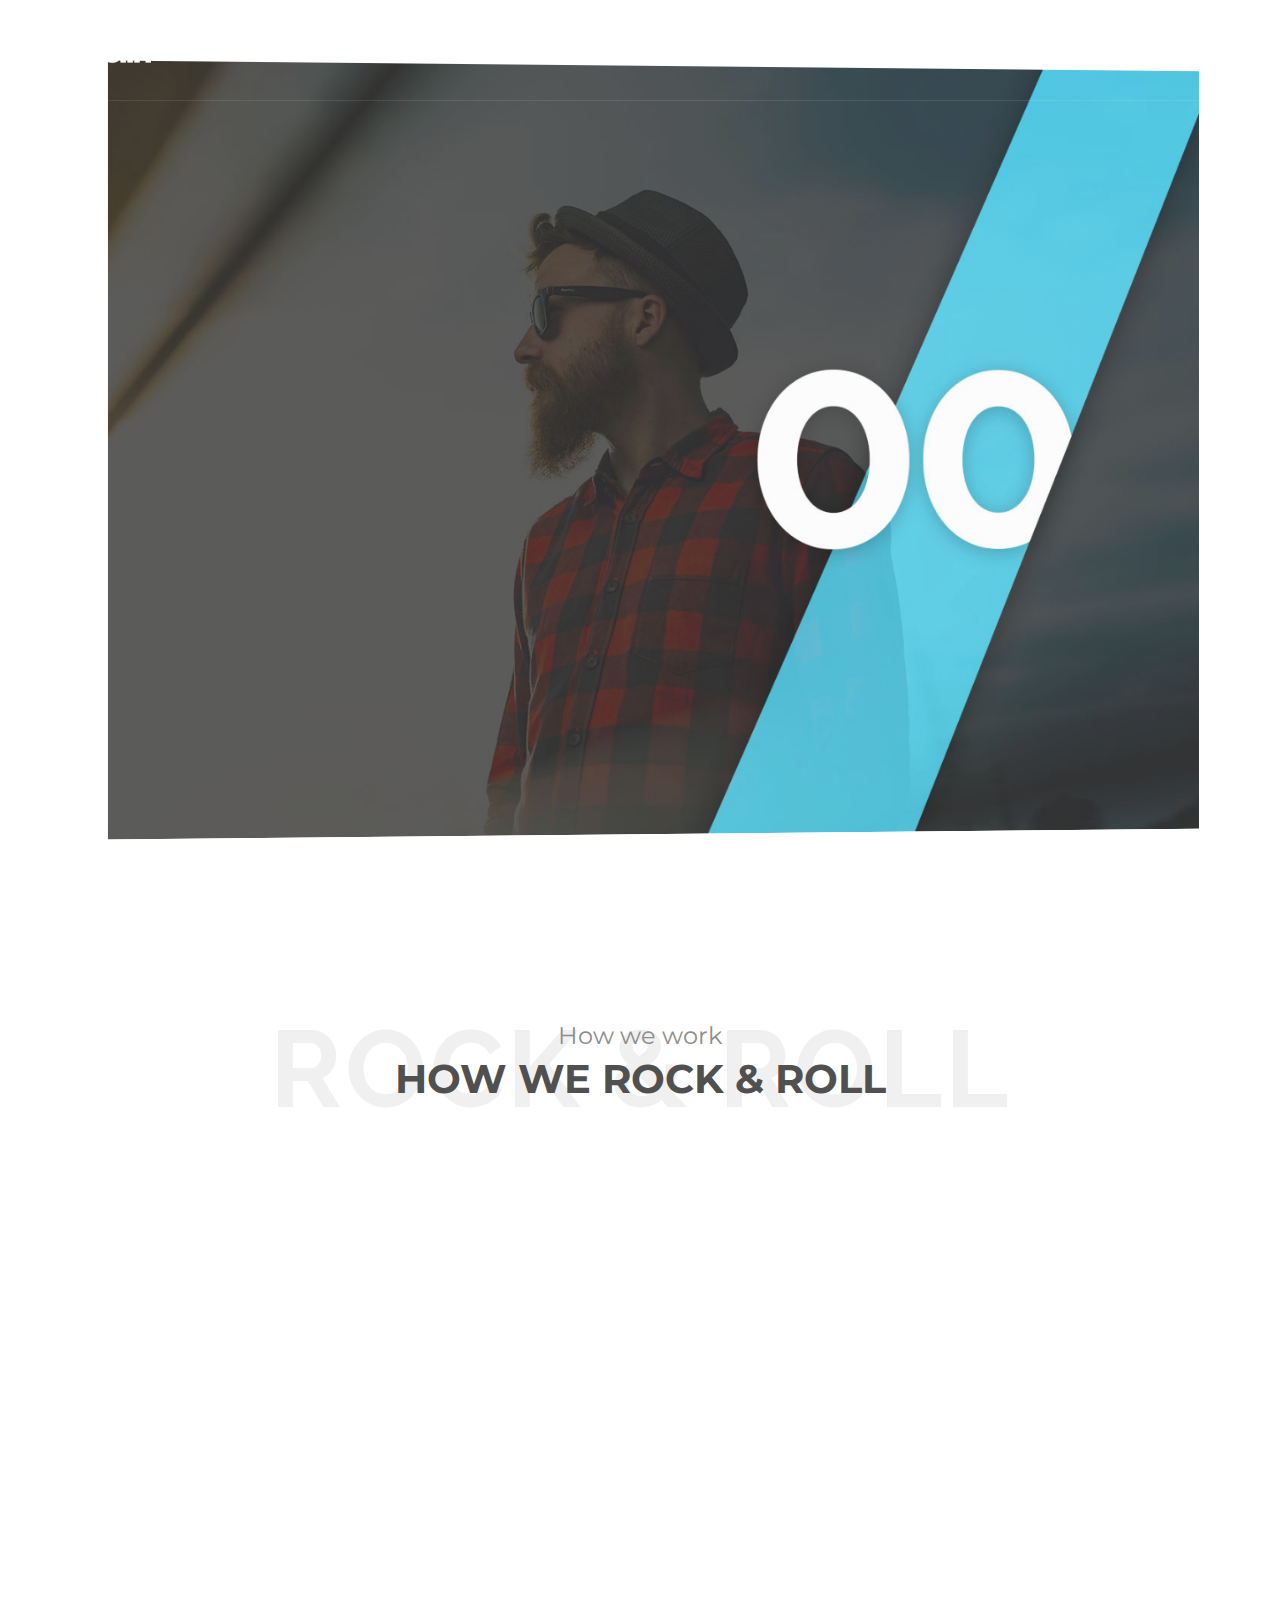
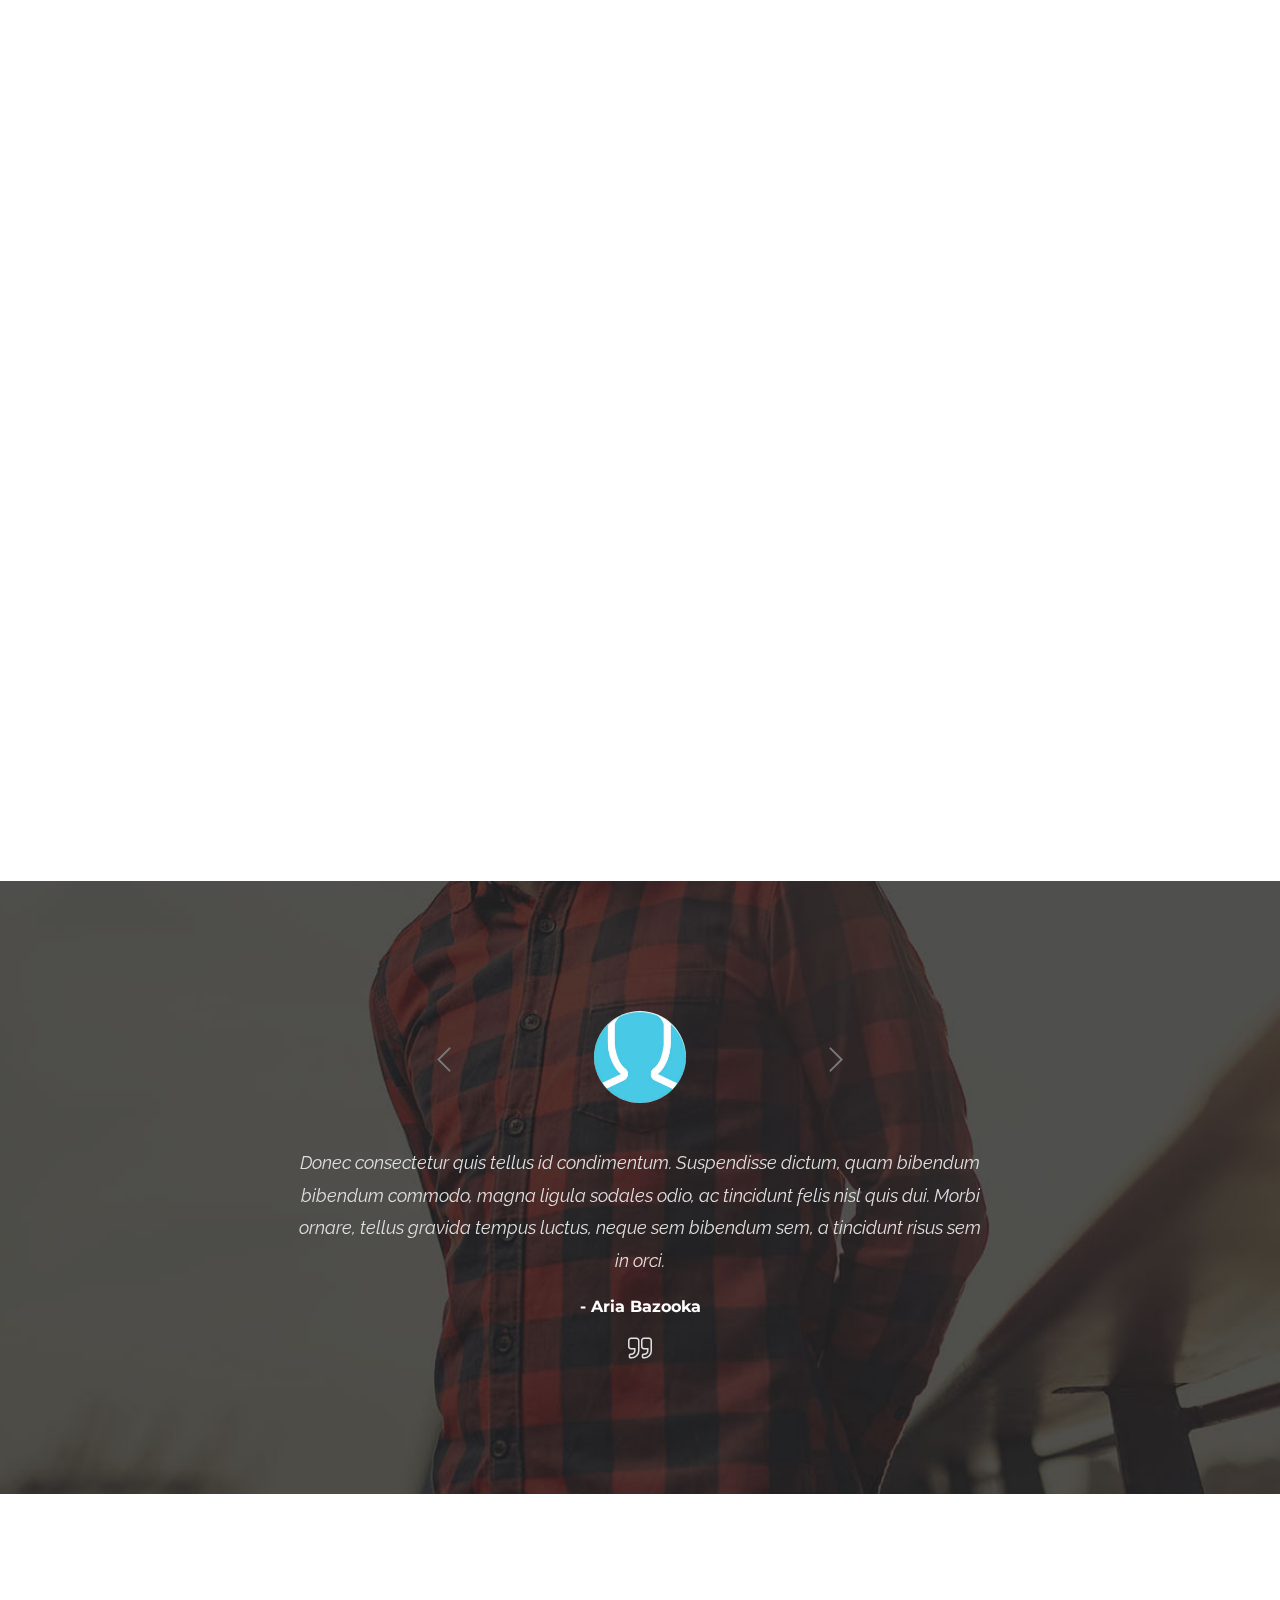
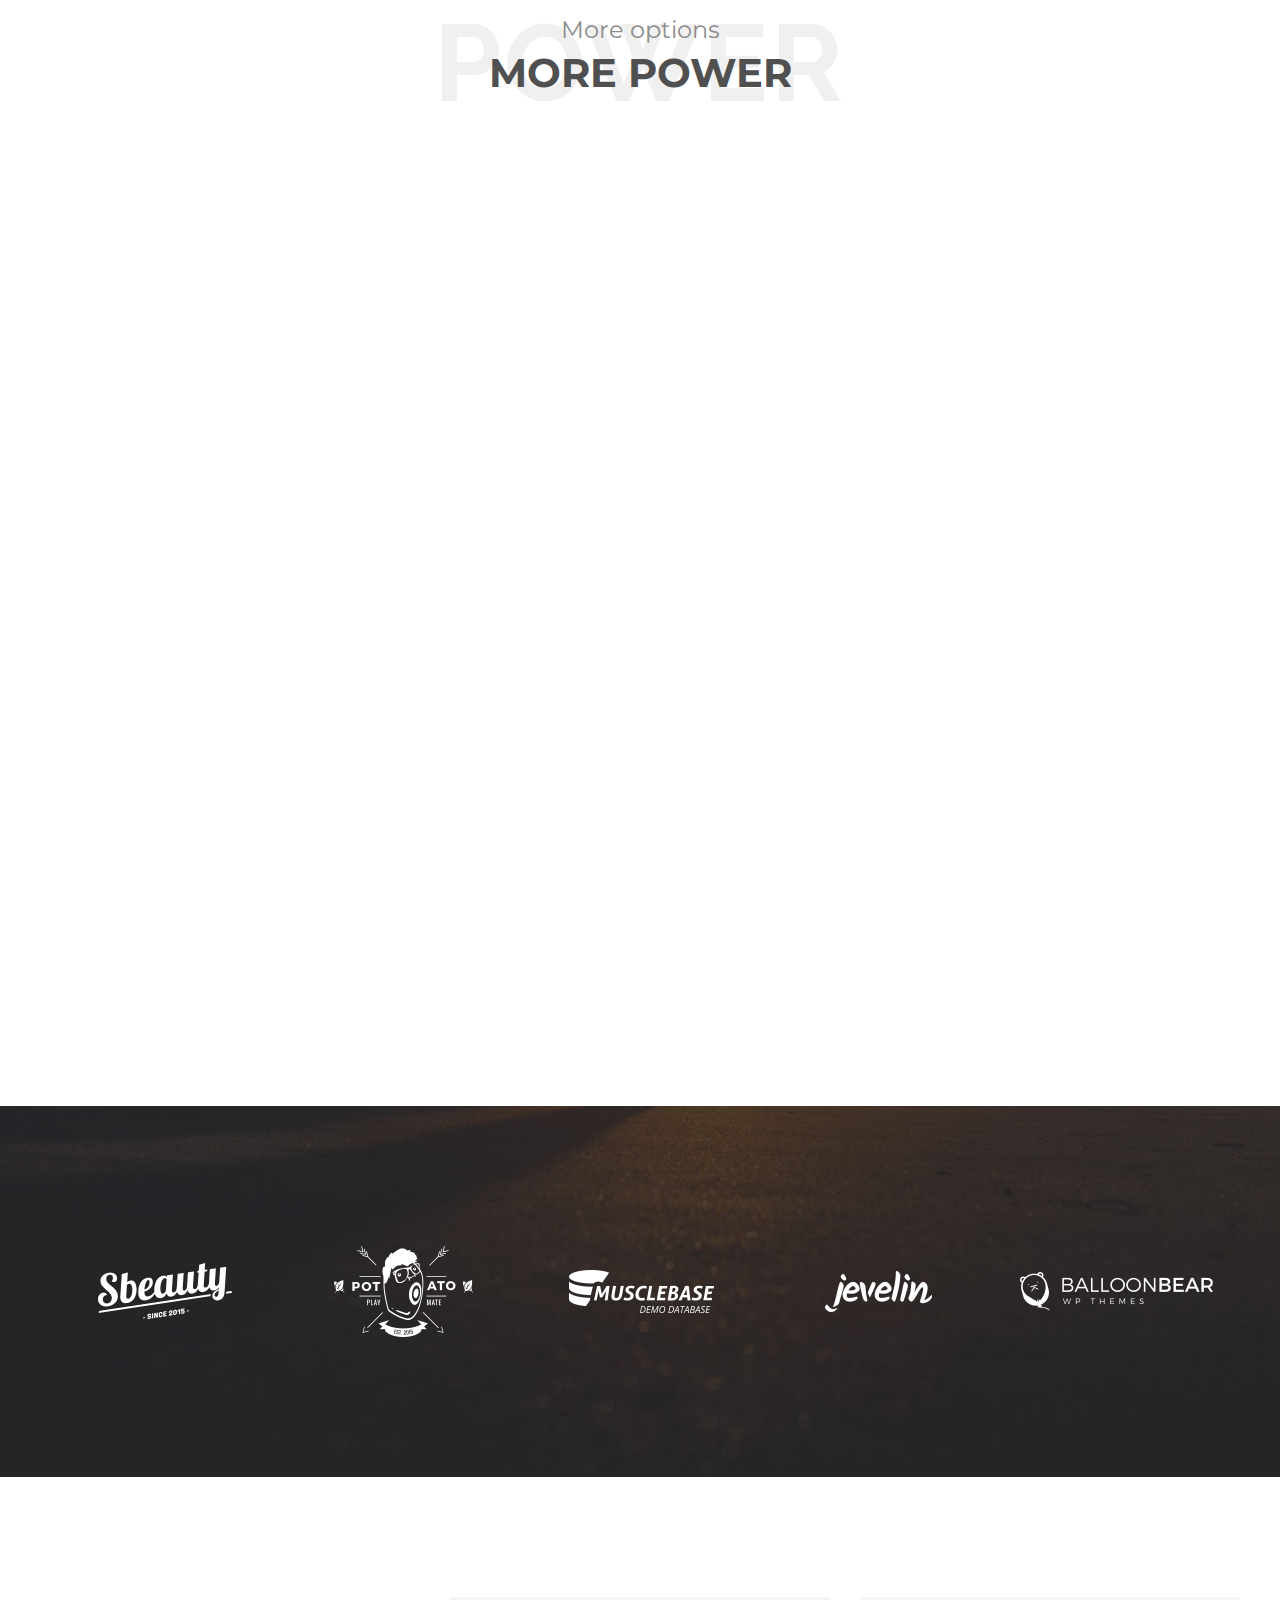
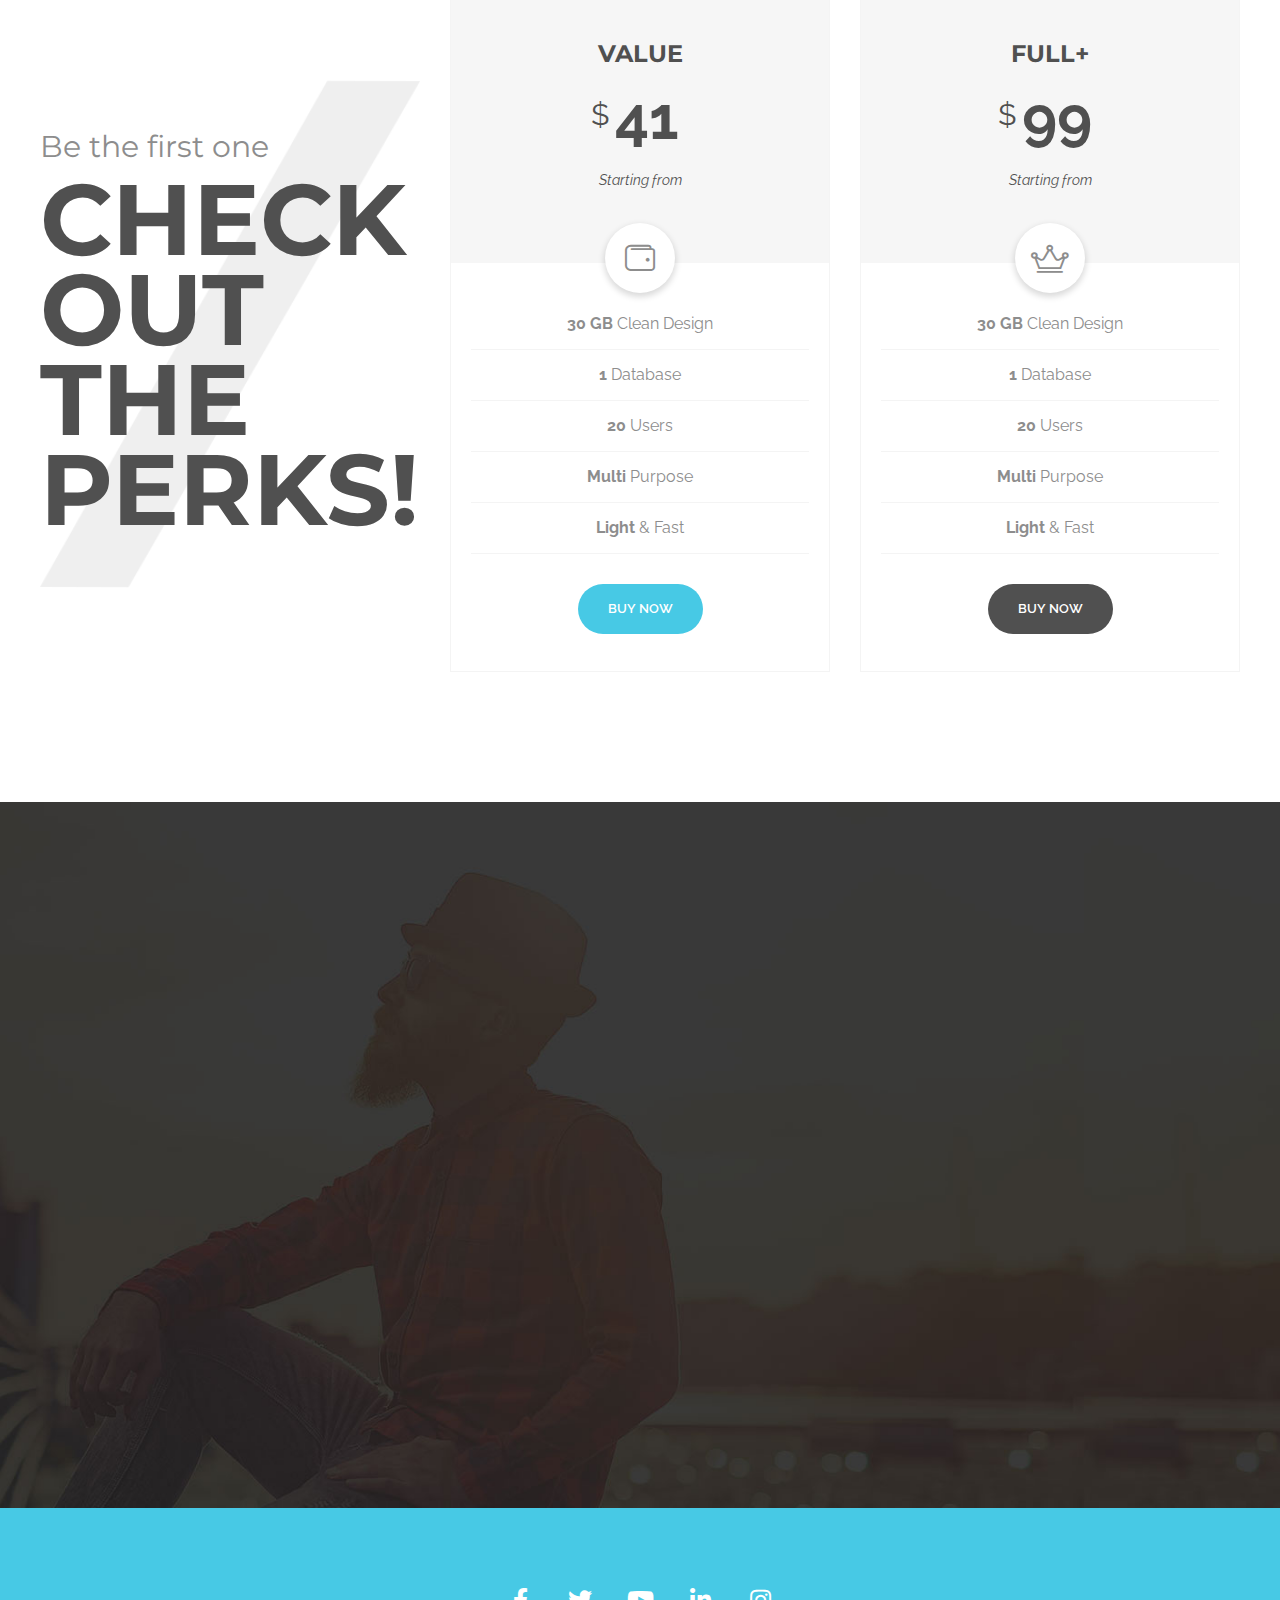
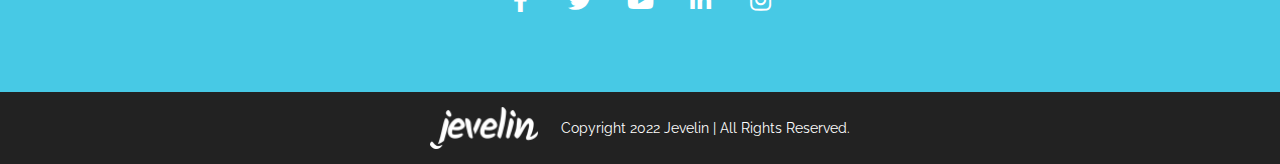
<file: index.html>
<!DOCTYPE html>
<html lang="en">

<head>
  <meta charset="UTF-8">
  <meta name="viewport" content="width=device-width, initial-scale=1.0">
  <meta http-equiv="X-UA-Compatible" content="ie=edge">

  <meta name="description" content="description_text" />
  <meta name='keywords' content=' ' />

 
  <!-- Site Title -->
  <title>Jevelin</title>

  <!-- Favicon -->
  <link rel="shortcut icon" href="assets/img/favicon.png" type="image/x-icon">
  <link rel="preconnect" href="https://fonts.googleapis.com">
  <link rel="preconnect" href="https://fonts.gstatic.com" crossorigin>
  <link href="https://fonts.googleapis.com/css2?family=Montserrat:wght@300;400;500;700&family=Raleway:wght@300;400;500;700&display=swap" rel="stylesheet">

  <!-- All CSS -->
  <link media="all" href="assets/css/slider.css" rel="stylesheet" />
  <link media="all" href="assets/css/animte.css" rel="stylesheet" />
  <link rel="stylesheet" href="assets/css/bootstrap.min.css">
  <link rel="stylesheet" href="assets/css/all.min.css">
  <link rel="stylesheet" href="assets/css/slick.css">
  <!-- Main Style -->
  <link rel="stylesheet" href="assets/css/style.css">
  <link rel="stylesheet" href="assets/css/responsive.css">




 
 
	
</head>
<body id="home">
 
<header>
 <div class="container">
    <nav class="navbar navbar-expand-lg">
        <a class="navbar-brand" href="index.html">
            <img class="white-logo" src="assets/img/logo-white.png" alt="logo">
            <img class="black-logo" src="assets/img/logo.png" alt="logo">
        </a>
        <button class="navbar-toggler" type="button" data-toggle="collapse" data-target="#navbarSupportedContent" aria-controls="navbarSupportedContent" aria-expanded="false" aria-label="Toggle navigation">
          <span class="toggle-line1 toggler"></span>
          <span class="toggle-line2 toggler"></span>
          <span class="toggle-line3 toggler"></span>
        </button>
      
        <div class="collapse navbar-collapse" id="navbarSupportedContent">
          <ul class="navbar-nav ml-auto">
            <li class="nav-item active">
              <a class="nav-link" href="#">Home</a>
            </li>
            <li class="nav-item">
              <a class="nav-link" href="about.html">About Us</a>
            </li>
            <li class="nav-item dropdown dropdown_toggle">
              <a class="nav-link" href="services.html">Services <i class="far fa-chevron-down"></i></a>
              <ul class="sub-menu" >
                <li><a href="service-1.html">Service 1</a></li>
                <li><a href="service-2.html">Service 2</a></li>
                <li><a href="service-3.html">Service 3</a></li>
              </ul>
            </li>
            <li class="nav-item">
              <a class="nav-link" href="#">Gallery</a>
            </li>
            <li class="nav-item">
              <a class="nav-link" href="#">Reviews</a>
            </li>
            <li class="nav-item">
              <a class="nav-link" href="#">Contact Us</a>
            </li>
            <li class="nav-item">
              <a class="nav-link" href="#">Request A Quote</a>
            </li>
          </ul>
    
        </div>
      </nav>
 </div>
</header>

  <section class="slider-area">
    <div class="sh-section-container container-fluid">
        <div class="fw-row">
            <div class="sh-column sh-column-5c3e5ef82558f09acb98b6ce1e95620a fw-col-xs-12">
                <div class="sh-column-wrapper">
                    <div class="sh-revslider" id="revslider-acc9c72e672d6e68191f953451966f24">
                        <p class="rs-p-wp-fix"></p>
                        <rs-module-wrap id="rev_slider_17_1_wrapper" data-source="gallery" style="visibility: hidden; background: transparent; padding: 0;">
                            <rs-module id="rev_slider_17_1" style="" data-version="6.5.7">
                                <rs-slides>
                                    <rs-slide style="position: absolute;" data-key="rs-69" data-title="Slide" data-in="o:0;" data-out="a:false;" data-d3="f:cube;z:400;su:true;">
                                        <img
                                            src="assets/img/dummy.png"
                                            title="Home Creative"
                                            class="rev-slidebg tp-rs-img rs-lazyload"
                                            data-lazyload="assets/img/slider1.jpg"
                                            data-no-retina
                                        />
                                        <rs-layer
                                            id="slider-17-slide-69-layer-2"
                                            data-type="text"
                                            data-color="rgba(255,255,255,1)"
                                            data-rsp_ch="on"
                                            data-xy="x:75px;y:308px;"
                                            data-text="s:36;l:22;"
                                            data-frame_0="y:50px;tp:600;"
                                            data-frame_1="tp:600;e:power2.inOut;st:800;sp:600;"
                                            data-frame_999="tp:600;e:nothing;st:w;"
                                            style="z-index: 5; font-family: 'Raleway';">
                                            Welcome to Jevelin
                                        </rs-layer>
                                        <rs-layer
                                            id="slider-17-slide-69-layer-3"
                                            data-type="text"
                                            data-color="rgba(255,255,255,1)"
                                            data-rsp_ch="on"
                                            data-xy="x:76px;y:356px;"
                                            data-text="w:normal;s:50;l:50;fw:700;"
                                            data-dim="w:611px;h:132px;"
                                            data-frame_0="y:50px;tp:600;"
                                            data-frame_1="tp:600;e:power2.inOut;st:1110;sp:600;"
                                            data-frame_999="o:0;tp:600;e:nothing;st:w;"
                                            style="z-index: 6; font-family: 'Raleway';">
                                            BEST WAY TO TELL THE STORY OF YOUR BRAND
                                        </rs-layer>
                                        <rs-layer
                                            id="slider-17-slide-69-layer-4"
                                            data-type="image"
                                            data-rsp_ch="on"
                                            data-xy="x:50px;y:494px;"
                                            data-text="w:normal;l:22;"
                                            data-dim="w:189px;h:68px;"
                                            data-frame_0="y:50px;tp:600;"
                                            data-frame_1="tp:600;e:power2.inOut;st:1410;sp:600;"
                                            data-frame_999="o:0;tp:600;e:nothing;st:w;"
                                            style="z-index: 7;"
                                        >
                                            <img
                                                src="assets/img/dummy.png"
                                                class="tp-rs-img rs-lazyload"
                                                width="189"
                                                height="68"
                                                data-lazyload="assets/img/slider-icon1.png"
                                                data-no-retina
                                            />
                                        </rs-layer>
                                        <rs-layer
                                            id="slider-17-slide-69-layer-6"
                                            data-type="image"
                                            data-rsp_ch="on"
                                            data-xy="x:220px;y:495px;"
                                            data-text="w:normal;l:22;"
                                            data-dim="w:189px;h:68px;"
                                            data-frame_0="y:50px;tp:600;"
                                            data-frame_1="tp:600;e:power2.inOut;st:1700;sp:600;"
                                            data-frame_999="o:0;tp:600;e:nothing;st:w;"
                                            style="z-index: 8;"
                                        >
                                            <img
                                                src="assets/img/dummy.png"
                                                class="tp-rs-img rs-lazyload"
                                                width="189"
                                                height="68"
                                                data-lazyload="assets/img/slider-icon2.png"
                                                data-no-retina
                                            />
                                        </rs-layer>
                                        <rs-layer
                                            id="slider-17-slide-69-layer-5"
                                            data-type="image"
                                            data-rsp_ch="on"
                                            data-xy="x:406px;y:495px;"
                                            data-text="w:normal;l:22;"
                                            data-dim="w:189px;h:68px;"
                                            data-frame_0="y:50px;tp:600;"
                                            data-frame_1="tp:600;e:power2.inOut;st:2000;sp:600;"
                                            data-frame_999="o:0;tp:600;e:nothing;st:w;"
                                            style="z-index: 9;"
                                        >
                                            <img
                                                src="assets/img/dummy.png"
                                                class="tp-rs-img rs-lazyload"
                                                width="189"
                                                height="68"
                                                data-lazyload="assets/img/slider-icon3.png"
                                                data-no-retina
                                            />
                                        </rs-layer>
                                        <rs-layer
                                            id="slider-17-slide-69-layer-7"
                                            data-type="text"
                                            data-color="rgba(255,255,255,1)"
                                            data-rsp_ch="on"
                                            data-xy="x:602px;y:781px;"
                                            data-text="w:normal;l:22;"
                                            data-actions="o:click;a:scrollbelow;sp:300;e:none;"
                                            data-frame_0="y:50px;tp:600;"
                                            data-frame_1="tp:600;e:power2.inOut;st:2600;"
                                            data-frame_999="o:0;tp:600;e:nothing;st:w;"
                                            data-loop_0="y:10;"
                                            data-loop_999="sp:2000;e:power1.inOut;yym:t;yys:t;yyf:t;"
                                            style="z-index: 10; font-family: 'Font Awesome 5 Pro' !important;"
                                        >
                                            <i class="fontawesome-icon fas fa-chevron-down" style="font-size: 36px; color: #fff;font-family: 'Font Awesome 5 Pro' !important;"></i>
                                           
                                        </rs-layer>
                                    </rs-slide>
                                </rs-slides>
                            </rs-module>
                        
                        </rs-module-wrap>
                    </div>
                </div>
            </div>
        </div>
    </div>
</section>

 
<section class="how_we_work-area pt-120 pb-130">
  <div class="container">
    <div class="row">
      <div class="col-12">
       <div class="section-title" behiend-text="ROCK & ROLL">
        <h4>How we work</h4>
        <h2>HOW WE ROCK & ROLL </h2>
       </div>
      </div>
    </div>

    <div class="row wow fadeInUp" data-wow-duration="1.5s">
      <div class="col-md-4 pr-md-0">
        <div class="rock-card-left">
          <img src="assets/img/rock-left.jpg" alt="rock">
        </div>
      </div>
      <div class="col-md-8 pl-md-0">
        <div class="rock-card-desc position-relative z-index-2">
          <div class="rock-card-inner">
            <h5>The idea</h5>
            <h3>GENERATING IDEA AND "THE PLAN"</h3>
            <p>Lorem ipsum dolor sit amet, consectetur adipiscing elit. Pellentesque at efficitur tortor. Aenean imperdiet, purus vitae bibendum molestie, dolor tellus luctus diam, a bibendum velit nunc vitae urna. Sed nec velit eleifend, pharetra augue et, accumsan nisl. Vestibulum ultricies et mi non posuere.
  
            </p>
          </div>
        </div>
      </div>
    </div>

    <div class="row mt-5 mt-md-0 wow fadeInUp" data-wow-duration="1.5s">

      <div class="col-md-8 pr-md-0">
        <div class="rock-card-desc position-relative z-index-1">
          <div class="rock-card-inner">
            <h5>Mock up </h5>
            <h3>CREATING THE CONCEPT</h3>
            <p>Lorem ipsum dolor sit amet, consectetur adipiscing elit. Nunc viverra tempor rhoncus. Integer iaculis augue metus, eget luctus ex tristique sed. Suspendisse egestas lacinia magna et rutrum. Nunc vel est vel augue mollis gravida. Aenean hendrerit felis a suscipit accumsan. Pellentesque mi metus, condimentum quis maximus eu, ornare dapibus elit.
  
            </p>
            <a href=""><i class="fal fa-chevron-right"></i> MORE DETAILS</a>
          </div>
        </div>
      </div>
      <div class="col-md-4 pl-md-0 position-relative z-index-2">
        <div class="rock-card-left">
          <img src="assets/img/rock-right.jpg" alt="rock">
        </div>
      </div>
    </div>

    <div class="row wow fadeInUp"   data-wow-duration="1.5s">
      <div class="col-md-4 pr-md-0 position-relative z-index-2">
        <div class="rock-3step">
          <img src="assets/img/rock3.jpg" class="w-100" alt="rock3">
        </div>
      </div>

      <div class="col-md-4 px-md-0 position-relative z-index-0"> 
        <div class="rock-final-step">
          <i class="fal fa-analytics"></i>
          <h6>FINAL STEP ONE          </h6>
          <p>Lorem ipsum dolor sit amet, consectetur adipiscing elit. Donec aliquet est et congue aliquet.
          </p>
        </div>
      </div>

      <div class="col-md-4 pl-md-0"> 
        <div class="rock-final-step">
          <i class="fal fa-gift"></i>
          <h6>FINAL STEP ONE          </h6>
          <p>Lorem ipsum dolor sit amet, consectetur adipiscing elit. Donec aliquet est et congue aliquet.
          </p>
        </div>
      </div>
   
    </div>

  </div>
</section>


<section class="testimonial-area" style="background:url(assets/img/testimonial-bg.jpg)">
  <div class="container">
    <div class="testimonial-slider">
      
      <div class="single-testimonial-slider">
        <div class="slider-info">
          <img src="assets/img/user1.jpg" alt="user">
          <p>
            Donec consectetur quis tellus id condimentum. Suspendisse dictum, quam bibendum bibendum commodo, magna ligula sodales odio, ac tincidunt felis nisl quis dui. Morbi ornare, tellus gravida tempus luctus, neque sem bibendum sem, a tincidunt risus sem in orci. </p>
            <h4>- Aria Bazooka</h4>
            <i class="fal fa-quote-right"></i>
        </div>
      </div>

      <div class="single-testimonial-slider">
        <div class="slider-info">
          <img src="assets/img/user1.jpg" alt="user">
          <p>
            Donec consectetur quis tellus id condimentum. Suspendisse dictum, quam bibendum bibendum commodo, magna ligula sodales odio, ac tincidunt felis nisl quis dui. Morbi ornare, tellus gravida tempus luctus, neque sem bibendum sem, a tincidunt risus sem in orci. </p>
            <h4>- Alamin</h4>
            <i class="fal fa-quote-right"></i>
        </div>
      </div>

      <div class="single-testimonial-slider">
        <div class="slider-info">
          <img src="assets/img/user2.jpg" alt="user">
          <p>
            Donec consectetur quis tellus id condimentum. Suspendisse dictum, quam bibendum bibendum commodo, magna ligula sodales odio, ac tincidunt felis nisl quis dui. Morbi ornare, tellus gravida tempus luctus, neque sem bibendum sem, a tincidunt risus sem in orci. </p>
            <h4>- Rabeya</h4>
            <i class="fal fa-quote-right"></i>
        </div>
      </div>

      <div class="single-testimonial-slider">
        <div class="slider-info">
          <img src="assets/img/user1.jpg" alt="user">
          <p>
            Donec consectetur quis tellus id condimentum. Suspendisse dictum, quam bibendum bibendum commodo, magna ligula sodales odio, ac tincidunt felis nisl quis dui. Morbi ornare, tellus gravida tempus luctus, neque sem bibendum sem, a tincidunt risus sem in orci. </p>
            <h4>- Mike</h4>
            <i class="fal fa-quote-right"></i>
        </div>
      </div>
    </div>
  </div>
</section>



<section class="more-power-area pt-120 pb-130">
  <div class="container">
    <div class="row">
      <div class="col-12">
        <div class="section-title" behiend-text="POWER">
          <h4>More options </h4>
          <h2>MORE POWER</h2>
        </div>
      </div>
    </div>

    <div class="row justify-content-center wow fadeInUp"   data-wow-duration="1.5s">
      <div class="col-md-11">
        <img src="assets/img/power_showcase.jpg" alt="power_showcase" class="w-100">
      </div>
    </div>
  </div>
</section>


<section class="our-services-area">
  <div class="container">
    <div class="row wow fadeInLeft"   data-wow-duration="2s">
      <div class="col-md-4">
        <div class="service-card">
          <div class="service-icon">
            <i class="fal fa-cut"></i>
          </div>
          <div class="service-desc">
            <h6>CLEAN DESIGN </h6>
            <p>Lorem ipsum dolor sit amet, consectetur adipiscing elit. Donec aliquet est et congue aliquet.
            </p>
          </div>
        </div>
      </div>
      <div class="col-md-4">
        <div class="service-card">
          <div class="service-icon">
            <i class="fal fa-phone-laptop"></i>
          </div>
          <div class="service-desc">
            <h6>FULLY RESPONSIVE</h6>
            <p>Lorem ipsum dolor sit amet, consectetur adipiscing elit. Donec aliquet est et congue aliquet.
            </p>
          </div>
        </div>
      </div>
      <div class="col-md-4">
        <div class="service-card">
          <div class="service-icon">
            <i class="fal fa-edit"></i>
          </div>
          <div class="service-desc">
            <h6>CUSTOMIZABLE</h6>
            <p>Lorem ipsum dolor sit amet, consectetur adipiscing elit. Donec aliquet est et congue aliquet.
            </p>
          </div>
        </div>
      </div>
    </div>
    <div class="row wow fadeInLeft"   data-wow-duration="2s">
      <div class="col-md-4">
        <div class="service-card">
          <div class="service-icon">
            <i class="fal fa-infinity"></i>
          </div>
          <div class="service-desc">
            <h6>MULTI PURPOSE </h6>
            <p>Lorem ipsum dolor sit amet, consectetur adipiscing elit. Donec aliquet est et congue aliquet.
            </p>
          </div>
        </div>
      </div>
      <div class="col-md-4">
        <div class="service-card">
          <div class="service-icon">
            <i class="fal fa-bolt"></i>
          </div>
          <div class="service-desc">
            <h6>LIGHT & FAST</h6>
            <p>Lorem ipsum dolor sit amet, consectetur adipiscing elit. Donec aliquet est et congue aliquet.
            </p>
          </div>
        </div>
      </div>
      <div class="col-md-4">
        <div class="service-card">
          <div class="service-icon">
            <i class="fal fa-magic"></i>
          </div>
          <div class="service-desc">
            <h6>ONE-CLICK INSTALL</h6>
            <p>Lorem ipsum dolor sit amet, consectetur adipiscing elit. Donec aliquet est et congue aliquet.
            </p>
          </div>
        </div>
      </div>
    </div>
  </div>
</section>


<section class="our-partners-area" style="background:url(assets/img/partners-bg.jpeg)">
  <div class="container">
    <div class="row">
      <div class="col-12">
        <div class="partners-slider">
          
          <div class="single-partners">
            <img src="assets/img/partners1.png" alt="partners">
          </div>

          <div class="single-partners">
            <img src="assets/img/partners2.png" alt="partners">
          </div>

          <div class="single-partners">
            <img src="assets/img/partners3.png" alt="partners">
          </div>

          <div class="single-partners">
            <img src="assets/img/partners4.png" alt="partners">
          </div>

          <div class="single-partners">
            <img src="assets/img/partners5.png" alt="partners">
          </div>

          <div class="single-partners">
            <img src="assets/img/partners6.png" alt="partners">
          </div>
        </div>
      </div>
    </div>
  </div>
</section>



<section class="our-price-area pt-120 pb-130">
  <div class="container">
    <div class="row">
      <div class="col-md-4">
        <div class="price-description" style="background:url(assets/img/prine-desc-line.png)">
          <h4>Be the first one </h4>
          <h2>CHECK
            OUT<br>
            THE<br>
            PERKS!</h2>
        </div>
      </div>

      <div class="col-md-4">
        <div class="price-card">
        <div class="price-header">
          <h5>VALUE </h5>
          <h3><span>$</span> 41 </h3>
          <p>Starting from</p>
          <div class="price-icon">
            <i class="fal fa-wallet"></i>
          </div>
        </div>

        <div class="price-body">
          <ul>
            <li> <strong>30 GB </strong> Clean Design</li>
            <li> <strong>1 </strong> Database</li>
            <li> <strong> 20</strong> Users</li>
            <li> <strong>Multi </strong> Purpose</li>
            <li> <strong> Light</strong> & Fast </li>
          </ul>
          <a href="" class="buy-now-button">BUY NOW</a>
        </div>
        </div>
      </div>

      <div class="col-md-4">
        <div class="price-card">
        <div class="price-header">
          <h5>FULL+          </h5>
          <h3><span>$</span> 99 </h3>
          <p>Starting from</p>
          <div class="price-icon">
            <i class="fal fa-crown"></i>
          </div>
        </div>

        <div class="price-body">
          <ul>
            <li> <strong>30 GB </strong> Clean Design</li>
            <li> <strong>1 </strong> Database</li>
            <li> <strong> 20</strong> Users</li>
            <li> <strong>Multi </strong> Purpose</li>
            <li> <strong> Light</strong> & Fast </li>
          </ul>
          <a href="" class="buy-now-button buy-nb-2">BUY NOW</a>
        </div>
        </div>
      </div>
    </div>
  </div>
</section>


<section class="cta-area" style="background:url(assets/img/cta-bg.jpg)">
  <div class="container">
    <div class="row">
      <div class="col-md-4 wow fadeInLeft"   data-wow-duration="2s">
        <div class="cta-info">
          <div class="cta-info-top">
            <h3>ABOUT </h3>
            <p>Lorem ipsum dolor sit amet, consectetur adipiscing elit. Etiam rhoncus elit aliquam facilisis pharetra. Aenean consectetur lacinia diam a tincidunt.
            </p>
          </div>

          <div class="cta-basic-info">
            <h3>BASIC INFO </h3>
            <ul>
              <li> <span>PHONE </span>429 078 237</li>
              <li> <span>ADDRESS </span>  Street Name 55, City</li>
              <li> <span>EMAIL </span> example@email.com</li>
 
            </ul>
          </div>
        </div>
      </div>


      <div class="col-md-8">
        <div class="contact-form wow fadeInUp"   data-wow-duration="2s">
          <h3>SEND US A MESSAGE
          </h3>
          <p>Nulla venenatis id arcu at scelerisque. Praesent lorem quam, molestie gravida lectus sit amet, venenatis eleifend turpis. Sed aliquam lacus nulla, ut rutrum metus dignissim ut.
          </p>
          <div class="form">
            <img src="assets/img/from.jpg" class="w-100" alt="form">
          </div>
        </div>
      </div>


    </div>
  </div>
</section>


<section class="footer-social-area">
  <div class="container">
    <div class="row">
      <div class="col-12">
        <div class="footer-social-icon">
          <ul>
            <li><a href=""><i class="fab fa-facebook-f"></i> </a></li>
            <li><a href=""><i class="fab fa-twitter"></i> </a></li>
            <li><a href=""> <i class="fab fa-youtube"></i></a></li>
            <li><a href=""> <i class="fab fa-linkedin-in"></i></a></li>
            <li><a href=""> <i class="fab fa-instagram"></i></a></li>
          </ul>
        </div>
      </div>
    </div>
  </div>
</section>


<div class="footer">
  <div class="copyright-area">
    <div class="copyright-inner">
      <div class="copyright-logo">
        <img src="assets/img/copyright-logo.png" alt="logo">
      </div>
      <div class="copyright-text">
        <p>Copyright 2022 Jevelin | All Rights Reserved.</p>
      </div>
    </div>
  </div>
</div>
				 
    <script src="assets/js/vendor/jquery-3.4.1.min.js"></script>
 
    <script src="assets/js/slider.js"></script>
    <script src="assets/js/wow.js"></script>
 <script src="assets/js/setREVStar.js"></script>
  <script src="assets/js/initialistaion.js"></script>
  <script src="assets/js/vendor/modernizr-3.6.0.min.js"></script>
  <script src="assets/js/bootstrap.min.js"></script>
  <script src="assets/js/slick.js"></script>
  <script src="assets/js/main.js"></script>

  <script>
$(".testimonial-slider").slick({
                dots: false,
                infinite: true,
                slidesToShow: 1,
                slidesToScroll: 1,
                fade: true,
                prevArrow:'<button type="button" class="slick-prev"><i class="fal fa-chevron-left"></i></button>',
                nextArrow:'<button type="button" class="slick-next"><i class="fal fa-chevron-right"></i></button>',
            });
$(".partners-slider").slick({
                dots: false,
                infinite: true,
                slidesToShow: 5,
                arrows:false,
                slidesToScroll: 1,
                Autoplay:true,
                responsive: [
    {
      breakpoint: 1024,
      settings: {
        slidesToShow: 5,
        slidesToScroll: 1,
        
      }
    },
    {
      breakpoint: 600,
      settings: {
        slidesToShow: 3,
        slidesToScroll: 1,
      }
    },
    {
      breakpoint: 480,
      settings: {
        slidesToShow: 2,
        slidesToScroll: 1,
        
      }
    }
    // You can unslick at a given breakpoint now by adding:
    // settings: "unslick"
    // instead of a settings object
  ]
            });
            new WOW().init();
</script>
</body>

</html>
</file>
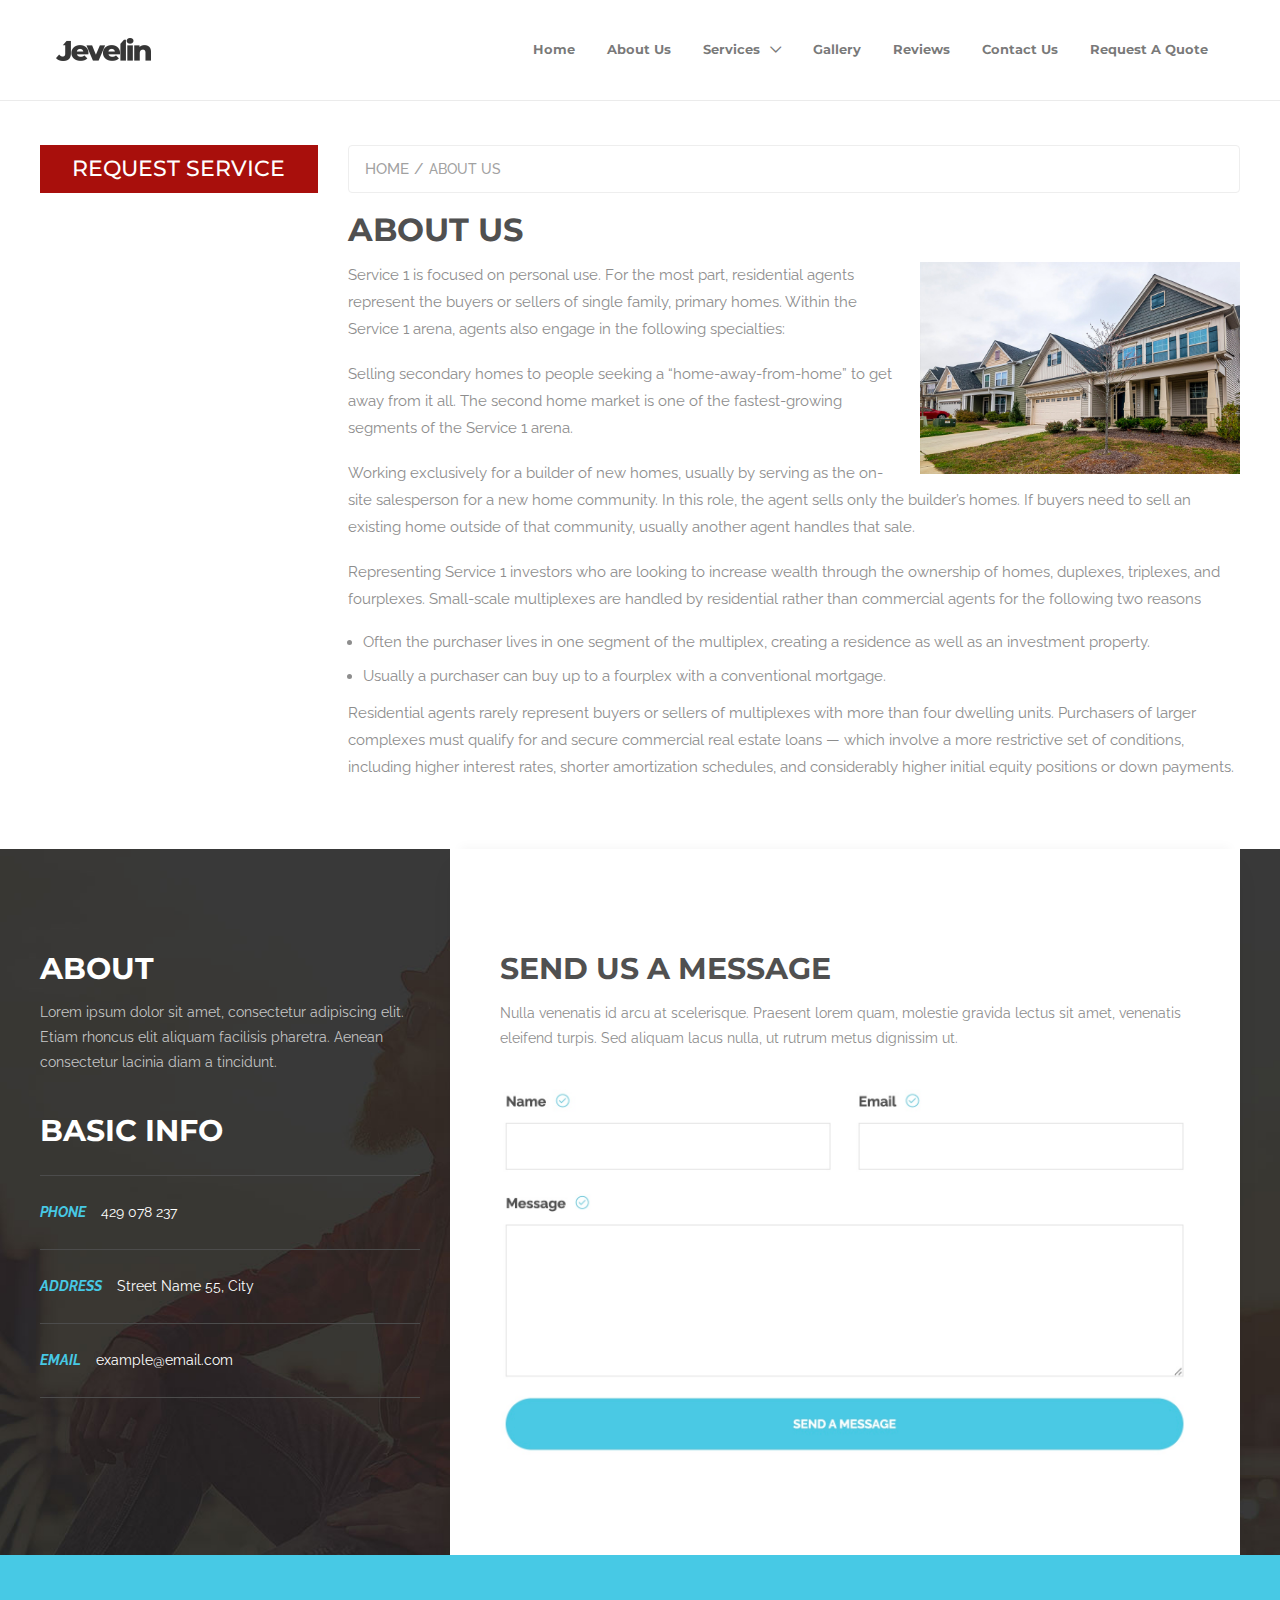
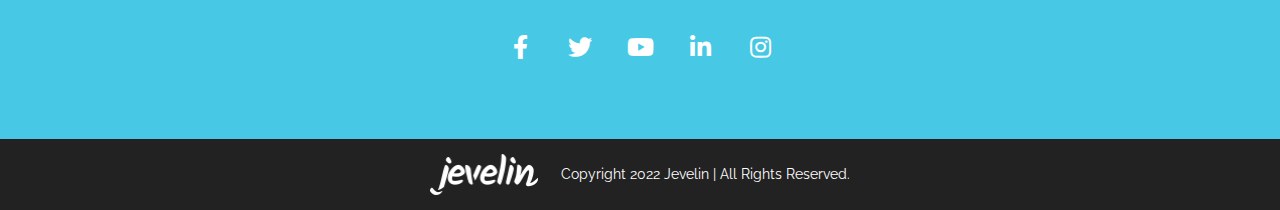
<file: about.html>
<!DOCTYPE html>
<html lang="en">

<head>
  <meta charset="UTF-8">
  <meta name="viewport" content="width=device-width, initial-scale=1.0">
  <meta http-equiv="X-UA-Compatible" content="ie=edge">

  <meta name="description" content="description_text" />
  <meta name='keywords' content=' ' />

 

  <!-- Site Title -->
  <title>About Us | Jevelin</title>

  <!-- Favicon -->
  <link rel="shortcut icon" href="assets/img/favicon.png" type="image/x-icon">

  <link rel="preconnect" href="https://fonts.googleapis.com">
  <link rel="preconnect" href="https://fonts.gstatic.com" crossorigin>
  <link href="https://fonts.googleapis.com/css2?family=Montserrat:wght@300;400;500;700&family=Raleway:wght@300;400;500;700&display=swap" rel="stylesheet">

  <!-- All CSS -->
  <link rel="stylesheet" href="assets/css/bootstrap.min.css">
  <link rel="stylesheet" href="assets/css/all.min.css">
  <!-- Main Style -->
  <link rel="stylesheet" href="assets/css/style.css">
  <link rel="stylesheet" href="assets/css/responsive.css">

 
	
</head>
<body id="innerPage">
 
<header>
 <div class="container">
    <nav class="navbar navbar-expand-lg">
        <a class="navbar-brand" href="index.html">
            <img class="black-logo" src="assets/img/logo.png" alt="logo">
        </a>
        <button class="navbar-toggler" type="button" data-toggle="collapse" data-target="#navbarSupportedContent" aria-controls="navbarSupportedContent" aria-expanded="false" aria-label="Toggle navigation">
          <span class="toggle-line1 toggler"></span>
          <span class="toggle-line2 toggler"></span>
          <span class="toggle-line3 toggler"></span>
        </button>
      
        <div class="collapse navbar-collapse" id="navbarSupportedContent">
          <ul class="navbar-nav ml-auto">
            <li class="nav-item active">
              <a class="nav-link" href="#">Home</a>
            </li>
            <li class="nav-item">
              <a class="nav-link" href="about.html">About Us</a>
            </li>
            <li class="nav-item dropdown dropdown_toggle">
              <a class="nav-link" href="services.html">Services <i class="far fa-chevron-down"></i></a>
              <ul class="sub-menu" >
                <li><a href="service-1.html">Service 1</a></li>
                <li><a href="service-2.html">Service 2</a></li>
                <li><a href="service-3.html">Service 3</a></li>
              </ul>
            </li>
            <li class="nav-item">
              <a class="nav-link" href="#">Gallery</a>
            </li>
            <li class="nav-item">
              <a class="nav-link" href="#">Reviews</a>
            </li>
            <li class="nav-item">
              <a class="nav-link" href="#">Contact Us</a>
            </li>
            <li class="nav-item">
              <a class="nav-link" href="#">Request A Quote</a>
            </li>
          </ul>
    
        </div>
      </nav>
 </div>
</header>

 
<main>
  <div class="container">
    <div class="row reverse-sm-main">
      <div class="col-md-5 col-lg-3 ">
        <div class="contact-form-left">
          <h3>REQUEST SERVICE</h3>
          <!-- www.123formbuilder.com script begins here -->
          <script   defer src="//www.123formbuilder.com/embed/6141978.js" data-role="form" data-default-width="650px"></script>
          <!-- www.123formbuilder.com script ends here -->
        </div>
      </div>

      <div class="col-md-7 col-lg-9">
        <div class="main-content">
          <div class="breadcrumb-wrap">
            <ol class="breadcrumb bg-white">
              <li class="breadcrumb-item"><a href="index.html">Home</a></li>
              <li class="breadcrumb-item active" >About Us</li>
            </ol>
          </div>

          <h1>ABOUT US</h1>
          <img class="float-right" src="assets/img/about-us.jpg" alt="about us">

          <p>Service 1 is focused on personal use. For the most part, residential agents represent the buyers or sellers of single family, primary homes. Within the Service 1 arena, agents also engage in the following specialties:
          </p>

          <p>Selling secondary homes to people seeking a “home-away-from-home” to get away from it all. The second home market is one of the fastest-growing segments of the Service 1 arena.
          </p>
          <p>Working exclusively for a builder of new homes, usually by serving as the on-site salesperson for a new home community. In this role, the agent sells only the builder’s homes. If buyers need to sell an existing home outside of that community, usually another agent handles that sale.
          </p>
          <p>Representing Service 1 investors who are looking to increase wealth through the ownership of homes, duplexes, triplexes, and fourplexes. Small-scale multiplexes are handled by residential rather than commercial agents for the following two reasons
          </p>
          <ul>
            <li> Often the purchaser lives in one segment of the multiplex, creating a residence as well as an investment property.

            </li>
            <li> Usually a purchaser can buy up to a fourplex with a conventional mortgage.

            </li>
          </ul>
          <p>Residential agents rarely represent buyers or sellers of multiplexes with more than four dwelling units. Purchasers of larger complexes must qualify for and secure commercial real estate loans — which involve a more restrictive set of conditions, including higher interest rates, shorter amortization schedules, and considerably higher initial equity positions or down payments.
          </p>
        </div>
      </div>
    </div>
  </div>
 </main>



<section class="cta-area" style="background:url(assets/img/cta-bg.jpg)">
  <div class="container">
    <div class="row">
      <div class="col-md-4 wow fadeInLeft"   data-wow-duration="2s">
        <div class="cta-info">
          <div class="cta-info-top">
            <h3>ABOUT </h3>
            <p>Lorem ipsum dolor sit amet, consectetur adipiscing elit. Etiam rhoncus elit aliquam facilisis pharetra. Aenean consectetur lacinia diam a tincidunt.
            </p>
          </div>

          <div class="cta-basic-info">
            <h3>BASIC INFO </h3>
            <ul>
              <li> <span>PHONE </span>429 078 237</li>
              <li> <span>ADDRESS </span>  Street Name 55, City</li>
              <li> <span>EMAIL </span> example@email.com</li>
 
            </ul>
          </div>
        </div>
      </div>


      <div class="col-md-8">
        <div class="contact-form wow fadeInUp"   data-wow-duration="2s">
          <h3>SEND US A MESSAGE
          </h3>
          <p>Nulla venenatis id arcu at scelerisque. Praesent lorem quam, molestie gravida lectus sit amet, venenatis eleifend turpis. Sed aliquam lacus nulla, ut rutrum metus dignissim ut.
          </p>
          <div class="form">
            <img src="assets/img/from.jpg" class="w-100" alt="form">
          </div>
        </div>
      </div>


    </div>
  </div>
</section>


<section class="footer-social-area">
  <div class="container">
    <div class="row">
      <div class="col-12">
        <div class="footer-social-icon">
          <ul>
            <li><a href=""><i class="fab fa-facebook-f"></i> </a></li>
            <li><a href=""><i class="fab fa-twitter"></i> </a></li>
            <li><a href=""> <i class="fab fa-youtube"></i></a></li>
            <li><a href=""> <i class="fab fa-linkedin-in"></i></a></li>
            <li><a href=""> <i class="fab fa-instagram"></i></a></li>
          </ul>
        </div>
      </div>
    </div>
  </div>
</section>


<div class="footer">
  <div class="copyright-area">
    <div class="copyright-inner">
      <div class="copyright-logo">
        <img src="assets/img/copyright-logo.png" alt="logo">
      </div>
      <div class="copyright-text">
        <p>Copyright 2022 Jevelin | All Rights Reserved.</p>
      </div>
    </div>
  </div>
</div>
				 
    <script src="assets/js/vendor/jquery-3.4.1.min.js"></script>
 
    <script src="assets/js/slider.js"></script>
    <script src="assets/js/wow.js"></script>
 <script src="assets/js/setREVStar.js"></script>
  <script src="assets/js/initialistaion.js"></script>
  <script src="assets/js/vendor/modernizr-3.6.0.min.js"></script>
  <script src="assets/js/bootstrap.min.js"></script>
  <script src="assets/js/slick.js"></script>
  <script src="assets/js/main.js"></script>

  <script>
$(".testimonial-slider").slick({
                dots: false,
                infinite: true,
                slidesToShow: 1,
                slidesToScroll: 1,
                fade: true,
                prevArrow:'<button type="button" class="slick-prev"><i class="fal fa-chevron-left"></i></button>',
                nextArrow:'<button type="button" class="slick-next"><i class="fal fa-chevron-right"></i></button>',
            });
$(".partners-slider").slick({
                dots: false,
                infinite: true,
                slidesToShow: 5,
                arrows:false,
                slidesToScroll: 1,
                Autoplay:true,
                responsive: [
    {
      breakpoint: 1024,
      settings: {
        slidesToShow: 5,
        slidesToScroll: 1,
        
      }
    },
    {
      breakpoint: 600,
      settings: {
        slidesToShow: 3,
        slidesToScroll: 1,
      }
    },
    {
      breakpoint: 480,
      settings: {
        slidesToShow: 2,
        slidesToScroll: 1,
        
      }
    }
    // You can unslick at a given breakpoint now by adding:
    // settings: "unslick"
    // instead of a settings object
  ]
            });
            new WOW().init();
</script>
</body>

</html>
</file>
<file: assets/css/slider.css>
.rs-p-wp-fix{display:none !important;margin:0 !important;height:0 !important}.wp-block-themepunch-revslider{position:relative}rs-modal{position:fixed !important;z-index:9999999 !important;pointer-events:none !important}rs-modal.rs-modal-auto{top:auto;bottom:auto;left:auto;right:auto}rs-modal.rs-modal-fullwidth,rs-modal.rs-modal-fullscreen{top:0;left:0;width:100%;height:100%}rs-modal rs-fullwidth-wrap{position:absolute;top:0;left:0;height:100%}rs-module-wrap.rs-modal{display:none;max-height:100% !important;overflow:auto !important;pointer-events:auto !important}rs-module-wrap.hideallscrollbars.rs-modal{overflow:hidden !important;max-width:100% !important}rs-modal-cover{width:100%;height:100%;z-index:0;background:0 0;position:absolute;top:0;left:0;cursor:pointer;pointer-events:auto}body>rs-modal-cover{position:fixed;z-index:9999995 !important}rs-sbg-px{pointer-events:none}.rs-forceuntouchable,.rs-forceuntouchable *{pointer-events:none !important}.rs-forcehidden *{visibility:hidden !important}.rs_splitted_lines{display:block;white-space:nowrap !important}.rs-go-fullscreen{position:fixed !important;width:100% !important;height:100% !important;top:0 !important;left:0 !important;z-index:9999999 !important;background:#fff}.rtl{direction:rtl}
[class^=revicon-]:before,[class*=" revicon-"]:before{font-family:"revicons";font-style:normal;font-weight:400;speak-as:none;display:inline-block;text-decoration:inherit;width:1em;margin-right:.2em;text-align:center;font-variant:normal;text-transform:none;line-height:1em;margin-left:.2em}rs-module i[class^=fa-],rs-module i[class*=" fa-"],.rb-modal-wrapper i[class^=fa-],.rb-modal-wrapper i[class*=" fa-"],#waitaminute i[class^=fa-],#waitaminute i[class*=" fa-"],#objectlibrary i[class^=fa-],#objectlibrary i[class*=" fa-"],#rs_overview i[class^=fa-],#rs_overview i[class*=" fa-"],#rs_overview_menu i[class^=fa-],#rs_overview_menu i[class*=" fa-"],#builderView i[class^=fa-],#builderView i[class*=" fa-"]{display:inline-block;/* font:normal normal normal 14px/1 FontAwesome; */font-size:inherit;text-rendering:auto;-webkit-font-smoothing:antialiased;-moz-osx-font-smoothing:grayscale}rs-module [class^=fa-]:before,rs-module [class*=" fa-"]:before,.rb-modal-wrapper [class^=fa-]:before,.rb-modal-wrapper [class*=" fa-"]:before,#rs_overview [class^=fa-]:before,#rs_overview [class*=" fa-"]:before,#objectlibrary [class^=fa-]:before,#objectlibrary [class*=" fa-"]:before,#waitaminute [class^=fa-]:before,#waitaminute [class*=" fa-"]:before,#rs_overview_menu [class^=fa-]:before,#rs_overview_menu [class*=" fa-"]:before,#builderView [class^=fa-]:before,#builderView [class*=" fa-"]:before{/* font-family:FontAwesome; */font-style:normal;font-weight:400;speak-as:none;display:inline-block;text-decoration:inherit;width:auto;margin-right:0;text-align:center;font-variant:normal;text-transform:none;line-height:inherit;margin-left:0}rs-module .sr-only,#objectlibrary .sr-only,#waitaminute .sr-only,#rs_overview .sr-only,#rs_overview_menu .sr-only,.rb-modal-wrapper .sr-only,#builderView .sr-only{position:absolute;width:1px;height:1px;padding:0;margin:-1px;overflow:hidden;clip:rect(0,0,0,0);border:0}rs-module .sr-only-focusable:active,rs-module .sr-only-focusable:focus,#waitaminute .sr-only-focusable:active,#waitaminute .sr-only-focusable:focus,#objectlibrary .sr-only-focusable:active,#objectlibrary .sr-only-focusable:focus,#rs_overview .sr-only-focusable:active,#rs_overview .sr-only-focusable:focus,#rs_overview_menu .sr-only-focusable:active,#rs_overview_menu .sr-only-focusable:focus,.rb-modal-wrapper .sr-only-focusable:active,.rb-modal-wrapper .sr-only-focusable:focus,#builderView .sr-only-focusable:active,#builderView .sr-only-focusable:focus{position:static;width:auto;height:auto;margin:0;overflow:visible;clip:auto}.revicon-search-1:before{content:'\e802'}.revicon-pencil-1:before{content:'\e831'}.revicon-picture-1:before{content:'\e803'}.revicon-cancel:before{content:'\e80a'}.revicon-info-circled:before{content:'\e80f'}.revicon-trash:before{content:'\e801'}.revicon-left-dir:before{content:'\e817'}.revicon-right-dir:before{content:'\e818'}.revicon-down-open:before{content:'\e83b'}.revicon-left-open:before{content:'\e819'}.revicon-right-open:before{content:'\e81a'}.revicon-angle-left:before{content:'\e820'}.revicon-angle-right:before{content:'\e81d'}.revicon-left-big:before{content:'\e81f'}.revicon-right-big:before{content:'\e81e'}.revicon-magic:before{content:'\e807'}.revicon-picture:before{content:'\e800'}.revicon-export:before{content:'\e80b'}.revicon-cog:before{content:'\e832'}.revicon-login:before{content:'\e833'}.revicon-logout:before{content:'\e834'}.revicon-video:before{content:'\e805'}.revicon-arrow-combo:before{content:'\e827'}.revicon-left-open-1:before{content:'\e82a'}.revicon-right-open-1:before{content:'\e82b'}.revicon-left-open-mini:before{content:'\e822'}.revicon-right-open-mini:before{content:'\e823'}.revicon-left-open-big:before{content:'\e824'}.revicon-right-open-big:before{content:'\e825'}.revicon-left:before{content:'\e836'}.revicon-right:before{content:'\e826'}.revicon-ccw:before{content:'\e808'}.revicon-arrows-ccw:before{content:'\e806'}.revicon-palette:before{content:'\e829'}.revicon-list-add:before{content:'\e80c'}.revicon-doc:before{content:'\e809'}.revicon-left-open-outline:before{content:'\e82e'}.revicon-left-open-2:before{content:'\e82c'}.revicon-right-open-outline:before{content:'\e82f'}.revicon-right-open-2:before{content:'\e82d'}.revicon-equalizer:before{content:'\e83a'}.revicon-layers-alt:before{content:'\e804'}.revicon-popup:before{content:'\e828'}.tp-fullwidth-forcer{z-index:0;pointer-events:none}rs-module-wrap{visibility:hidden}rs-module-wrap,rs-module-wrap *{box-sizing:border-box;-webkit-tap-highlight-color:rgba(0,0,0,0)}rs-module-wrap{position:relative;z-index:1;width:100%;display:block}.rs-fixedscrollon rs-module-wrap{position:fixed !important;top:0 !important;z-index:1000;left:0 !important}.rs-stickyscrollon rs-module-wrap{position:sticky !important;top:0;z-index:1000}.rs-stickyscrollon{overflow:visible !important}rs-fw-forcer{display:block;width:100%;pointer-events:none}rs-module{position:relative;overflow:hidden;display:block}rs-module.disableVerticalScroll{-ms-touch-action:pan-x;touch-action:pan-x}rs-pzimg-wrap,rs-sbg-effectwrap,rs-sbg{display:block;pointer-events:none}rs-sbg-effectwrap{position:absolute;top:0;left:0;width:100%;height:100%}rs-carousel-wrap rs-column rs-layer img{width:0;height:0}rs-sbg-px,rs-sbg-wrap{position:absolute;top:0;left:0;z-index:0;width:100%;height:100%;display:block}a.rs-layer,a.rs-layer:-webkit-any-link{text-decoration:none}a[x-apple-data-detectors]{color:inherit !important;text-decoration:none !important;font-size:inherit !important;font-family:inherit !important;font-weight:inherit !important;line-height:inherit !important}.entry-content rs-module a,rs-module a{box-shadow:none}.rs-ov-hidden{overflow:hidden !important}.rs-forceoverflow,.rs-forceoverflow rs-module-wrap,.rs-forceoverflow rs-module,.rs-forceoverflow rs-slides,.rs-forceoverflow rs-slide{overflow:visible !important}.tp-simpleresponsive img,rs-module img{max-width:none !important;transition:none;margin:0;padding:0;border:none}rs-module .no-slides-text{font-weight:700;text-align:center;padding-top:80px}rs-slides,rs-slide,rs-slide:before{position:absolute;text-indent:0em;top:0;left:0}rs-slide,rs-slide:before{display:block;visibility:hidden}.rs-layer .rs-untoggled-content{display:block}.rs-layer .rs-toggled-content{display:none}.rs-tc-active.rs-layer>.rs-toggled-content{display:block}.rs-tc-active.rs-layer>.rs-untoggled-content{display:none}.rs-layer-video{overflow:hidden}.rs_html5vidbasicstyles{position:relative;top:0;left:0;width:100%;height:100%;overflow:hidden}rs-module rs-layer,rs-module .rs-layer{opacity:0;position:relative;visibility:hidden;white-space:nowrap;display:block;-webkit-font-smoothing:antialiased !important;-webkit-tap-highlight-color:rgba(0,0,0,0);-moz-osx-font-smoothing:grayscale;z-index:1;font-display:swap}rs-layer-wrap,rs-mask,rs-module-wrap,rs-module .rs-layer,rs-module img{user-select:none}rs-module rs-mask-wrap .rs-layer,rs-module rs-mask-wrap *:last-child,.wpb_text_column rs-module rs-mask-wrap .rs-layer,.wpb_text_column rs-module rs-mask-wrap *:last-child{margin-bottom:0}.rs-svg svg{width:100%;height:100%;position:relative;vertical-align:top}rs-layer:not(.rs-wtbindex),.rs-layer:not(.rs-wtbindex),rs-alyer *:not(.rs-wtbindex),.rs-layer *:not(.rs-wtbindex){outline:none !important}
rs-carousel-wrap.noswipe{cursor:default}rs-carousel-wrap{position:absolute;overflow:hidden;width:100%;height:100%;top:0;left:0}rs-carousel-space{clear:both;display:block;width:100%;height:0;position:relative}.tp_inner_padding{box-sizing:border-box;max-height:none !important}.rs-layer.rs-selectable{user-select:text}rs-px-mask{overflow:hidden;display:block;width:100%;height:100%;position:relative}rs-module embed,rs-module iframe,rs-module object,rs-module audio,rs-module video{max-width:none !important;border:none}rs-bg-elem{position:absolute;top:0;left:0;width:100%;height:100%;z-index:0;display:block;pointer-events:none}.tp-blockmask,.tp-blockmask_in,.tp-blockmask_out{position:absolute;top:0;left:0;width:100%;height:100%;background:#fff;z-index:1000;transform:scaleX(0) scaleY(0)}rs-zone{position:absolute;width:100%;left:0;box-sizing:border-box;min-height:50px;font-size:0px;pointer-events:none}rs-row-wrap,rs-column,rs-cbg-mask-wrap{display:block;visibility:hidden}rs-layer-wrap,rs-parallax-wrap,rs-loop-wrap,rs-mask-wrap{display:block}rs-column-wrap>rs-loop-wrap{z-index:1}rs-layer-wrap,rs-mask-wrap,rs-cbg-mask-wrap{transform-style:flat}@media not all and (min-resolution:.001dpcm){@media{rs-carousel-wrap rs-layer-wrap,rs-carousel-wrap rs-loop-wrap{backface-visibility:hidden;transform-style:preserve-3d}}}.safarifix rs-layer-wrap{perspective:1000000}@-moz-document url-prefix(){rs-layer-wrap,rs-mask-wrap,rs-cbg-mask-wrap{perspective:none}}rs-mask-wrap{overflow:hidden}rs-fullwidth-wrap{position:relative;width:100%;height:auto;display:block;overflow:visible;max-width:none !important}

.rev_row_zone_top{top:0}.rev_row_zone_bottom{bottom:0}.rev_row_zone_middle{top:50%;transform:perspective(1px) translateY(-50%)}rs-column-wrap .rs-parallax-wrap{vertical-align:top}.rs-layer img,rs-layer img{vertical-align:top}rs-row,rs-row.rs-layer{display:table;position:relative;width:100% !important;table-layout:fixed;box-sizing:border-box;vertical-align:top;height:auto;font-size:0px}rs-column-wrap{display:table-cell;position:relative;vertical-align:top;height:auto;box-sizing:border-box;font-size:0px}rs-column{box-sizing:border-box;display:block;position:relative;width:100% !important;height:auto !important;white-space:normal !important}rs-cbg-mask-wrap{position:absolute;z-index:0;box-sizing:border-box}rs-column-wrap rs-cbg-mask-wrap{top:0;left:0;bottom:0;right:0}rs-column-bg{position:absolute;z-index:0;box-sizing:border-box;width:100%;height:100%}.rs-pelock *{pointer-events:none !important}rs-column .rs-parallax-wrap,rs-column rs-loop-wrap,rs-column rs-mask-wrap{text-align:inherit}rs-column rs-mask-wrap{display:inline-block}rs-column .rs-parallax-wrap rs-loop-wrap,rs-column .rs-parallax-wrap rs-mask-wrap,rs-column .rs-parallax-wrap{position:relative !important;left:auto !important;top:auto !important;line-height:0}rs-column .rs-parallax-wrap rs-loop-wrap,rs-column .rs-parallax-wrap rs-mask-wrap,rs-column .rs-parallax-wrap,rs-column .rev_layer_in_column{vertical-align:top}.rev_break_columns{display:block !important}.rev_break_columns rs-column-wrap.rs-parallax-wrap{display:block !important;width:100% !important}.rev_break_columns rs-column-wrap.rs-parallax-wrap.rs-layer-hidden,.tp-forcenotvisible,.tp-hide-revslider,rs-row-wrap.rs-layer-hidden,rs-column-wrap.rs-layer-hidden,.rs-layer.rs-layer-hidden,.rs-layer-audio.rs-layer-hidden,.rs-parallax-wrap.rs-layer-hidden{visibility:hidden !important;display:none !important}rs-layer.rs-nointeraction,.rs-layer.rs-nointeraction{pointer-events:none !important}rs-static-layers{position:absolute;z-index:101;top:0;left:0;display:block;width:100%;height:100%;pointer-events:none;overflow:hidden}rs-static-layers.rs-stl-back{z-index:0}.rs-stl-visible{overflow:visible !important}.rs-layer rs-fcr{width:0;height:0;border-left:40px solid transparent;border-right:0 solid transparent;border-top:40px solid #00a8ff;position:absolute;right:100%;top:0}.rs-layer rs-fcrt{width:0;height:0;border-left:40px solid transparent;border-right:0 solid transparent;border-bottom:40px solid #00a8ff;position:absolute;right:100%;top:0}.rs-layer rs-bcr{width:0;height:0;border-left:0 solid transparent;border-right:40px solid transparent;border-bottom:40px solid #00a8ff;position:absolute;left:100%;top:0}.rs-layer rs-bcrt{width:0;height:0;border-left:0 solid transparent;border-right:40px solid transparent;border-top:40px solid #00a8ff;position:absolute;left:100%;top:0}.tp-layer-inner-rotation{position:relative !important}img.tp-slider-alternative-image{width:100%;height:auto}.noFilterClass{filter:none !important}rs-bgvideo{position:absolute;top:0;left:0;width:100%;height:100%;z-index:0;display:block}.rs-layer.rs-fsv{top:0;left:0;position:absolute;width:100%;height:100%}.rs-layer.rs-fsv audio,.rs-layer.rs-fsv video,.rs-layer.rs-fsv iframe,.rs-layer.rs-fsv iframe audio,.rs-layer.rs-fsv iframe video{width:100%;height:100%}.rs-fsv video{background:#000}.fullcoveredvideo rs-poster{background-position:center center;background-size:cover;width:100%;height:100%;top:0;left:0}.videoisplaying .html5vid rs-poster{display:none}.tp-video-play-button{background:#000;background:rgba(0,0,0,.3);border-radius:5px;position:absolute;top:50%;left:50%;color:#fff;z-index:3;margin-top:-25px;margin-left:-25px;line-height:50px !important;text-align:center;cursor:pointer;width:50px;height:50px;box-sizing:border-box;display:inline-block;vertical-align:top;z-index:4;opacity:0;transition:opacity .3s ease-out !important}.rs-ISM .tp-video-play-button{opacity:1;transition:none !important;z-index:6}.rs-audio .tp-video-play-button{display:none !important}.rs-layer .html5vid{width:100% !important;height:100% !important}.tp-video-play-button i{width:50px;height:50px;display:inline-block;text-align:center !important;vertical-align:top;line-height:50px !important;font-size:30px !important}.rs-layer:hover .tp-video-play-button{opacity:1;display:block;z-index:6}.rs-layer .tp-revstop{display:none;width:15px;border-right:5px solid #fff !important;border-left:5px solid #fff !important;transform:translateX(50%) translateY(50%);height:20px;margin-left:11px !important;margin-top:5px !important}.videoisplaying .revicon-right-dir{display:none}.videoisplaying .tp-revstop{display:block}.videoisplaying .tp-video-play-button{display:none}.fullcoveredvideo .tp-video-play-button{display:none !important}.rs-fsv .rs-fsv audio{object-fit:contain !important}.rs-fsv .rs-fsv video{object-fit:contain !important}.rs-layer-video .html5vid.hidefullscreen video::-webkit-media-controls-fullscreen-button{display:none}@supports not (-ms-high-contrast:none){.rs-fsv .fullcoveredvideo audio{object-fit:cover !important}.rs-fsv .fullcoveredvideo video{object-fit:cover !important}}.rs-fullvideo-cover{width:100%;height:100%;top:0;left:0;position:absolute;background:0 0;z-index:5}.rs-nolc .tp-video-play-button,rs-bgvideo video::-webkit-media-controls-start-playback-button,rs-bgvideo video::-webkit-media-controls,rs-bgvideo audio::-webkit-media-controls{display:none !important}.rs-audio .tp-video-controls{opacity:1 !important;visibility:visible !important}rs-module h1.rs-layer,rs-module h2.rs-layer,rs-module h3.rs-layer,rs-module h4.rs-layer,rs-module h5.rs-layer,rs-module h6.rs-layer,rs-module div.rs-layer,rs-module span.rs-layer,rs-module p.rs-layer{margin:0;padding:0;margin-block-start:0;margin-block-end:0;margin-inline-start:0;margin-inline-end:0}rs-module h1.rs-layer:before,rs-module h2.rs-layer:before,rs-module h3.rs-layer:before,rs-module h4.rs-layer:before,rs-module h5.rs-layer:before,rs-module h6.rs-layer:before{content:none}rs-dotted{background-repeat:repeat;width:100%;height:100%;position:absolute;top:0;left:0;z-index:3;display:block;pointer-events:none}rs-sbg-wrap rs-dotted{z-index:31}
.tp-shadowcover{width:100%;height:100%;top:0;left:0;background:#fff;position:absolute;z-index:-1}.tp-shadow1{box-shadow:0 10px 6px -6px rgba(0,0,0,.8)}.tp-shadow2:before,.tp-shadow2:after,.tp-shadow3:before,.tp-shadow4:after{z-index:-2;position:absolute;content:"";bottom:10px;left:10px;width:50%;top:85%;max-width:300px;background:0 0;box-shadow:0 15px 10px rgba(0,0,0,.8);transform:rotate(-3deg)}.tp-shadow2:after,.tp-shadow4:after{transform:rotate(3deg);right:10px;left:auto}.tp-shadow5{position:relative;box-shadow:0 1px 4px rgba(0,0,0,.3),0 0 40px rgba(0,0,0,.1) inset}.tp-shadow5:before,.tp-shadow5:after{content:"";position:absolute;z-index:-2;box-shadow:0 0 25px 0px rgba(0,0,0,.6);top:30%;bottom:0;left:20px;right:20px;border-radius:100px/20px}.rev-btn,.rev-btn:visited{outline:none !important;box-shadow:none;text-decoration:none !important;box-sizing:border-box;cursor:pointer}.rev-btn.rev-uppercase,.rev-btn.rev-uppercase:visited{text-transform:uppercase}.rev-btn i{font-size:inherit;font-weight:400;position:relative;top:0;transition:opacity .2s ease-out,margin .2s ease-out;margin-left:0;line-height:inherit}.rev-btn.rev-hiddenicon i{font-size:inherit;font-weight:400;position:relative;top:0;transition:opacity .2s ease-out,margin .2s ease-out;opacity:0;margin-left:0 !important;width:0 !important}.rev-btn.rev-hiddenicon:hover i{opacity:1 !important;margin-left:10px !important;width:auto !important}.rev-burger{position:relative;box-sizing:border-box;padding:22px 14px;border-radius:50%;border:1px solid rgba(51,51,51,.25);-webkit-tap-highlight-color:rgba(0,0,0,0);-webkit-tap-highlight-color:transparent;cursor:pointer}.rev-burger span{display:block;width:30px;height:3px;background:#333;transition:.7s;pointer-events:none;transform-style:flat !important}.rev-burger span:nth-child(2){margin:3px 0}.quick_style_example_wrap .rev-burger:hover :first-child,#dialog_addbutton .rev-burger:hover :first-child,.open .rev-burger :first-child,.open.rev-burger :first-child{transform:translateY(6px) rotate(-45deg)}.quick_style_example_wrap .rev-burger:hover :nth-child(2),#dialog_addbutton .rev-burger:hover :nth-child(2),.open .rev-burger :nth-child(2),.open.rev-burger :nth-child(2){transform:rotate(-45deg);opacity:0}.quick_style_example_wrap .rev-burger:hover :last-child,#dialog_addbutton .rev-burger:hover :last-child,.open .rev-burger :last-child,.open.rev-burger :last-child{transform:translateY(-6px) rotate(-135deg)}.rev-burger.revb-white{border:2px solid rgba(255,255,255,.2)}.rev-b-span-light span,.rev-burger.revb-white span{background:#fff}.rev-burger.revb-whitenoborder{border:0}.rev-burger.revb-whitenoborder span{background:#fff}.rev-burger.revb-darknoborder{border:0}.rev-b-span-dark span,.rev-burger.revb-darknoborder span{background:#333}.rev-burger.revb-whitefull{background:#fff;border:none}.rev-burger.revb-whitefull span{background:#333}.rev-burger.revb-darkfull{background:#333;border:none}.rev-burger.revb-darkfull span{background:#fff}@keyframes rev-ani-mouse{0%{opacity:1;top:29%}15%{opacity:1;top:70%}50%{opacity:0;top:70%}100%{opacity:0;top:29%}}.rev-scroll-btn{display:inline-block;position:relative;left:0;right:0;text-align:center;cursor:pointer;width:35px;height:55px;box-sizing:border-box;border:3px solid #fff;border-radius:23px}.rev-scroll-btn>*{display:inline-block;line-height:18px;font-size:13px;font-weight:400;color:#7f8c8d;color:#fff;font-family:"proxima-nova","Helvetica Neue",Helvetica,Arial,sans-serif;letter-spacing:2px}.rev-scroll-btn>*:hover,.rev-scroll-btn>*:focus,.rev-scroll-btn>*.active{color:#fff}.rev-scroll-btn>*:hover,.rev-scroll-btn>*:focus,.rev-scroll-btn>*:active,.rev-scroll-btn>*.active{opacity:.8}.rev-scroll-btn.revs-fullwhite{background:#fff}.rev-scroll-btn.revs-fullwhite span{background:#333}.rev-scroll-btn.revs-fulldark{background:#333;border:none}.rev-scroll-btn.revs-fulldark span{background:#fff}.rev-scroll-btn span{position:absolute;display:block;top:29%;left:50%;width:8px;height:8px;margin:-4px 0 0 -4px;border-radius:50%;animation:rev-ani-mouse 2.5s linear infinite;background:#fff}.rev-scroll-btn.rev-b-span-dark{border-color:#333}.rev-scroll-btn.rev-b-span-dark span,.rev-scroll-btn.revs-dark span{background:#333}.rev-control-btn{position:relative;display:inline-block;z-index:5;color:#fff;font-size:20px;line-height:60px;font-weight:400;font-style:normal;font-family:Raleway;text-decoration:none;text-align:center;background-color:#000;border-radius:50px;text-shadow:none;background-color:rgba(0,0,0,.5);width:60px;height:60px;box-sizing:border-box;cursor:pointer}.rev-cbutton-dark-sr{border-radius:3px}.rev-cbutton-light{color:#333;background-color:rgba(255,255,255,.75)}.rev-cbutton-light-sr{color:#333;border-radius:3px;background-color:rgba(255,255,255,.75)}.rev-sbutton{line-height:37px;width:37px;height:37px}.rev-sbutton-blue{background-color:#3b5998}.rev-sbutton-lightblue{background-color:#00a0d1}.rev-sbutton-red{background-color:#dd4b39}rs-progress{visibility:hidden;position:absolute;z-index:200;width:100%;height:100%}rs-progress-bar,.rs-progress-bar{display:block;z-index:20;box-sizing:border-box;background-clip:content-box;position:absolute;vertical-align:top;line-height:0;width:100%;height:100%}rs-progress-bgs{display:block;z-index:15;box-sizing:border-box;width:100%;position:absolute;height:100%;top:0;left:0}rs-progress-bg{display:block;background-clip:content-box;position:absolute;width:100%;height:100%}rs-progress-gap{display:block;background-clip:content-box;position:absolute;width:100%;height:100%}rs-progress-vis{display:block;width:100%;height:100%;position:absolute;top:0;left:0}.rs-layer img{background:0 0;-ms-filter:"progid:DXImageTransform.Microsoft.gradient(startColorstr=#00FFFFFF,endColorstr=#00FFFFFF)";filter:progid:DXImageTransform.Microsoft.gradient(startColorstr=#00FFFFFF,endColorstr=#00FFFFFF)}.rs-layer.slidelink{cursor:pointer;width:100%;height:100%}.rs-layer.slidelink a{width:100%;height:100%;display:block}
.rs-layer .rs-starring{display:inline-block}.rs-layer .rs-starring .star-rating{float:none;display:inline-block;vertical-align:top;color:#ffc321 !important}.rs-layer .rs-starring .star-rating,.rs-layer .rs-starring-page .star-rating{position:relative;height:1em;width:5.4em;font-family:star;font-size:1em !important}.rs-layer .rs-starring .star-rating:before,.rs-layer .rs-starring-page .star-rating:before{content:"\73\73\73\73\73";color:#e0dadf;float:left;top:0;left:0;position:absolute}.rs-layer .rs-starring .star-rating span{overflow:hidden;float:left;top:0;left:0;position:absolute;padding-top:1.5em;font-size:1em !important}.rs-layer .rs-starring .star-rating span:before,.rs-layer .rs-starring .star-rating span:before{content:"\53\53\53\53\53";top:0;position:absolute;left:0}rs-loader{top:50%;left:50%;z-index:10000;position:absolute}rs-loader.off{display:none !important}rs-loader.spinner0{width:40px;height:40px;background-color:#fff;background-repeat:no-repeat;background-position:center center;box-shadow:0px 0px 20px 0px rgba(0,0,0,.15);margin-top:-20px;margin-left:-20px;animation:tp-rotateplane 1.2s infinite ease-in-out;border-radius:3px}rs-loader.spinner1{width:40px;height:40px;background-color:#fff;box-shadow:0px 0px 20px 0px rgba(0,0,0,.15);margin-top:-20px;margin-left:-20px;animation:tp-rotateplane 1.2s infinite ease-in-out;border-radius:3px}rs-loader.spinner5{background-repeat:no-repeat;background-position:10px 10px;background-color:#fff;margin:-22px;width:44px;height:44px;border-radius:3px}@keyframes tp-rotateplane{0%{transform:perspective(120px) rotateX(0deg) rotateY(0deg)}50%{transform:perspective(120px) rotateX(-180.1deg) rotateY(0deg)}100%{transform:perspective(120px) rotateX(-180deg) rotateY(-179.9deg)}}rs-loader.spinner2{width:40px;height:40px;margin-top:-20px;margin-left:-20px;background-color:red;box-shadow:0px 0px 20px 0px rgba(0,0,0,.15);border-radius:100%;animation:tp-scaleout 1s infinite ease-in-out}@keyframes tp-scaleout{0%{transform:scale(0)}100%{transform:scale(1);opacity:0}}rs-loader.spinner3{margin:-9px 0 0 -35px;width:70px;text-align:center}rs-loader.spinner3 .bounce1,rs-loader.spinner3 .bounce2,rs-loader.spinner3 .bounce3{width:18px;height:18px;background-color:#fff;box-shadow:0px 0px 20px 0px rgba(0,0,0,.15);border-radius:100%;display:inline-block;animation:tp-bouncedelay 1.4s infinite ease-in-out;animation-fill-mode:both}rs-loader.spinner3 .bounce1{animation-delay:-.32s}rs-loader.spinner3 .bounce2{animation-delay:-.16s}@keyframes tp-bouncedelay{0%,80%,100%{transform:scale(0)}40%{transform:scale(1)}}rs-loader.spinner4{margin:-20px 0 0 -20px;width:40px;height:40px;text-align:center;animation:tp-rotate 2s infinite linear}rs-loader.spinner4 .dot1,rs-loader.spinner4 .dot2{width:60%;height:60%;display:inline-block;position:absolute;top:0;background-color:#fff;border-radius:100%;animation:tp-bounce 2s infinite ease-in-out;box-shadow:0px 0px 20px 0px rgba(0,0,0,.15)}rs-loader.spinner4 .dot2{top:auto;bottom:0;animation-delay:-1s}@keyframes tp-rotate{100%{transform:rotate(360deg)}}@keyframes tp-bounce{0%,100%{transform:scale(0)}50%{transform:scale(1)}}rs-layer iframe{visibility:hidden}rs-layer.rs-ii-o iframe{visibility:visible}rs-layer input[type=text],rs-layer input[type=email],rs-layer input[type=url],rs-layer input[type=password],rs-layer input[type=search],rs-layer input[type=number],rs-layer input[type=tel],rs-layer input[type=range],rs-layer input[type=date],rs-layer input[type=month],rs-layer input[type=week],rs-layer input[type=time],rs-layer input[type=datetime],rs-layer input[type=datetime-local]{display:inline-block}rs-layer input::placeholder{vertical-align:middle;line-height:inherit !important}a.rs-layer{transition:none}rs-thumbs-wrap,rs-tabs-wrap,rs-thumbs,rs-thumb,rs-tab,rs-bullet,rs-bullets,rs-navmask,rs-tabs,rs-arrow{display:block}.tp-thumbs.navbar,.tp-bullets.navbar,.tp-tabs.navbar{border:none;min-height:0;margin:0;border-radius:0}.tp-tabs,.tp-thumbs,.tp-bullets{position:absolute;display:block;z-index:1000;top:0;left:0}.tp-tab,.tp-thumb{cursor:pointer;position:absolute;opacity:.5;box-sizing:border-box}.tp-arr-imgholder,rs-poster,.tp-thumb-image,.tp-tab-image{background-position:center center;background-size:cover;width:100%;height:100%;display:block;position:absolute;top:0;left:0}rs-poster{cursor:pointer;z-index:3}.tp-tab.rs-touchhover,.tp-tab.selected,.tp-thumb.rs-touchhover,.tp-thumb.selected{opacity:1}.tp-tab-mask,.tp-thumb-mask{box-sizing:border-box !important}.tp-tabs,.tp-thumbs{box-sizing:content-box !important}.tp-bullet{width:15px;height:15px;position:absolute;background:#fff;background:rgba(255,255,255,.3);cursor:pointer}.tp-bullet.selected,.tp-bullet.rs-touchhover{background:#fff}.tparrows{cursor:pointer;background:#000;background:rgba(0,0,0,.5);width:40px;height:40px;position:absolute;display:block;z-index:1000}.tparrows.rs-touchhover{background:#000}.tparrows:before{font-family:"revicons";font-size:15px;color:#fff;display:block;line-height:40px;text-align:center}.tparrows.tp-leftarrow:before{content:'\e824'}.tparrows.tp-rightarrow:before{content:'\e825'}.rs-layer [class^=pe-7s-]:before,.rs-layer [class*=" pe-7s-"]:before,.rs-layer [class^=pe-7s-],.rs-layer [class*=" pe-7s-"]{width:auto;margin:0;line-height:inherit;box-sizing:inherit}rs-pzimg-wrap{display:block}body.rtl .rs-pzimg{left:0 !important}.rs_fake_cube{transform-style:preserve-3d}.rs_fake_cube,.rs_fake_cube_wall{position:absolute;-webkit-backface-visibility:hidden;backface-visibility:hidden;left:0;top:0;z-index:0}.rs-builder-mode rs-sbg-wrap canvas,rs-sbg canvas{overflow:hidden;z-index:5;-webkit-backface-visibility:hidden;backface-visibility:hidden}.dddwrappershadow{box-shadow:0 45px 100px rgba(0,0,0,.4)}.dddwrapper{transform-style:flat;perspective:10000px}.rs_error_message_box{background:#111;width:800px;margin:40px auto;padding:40px 20px;text-align:center;font-family:"Open Sans",sans-serif}.rs_error_message_oops{margin:0 0 20px;line-height:60px;font-size:34px;color:#fff}.rs_error_message_content{margin:0 0 20px;line-height:25px;font-size:17px;color:#fff}.rs_error_message_button{color:#fff !important;background:#333;display:inline-block;padding:10px 15px;text-align:right;border-radius:5px;cursor:pointer;text-decoration:none !important}.rs_error_message_button:hover{background:#5e35b1}.hglayerinfo{position:fixed;bottom:0;left:0;color:#fff;font-size:12px;line-height:20px;font-weight:600;background:rgba(0,0,0,.75);padding:5px 10px;z-index:2000;white-space:normal}.hginfo{position:absolute;top:-2px;left:-2px;color:#e74c3c;font-size:12px;font-weight:600;background:#000;padding:2px 5px}.indebugmode .rs-layer:hover{border:1px dashed #c0392b !important}.helpgrid{border:2px dashed #c0392b;position:absolute;top:0;left:0;z-index:0}#revsliderlogloglog{padding:15px;color:#fff;position:fixed;top:0;left:0;width:200px;height:150px;background:rgba(0,0,0,.7);z-index:100000;font-size:10px;overflow:scroll}.aden{filter:hue-rotate(-20deg) contrast(.9) saturate(.85) brightness(1.2)}.aden:after{background:linear-gradient(to right,rgba(66,10,14,.2),transparent);mix-blend-mode:darken}.perpetua:after,.reyes:after{mix-blend-mode:soft-light;opacity:.5}.inkwell{filter:sepia(.3) contrast(1.1) brightness(1.1) grayscale(1)}.perpetua:after{background:linear-gradient(to bottom,#005b9a,#e6c13d)}.reyes{filter:sepia(.22) brightness(1.1) contrast(.85) saturate(.75)}.reyes:after{background:#efcdad}.gingham{filter:brightness(1.05) hue-rotate(-10deg)}.gingham:after{background:linear-gradient(to right,rgba(66,10,14,.2),transparent);mix-blend-mode:darken}.toaster{filter:contrast(1.5) brightness(.9)}.toaster:after{background:radial-gradient(circle,#804e0f,#3b003b);mix-blend-mode:screen}.walden{filter:brightness(1.1) hue-rotate(-10deg) sepia(.3) saturate(1.6)}.walden:after{background:#04c;mix-blend-mode:screen;opacity:.3}.hudson{filter:brightness(1.2) contrast(.9) saturate(1.1)}.hudson:after{background:radial-gradient(circle,#a6b1ff 50%,#342134);mix-blend-mode:multiply;opacity:.5}.earlybird{filter:contrast(.9) sepia(.2)}.earlybird:after{background:radial-gradient(circle,#d0ba8e 20%,#360309 85%,#1d0210 100%);mix-blend-mode:overlay}.mayfair{filter:contrast(1.1) saturate(1.1)}.mayfair:after{background:radial-gradient(circle at 40% 40%,rgba(255,255,255,.8),rgba(255,200,200,.6),#111 60%);mix-blend-mode:overlay;opacity:.4}.lofi{filter:saturate(1.1) contrast(1.5)}.lofi:after{background:radial-gradient(circle,transparent 70%,#222 150%);mix-blend-mode:multiply}._1977{filter:contrast(1.1) brightness(1.1) saturate(1.3)}._1977:after{background:rgba(243,106,188,.3);mix-blend-mode:screen}.brooklyn{filter:contrast(.9) brightness(1.1)}.brooklyn:after{background:radial-gradient(circle,rgba(168,223,193,.4) 70%,#c4b7c8);mix-blend-mode:overlay}.xpro2{filter:sepia(.3)}.xpro2:after{background:radial-gradient(circle,#e6e7e0 40%,rgba(43,42,161,.6) 110%);mix-blend-mode:color-burn}.nashville{filter:sepia(.2) contrast(1.2) brightness(1.05) saturate(1.2)}.nashville:after{background:rgba(0,70,150,.4);mix-blend-mode:lighten}.nashville:before{background:rgba(247,176,153,.56);mix-blend-mode:darken}.lark{filter:contrast(.9)}.lark:after{background:rgba(242,242,242,.8);mix-blend-mode:darken}.lark:before{background:#22253f;mix-blend-mode:color-dodge}.moon{filter:grayscale(1) contrast(1.1) brightness(1.1)}.moon:before{background:#a0a0a0;mix-blend-mode:soft-light}.moon:after{background:#383838;mix-blend-mode:lighten}.clarendon{filter:contrast(1.2) saturate(1.35)}.clarendon:before{background:rgba(127,187,227,.2);mix-blend-mode:overlay}.willow{filter:grayscale(.5) contrast(.95) brightness(.9)}.willow:before{background-color:radial-gradient(40%,circle,#d4a9af 55%,#000 150%);mix-blend-mode:overlay}.rise{filter:brightness(1.05) sepia(.2) contrast(.9) saturate(.9)}.rise:after{background:radial-gradient(circle,rgba(232,197,152,.8),transparent 90%);mix-blend-mode:overlay;opacity:.6}.rise:before{background:radial-gradient(circle,rgba(236,205,169,.15) 55%,rgba(50,30,7,.4));mix-blend-mode:multiply}._1977:after,._1977:before,rs-pzimg-wrap.aden:after,.aden:before,.brooklyn:after,.brooklyn:before,.clarendon:after,.clarendon:before,.earlybird:after,.earlybird:before,.gingham:after,.gingham:before,.hudson:after,.hudson:before,.inkwell:after,.inkwell:before,.lark:after,.lark:before,.lofi:after,.lofi:before,.mayfair:after,.mayfair:before,.moon:after,.moon:before,.nashville:after,.nashville:before,.perpetua:after,.perpetua:before,.reyes:after,.reyes:before,.rise:after,.rise:before,.slumber:after,.slumber:before,.toaster:after,.toaster:before,.walden:after,.walden:before,.willow:after,.willow:before,.xpro2:after,.xpro2:before{content:'';display:block;height:100%;width:100%;top:0;left:0;position:absolute;pointer-events:none}._1977,.aden,.brooklyn,.clarendon,.earlybird,.gingham,.hudson,.inkwell,.lark,.lofi,.mayfair,.moon,.nashville,.perpetua,.reyes,.rise,.slumber,.toaster,.walden,.willow,.xpro2{position:absolute}._1977:before,.aden:before,.brooklyn:before,.clarendon:before,.earlybird:before,.gingham:before,.hudson:before,.inkwell:before,.lark:before,.lofi:before,.mayfair:before,.moon:before,.nashville:before,.perpetua:before,.reyes:before,.rise:before,.slumber:before,.toaster:before,.walden:before,.willow:before,.xpro2:before{z-index:30}._1977:after,.aden:after,.brooklyn:after,.clarendon:after,.earlybird:after,.gingham:after,.hudson:after,.inkwell:after,.lark:after,.lofi:after,.mayfair:after,.moon:after,.nashville:after,.perpetua:after,.reyes:after,.rise:after,.slumber:after,.toaster:after,.walden:after,.willow:after,.xpro2:after{z-index:40}.slumber{filter:saturate(.66) brightness(1.05)}.slumber:after{background:rgba(125,105,24,.5);mix-blend-mode:soft-light}.slumber:before{background:rgba(69,41,12,.4);mix-blend-mode:lighten}.willow:after{background-color:#d8cdcb;mix-blend-mode:color}@media not all and (min-resolution:.001dpcm){@supports (-webkit-appearance:none){.willow{filter:grayscale(1) contrast(.95) brightness(.9)}.willow:after{background-color:transparent}}}rs-pzimg-wrap.perpetua:before,rs-pzimg-wrap.perpetua:after,rs-pzimg-wrap.nashville:before,rs-pzimg-wrap.nashville:after,rs-pzimg-wrap.xpro2:before,rs-pzimg-wrap.xpro2:after,rs-pzimg-wrap._1977:after,rs-pzimg-wrap._1977:before,rs-pzimg-wrap.aden:after,rs-pzimg-wrap.aden:before,rs-pzimg-wrap.brooklyn:after,rs-pzimg-wrap.brooklyn:before,rs-pzimg-wrap.clarendon:after,rs-pzimg-wrap.clarendon:before,rs-pzimg-wrap.earlybird:after,rs-pzimg-wrap.earlybird:before,rs-pzimg-wrap.gingham:after,rs-pzimg-wrap.gingham:before,rs-pzimg-wrap.hudson:after,rs-pzimg-wrap.hudson:before,rs-pzimg-wrap.inkwell:after,rs-pzimg-wrap.inkwell:before,rs-pzimg-wrap.lark:after,rs-pzimg-wrap.lark:before,rs-pzimg-wrap.lofi:after,rs-pzimg-wrap.lofi:before,rs-pzimg-wrap.mayfair:after,rs-pzimg-wrap.mayfair:before,rs-pzimg-wrap.moon:after,rs-pzimg-wrap.moon:before,rs-pzimg-wrap.reyes:after,rs-pzimg-wrap.reyes:before,rs-pzimg-wrap.rise:after,rs-pzimg-wrap.rise:before,rs-pzimg-wrap.slumber:after,rs-pzimg-wrap.slumber:before,rs-pzimg-wrap.toaster:after,rs-pzimg-wrap.toaster:before,rs-pzimg-wrap.walden:after,rs-pzimg-wrap.walden:before,rs-pzimg-wrap.willow:after,rs-pzimg-wrap.willow:before,rs-pzimg-wrap:before,rs-pzimg-wrap:after{height:500%;width:500%}rs-loader.spinner6{width:40px;height:40px;-webkit-transform:translate(-50%,-50%);transform:translate(-50%,-50%)}rs-loader.spinner6 .rs-spinner-inner{width:100%;height:100%;display:inline-block;-webkit-animation:rs-revealer-6 1.4s linear infinite;animation:rs-revealer-6 1.4s linear infinite}rs-loader.spinner6 .rs-spinner-inner span{position:absolute;vertical-align:top;border-radius:100%;display:inline-block;width:8px;height:8px;margin-left:16px;transform-origin:center 20px;-webkit-transform-origin:center 20px}rs-loader.spinner6 .rs-spinner-inner span:nth-child(2){transform:rotate(36deg);-webkit-transform:rotate(36deg);opacity:.1}rs-loader.spinner6 .rs-spinner-inner span:nth-child(3){transform:rotate(72deg);-webkit-transform:rotate(72deg);opacity:.2}rs-loader.spinner6 .rs-spinner-inner span:nth-child(4){transform:rotate(108deg);-webkit-transform:rotate(108deg);opacity:.3}rs-loader.spinner6 .rs-spinner-inner span:nth-child(5){transform:rotate(144deg);-webkit-transform:rotate(144deg);opacity:.4}rs-loader.spinner6 .rs-spinner-inner span:nth-child(6){transform:rotate(180deg);-webkit-transform:rotate(180deg);opacity:.5}rs-loader.spinner6 .rs-spinner-inner span:nth-child(7){transform:rotate(216deg);-webkit-transform:rotate(216deg);opacity:.6}rs-loader.spinner6 .rs-spinner-inner span:nth-child(8){transform:rotate(252deg);-webkit-transform:rotate(252deg);opacity:.7}rs-loader.spinner6 .rs-spinner-inner span:nth-child(9){transform:rotate(288deg);-webkit-transform:rotate(288deg);opacity:.8}rs-loader.spinner6 .rs-spinner-inner span:nth-child(10){transform:rotate(324deg);-webkit-transform:rotate(324deg);opacity:.9}@keyframes rs-revealer-6{from{transform:rotate(0)}to{transform:rotate(360deg)}}@-webkit-keyframes rs-revealer-6{from{-webkit-transform:rotate(0)}to{-webkit-transform:rotate(360deg)}}rs-loader.spinner7{width:35px;height:35px;-webkit-transform:translate(-50%,-50%);transform:translate(-50%,-50%)}rs-loader.spinner7 .rs-spinner-inner{width:100%;height:100%;display:inline-block;padding:0;border-radius:100%;border:2px solid;-webkit-animation:rs-revealer-7 .8s linear infinite;animation:rs-revealer-7 .8s linear infinite}@keyframes rs-revealer-7{from{transform:rotate(0)}to{transform:rotate(360deg)}}@-webkit-keyframes rs-revealer-7{from{-webkit-transform:rotate(0)}to{-webkit-transform:rotate(360deg)}}rs-loader.spinner8{width:50px;height:50px;-webkit-transform:translate(-50%,-50%);transform:translate(-50%,-50%)}rs-loader.spinner8 .rs-spinner-inner{width:100%;height:100%;display:inline-block;padding:0;text-align:left}rs-loader.spinner8 .rs-spinner-inner span{position:absolute;display:inline-block;width:100%;height:100%;border-radius:100%;-webkit-animation:rs-revealer-8 1.6s linear infinite;animation:rs-revealer-8 1.6s linear infinite}rs-loader.spinner8 .rs-spinner-inner span:last-child{animation-delay:-.8s;-webkit-animation-delay:-.8s}@keyframes rs-revealer-8{0%{transform:scale(0,0);opacity:.5}100%{transform:scale(1,1);opacity:0}}@-webkit-keyframes rs-revealer-8{0%{-webkit-transform:scale(0,0);opacity:.5}100%{-webkit-transform:scale(1,1);opacity:0}}rs-loader.spinner9{width:40px;height:40px;-webkit-transform:translate(-50%,-50%);transform:translate(-50%,-50%)}rs-loader.spinner9 .rs-spinner-inner span{display:block;width:100%;height:100%;border-radius:50%;opacity:.6;position:absolute;top:0;left:0;-webkit-animation:rs-revealer-9 2s infinite ease-in-out;animation:rs-revealer-9 2s infinite ease-in-out}rs-loader.spinner9 .rs-spinner-inner span:last-child{-webkit-animation-delay:-1s;animation-delay:-1s}@-webkit-keyframes rs-revealer-9{0%,100%{-webkit-transform:scale(0)}50%{-webkit-transform:scale(1)}}@keyframes rs-revealer-9{0%,100%{transform:scale(0);-webkit-transform:scale(0)}50%{transform:scale(1);-webkit-transform:scale(1)}}rs-loader.spinner10{width:54px;height:40px;-webkit-transform:translate(-50%,-50%);transform:translate(-50%,-50%)}rs-loader.spinner10 .rs-spinner-inner{width:100%;height:100%;text-align:center;font-size:10px}rs-loader.spinner10 .rs-spinner-inner span{display:block;height:100%;width:6px;display:inline-block;-webkit-animation:rs-revealer-10 1.2s infinite ease-in-out;animation:rs-revealer-10 1.2s infinite ease-in-out}rs-loader.spinner10 .rs-spinner-inner span:nth-child(2){-webkit-animation-delay:-1.1s;animation-delay:-1.1s}rs-loader.spinner10 .rs-spinner-inner span:nth-child(3){-webkit-animation-delay:-1s;animation-delay:-1s}rs-loader.spinner10 .rs-spinner-inner span:nth-child(4){-webkit-animation-delay:-.9s;animation-delay:-.9s}rs-loader.spinner10 .rs-spinner-inner span:nth-child(5){-webkit-animation-delay:-.8s;animation-delay:-.8s}@-webkit-keyframes rs-revealer-10{0%,100%,40%{-webkit-transform:scaleY(.4)}20%{-webkit-transform:scaleY(1)}}@keyframes rs-revealer-10{0%,100%,40%{transform:scaleY(.4);-webkit-transform:scaleY(.4)}20%{transform:scaleY(1);-webkit-transform:scaleY(1)}}rs-loader.spinner11{width:40px;height:40px;-webkit-transform:translate(-50%,-50%);transform:translate(-50%,-50%)}rs-loader.spinner11 .rs-spinner-inner{width:100%;height:100%}rs-loader.spinner11 .rs-spinner-inner span{display:block;width:33%;height:33%;background-color:#333;float:left;-webkit-animation:rs-revealer-11 1.3s infinite ease-in-out;animation:rs-revealer-11 1.3s infinite ease-in-out}rs-loader.spinner11 .rs-spinner-inner span:nth-child(1){-webkit-animation-delay:.2s;animation-delay:.2s}rs-loader.spinner11 .rs-spinner-inner span:nth-child(2){-webkit-animation-delay:.3s;animation-delay:.3s}rs-loader.spinner11 .rs-spinner-inner span:nth-child(3){-webkit-animation-delay:.4s;animation-delay:.4s}rs-loader.spinner11 .rs-spinner-inner span:nth-child(4){-webkit-animation-delay:.1s;animation-delay:.1s}rs-loader.spinner11 .rs-spinner-inner span:nth-child(5){-webkit-animation-delay:.2s;animation-delay:.2s}rs-loader.spinner11 .rs-spinner-inner span:nth-child(6){-webkit-animation-delay:.3s;animation-delay:.3s}rs-loader.spinner11 .rs-spinner-inner span:nth-child(7){-webkit-animation-delay:0s;animation-delay:0s}rs-loader.spinner11 .rs-spinner-inner span:nth-child(8){-webkit-animation-delay:.1s;animation-delay:.1s}rs-loader.spinner11 .rs-spinner-inner span:nth-child(9){-webkit-animation-delay:.2s;animation-delay:.2s}@-webkit-keyframes rs-revealer-11{0%,100%,70%{-webkit-transform:scale3D(1,1,1);transform:scale3D(1,1,1)}35%{-webkit-transform:scale3D(0,0,1);transform:scale3D(0,0,1)}}@keyframes rs-revealer-11{0%,100%,70%{-webkit-transform:scale3D(1,1,1);transform:scale3D(1,1,1)}35%{-webkit-transform:scale3D(0,0,1);transform:scale3D(0,0,1)}}rs-loader.spinner12{width:35px;height:35px;-webkit-transform:translate(-50%,-50%);transform:translate(-50%,-50%)}rs-loader.spinner12 .rs-spinner-inner{width:100%;height:100%;-webkit-animation:rs-revealer-12 1s infinite linear;animation:rs-revealer-12 1s infinite linear}@-webkit-keyframes rs-revealer-12{0%{-webkit-transform:rotate(0)}100%{-webkit-transform:rotate(360deg)}}@keyframes rs-revealer-12{0%{transform:rotate(0)}100%{transform:rotate(360deg)}}rs-loader.spinner13{width:40px;height:40px;-webkit-transform:translate(-50%,-50%);transform:translate(-50%,-50%)}rs-loader.spinner13 .rs-spinner-inner{width:100%;height:100%}rs-loader.spinner13 .rs-spinner-inner span{display:block;width:40%;height:40%;position:absolute;border-radius:50%;-webkit-animation:rs-revealer-13 2s ease infinite;animation:rs-revealer-13 2s ease infinite}rs-loader.spinner13 .rs-spinner-inner span:nth-child(1){animation-delay:-1.5s;-webkit-animation-delay:-1.5s}rs-loader.spinner13 .rs-spinner-inner span:nth-child(2){animation-delay:-1s;-webkit-animation-delay:-1s}rs-loader.spinner13 .rs-spinner-inner span:nth-child(3){animation-delay:-.5s;-webkit-animation-delay:-.5s}@keyframes rs-revealer-13{0%,100%{transform:translate(0)}25%{transform:translate(160%)}50%{transform:translate(160%,160%)}75%{transform:translate(0,160%)}}@-webkit-keyframes rs-revealer-13{0%,100%{-webkit-transform:translate(0)}25%{-webkit-transform:translate(160%)}50%{-webkit-transform:translate(160%,160%)}75%{-webkit-transform:translate(0,160%)}}rs-loader.spinner14{width:40px;height:40px;-webkit-transform:translate(-50%,-50%);transform:translate(-50%,-50%)}rs-loader.spinner14 .rs-spinner-inner{width:100%;height:100%;animation:rs-revealer-14 1s infinite linear}rs-loader.spinner14 .rs-spinner-inner span{display:block;position:absolute;top:50%;left:50%;width:16px;height:16px;border-radius:50%;margin:-8px}rs-loader.spinner14 .rs-spinner-inner span:nth-child(1){-webkit-animation:rs-revealer-14-1 2s infinite;animation:rs-revealer-14-1 2s infinite}rs-loader.spinner14 .rs-spinner-inner span:nth-child(2){-webkit-animation:rs-revealer-14-2 2s infinite;animation:rs-revealer-14-2 2s infinite}rs-loader.spinner14 .rs-spinner-inner span:nth-child(3){-webkit-animation:rs-revealer-14-3 2s infinite;animation:rs-revealer-14-3 2s infinite}rs-loader.spinner14 .rs-spinner-inner span:nth-child(4){-webkit-animation:rs-revealer-14-4 2s infinite;animation:rs-revealer-14-4 2s infinite}@-webkit-keyframes rs-revealer-14-1{0%{-webkit-transform:rotate3d(0,0,1,0deg) translate3d(0,0,0)}20%{-webkit-transform:rotate3d(0,0,1,0deg) translate3d(80%,80%,0)}80%{-webkit-transform:rotate3d(0,0,1,360deg) translate3d(80%,80%,0)}100%{-webkit-transform:rotate3d(0,0,1,360deg) translate3d(0,0,0)}}@-webkit-keyframes rs-revealer-14-2{0%{-webkit-transform:rotate3d(0,0,1,0deg) translate3d(0,0,0)}20%{-webkit-transform:rotate3d(0,0,1,0deg) translate3d(80%,-80%,0)}80%{-webkit-transform:rotate3d(0,0,1,360deg) translate3d(80%,-80%,0)}100%{-webkit-transform:rotate3d(0,0,1,360deg) translate3d(0,0,0)}}@-webkit-keyframes rs-revealer-14-3{0%{-webkit-transform:rotate3d(0,0,1,0deg) translate3d(0,0,0)}20%{-webkit-transform:rotate3d(0,0,1,0deg) translate3d(-80%,-80%,0)}80%{-webkit-transform:rotate3d(0,0,1,360deg) translate3d(-80%,-80%,0)}100%{-webkit-transform:rotate3d(0,0,1,360deg) translate3d(0,0,0)}}@-webkit-keyframes rs-revealer-14-4{0%{-webkit-transform:rotate3d(0,0,1,0deg) translate3d(0,0,0)}20%{-webkit-transform:rotate3d(0,0,1,0deg) translate3d(-80%,80%,0)}80%{-webkit-transform:rotate3d(0,0,1,360deg) translate3d(-80%,80%,0)}100%{-webkit-transform:rotate3d(0,0,1,360deg) translate3d(0,0,0)}}@keyframes rs-revealer-14-1{0%{transform:rotate3d(0,0,1,0deg) translate3d(0,0,0)}20%{transform:rotate3d(0,0,1,0deg) translate3d(80%,80%,0)}80%{transform:rotate3d(0,0,1,360deg) translate3d(80%,80%,0)}100%{transform:rotate3d(0,0,1,360deg) translate3d(0,0,0)}}@keyframes rs-revealer-14-2{0%{transform:rotate3d(0,0,1,0deg) translate3d(0,0,0)}20%{transform:rotate3d(0,0,1,0deg) translate3d(80%,-80%,0)}80%{transform:rotate3d(0,0,1,360deg) translate3d(80%,-80%,0)}100%{transform:rotate3d(0,0,1,360deg) translate3d(0,0,0)}}@keyframes rs-revealer-14-3{0%{transform:rotate3d(0,0,1,0deg) translate3d(0,0,0)}20%{transform:rotate3d(0,0,1,0deg) translate3d(-80%,-80%,0)}80%{transform:rotate3d(0,0,1,360deg) translate3d(-80%,-80%,0)}100%{transform:rotate3d(0,0,1,360deg) translate3d(0,0,0)}}@keyframes rs-revealer-14-4{0%{transform:rotate3d(0,0,1,0deg) translate3d(0,0,0)}20%{transform:rotate3d(0,0,1,0deg) translate3d(-80%,80%,0)}80%{transform:rotate3d(0,0,1,360deg) translate3d(-80%,80%,0)}100%{transform:rotate3d(0,0,1,360deg) translate3d(0,0,0)}}rs-loader.spinner15{width:40px;height:40px;margin-top:-4px;-webkit-transform:translate(-50%,-50%);transform:translate(-50%,-50%)}rs-loader.spinner15 .rs-spinner-inner{width:100%;height:100%}rs-loader.spinner15 .rs-spinner-inner span{display:block;width:20px;height:20px;position:absolute;top:0;left:0;-webkit-animation:rs-revealer-15 1.8s infinite ease-in-out;animation:rs-revealer-15 1.8s infinite ease-in-out}rs-loader.spinner15 .rs-spinner-inner:last-child{-webkit-animation-delay:-.9s;animation-delay:-.9s}@-webkit-keyframes rs-revealer-15{25%{-webkit-transform:translateX(30px) rotate(-90deg) scale(.5)}50%{-webkit-transform:translateX(30px) translateY(30px) rotate(-180deg)}75%{-webkit-transform:translateX(0) translateY(30px) rotate(-270deg) scale(.5)}100%{-webkit-transform:rotate(-360deg)}}@keyframes rs-revealer-15{25%{transform:translateX(30px) rotate(-90deg) scale(.5);-webkit-transform:translateX(30px) rotate(-90deg) scale(.5)}50%{transform:translateX(30px) translateY(30px) rotate(-179deg);-webkit-transform:translateX(30px) translateY(30px) rotate(-179deg)}50.1%{transform:translateX(30px) translateY(30px) rotate(-180deg);-webkit-transform:translateX(30px) translateY(30px) rotate(-180deg)}75%{transform:translateX(0) translateY(30px) rotate(-270deg) scale(.5);-webkit-transform:translateX(0) translateY(30px) rotate(-270deg) scale(.5)}100%{transform:rotate(-360deg);-webkit-transform:rotate(-360deg)}}.bgcanvas{display:none;position:absolute;overflow:hidden}.RSscrollbar-measure{width:100px;height:100px;overflow:scroll;position:absolute;top:-9999px}.avada-has-rev-slider-styles .rev_slider_wrapper{transform:none}
</file>
<file: assets/css/style.css>
/*font-family: 'Lato', sans-serif;
font-family: 'Raleway', sans-serif;*/

/************** Default CSS **************/
*{
  box-sizing: border-box;
  padding:0;
  margin:0;
}
body {
  font-family: 'Raleway', sans-serif;
  font-weight: normal;
  font-style: normal;
  padding: 0;
  margin: 0;
  background-color: #fff;
  color:#8d8d8d;
}


a,
.button,
button {
  -webkit-transition: all 0.3s ease-out 0s;
  -moz-transition: all 0.3s ease-out 0s;
  -ms-transition: all 0.3s ease-out 0s;
  -o-transition: all 0.3s ease-out 0s;
  transition: all 0.3s ease-out 0s;
}

a:hover {
  text-decoration: none;
}

a:focus,
button:focus,
input:focus,
textarea:focus {
  text-decoration: none;
  outline: none;
}

button {
  cursor: pointer
}

ul,
ol {
  margin: 0px;
  padding: 0px;
}

li {
  list-style: none
}

h1,
h2,
h3,
h4,
h5,
h6 {
  font-family: 'Montserrat', sans-serif;
  font-weight: 700;
  font-style: normal;
  margin-top: 0px;
  line-height: 1.3;
  color:#505050;
}

h1 {
  font-size: 45px;
}

h2 {
  font-size: 40px;
}

h3 {
  font-size: 30px;
}

h4 {
  font-size: 24px;
}

h5 {
  font-size: 18px;
}

h6 {
  font-size: 14px;
}

p {
  font-size: 14px;
  font-weight: 400;
  line-height: 1.8;
  margin-bottom: 30px;
}

a {
font-size: 16px;
font-weight: 400;
text-decoration: none;
color:#47c9e5;
}
.pre-loader {
  width: 100%;
  height: 100vh;
  display: flex;
  align-items: center;
  justify-content: center;
  background: #353842;
  position: fixed;
  z-index: 99999;
  top:0px;
  left:0;
}
.spinner {
  width: 80px;
  height: 80px;
  border: 7px solid #fff;
  border-top-color: transparent;
  border-radius: 50%;
  animation: spinner 0.7s linear infinite;
}
@keyframes spinner {
  from {
  }
  to {
    transform: rotate(360deg);
  }
}

/************** Default CSS End **************/

header {
  position: fixed;
  top: 0;
  left: 0;
  width: 100%;
  z-index: 9999;
  border-bottom: 1px solid rgba(255,255,255,.1)!important;
}

a.navbar-brand img {
  max-width: 95px;
  width: 100%;
}

a.nav-link {
  font-family: 'Montserrat', sans-serif;
  font-size: 13px;
  font-weight: 700;
  padding-top: 32px;
  padding-bottom: 32px;
  max-height: none;
  transition: .3s padding ease-in-out;
  color: rgba(255,255,255,.85);

}

a.nav-link:hover {
  color: #fff;
}

li.nav-item {
  padding: 0px 8px;
  position: relative;
}
@media (min-width:992px) {
  ul.sub-menu {
    min-width: 220px;
    color: rgb(34, 34, 34);
    background-color: rgb(255, 255, 255);
    background-repeat: repeat-x;
    background-position: left top;
    position: absolute;
    top: calc(100% + -10px);
    padding: 16px 25px 16px 15px!important;
    z-index: -1;
    visibility: hidden;
    opacity: 0;
    -webkit-transition: all 300ms ease-in-out 0s;
    -o-transition: all 300ms ease-in-out 0s;
    transition: all 300ms ease-in-out 0s;
    left: 0px;
    box-shadow: 0 10px 60px 1px rgba(0,0,0,.08)!important;
    border-radius: 2px!important;
  }
  ul.sub-menu li a{
    font-size: 14px;
    padding: 3px 15px;
    margin: 1px 0;
    transition: .2s padding,background ease-in-out;
    border-bottom: 1px solid transparent;
    color: #7e7e7e!important;
    display: block;
    background: transparent;
    border-radius: 2px;
  }
  ul.sub-menu li a:hover {
      background: #294cfe;
      color: #fff !important;
      padding-left: 20px;
  }
  li.nav-item.dropdown:hover ul.sub-menu {
    z-index: 9999;
    opacity: 1;
    top: calc(100% + 6px);
    display: block;
    visibility: visible !important;
  }
  a.nav-link i {
    font-size: 13px;
    margin-left: 6px;
    font-weight: 400;
  }
  header.header-sticky {
    background: #fff;
    border-bottom: 1px solid rgba(0,0,0,.08) !important;
  }
  
  header.header-sticky a.nav-link {
    color: rgba(61,61,61,.69);
    padding-top: 17px;
    padding-bottom: 17px;
  }
  
  header.header-sticky .white-logo {
    display: none;
  }
  #innerPage header.header-sticky .white-logo {
    display: none;
  }
  
  img.black-logo {
    display: none;
  }
  #innerPage img.black-logo {
    display: block;
  }
  
  header.header-sticky .black-logo {
    display: block;
  }
  header.header-sticky a.nav-link:hover {
    color: rgba(61,61,61,.8);
  }
}
#innerPage header {
  position: static;
}

#innerPage header a.nav-link {
  color: rgba(61,61,61,.69);
}

#innerPage header a.nav-link:hover {
  color: rgba(61,61,61,.8);
}

#innerPage header {
  border-bottom: 1px solid rgba(0,0,0,.08) !important;
}

#innerPage header.header-sticky {
  position: fixed;
}
#innerPage .toggler {
 
  background: #47c9e5;
 
}
main p{
  font-size:15px;
  margin-bottom:18px;
}
main li{
  font-size:15px;
  margin-bottom:15px;
}
img.float-right {
  max-width: 320px;
  padding-left: 16px;
  display: block;
  -webkit-box-sizing: content-box;
  box-sizing: content-box;
}
main h1 {
  color: #505050;
  font-size: 32px;
  font-weight: 700;
  padding-bottom: 3px;
  padding-top: 0px;
}
ol.breadcrumb.bg-white {
    border: 1px solid #eee;
}

main {
    margin-top: 44px;
    margin-bottom: 50px;
}

.contact-form-left h3 {
    background: #a80f0c;
    text-align: center;
    color: #fff;
    font-weight: 500;
    padding: 10px 8px;
    font-size: 22px;
    margin-bottom: 12px;
}

li.breadcrumb-item a:hover {
    color: #c33f02 !important;
}

li.breadcrumb-item {
    color: #a1a1a1 !important;
    font-size: 14px;
    font-weight: 500;
    text-transform: uppercase;
    margin:0px !important;
}

li.breadcrumb-item a {
    color: #a1a1a1 !important;
    font-size: 15px;
    font-weight: 500;
}

.breadcrumb-item+.breadcrumb-item::before {
    font-size: 15px;
    padding-right: 5px;
    color: #a1a1a1 !important;
}

.breadcrumb-item+.breadcrumb-item {
    padding-left: 5px;
}

main ul li {
    margin-bottom: 12px;
    list-style: disc;
    margin-left: 15px;
}
.toggler {
  display: block;
  background: #fff;
  width: 24px;
  height: 2px;
  margin-bottom: 6px;
  cursor: pointer;
}

.toggler:last-child {
  margin-bottom: 0;
}
span.toggle-line1.mainus-rotated {
  transform: rotate(-45deg);
  margin-left: 3px;
  position: relative;
  top: 4px;
  width: 26px;
}
span.toggle-line3.plus-rotated {
  transform: rotate(45deg);
  position: relative;
  top: -4px;
  margin-left: 3px;
  width: 26px;
}
 
.pt-120{
  padding-top:120px;
}
.pb-130{
  padding-bottom:130px;
}
.section-title {
  text-align: center;
  position: relative;
  margin-bottom: 73px;
}

.section-title h4 {
  font-weight: 400!important;
  color: #8d8d8d;
  margin-bottom: 2px;
}

.section-title:after {
  position: absolute;
  left: 50%;
  top: 13%;
  transform: translate(-50%,-50%);
  content: attr(behiend-text);
  width: 100%;
  height: 100%;
  font-size: 108px;
  font-family: 'Raleway';
  font-weight: 700;
  z-index: -1;
  opacity: 0.12;
  letter-spacing: 3px;
}

.rock-card-left img {
  width: 100%;
}
.rock-card-left {height: 100%;}

.rock-card-left img {
    height: 100%;
    object-fit: cover;
}

.rock-3step {
    height: 100%;
}

.rock-3step img {
    object-fit: cover;
    height: 100%;
}
.rock-card-desc {
  box-shadow: 0 15px 25px -7px rgb(0 0 0 / 9%), 0 -12px 10px -10px rgb(0 0 0 / 4%);
  background: #fff;
  height: 100%;
  display: flex;
  align-items: center;
  padding: 32px 60px;
}
.rock-card-inner p {
    line-height: 1.8;
}

.rock-card-inner h5 {
    padding-bottom: 4px;
    font-weight: 500;
    color: #8d8d8d;
}

.rock-card-inner h3 {
    padding-bottom: 6px;
}
.z-index-0 {
  z-index: 0;
}
.z-index-1 {
  z-index: 1;
}
.z-index-2 {
  z-index: 2;
}
.rock-card-inner a {
  font-size: 13px;
  font-weight: 700;
  display: inline-flex;
  align-items: center;
  gap: 10px;
}

.rock-card-inner a i {
  font-size: 16px;
}

.rock-card-inner a:hover {
  color: #0da6c8;
}
.rock-final-step {
  background: #fff;
  display: flex;
  flex-direction: column;
  justify-content: center;
  height: 100%;
  border-right: 1px solid #eaeaea;
  background-position: center center;
  box-shadow: 0 15px 25px -7px rgb(0 0 0 / 9%), 0 -12px 10px -10px rgb(0 0 0 / 4%);
  padding: 32px 60px;
}

.rock-final-step i {
  font-size: 36px;
  color: #47c9e5;
}

.rock-final-step h6 {
  position: relative;
  padding-bottom: 18px;
  font-style: italic;
  padding-top: 40px;
  margin-bottom: 20px;
}

.rock-final-step h6:before {
  position: absolute;
  left: 0;
  content: "";
  border-radius: 3px;
  border-top-width: 5px;
  border-top-color: #e9e9e9;
  border-top-style: solid;
  max-width: 28px;
  bottom: 0;
  height: 5px;
  width: 100%;
}

.rock-final-step p {
  line-height: 1.8;
}
section.testimonial-area {
  padding: 130px 0px 130px 0px;
  background-color: #5b5b5b;
  background-size: cover !important;
  background-repeat: no-repeat !important;
  background-position: 50% 50% !important;
}
.testimonial-slider {
  max-width: 690px;
  margin: 0 auto;
  text-align: center;
}
.slider-info img {
  margin: 0 auto;
  max-width: 92px;
  border-radius: 50%;
}

.slider-info p {
  font-size: 18px;
  color: #dfdfdf;
  font-style: italic;
  margin-top: 44px;
  margin-bottom: 20px;
}

.slider-info h4 {
  color: #fff;
  font-size: 16px;
  padding-bottom: 10px;
}

.slider-info i {
  color: #dfdfdf;
  font-size: 24px;
}
button.slick-prev {
  position: absolute;
  top: 29px;
  left: 142px;
  outline: none;
  background: transparent;
  color: #797979;
  border: 0px;
  font-size: 28px;
  z-index: 9;
}
button.slick-next {
  position: absolute;
  top: 29px;
  right: 142px;
  outline: none;
  background: transparent;
  color: #797979;
  border: 0px;
  font-size: 28px;
}
.service-icon i {
  color: #47c9e5;
  font-size: 36px;
  transition: 0.5s color;
}

.service-card {
  display: flex;
  padding-bottom: 24px;
}

.service-icon {
  width: 66px;
}

.service-desc {
  padding-left: 24px;
}

.service-desc h6 {
  position: relative;
  padding-bottom: 20px;
  margin-bottom: 18px;
}

.service-desc h6:before {
  position: absolute;
  left: 0;
  content: "";
  border-radius: 3px;
  border-top-width: 5px;
  border-top-color: #e9e9e9;
  border-top-style: solid;
  max-width: 28px;
  bottom: 0;
  height: 5px;
  width: 100%;
}

.service-desc p {
  line-height: 1.8;
}

.service-card:hover .service-icon i {
  color: #0da2c3;
}
section.our-partners-area {
  padding: 140px 0px 140px 0px;
  background-color: #515151;
  background-size: cover !important;
  background-repeat: no-repeat !important;
  background-position: 50% 50% !important;
}
.partners-slider .slick-track {
  display: flex;
  align-items: center;
  gap: 33px;
}
.single-partners {
  text-align: center;
  display: flex !important;
  justify-content: center;
}
section.our-services-area {
  padding-bottom: 70px;
}
.price-header {
  background: #f6f6f6;
  padding: 40px 15px;
  text-align: center;
}

.price-card {
  border: 1px solid #f4f4f4!important;
}

.price-body ul li {
  text-align: center;
  padding: 13px 10px;
  border-bottom: 1px solid #f4f4f4!important;
}

.price-body {
  padding-left: 20px;
  padding-right: 20px;
  padding-top: 36px;
  text-align: center;
}

.price-header h5 {
  font-size: 24px;
  margin-bottom: 10px;
}

.price-header h3 {
  font-size: 60px;
  font-family: 'Raleway', sans-serif;
}

.price-header h3 span {
  font-size: 30px;
  display: inline-block;
  position: relative;
  top: -14px;
  right: -9px;
  margin-left: -20px;
  font-weight: 400;
}

.price-header p {
  font-size: 14px;
  font-style: italic;
  color: #505050;
  padding-top: 3px;
}

.price-icon {
  width: 70px;
  height: 70px;
  border-radius: 100%;
  margin-bottom: -15px;
  box-shadow: 0px 3px 6px 1px rgb(0 0 0 / 15%);
  display: flex;
  align-items: center;
  justify-content: center;
  margin: 0 auto;
  position: relative;
  margin-bottom: -70px;
  background: #fff;
}

.price-icon i {
  font-size: 30px;
  line-height: 70px;
}
a.buy-now-button {
  background: #47c9e5!important;
  color: #fff;
  padding: 12px 30px;
  font-family: 'Raleway';
  line-height: 26px;
  font-weight: 600;
  font-size: 13px;
  border-radius: 100px;
  display: inline-block;
  margin: 30px 0px;
  position: relative;
  overflow: hidden;
}

a.buy-now-button:after {
  display: block;
  content: '';
  position: absolute;
  width: 0;
  height: 300%;
  z-index: 1;
  right: 0;
  top: 0;
  margin: -5px 0 0 -5px;
  transition: .3s all ease-in-out;
  background-color: rgba(0,0,0,.07);
}

a.buy-now-button:hover:after {
  width: 110%!important;
}
a.buy-now-button.buy-nb-2 {
  background: #505050 !important;
}
a.buy-now-button.buy-nb-2 {
  background: #505050 !important;
}

.price-description h2 {
  font-size: 100px;
  line-height: 90%!important;
  color: #505050;
}

.price-description h4 {
  font-size: 30px;
  font-weight: 400!important;
  color: #8d8d8d;
}

.price-description:hover h2 {
  color: #47c9e5;
}

.price-description {background-size: contain !important;background-repeat: no-repeat !important;background-position: center center !important;height: 100%;display: flex;flex-direction: column;justify-content: center;}
section.cta-area {
  background-size: cover !important;
  background-repeat: no-repeat !important;
  background-position: 50% 50% !important;
  background-color: #242424;
}
.contact-form {
  background: #fff;
  padding: 100px 50px;
  box-shadow: 0 15px 25px -7px rgb(0 0 0 / 9%), 0 -12px 10px -10px rgb(0 0 0 / 4%);
}

.cta-info {
  padding: 100px 0px;
}

h3 {}

.cta-info-top h3 {
  color: #fff;
}

.cta-info-top p {
  font-size: 14px;
  color: #c6c6c6;
  line-height: 1.8;
  padding-top: 4px;
}

.cta-basic-info h3 {
  color: #fff;
}

.cta-basic-info {
  padding-top: 6px;
}

.cta-basic-info ul li {
  padding: 26px 0px;
  border-top: 1px solid #4c4c4c;
  font-size: 14px;
  color: #fff;
}

.cta-basic-info ul li span {
  color: #47c9e5;
  margin-right: 12px;
  font-weight: 700;
  font-style: italic;
}

.cta-basic-info ul li:last-child {
  border-bottom: 1px solid #4c4c4c;
}

.cta-basic-info ul {
  padding-top: 17px;
}

.contact-form h3 {
  padding-bottom: 5px;
}

.form {
  padding-top: 8px;
}
.footer-social-area {
  padding: 92px 0px 92px 0px;
  background-color: #47c9e5;
  position: relative;
}

.footer-social-icon ul {
  display: flex;
  justify-content: center;
  align-items: center;
  position: absolute;
  left: 50%;
  top: 50%;
  transform: translate(-50%,-50%);
}

.footer-social-icon ul li a i {
  font-size: 24px;
  color: #ffffff;
  transition: .3s all ease-in-out;
}

.footer-social-icon ul li {
  transition: .5s all;
  width: 60px;
  height: 60px;
  border-radius: 100px;
  right: 10px;
  text-align: center;
  display: flex;
  align-items: center;
  justify-content: center;
}
.footer-social-icon ul li a{display: flex;height:100%;width:100%;align-items: center;justify-content: center;}
.footer-social-icon ul li:hover {
  background-color: #fff;
  width: 60px;
  -webkit-animation: icon_round_animation .5s;
  animation: icon_round_animation .5s;
  color: #fff;
  box-shadow: 0px 2px 5px 1px rgb(0 0 0 / 20%);
}

.footer-social-icon ul li:hover i {
  color: #505050!important;
}
@-webkit-keyframes icon_round_animation {
  0% {
      opacity: 0;
      margin-top: 30px
  }

  100% {
      opacity: 1;
      margin-top: 0
  }
}

@keyframes icon_round_animation {
  0% {
      opacity: 0;
      margin-top: 30px
  }

  100% {
      opacity: 1;
      margin-top: 0
  }
}
.footer {
    background: #222;
    padding: 15px 0px;
}

.copyright-area {
    justify-content: center;
    align-items: center;
}

.copyright-inner {
    display: flex;
    align-items: center;
    justify-content: center;
}

.copyright-text p {
    color: #fff;
    margin: 0;
}

.copyright-logo img {
    width: 100%;
    max-width: 108px;
    margin-right: 24px;
}
/************** Template CSS End **************/
</file>
<file: assets/css/responsive.css>
/* ***Responsive media query*** */

/* Extra large devices (large desktops, 1200px and up) */
@media (min-width: 1200px) and (max-width:1500px){ 
    
}

/* Large devices (desktops, 992px and up) */
@media (max-width: 991px){ 
    div#navbarSupportedContent {
        background: #fff;
        position: absolute;
        width: 100%;
        top: 60px;
        padding-top: 20px;
        transition: none;
        padding-bottom: 24px;
        z-index: 99;
    }
     
    
    a.nav-link {
        color: #7e7e7e!important;
        font-size: 13px;
        padding: 15px 0px;
    }
    
    li.nav-item {
        border-bottom: 1px solid #f1f1f1!important;
    }
    
    div#navbarSupportedContent:after {
        position: absolute;
        right: 100%;
        background: #ffffff;
        width: 100%;
        height: 100%;
        content: "";
        z-index: 999;
        top: 0;
    }
    
 
    
    div#navbarSupportedContent:before {
        position: absolute;
        left: 100%;
        background: white;
        width: 100%;
        height: 100%;
        content: "";
        z-index: -1;
        top: 0;
    }
    li.nav-item.dropdown.dropdown_toggle .nav-link {
        display: inline-block;
    }
    li.nav-item.dropdown.dropdown_toggle {
        z-index: 99;
    }
    li.nav-item.dropdown.dropdown_toggle .nav-link i {
        position: absolute;
        right: 44px;
        font-size: 16px;
        z-index: -1;
    }
    ul.sub-menu {
        height: 0px;
        overflow: hidden;
        transition:0.4s height;
    }
    ul.sub-menu.open-dropdown {
        height: auto;
        overflow: visible;
    }
    ul.sub-menu li a {
        color: #7e7e7e!important;
        font-size: 13px;
        padding: 15px 0px;
        display: block;
        font-weight: 700;
    }
    
    ul.sub-menu li {
        border-top: 1px solid #f1f1f1!important;
    }
    
    ul.sub-menu.open-dropdown {
        padding-left: 16px;
    }body#home header {
        position: absolute;
        top: 0;
    }
    
    body#home header .black-logo {
        display: none;
    }
    #innerPage header.header-sticky {
        position: static;
    }
    #innerPage .navbar-brand {
        display: flex;
        align-items: center;
        padding: 10px 0px;
    }
}

/* Medium devices (tablets, 768px and up) */
@media (min-width: 768px) and (max-width: 991.98px) { 
    .price-description h2 {
        font-size: 50px;
    }
    .price-description h4 {
        font-size: 24px;
    }
    .cta-info {
        padding-bottom: 0px;
        padding-top: 50px;
    }
    
    .contact-form {
        padding-top: 50px;
    }
    .section-title:after {
        font-size: 79px;
        line-height: 1.9;
    }
 
}

/* Extra small devices (portrait phones, less than 768px) */
@media (max-width: 767.98px) { 
    .pb-130 {
        padding-bottom: 70px;
    }
    
    .pt-120 {
        padding-top: 60px;
    }
    
    h2 {
        font-size: 32px;
    }
    
    .section-title:after {
        font-size: 50px;
        line-height: 3;
    }
    
    .section-title {
        margin-bottom: 40px;
    }
    
    .section-title h4 {
        font-size: 20px;
    }
    
    .rock-card-desc {
        padding: 50px 30px;
        max-width: 370px;
        margin: 0 auto;
    }
    
    .rock-card-left {
        max-width: 370px;
        margin: 0 auto;
    }
    
    h3 {
        font-size: 26px;
    }
    
    .rock-card-inner p:last-child {
        margin: 0;
    }
    
    .rock-final-step {
        max-width: 370px;
        margin: 0 auto;
        padding: 40px 30px;
    }
    
    .rock-3step {
        max-width: 370px;
        margin: 0 auto;
        margin-top: 60px;
    }
    
    .rock-3step img {
        height: auto;
    }
    
    .rock-card-left img {
        height: auto;
    }
    
    .slider-info p {
        line-height: 1.6;
    }
    
    section.testimonial-area {
        padding-top: 70px;
        padding-bottom: 70px;
    }
    
    button.slick-prev {
        left: 18%;
    }
    
    button.slick-next {
        right: 18%;
    }
    
    .service-card {
        max-width: 350px;
        margin: 0 auto;
    }
    
    section.our-services-area {
        padding-bottom: 32px;
    }
    
    section.our-partners-area {
        padding: 70px 0px;
    }
    
    .price-description h2 {
        font-size: 70px;
    }
    
    h4 {}
    
    .price-description h4 {
        font-size: 24px;
    }
    
    .price-description {
    }
    
    .price-card {
        max-width: 370px;
        margin: 0 auto;
        margin-top: 40px;
    }
    
    .cta-info {
        padding: 70px 0px;
    }
    
    .contact-form {
        padding: 50px 32px;
    }
    
    section.footer-social-area {
        padding: 60px 0px;
    }
    
    .copyright-inner {
        flex-direction: column;
        gap: 16px;
        padding: 8px 0px;
    }
    .partners-slider .slick-track {
        gap: 0;
    }
    .reverse-sm-main {
        flex-direction: column-reverse;
    }
    img.float-right {
        float: none !important;
        padding-bottom: 16px;
        padding-left: 0px;
        margin: 0 auto;
        padding-top: 8px;
    }
    
    .breadcrumb-wrap {
        padding-bottom: 8px;
    }
    
    main {
        margin-top: 36px;
    }
    
    main h1 {
        font-size: 28px;
        text-align: center;
    }
    
    .contact-form-left {
        padding-top: 32px;
    }
}

/* Small devices (landscape phones, 576px and up) */
@media (min-width: 320px) and (max-width: 400.98px) { 
 
}
/* Small devices (landscape phones, 576px and up) */
@media (min-width: 320px) and (max-width: 575.98px) { 
 
}
</file>
<file: assets/css/animte.css>
@charset "UTF-8";/*!
Animate.css - http://daneden.me/animate
Licensed under the MIT license - http://opensource.org/licenses/MIT

Copyright (c) 2013 Daniel Eden
*/.animated{-webkit-animation-duration:1s;animation-duration:1s;-webkit-animation-fill-mode:both;animation-fill-mode:both}.animated.infinite{-webkit-animation-iteration-count:infinite;animation-iteration-count:infinite}.animated.hinge{-webkit-animation-duration:2s;animation-duration:2s}@-webkit-keyframes bounce{0%,100%,20%,53%,80%{-webkit-transition-timing-function:cubic-bezier(0.215,.61,.355,1);transition-timing-function:cubic-bezier(0.215,.61,.355,1);-webkit-transform:translate3d(0,0,0);transform:translate3d(0,0,0)}40%,43%{-webkit-transition-timing-function:cubic-bezier(0.755,.050,.855,.060);transition-timing-function:cubic-bezier(0.755,.050,.855,.060);-webkit-transform:translate3d(0,-30px,0);transform:translate3d(0,-30px,0)}70%{-webkit-transition-timing-function:cubic-bezier(0.755,.050,.855,.060);transition-timing-function:cubic-bezier(0.755,.050,.855,.060);-webkit-transform:translate3d(0,-15px,0);transform:translate3d(0,-15px,0)}90%{-webkit-transform:translate3d(0,-4px,0);transform:translate3d(0,-4px,0)}}@keyframes bounce{0%,100%,20%,53%,80%{-webkit-transition-timing-function:cubic-bezier(0.215,.61,.355,1);transition-timing-function:cubic-bezier(0.215,.61,.355,1);-webkit-transform:translate3d(0,0,0);-ms-transform:translate3d(0,0,0);transform:translate3d(0,0,0)}40%,43%{-webkit-transition-timing-function:cubic-bezier(0.755,.050,.855,.060);transition-timing-function:cubic-bezier(0.755,.050,.855,.060);-webkit-transform:translate3d(0,-30px,0);-ms-transform:translate3d(0,-30px,0);transform:translate3d(0,-30px,0)}70%{-webkit-transition-timing-function:cubic-bezier(0.755,.050,.855,.060);transition-timing-function:cubic-bezier(0.755,.050,.855,.060);-webkit-transform:translate3d(0,-15px,0);-ms-transform:translate3d(0,-15px,0);transform:translate3d(0,-15px,0)}90%{-webkit-transform:translate3d(0,-4px,0);-ms-transform:translate3d(0,-4px,0);transform:translate3d(0,-4px,0)}}.bounce{-webkit-animation-name:bounce;animation-name:bounce;-webkit-transform-origin:center bottom;-ms-transform-origin:center bottom;transform-origin:center bottom}@-webkit-keyframes flash{0%,100%,50%{opacity:1}25%,75%{opacity:0}}@keyframes flash{0%,100%,50%{opacity:1}25%,75%{opacity:0}}.flash{-webkit-animation-name:flash;animation-name:flash}@-webkit-keyframes pulse{0%{-webkit-transform:scale3d(1,1,1);transform:scale3d(1,1,1)}50%{-webkit-transform:scale3d(1.05,1.05,1.05);transform:scale3d(1.05,1.05,1.05)}100%{-webkit-transform:scale3d(1,1,1);transform:scale3d(1,1,1)}}@keyframes pulse{0%{-webkit-transform:scale3d(1,1,1);-ms-transform:scale3d(1,1,1);transform:scale3d(1,1,1)}50%{-webkit-transform:scale3d(1.05,1.05,1.05);-ms-transform:scale3d(1.05,1.05,1.05);transform:scale3d(1.05,1.05,1.05)}100%{-webkit-transform:scale3d(1,1,1);-ms-transform:scale3d(1,1,1);transform:scale3d(1,1,1)}}.pulse{-webkit-animation-name:pulse;animation-name:pulse}@-webkit-keyframes rubberBand{0%{-webkit-transform:scale3d(1,1,1);transform:scale3d(1,1,1)}30%{-webkit-transform:scale3d(1.25,.75,1);transform:scale3d(1.25,.75,1)}40%{-webkit-transform:scale3d(0.75,1.25,1);transform:scale3d(0.75,1.25,1)}50%{-webkit-transform:scale3d(1.15,.85,1);transform:scale3d(1.15,.85,1)}65%{-webkit-transform:scale3d(.95,1.05,1);transform:scale3d(.95,1.05,1)}75%{-webkit-transform:scale3d(1.05,.95,1);transform:scale3d(1.05,.95,1)}100%{-webkit-transform:scale3d(1,1,1);transform:scale3d(1,1,1)}}@keyframes rubberBand{0%{-webkit-transform:scale3d(1,1,1);-ms-transform:scale3d(1,1,1);transform:scale3d(1,1,1)}30%{-webkit-transform:scale3d(1.25,.75,1);-ms-transform:scale3d(1.25,.75,1);transform:scale3d(1.25,.75,1)}40%{-webkit-transform:scale3d(0.75,1.25,1);-ms-transform:scale3d(0.75,1.25,1);transform:scale3d(0.75,1.25,1)}50%{-webkit-transform:scale3d(1.15,.85,1);-ms-transform:scale3d(1.15,.85,1);transform:scale3d(1.15,.85,1)}65%{-webkit-transform:scale3d(.95,1.05,1);-ms-transform:scale3d(.95,1.05,1);transform:scale3d(.95,1.05,1)}75%{-webkit-transform:scale3d(1.05,.95,1);-ms-transform:scale3d(1.05,.95,1);transform:scale3d(1.05,.95,1)}100%{-webkit-transform:scale3d(1,1,1);-ms-transform:scale3d(1,1,1);transform:scale3d(1,1,1)}}.rubberBand{-webkit-animation-name:rubberBand;animation-name:rubberBand}@-webkit-keyframes shake{0%,100%{-webkit-transform:translate3d(0,0,0);transform:translate3d(0,0,0)}10%,30%,50%,70%,90%{-webkit-transform:translate3d(-10px,0,0);transform:translate3d(-10px,0,0)}20%,40%,60%,80%{-webkit-transform:translate3d(10px,0,0);transform:translate3d(10px,0,0)}}@keyframes shake{0%,100%{-webkit-transform:translate3d(0,0,0);-ms-transform:translate3d(0,0,0);transform:translate3d(0,0,0)}10%,30%,50%,70%,90%{-webkit-transform:translate3d(-10px,0,0);-ms-transform:translate3d(-10px,0,0);transform:translate3d(-10px,0,0)}20%,40%,60%,80%{-webkit-transform:translate3d(10px,0,0);-ms-transform:translate3d(10px,0,0);transform:translate3d(10px,0,0)}}.shake{-webkit-animation-name:shake;animation-name:shake}@-webkit-keyframes swing{20%{-webkit-transform:rotate3d(0,0,1,15deg);transform:rotate3d(0,0,1,15deg)}40%{-webkit-transform:rotate3d(0,0,1,-10deg);transform:rotate3d(0,0,1,-10deg)}60%{-webkit-transform:rotate3d(0,0,1,5deg);transform:rotate3d(0,0,1,5deg)}80%{-webkit-transform:rotate3d(0,0,1,-5deg);transform:rotate3d(0,0,1,-5deg)}100%{-webkit-transform:rotate3d(0,0,1,0deg);transform:rotate3d(0,0,1,0deg)}}@keyframes swing{20%{-webkit-transform:rotate3d(0,0,1,15deg);-ms-transform:rotate3d(0,0,1,15deg);transform:rotate3d(0,0,1,15deg)}40%{-webkit-transform:rotate3d(0,0,1,-10deg);-ms-transform:rotate3d(0,0,1,-10deg);transform:rotate3d(0,0,1,-10deg)}60%{-webkit-transform:rotate3d(0,0,1,5deg);-ms-transform:rotate3d(0,0,1,5deg);transform:rotate3d(0,0,1,5deg)}80%{-webkit-transform:rotate3d(0,0,1,-5deg);-ms-transform:rotate3d(0,0,1,-5deg);transform:rotate3d(0,0,1,-5deg)}100%{-webkit-transform:rotate3d(0,0,1,0deg);-ms-transform:rotate3d(0,0,1,0deg);transform:rotate3d(0,0,1,0deg)}}.swing{-webkit-transform-origin:top center;-ms-transform-origin:top center;transform-origin:top center;-webkit-animation-name:swing;animation-name:swing}@-webkit-keyframes tada{0%{-webkit-transform:scale3d(1,1,1);transform:scale3d(1,1,1)}10%,20%{-webkit-transform:scale3d(.9,.9,.9) rotate3d(0,0,1,-3deg);transform:scale3d(.9,.9,.9) rotate3d(0,0,1,-3deg)}30%,50%,70%,90%{-webkit-transform:scale3d(1.1,1.1,1.1) rotate3d(0,0,1,3deg);transform:scale3d(1.1,1.1,1.1) rotate3d(0,0,1,3deg)}40%,60%,80%{-webkit-transform:scale3d(1.1,1.1,1.1) rotate3d(0,0,1,-3deg);transform:scale3d(1.1,1.1,1.1) rotate3d(0,0,1,-3deg)}100%{-webkit-transform:scale3d(1,1,1);transform:scale3d(1,1,1)}}@keyframes tada{0%{-webkit-transform:scale3d(1,1,1);-ms-transform:scale3d(1,1,1);transform:scale3d(1,1,1)}10%,20%{-webkit-transform:scale3d(.9,.9,.9) rotate3d(0,0,1,-3deg);-ms-transform:scale3d(.9,.9,.9) rotate3d(0,0,1,-3deg);transform:scale3d(.9,.9,.9) rotate3d(0,0,1,-3deg)}30%,50%,70%,90%{-webkit-transform:scale3d(1.1,1.1,1.1) rotate3d(0,0,1,3deg);-ms-transform:scale3d(1.1,1.1,1.1) rotate3d(0,0,1,3deg);transform:scale3d(1.1,1.1,1.1) rotate3d(0,0,1,3deg)}40%,60%,80%{-webkit-transform:scale3d(1.1,1.1,1.1) rotate3d(0,0,1,-3deg);-ms-transform:scale3d(1.1,1.1,1.1) rotate3d(0,0,1,-3deg);transform:scale3d(1.1,1.1,1.1) rotate3d(0,0,1,-3deg)}100%{-webkit-transform:scale3d(1,1,1);-ms-transform:scale3d(1,1,1);transform:scale3d(1,1,1)}}.tada{-webkit-animation-name:tada;animation-name:tada}@-webkit-keyframes wobble{0%{-webkit-transform:none;transform:none}15%{-webkit-transform:translate3d(-25%,0,0) rotate3d(0,0,1,-5deg);transform:translate3d(-25%,0,0) rotate3d(0,0,1,-5deg)}30%{-webkit-transform:translate3d(20%,0,0) rotate3d(0,0,1,3deg);transform:translate3d(20%,0,0) rotate3d(0,0,1,3deg)}45%{-webkit-transform:translate3d(-15%,0,0) rotate3d(0,0,1,-3deg);transform:translate3d(-15%,0,0) rotate3d(0,0,1,-3deg)}60%{-webkit-transform:translate3d(10%,0,0) rotate3d(0,0,1,2deg);transform:translate3d(10%,0,0) rotate3d(0,0,1,2deg)}75%{-webkit-transform:translate3d(-5%,0,0) rotate3d(0,0,1,-1deg);transform:translate3d(-5%,0,0) rotate3d(0,0,1,-1deg)}100%{-webkit-transform:none;transform:none}}@keyframes wobble{0%{-webkit-transform:none;-ms-transform:none;transform:none}15%{-webkit-transform:translate3d(-25%,0,0) rotate3d(0,0,1,-5deg);-ms-transform:translate3d(-25%,0,0) rotate3d(0,0,1,-5deg);transform:translate3d(-25%,0,0) rotate3d(0,0,1,-5deg)}30%{-webkit-transform:translate3d(20%,0,0) rotate3d(0,0,1,3deg);-ms-transform:translate3d(20%,0,0) rotate3d(0,0,1,3deg);transform:translate3d(20%,0,0) rotate3d(0,0,1,3deg)}45%{-webkit-transform:translate3d(-15%,0,0) rotate3d(0,0,1,-3deg);-ms-transform:translate3d(-15%,0,0) rotate3d(0,0,1,-3deg);transform:translate3d(-15%,0,0) rotate3d(0,0,1,-3deg)}60%{-webkit-transform:translate3d(10%,0,0) rotate3d(0,0,1,2deg);-ms-transform:translate3d(10%,0,0) rotate3d(0,0,1,2deg);transform:translate3d(10%,0,0) rotate3d(0,0,1,2deg)}75%{-webkit-transform:translate3d(-5%,0,0) rotate3d(0,0,1,-1deg);-ms-transform:translate3d(-5%,0,0) rotate3d(0,0,1,-1deg);transform:translate3d(-5%,0,0) rotate3d(0,0,1,-1deg)}100%{-webkit-transform:none;-ms-transform:none;transform:none}}.wobble{-webkit-animation-name:wobble;animation-name:wobble}@-webkit-keyframes bounceIn{0%,100%,20%,40%,60%,80%{-webkit-transition-timing-function:cubic-bezier(0.215,.61,.355,1);transition-timing-function:cubic-bezier(0.215,.61,.355,1)}0%{opacity:0;-webkit-transform:scale3d(.3,.3,.3);transform:scale3d(.3,.3,.3)}20%{-webkit-transform:scale3d(1.1,1.1,1.1);transform:scale3d(1.1,1.1,1.1)}40%{-webkit-transform:scale3d(.9,.9,.9);transform:scale3d(.9,.9,.9)}60%{opacity:1;-webkit-transform:scale3d(1.03,1.03,1.03);transform:scale3d(1.03,1.03,1.03)}80%{-webkit-transform:scale3d(.97,.97,.97);transform:scale3d(.97,.97,.97)}100%{opacity:1;-webkit-transform:scale3d(1,1,1);transform:scale3d(1,1,1)}}@keyframes bounceIn{0%,100%,20%,40%,60%,80%{-webkit-transition-timing-function:cubic-bezier(0.215,.61,.355,1);transition-timing-function:cubic-bezier(0.215,.61,.355,1)}0%{opacity:0;-webkit-transform:scale3d(.3,.3,.3);-ms-transform:scale3d(.3,.3,.3);transform:scale3d(.3,.3,.3)}20%{-webkit-transform:scale3d(1.1,1.1,1.1);-ms-transform:scale3d(1.1,1.1,1.1);transform:scale3d(1.1,1.1,1.1)}40%{-webkit-transform:scale3d(.9,.9,.9);-ms-transform:scale3d(.9,.9,.9);transform:scale3d(.9,.9,.9)}60%{opacity:1;-webkit-transform:scale3d(1.03,1.03,1.03);-ms-transform:scale3d(1.03,1.03,1.03);transform:scale3d(1.03,1.03,1.03)}80%{-webkit-transform:scale3d(.97,.97,.97);-ms-transform:scale3d(.97,.97,.97);transform:scale3d(.97,.97,.97)}100%{opacity:1;-webkit-transform:scale3d(1,1,1);-ms-transform:scale3d(1,1,1);transform:scale3d(1,1,1)}}.bounceIn{-webkit-animation-name:bounceIn;animation-name:bounceIn;-webkit-animation-duration:.75s;animation-duration:.75s}@-webkit-keyframes bounceInDown{0%,100%,60%,75%,90%{-webkit-transition-timing-function:cubic-bezier(0.215,.61,.355,1);transition-timing-function:cubic-bezier(0.215,.61,.355,1)}0%{opacity:0;-webkit-transform:translate3d(0,-3000px,0);transform:translate3d(0,-3000px,0)}60%{opacity:1;-webkit-transform:translate3d(0,25px,0);transform:translate3d(0,25px,0)}75%{-webkit-transform:translate3d(0,-10px,0);transform:translate3d(0,-10px,0)}90%{-webkit-transform:translate3d(0,5px,0);transform:translate3d(0,5px,0)}100%{-webkit-transform:none;transform:none}}@keyframes bounceInDown{0%,100%,60%,75%,90%{-webkit-transition-timing-function:cubic-bezier(0.215,.61,.355,1);transition-timing-function:cubic-bezier(0.215,.61,.355,1)}0%{opacity:0;-webkit-transform:translate3d(0,-3000px,0);-ms-transform:translate3d(0,-3000px,0);transform:translate3d(0,-3000px,0)}60%{opacity:1;-webkit-transform:translate3d(0,25px,0);-ms-transform:translate3d(0,25px,0);transform:translate3d(0,25px,0)}75%{-webkit-transform:translate3d(0,-10px,0);-ms-transform:translate3d(0,-10px,0);transform:translate3d(0,-10px,0)}90%{-webkit-transform:translate3d(0,5px,0);-ms-transform:translate3d(0,5px,0);transform:translate3d(0,5px,0)}100%{-webkit-transform:none;-ms-transform:none;transform:none}}.bounceInDown{-webkit-animation-name:bounceInDown;animation-name:bounceInDown}@-webkit-keyframes bounceInLeft{0%,100%,60%,75%,90%{-webkit-transition-timing-function:cubic-bezier(0.215,.61,.355,1);transition-timing-function:cubic-bezier(0.215,.61,.355,1)}0%{opacity:0;-webkit-transform:translate3d(-3000px,0,0);transform:translate3d(-3000px,0,0)}60%{opacity:1;-webkit-transform:translate3d(25px,0,0);transform:translate3d(25px,0,0)}75%{-webkit-transform:translate3d(-10px,0,0);transform:translate3d(-10px,0,0)}90%{-webkit-transform:translate3d(5px,0,0);transform:translate3d(5px,0,0)}100%{-webkit-transform:none;transform:none}}@keyframes bounceInLeft{0%,100%,60%,75%,90%{-webkit-transition-timing-function:cubic-bezier(0.215,.61,.355,1);transition-timing-function:cubic-bezier(0.215,.61,.355,1)}0%{opacity:0;-webkit-transform:translate3d(-3000px,0,0);-ms-transform:translate3d(-3000px,0,0);transform:translate3d(-3000px,0,0)}60%{opacity:1;-webkit-transform:translate3d(25px,0,0);-ms-transform:translate3d(25px,0,0);transform:translate3d(25px,0,0)}75%{-webkit-transform:translate3d(-10px,0,0);-ms-transform:translate3d(-10px,0,0);transform:translate3d(-10px,0,0)}90%{-webkit-transform:translate3d(5px,0,0);-ms-transform:translate3d(5px,0,0);transform:translate3d(5px,0,0)}100%{-webkit-transform:none;-ms-transform:none;transform:none}}.bounceInLeft{-webkit-animation-name:bounceInLeft;animation-name:bounceInLeft}@-webkit-keyframes bounceInRight{0%,100%,60%,75%,90%{-webkit-transition-timing-function:cubic-bezier(0.215,.61,.355,1);transition-timing-function:cubic-bezier(0.215,.61,.355,1)}0%{opacity:0;-webkit-transform:translate3d(3000px,0,0);transform:translate3d(3000px,0,0)}60%{opacity:1;-webkit-transform:translate3d(-25px,0,0);transform:translate3d(-25px,0,0)}75%{-webkit-transform:translate3d(10px,0,0);transform:translate3d(10px,0,0)}90%{-webkit-transform:translate3d(-5px,0,0);transform:translate3d(-5px,0,0)}100%{-webkit-transform:none;transform:none}}@keyframes bounceInRight{0%,100%,60%,75%,90%{-webkit-transition-timing-function:cubic-bezier(0.215,.61,.355,1);transition-timing-function:cubic-bezier(0.215,.61,.355,1)}0%{opacity:0;-webkit-transform:translate3d(3000px,0,0);-ms-transform:translate3d(3000px,0,0);transform:translate3d(3000px,0,0)}60%{opacity:1;-webkit-transform:translate3d(-25px,0,0);-ms-transform:translate3d(-25px,0,0);transform:translate3d(-25px,0,0)}75%{-webkit-transform:translate3d(10px,0,0);-ms-transform:translate3d(10px,0,0);transform:translate3d(10px,0,0)}90%{-webkit-transform:translate3d(-5px,0,0);-ms-transform:translate3d(-5px,0,0);transform:translate3d(-5px,0,0)}100%{-webkit-transform:none;-ms-transform:none;transform:none}}.bounceInRight{-webkit-animation-name:bounceInRight;animation-name:bounceInRight}@-webkit-keyframes bounceInUp{0%,100%,60%,75%,90%{-webkit-transition-timing-function:cubic-bezier(0.215,.61,.355,1);transition-timing-function:cubic-bezier(0.215,.61,.355,1)}0%{opacity:0;-webkit-transform:translate3d(0,3000px,0);transform:translate3d(0,3000px,0)}60%{opacity:1;-webkit-transform:translate3d(0,-20px,0);transform:translate3d(0,-20px,0)}75%{-webkit-transform:translate3d(0,10px,0);transform:translate3d(0,10px,0)}90%{-webkit-transform:translate3d(0,-5px,0);transform:translate3d(0,-5px,0)}100%{-webkit-transform:translate3d(0,0,0);transform:translate3d(0,0,0)}}@keyframes bounceInUp{0%,100%,60%,75%,90%{-webkit-transition-timing-function:cubic-bezier(0.215,.61,.355,1);transition-timing-function:cubic-bezier(0.215,.61,.355,1)}0%{opacity:0;-webkit-transform:translate3d(0,3000px,0);-ms-transform:translate3d(0,3000px,0);transform:translate3d(0,3000px,0)}60%{opacity:1;-webkit-transform:translate3d(0,-20px,0);-ms-transform:translate3d(0,-20px,0);transform:translate3d(0,-20px,0)}75%{-webkit-transform:translate3d(0,10px,0);-ms-transform:translate3d(0,10px,0);transform:translate3d(0,10px,0)}90%{-webkit-transform:translate3d(0,-5px,0);-ms-transform:translate3d(0,-5px,0);transform:translate3d(0,-5px,0)}100%{-webkit-transform:translate3d(0,0,0);-ms-transform:translate3d(0,0,0);transform:translate3d(0,0,0)}}.bounceInUp{-webkit-animation-name:bounceInUp;animation-name:bounceInUp}@-webkit-keyframes bounceOut{20%{-webkit-transform:scale3d(.9,.9,.9);transform:scale3d(.9,.9,.9)}50%,55%{opacity:1;-webkit-transform:scale3d(1.1,1.1,1.1);transform:scale3d(1.1,1.1,1.1)}100%{opacity:0;-webkit-transform:scale3d(.3,.3,.3);transform:scale3d(.3,.3,.3)}}@keyframes bounceOut{20%{-webkit-transform:scale3d(.9,.9,.9);-ms-transform:scale3d(.9,.9,.9);transform:scale3d(.9,.9,.9)}50%,55%{opacity:1;-webkit-transform:scale3d(1.1,1.1,1.1);-ms-transform:scale3d(1.1,1.1,1.1);transform:scale3d(1.1,1.1,1.1)}100%{opacity:0;-webkit-transform:scale3d(.3,.3,.3);-ms-transform:scale3d(.3,.3,.3);transform:scale3d(.3,.3,.3)}}.bounceOut{-webkit-animation-name:bounceOut;animation-name:bounceOut;-webkit-animation-duration:.75s;animation-duration:.75s}@-webkit-keyframes bounceOutDown{20%{-webkit-transform:translate3d(0,10px,0);transform:translate3d(0,10px,0)}40%,45%{opacity:1;-webkit-transform:translate3d(0,-20px,0);transform:translate3d(0,-20px,0)}100%{opacity:0;-webkit-transform:translate3d(0,2000px,0);transform:translate3d(0,2000px,0)}}@keyframes bounceOutDown{20%{-webkit-transform:translate3d(0,10px,0);-ms-transform:translate3d(0,10px,0);transform:translate3d(0,10px,0)}40%,45%{opacity:1;-webkit-transform:translate3d(0,-20px,0);-ms-transform:translate3d(0,-20px,0);transform:translate3d(0,-20px,0)}100%{opacity:0;-webkit-transform:translate3d(0,2000px,0);-ms-transform:translate3d(0,2000px,0);transform:translate3d(0,2000px,0)}}.bounceOutDown{-webkit-animation-name:bounceOutDown;animation-name:bounceOutDown}@-webkit-keyframes bounceOutLeft{20%{opacity:1;-webkit-transform:translate3d(20px,0,0);transform:translate3d(20px,0,0)}100%{opacity:0;-webkit-transform:translate3d(-2000px,0,0);transform:translate3d(-2000px,0,0)}}@keyframes bounceOutLeft{20%{opacity:1;-webkit-transform:translate3d(20px,0,0);-ms-transform:translate3d(20px,0,0);transform:translate3d(20px,0,0)}100%{opacity:0;-webkit-transform:translate3d(-2000px,0,0);-ms-transform:translate3d(-2000px,0,0);transform:translate3d(-2000px,0,0)}}.bounceOutLeft{-webkit-animation-name:bounceOutLeft;animation-name:bounceOutLeft}@-webkit-keyframes bounceOutRight{20%{opacity:1;-webkit-transform:translate3d(-20px,0,0);transform:translate3d(-20px,0,0)}100%{opacity:0;-webkit-transform:translate3d(2000px,0,0);transform:translate3d(2000px,0,0)}}@keyframes bounceOutRight{20%{opacity:1;-webkit-transform:translate3d(-20px,0,0);-ms-transform:translate3d(-20px,0,0);transform:translate3d(-20px,0,0)}100%{opacity:0;-webkit-transform:translate3d(2000px,0,0);-ms-transform:translate3d(2000px,0,0);transform:translate3d(2000px,0,0)}}.bounceOutRight{-webkit-animation-name:bounceOutRight;animation-name:bounceOutRight}@-webkit-keyframes bounceOutUp{20%{-webkit-transform:translate3d(0,-10px,0);transform:translate3d(0,-10px,0)}40%,45%{opacity:1;-webkit-transform:translate3d(0,20px,0);transform:translate3d(0,20px,0)}100%{opacity:0;-webkit-transform:translate3d(0,-2000px,0);transform:translate3d(0,-2000px,0)}}@keyframes bounceOutUp{20%{-webkit-transform:translate3d(0,-10px,0);-ms-transform:translate3d(0,-10px,0);transform:translate3d(0,-10px,0)}40%,45%{opacity:1;-webkit-transform:translate3d(0,20px,0);-ms-transform:translate3d(0,20px,0);transform:translate3d(0,20px,0)}100%{opacity:0;-webkit-transform:translate3d(0,-2000px,0);-ms-transform:translate3d(0,-2000px,0);transform:translate3d(0,-2000px,0)}}.bounceOutUp{-webkit-animation-name:bounceOutUp;animation-name:bounceOutUp}@-webkit-keyframes fadeIn{0%{opacity:0}100%{opacity:1}}@keyframes fadeIn{0%{opacity:0}100%{opacity:1}}.fadeIn{-webkit-animation-name:fadeIn;animation-name:fadeIn}@-webkit-keyframes fadeInDown{0%{opacity:0;-webkit-transform:translate3d(0,-100%,0);transform:translate3d(0,-100%,0)}100%{opacity:1;-webkit-transform:none;transform:none}}@keyframes fadeInDown{0%{opacity:0;-webkit-transform:translate3d(0,-100%,0);-ms-transform:translate3d(0,-100%,0);transform:translate3d(0,-100%,0)}100%{opacity:1;-webkit-transform:none;-ms-transform:none;transform:none}}.fadeInDown{-webkit-animation-name:fadeInDown;animation-name:fadeInDown}@-webkit-keyframes fadeInDownBig{0%{opacity:0;-webkit-transform:translate3d(0,-2000px,0);transform:translate3d(0,-2000px,0)}100%{opacity:1;-webkit-transform:none;transform:none}}@keyframes fadeInDownBig{0%{opacity:0;-webkit-transform:translate3d(0,-2000px,0);-ms-transform:translate3d(0,-2000px,0);transform:translate3d(0,-2000px,0)}100%{opacity:1;-webkit-transform:none;-ms-transform:none;transform:none}}.fadeInDownBig{-webkit-animation-name:fadeInDownBig;animation-name:fadeInDownBig}@-webkit-keyframes fadeInLeft{0%{opacity:0;-webkit-transform:translate3d(-100%,0,0);transform:translate3d(-100%,0,0)}100%{opacity:1;-webkit-transform:none;transform:none}}@keyframes fadeInLeft{0%{opacity:0;-webkit-transform:translate3d(-100%,0,0);-ms-transform:translate3d(-100%,0,0);transform:translate3d(-100%,0,0)}100%{opacity:1;-webkit-transform:none;-ms-transform:none;transform:none}}.fadeInLeft{-webkit-animation-name:fadeInLeft;animation-name:fadeInLeft}@-webkit-keyframes fadeInLeftBig{0%{opacity:0;-webkit-transform:translate3d(-2000px,0,0);transform:translate3d(-2000px,0,0)}100%{opacity:1;-webkit-transform:none;transform:none}}@keyframes fadeInLeftBig{0%{opacity:0;-webkit-transform:translate3d(-2000px,0,0);-ms-transform:translate3d(-2000px,0,0);transform:translate3d(-2000px,0,0)}100%{opacity:1;-webkit-transform:none;-ms-transform:none;transform:none}}.fadeInLeftBig{-webkit-animation-name:fadeInLeftBig;animation-name:fadeInLeftBig}@-webkit-keyframes fadeInRight{0%{opacity:0;-webkit-transform:translate3d(100%,0,0);transform:translate3d(100%,0,0)}100%{opacity:1;-webkit-transform:none;transform:none}}@keyframes fadeInRight{0%{opacity:0;-webkit-transform:translate3d(100%,0,0);-ms-transform:translate3d(100%,0,0);transform:translate3d(100%,0,0)}100%{opacity:1;-webkit-transform:none;-ms-transform:none;transform:none}}.fadeInRight{-webkit-animation-name:fadeInRight;animation-name:fadeInRight}@-webkit-keyframes fadeInRightBig{0%{opacity:0;-webkit-transform:translate3d(2000px,0,0);transform:translate3d(2000px,0,0)}100%{opacity:1;-webkit-transform:none;transform:none}}@keyframes fadeInRightBig{0%{opacity:0;-webkit-transform:translate3d(2000px,0,0);-ms-transform:translate3d(2000px,0,0);transform:translate3d(2000px,0,0)}100%{opacity:1;-webkit-transform:none;-ms-transform:none;transform:none}}.fadeInRightBig{-webkit-animation-name:fadeInRightBig;animation-name:fadeInRightBig}@-webkit-keyframes fadeInUp{0%{opacity:0;-webkit-transform:translate3d(0,100%,0);transform:translate3d(0,100%,0)}100%{opacity:1;-webkit-transform:none;transform:none}}@keyframes fadeInUp{0%{opacity:0;-webkit-transform:translate3d(0,100%,0);-ms-transform:translate3d(0,100%,0);transform:translate3d(0,100%,0)}100%{opacity:1;-webkit-transform:none;-ms-transform:none;transform:none}}.fadeInUp{-webkit-animation-name:fadeInUp;animation-name:fadeInUp}@-webkit-keyframes fadeInUpBig{0%{opacity:0;-webkit-transform:translate3d(0,2000px,0);transform:translate3d(0,2000px,0)}100%{opacity:1;-webkit-transform:none;transform:none}}@keyframes fadeInUpBig{0%{opacity:0;-webkit-transform:translate3d(0,2000px,0);-ms-transform:translate3d(0,2000px,0);transform:translate3d(0,2000px,0)}100%{opacity:1;-webkit-transform:none;-ms-transform:none;transform:none}}.fadeInUpBig{-webkit-animation-name:fadeInUpBig;animation-name:fadeInUpBig}@-webkit-keyframes fadeOut{0%{opacity:1}100%{opacity:0}}@keyframes fadeOut{0%{opacity:1}100%{opacity:0}}.fadeOut{-webkit-animation-name:fadeOut;animation-name:fadeOut}@-webkit-keyframes fadeOutDown{0%{opacity:1}100%{opacity:0;-webkit-transform:translate3d(0,100%,0);transform:translate3d(0,100%,0)}}@keyframes fadeOutDown{0%{opacity:1}100%{opacity:0;-webkit-transform:translate3d(0,100%,0);-ms-transform:translate3d(0,100%,0);transform:translate3d(0,100%,0)}}.fadeOutDown{-webkit-animation-name:fadeOutDown;animation-name:fadeOutDown}@-webkit-keyframes fadeOutDownBig{0%{opacity:1}100%{opacity:0;-webkit-transform:translate3d(0,2000px,0);transform:translate3d(0,2000px,0)}}@keyframes fadeOutDownBig{0%{opacity:1}100%{opacity:0;-webkit-transform:translate3d(0,2000px,0);-ms-transform:translate3d(0,2000px,0);transform:translate3d(0,2000px,0)}}.fadeOutDownBig{-webkit-animation-name:fadeOutDownBig;animation-name:fadeOutDownBig}@-webkit-keyframes fadeOutLeft{0%{opacity:1}100%{opacity:0;-webkit-transform:translate3d(-100%,0,0);transform:translate3d(-100%,0,0)}}@keyframes fadeOutLeft{0%{opacity:1}100%{opacity:0;-webkit-transform:translate3d(-100%,0,0);-ms-transform:translate3d(-100%,0,0);transform:translate3d(-100%,0,0)}}.fadeOutLeft{-webkit-animation-name:fadeOutLeft;animation-name:fadeOutLeft}@-webkit-keyframes fadeOutLeftBig{0%{opacity:1}100%{opacity:0;-webkit-transform:translate3d(-2000px,0,0);transform:translate3d(-2000px,0,0)}}@keyframes fadeOutLeftBig{0%{opacity:1}100%{opacity:0;-webkit-transform:translate3d(-2000px,0,0);-ms-transform:translate3d(-2000px,0,0);transform:translate3d(-2000px,0,0)}}.fadeOutLeftBig{-webkit-animation-name:fadeOutLeftBig;animation-name:fadeOutLeftBig}@-webkit-keyframes fadeOutRight{0%{opacity:1}100%{opacity:0;-webkit-transform:translate3d(100%,0,0);transform:translate3d(100%,0,0)}}@keyframes fadeOutRight{0%{opacity:1}100%{opacity:0;-webkit-transform:translate3d(100%,0,0);-ms-transform:translate3d(100%,0,0);transform:translate3d(100%,0,0)}}.fadeOutRight{-webkit-animation-name:fadeOutRight;animation-name:fadeOutRight}@-webkit-keyframes fadeOutRightBig{0%{opacity:1}100%{opacity:0;-webkit-transform:translate3d(2000px,0,0);transform:translate3d(2000px,0,0)}}@keyframes fadeOutRightBig{0%{opacity:1}100%{opacity:0;-webkit-transform:translate3d(2000px,0,0);-ms-transform:translate3d(2000px,0,0);transform:translate3d(2000px,0,0)}}.fadeOutRightBig{-webkit-animation-name:fadeOutRightBig;animation-name:fadeOutRightBig}@-webkit-keyframes fadeOutUp{0%{opacity:1}100%{opacity:0;-webkit-transform:translate3d(0,-100%,0);transform:translate3d(0,-100%,0)}}@keyframes fadeOutUp{0%{opacity:1}100%{opacity:0;-webkit-transform:translate3d(0,-100%,0);-ms-transform:translate3d(0,-100%,0);transform:translate3d(0,-100%,0)}}.fadeOutUp{-webkit-animation-name:fadeOutUp;animation-name:fadeOutUp}@-webkit-keyframes fadeOutUpBig{0%{opacity:1}100%{opacity:0;-webkit-transform:translate3d(0,-2000px,0);transform:translate3d(0,-2000px,0)}}@keyframes fadeOutUpBig{0%{opacity:1}100%{opacity:0;-webkit-transform:translate3d(0,-2000px,0);-ms-transform:translate3d(0,-2000px,0);transform:translate3d(0,-2000px,0)}}.fadeOutUpBig{-webkit-animation-name:fadeOutUpBig;animation-name:fadeOutUpBig}@-webkit-keyframes flip{0%{-webkit-transform:perspective(400px) rotate3d(0,1,0,-360deg);transform:perspective(400px) rotate3d(0,1,0,-360deg);-webkit-animation-timing-function:ease-out;animation-timing-function:ease-out}40%{-webkit-transform:perspective(400px) translate3d(0,0,150px) rotate3d(0,1,0,-190deg);transform:perspective(400px) translate3d(0,0,150px) rotate3d(0,1,0,-190deg);-webkit-animation-timing-function:ease-out;animation-timing-function:ease-out}50%{-webkit-transform:perspective(400px) translate3d(0,0,150px) rotate3d(0,1,0,-170deg);transform:perspective(400px) translate3d(0,0,150px) rotate3d(0,1,0,-170deg);-webkit-animation-timing-function:ease-in;animation-timing-function:ease-in}80%{-webkit-transform:perspective(400px) scale3d(.95,.95,.95);transform:perspective(400px) scale3d(.95,.95,.95);-webkit-animation-timing-function:ease-in;animation-timing-function:ease-in}100%{-webkit-transform:perspective(400px);transform:perspective(400px);-webkit-animation-timing-function:ease-in;animation-timing-function:ease-in}}@keyframes flip{0%{-webkit-transform:perspective(400px) rotate3d(0,1,0,-360deg);-ms-transform:perspective(400px) rotate3d(0,1,0,-360deg);transform:perspective(400px) rotate3d(0,1,0,-360deg);-webkit-animation-timing-function:ease-out;animation-timing-function:ease-out}40%{-webkit-transform:perspective(400px) translate3d(0,0,150px) rotate3d(0,1,0,-190deg);-ms-transform:perspective(400px) translate3d(0,0,150px) rotate3d(0,1,0,-190deg);transform:perspective(400px) translate3d(0,0,150px) rotate3d(0,1,0,-190deg);-webkit-animation-timing-function:ease-out;animation-timing-function:ease-out}50%{-webkit-transform:perspective(400px) translate3d(0,0,150px) rotate3d(0,1,0,-170deg);-ms-transform:perspective(400px) translate3d(0,0,150px) rotate3d(0,1,0,-170deg);transform:perspective(400px) translate3d(0,0,150px) rotate3d(0,1,0,-170deg);-webkit-animation-timing-function:ease-in;animation-timing-function:ease-in}80%{-webkit-transform:perspective(400px) scale3d(.95,.95,.95);-ms-transform:perspective(400px) scale3d(.95,.95,.95);transform:perspective(400px) scale3d(.95,.95,.95);-webkit-animation-timing-function:ease-in;animation-timing-function:ease-in}100%{-webkit-transform:perspective(400px);-ms-transform:perspective(400px);transform:perspective(400px);-webkit-animation-timing-function:ease-in;animation-timing-function:ease-in}}.animated.flip{-webkit-backface-visibility:visible;-ms-backface-visibility:visible;backface-visibility:visible;-webkit-animation-name:flip;animation-name:flip}@-webkit-keyframes flipInX{0%{-webkit-transform:perspective(400px) rotate3d(1,0,0,90deg);transform:perspective(400px) rotate3d(1,0,0,90deg);-webkit-transition-timing-function:ease-in;transition-timing-function:ease-in;opacity:0}40%{-webkit-transform:perspective(400px) rotate3d(1,0,0,-20deg);transform:perspective(400px) rotate3d(1,0,0,-20deg);-webkit-transition-timing-function:ease-in;transition-timing-function:ease-in}60%{-webkit-transform:perspective(400px) rotate3d(1,0,0,10deg);transform:perspective(400px) rotate3d(1,0,0,10deg);opacity:1}80%{-webkit-transform:perspective(400px) rotate3d(1,0,0,-5deg);transform:perspective(400px) rotate3d(1,0,0,-5deg)}100%{-webkit-transform:perspective(400px);transform:perspective(400px)}}@keyframes flipInX{0%{-webkit-transform:perspective(400px) rotate3d(1,0,0,90deg);-ms-transform:perspective(400px) rotate3d(1,0,0,90deg);transform:perspective(400px) rotate3d(1,0,0,90deg);-webkit-transition-timing-function:ease-in;transition-timing-function:ease-in;opacity:0}40%{-webkit-transform:perspective(400px) rotate3d(1,0,0,-20deg);-ms-transform:perspective(400px) rotate3d(1,0,0,-20deg);transform:perspective(400px) rotate3d(1,0,0,-20deg);-webkit-transition-timing-function:ease-in;transition-timing-function:ease-in}60%{-webkit-transform:perspective(400px) rotate3d(1,0,0,10deg);-ms-transform:perspective(400px) rotate3d(1,0,0,10deg);transform:perspective(400px) rotate3d(1,0,0,10deg);opacity:1}80%{-webkit-transform:perspective(400px) rotate3d(1,0,0,-5deg);-ms-transform:perspective(400px) rotate3d(1,0,0,-5deg);transform:perspective(400px) rotate3d(1,0,0,-5deg)}100%{-webkit-transform:perspective(400px);-ms-transform:perspective(400px);transform:perspective(400px)}}.flipInX{-webkit-backface-visibility:visible!important;-ms-backface-visibility:visible!important;backface-visibility:visible!important;-webkit-animation-name:flipInX;animation-name:flipInX}@-webkit-keyframes flipInY{0%{-webkit-transform:perspective(400px) rotate3d(0,1,0,90deg);transform:perspective(400px) rotate3d(0,1,0,90deg);-webkit-transition-timing-function:ease-in;transition-timing-function:ease-in;opacity:0}40%{-webkit-transform:perspective(400px) rotate3d(0,1,0,-20deg);transform:perspective(400px) rotate3d(0,1,0,-20deg);-webkit-transition-timing-function:ease-in;transition-timing-function:ease-in}60%{-webkit-transform:perspective(400px) rotate3d(0,1,0,10deg);transform:perspective(400px) rotate3d(0,1,0,10deg);opacity:1}80%{-webkit-transform:perspective(400px) rotate3d(0,1,0,-5deg);transform:perspective(400px) rotate3d(0,1,0,-5deg)}100%{-webkit-transform:perspective(400px);transform:perspective(400px)}}@keyframes flipInY{0%{-webkit-transform:perspective(400px) rotate3d(0,1,0,90deg);-ms-transform:perspective(400px) rotate3d(0,1,0,90deg);transform:perspective(400px) rotate3d(0,1,0,90deg);-webkit-transition-timing-function:ease-in;transition-timing-function:ease-in;opacity:0}40%{-webkit-transform:perspective(400px) rotate3d(0,1,0,-20deg);-ms-transform:perspective(400px) rotate3d(0,1,0,-20deg);transform:perspective(400px) rotate3d(0,1,0,-20deg);-webkit-transition-timing-function:ease-in;transition-timing-function:ease-in}60%{-webkit-transform:perspective(400px) rotate3d(0,1,0,10deg);-ms-transform:perspective(400px) rotate3d(0,1,0,10deg);transform:perspective(400px) rotate3d(0,1,0,10deg);opacity:1}80%{-webkit-transform:perspective(400px) rotate3d(0,1,0,-5deg);-ms-transform:perspective(400px) rotate3d(0,1,0,-5deg);transform:perspective(400px) rotate3d(0,1,0,-5deg)}100%{-webkit-transform:perspective(400px);-ms-transform:perspective(400px);transform:perspective(400px)}}.flipInY{-webkit-backface-visibility:visible!important;-ms-backface-visibility:visible!important;backface-visibility:visible!important;-webkit-animation-name:flipInY;animation-name:flipInY}@-webkit-keyframes flipOutX{0%{-webkit-transform:perspective(400px);transform:perspective(400px)}30%{-webkit-transform:perspective(400px) rotate3d(1,0,0,-20deg);transform:perspective(400px) rotate3d(1,0,0,-20deg);opacity:1}100%{-webkit-transform:perspective(400px) rotate3d(1,0,0,90deg);transform:perspective(400px) rotate3d(1,0,0,90deg);opacity:0}}@keyframes flipOutX{0%{-webkit-transform:perspective(400px);-ms-transform:perspective(400px);transform:perspective(400px)}30%{-webkit-transform:perspective(400px) rotate3d(1,0,0,-20deg);-ms-transform:perspective(400px) rotate3d(1,0,0,-20deg);transform:perspective(400px) rotate3d(1,0,0,-20deg);opacity:1}100%{-webkit-transform:perspective(400px) rotate3d(1,0,0,90deg);-ms-transform:perspective(400px) rotate3d(1,0,0,90deg);transform:perspective(400px) rotate3d(1,0,0,90deg);opacity:0}}.flipOutX{-webkit-animation-name:flipOutX;animation-name:flipOutX;-webkit-animation-duration:.75s;animation-duration:.75s;-webkit-backface-visibility:visible!important;-ms-backface-visibility:visible!important;backface-visibility:visible!important}@-webkit-keyframes flipOutY{0%{-webkit-transform:perspective(400px);transform:perspective(400px)}30%{-webkit-transform:perspective(400px) rotate3d(0,1,0,-15deg);transform:perspective(400px) rotate3d(0,1,0,-15deg);opacity:1}100%{-webkit-transform:perspective(400px) rotate3d(0,1,0,90deg);transform:perspective(400px) rotate3d(0,1,0,90deg);opacity:0}}@keyframes flipOutY{0%{-webkit-transform:perspective(400px);-ms-transform:perspective(400px);transform:perspective(400px)}30%{-webkit-transform:perspective(400px) rotate3d(0,1,0,-15deg);-ms-transform:perspective(400px) rotate3d(0,1,0,-15deg);transform:perspective(400px) rotate3d(0,1,0,-15deg);opacity:1}100%{-webkit-transform:perspective(400px) rotate3d(0,1,0,90deg);-ms-transform:perspective(400px) rotate3d(0,1,0,90deg);transform:perspective(400px) rotate3d(0,1,0,90deg);opacity:0}}.flipOutY{-webkit-backface-visibility:visible!important;-ms-backface-visibility:visible!important;backface-visibility:visible!important;-webkit-animation-name:flipOutY;animation-name:flipOutY;-webkit-animation-duration:.75s;animation-duration:.75s}@-webkit-keyframes lightSpeedIn{0%{-webkit-transform:translate3d(100%,0,0) skewX(-30deg);transform:translate3d(100%,0,0) skewX(-30deg);opacity:0}60%{-webkit-transform:skewX(20deg);transform:skewX(20deg);opacity:1}80%{-webkit-transform:skewX(-5deg);transform:skewX(-5deg);opacity:1}100%{-webkit-transform:none;transform:none;opacity:1}}@keyframes lightSpeedIn{0%{-webkit-transform:translate3d(100%,0,0) skewX(-30deg);-ms-transform:translate3d(100%,0,0) skewX(-30deg);transform:translate3d(100%,0,0) skewX(-30deg);opacity:0}60%{-webkit-transform:skewX(20deg);-ms-transform:skewX(20deg);transform:skewX(20deg);opacity:1}80%{-webkit-transform:skewX(-5deg);-ms-transform:skewX(-5deg);transform:skewX(-5deg);opacity:1}100%{-webkit-transform:none;-ms-transform:none;transform:none;opacity:1}}.lightSpeedIn{-webkit-animation-name:lightSpeedIn;animation-name:lightSpeedIn;-webkit-animation-timing-function:ease-out;animation-timing-function:ease-out}@-webkit-keyframes lightSpeedOut{0%{opacity:1}100%{-webkit-transform:translate3d(100%,0,0) skewX(30deg);transform:translate3d(100%,0,0) skewX(30deg);opacity:0}}@keyframes lightSpeedOut{0%{opacity:1}100%{-webkit-transform:translate3d(100%,0,0) skewX(30deg);-ms-transform:translate3d(100%,0,0) skewX(30deg);transform:translate3d(100%,0,0) skewX(30deg);opacity:0}}.lightSpeedOut{-webkit-animation-name:lightSpeedOut;animation-name:lightSpeedOut;-webkit-animation-timing-function:ease-in;animation-timing-function:ease-in}@-webkit-keyframes rotateIn{0%{-webkit-transform-origin:center;transform-origin:center;-webkit-transform:rotate3d(0,0,1,-200deg);transform:rotate3d(0,0,1,-200deg);opacity:0}100%{-webkit-transform-origin:center;transform-origin:center;-webkit-transform:none;transform:none;opacity:1}}@keyframes rotateIn{0%{-webkit-transform-origin:center;-ms-transform-origin:center;transform-origin:center;-webkit-transform:rotate3d(0,0,1,-200deg);-ms-transform:rotate3d(0,0,1,-200deg);transform:rotate3d(0,0,1,-200deg);opacity:0}100%{-webkit-transform-origin:center;-ms-transform-origin:center;transform-origin:center;-webkit-transform:none;-ms-transform:none;transform:none;opacity:1}}.rotateIn{-webkit-animation-name:rotateIn;animation-name:rotateIn}@-webkit-keyframes rotateInDownLeft{0%{-webkit-transform-origin:left bottom;transform-origin:left bottom;-webkit-transform:rotate3d(0,0,1,-45deg);transform:rotate3d(0,0,1,-45deg);opacity:0}100%{-webkit-transform-origin:left bottom;transform-origin:left bottom;-webkit-transform:none;transform:none;opacity:1}}@keyframes rotateInDownLeft{0%{-webkit-transform-origin:left bottom;-ms-transform-origin:left bottom;transform-origin:left bottom;-webkit-transform:rotate3d(0,0,1,-45deg);-ms-transform:rotate3d(0,0,1,-45deg);transform:rotate3d(0,0,1,-45deg);opacity:0}100%{-webkit-transform-origin:left bottom;-ms-transform-origin:left bottom;transform-origin:left bottom;-webkit-transform:none;-ms-transform:none;transform:none;opacity:1}}.rotateInDownLeft{-webkit-animation-name:rotateInDownLeft;animation-name:rotateInDownLeft}@-webkit-keyframes rotateInDownRight{0%{-webkit-transform-origin:right bottom;transform-origin:right bottom;-webkit-transform:rotate3d(0,0,1,45deg);transform:rotate3d(0,0,1,45deg);opacity:0}100%{-webkit-transform-origin:right bottom;transform-origin:right bottom;-webkit-transform:none;transform:none;opacity:1}}@keyframes rotateInDownRight{0%{-webkit-transform-origin:right bottom;-ms-transform-origin:right bottom;transform-origin:right bottom;-webkit-transform:rotate3d(0,0,1,45deg);-ms-transform:rotate3d(0,0,1,45deg);transform:rotate3d(0,0,1,45deg);opacity:0}100%{-webkit-transform-origin:right bottom;-ms-transform-origin:right bottom;transform-origin:right bottom;-webkit-transform:none;-ms-transform:none;transform:none;opacity:1}}.rotateInDownRight{-webkit-animation-name:rotateInDownRight;animation-name:rotateInDownRight}@-webkit-keyframes rotateInUpLeft{0%{-webkit-transform-origin:left bottom;transform-origin:left bottom;-webkit-transform:rotate3d(0,0,1,45deg);transform:rotate3d(0,0,1,45deg);opacity:0}100%{-webkit-transform-origin:left bottom;transform-origin:left bottom;-webkit-transform:none;transform:none;opacity:1}}@keyframes rotateInUpLeft{0%{-webkit-transform-origin:left bottom;-ms-transform-origin:left bottom;transform-origin:left bottom;-webkit-transform:rotate3d(0,0,1,45deg);-ms-transform:rotate3d(0,0,1,45deg);transform:rotate3d(0,0,1,45deg);opacity:0}100%{-webkit-transform-origin:left bottom;-ms-transform-origin:left bottom;transform-origin:left bottom;-webkit-transform:none;-ms-transform:none;transform:none;opacity:1}}.rotateInUpLeft{-webkit-animation-name:rotateInUpLeft;animation-name:rotateInUpLeft}@-webkit-keyframes rotateInUpRight{0%{-webkit-transform-origin:right bottom;transform-origin:right bottom;-webkit-transform:rotate3d(0,0,1,-90deg);transform:rotate3d(0,0,1,-90deg);opacity:0}100%{-webkit-transform-origin:right bottom;transform-origin:right bottom;-webkit-transform:none;transform:none;opacity:1}}@keyframes rotateInUpRight{0%{-webkit-transform-origin:right bottom;-ms-transform-origin:right bottom;transform-origin:right bottom;-webkit-transform:rotate3d(0,0,1,-90deg);-ms-transform:rotate3d(0,0,1,-90deg);transform:rotate3d(0,0,1,-90deg);opacity:0}100%{-webkit-transform-origin:right bottom;-ms-transform-origin:right bottom;transform-origin:right bottom;-webkit-transform:none;-ms-transform:none;transform:none;opacity:1}}.rotateInUpRight{-webkit-animation-name:rotateInUpRight;animation-name:rotateInUpRight}@-webkit-keyframes rotateOut{0%{-webkit-transform-origin:center;transform-origin:center;opacity:1}100%{-webkit-transform-origin:center;transform-origin:center;-webkit-transform:rotate3d(0,0,1,200deg);transform:rotate3d(0,0,1,200deg);opacity:0}}@keyframes rotateOut{0%{-webkit-transform-origin:center;-ms-transform-origin:center;transform-origin:center;opacity:1}100%{-webkit-transform-origin:center;-ms-transform-origin:center;transform-origin:center;-webkit-transform:rotate3d(0,0,1,200deg);-ms-transform:rotate3d(0,0,1,200deg);transform:rotate3d(0,0,1,200deg);opacity:0}}.rotateOut{-webkit-animation-name:rotateOut;animation-name:rotateOut}@-webkit-keyframes rotateOutDownLeft{0%{-webkit-transform-origin:left bottom;transform-origin:left bottom;opacity:1}100%{-webkit-transform-origin:left bottom;transform-origin:left bottom;-webkit-transform:rotate(0,0,1,45deg);transform:rotate(0,0,1,45deg);opacity:0}}@keyframes rotateOutDownLeft{0%{-webkit-transform-origin:left bottom;-ms-transform-origin:left bottom;transform-origin:left bottom;opacity:1}100%{-webkit-transform-origin:left bottom;-ms-transform-origin:left bottom;transform-origin:left bottom;-webkit-transform:rotate(0,0,1,45deg);-ms-transform:rotate(0,0,1,45deg);transform:rotate(0,0,1,45deg);opacity:0}}.rotateOutDownLeft{-webkit-animation-name:rotateOutDownLeft;animation-name:rotateOutDownLeft}@-webkit-keyframes rotateOutDownRight{0%{-webkit-transform-origin:right bottom;transform-origin:right bottom;opacity:1}100%{-webkit-transform-origin:right bottom;transform-origin:right bottom;-webkit-transform:rotate3d(0,0,1,-45deg);transform:rotate3d(0,0,1,-45deg);opacity:0}}@keyframes rotateOutDownRight{0%{-webkit-transform-origin:right bottom;-ms-transform-origin:right bottom;transform-origin:right bottom;opacity:1}100%{-webkit-transform-origin:right bottom;-ms-transform-origin:right bottom;transform-origin:right bottom;-webkit-transform:rotate3d(0,0,1,-45deg);-ms-transform:rotate3d(0,0,1,-45deg);transform:rotate3d(0,0,1,-45deg);opacity:0}}.rotateOutDownRight{-webkit-animation-name:rotateOutDownRight;animation-name:rotateOutDownRight}@-webkit-keyframes rotateOutUpLeft{0%{-webkit-transform-origin:left bottom;transform-origin:left bottom;opacity:1}100%{-webkit-transform-origin:left bottom;transform-origin:left bottom;-webkit-transform:rotate3d(0,0,1,-45deg);transform:rotate3d(0,0,1,-45deg);opacity:0}}@keyframes rotateOutUpLeft{0%{-webkit-transform-origin:left bottom;-ms-transform-origin:left bottom;transform-origin:left bottom;opacity:1}100%{-webkit-transform-origin:left bottom;-ms-transform-origin:left bottom;transform-origin:left bottom;-webkit-transform:rotate3d(0,0,1,-45deg);-ms-transform:rotate3d(0,0,1,-45deg);transform:rotate3d(0,0,1,-45deg);opacity:0}}.rotateOutUpLeft{-webkit-animation-name:rotateOutUpLeft;animation-name:rotateOutUpLeft}@-webkit-keyframes rotateOutUpRight{0%{-webkit-transform-origin:right bottom;transform-origin:right bottom;opacity:1}100%{-webkit-transform-origin:right bottom;transform-origin:right bottom;-webkit-transform:rotate3d(0,0,1,90deg);transform:rotate3d(0,0,1,90deg);opacity:0}}@keyframes rotateOutUpRight{0%{-webkit-transform-origin:right bottom;-ms-transform-origin:right bottom;transform-origin:right bottom;opacity:1}100%{-webkit-transform-origin:right bottom;-ms-transform-origin:right bottom;transform-origin:right bottom;-webkit-transform:rotate3d(0,0,1,90deg);-ms-transform:rotate3d(0,0,1,90deg);transform:rotate3d(0,0,1,90deg);opacity:0}}.rotateOutUpRight{-webkit-animation-name:rotateOutUpRight;animation-name:rotateOutUpRight}@-webkit-keyframes hinge{0%{-webkit-transform-origin:top left;transform-origin:top left;-webkit-animation-timing-function:ease-in-out;animation-timing-function:ease-in-out}20%,60%{-webkit-transform:rotate3d(0,0,1,80deg);transform:rotate3d(0,0,1,80deg);-webkit-transform-origin:top left;transform-origin:top left;-webkit-animation-timing-function:ease-in-out;animation-timing-function:ease-in-out}40%,80%{-webkit-transform:rotate3d(0,0,1,60deg);transform:rotate3d(0,0,1,60deg);-webkit-transform-origin:top left;transform-origin:top left;-webkit-animation-timing-function:ease-in-out;animation-timing-function:ease-in-out;opacity:1}100%{-webkit-transform:translate3d(0,700px,0);transform:translate3d(0,700px,0);opacity:0}}@keyframes hinge{0%{-webkit-transform-origin:top left;-ms-transform-origin:top left;transform-origin:top left;-webkit-animation-timing-function:ease-in-out;animation-timing-function:ease-in-out}20%,60%{-webkit-transform:rotate3d(0,0,1,80deg);-ms-transform:rotate3d(0,0,1,80deg);transform:rotate3d(0,0,1,80deg);-webkit-transform-origin:top left;-ms-transform-origin:top left;transform-origin:top left;-webkit-animation-timing-function:ease-in-out;animation-timing-function:ease-in-out}40%,80%{-webkit-transform:rotate3d(0,0,1,60deg);-ms-transform:rotate3d(0,0,1,60deg);transform:rotate3d(0,0,1,60deg);-webkit-transform-origin:top left;-ms-transform-origin:top left;transform-origin:top left;-webkit-animation-timing-function:ease-in-out;animation-timing-function:ease-in-out;opacity:1}100%{-webkit-transform:translate3d(0,700px,0);-ms-transform:translate3d(0,700px,0);transform:translate3d(0,700px,0);opacity:0}}.hinge{-webkit-animation-name:hinge;animation-name:hinge}@-webkit-keyframes rollIn{0%{opacity:0;-webkit-transform:translate3d(-100%,0,0) rotate3d(0,0,1,-120deg);transform:translate3d(-100%,0,0) rotate3d(0,0,1,-120deg)}100%{opacity:1;-webkit-transform:none;transform:none}}@keyframes rollIn{0%{opacity:0;-webkit-transform:translate3d(-100%,0,0) rotate3d(0,0,1,-120deg);-ms-transform:translate3d(-100%,0,0) rotate3d(0,0,1,-120deg);transform:translate3d(-100%,0,0) rotate3d(0,0,1,-120deg)}100%{opacity:1;-webkit-transform:none;-ms-transform:none;transform:none}}.rollIn{-webkit-animation-name:rollIn;animation-name:rollIn}@-webkit-keyframes rollOut{0%{opacity:1}100%{opacity:0;-webkit-transform:translate3d(100%,0,0) rotate3d(0,0,1,120deg);transform:translate3d(100%,0,0) rotate3d(0,0,1,120deg)}}@keyframes rollOut{0%{opacity:1}100%{opacity:0;-webkit-transform:translate3d(100%,0,0) rotate3d(0,0,1,120deg);-ms-transform:translate3d(100%,0,0) rotate3d(0,0,1,120deg);transform:translate3d(100%,0,0) rotate3d(0,0,1,120deg)}}.rollOut{-webkit-animation-name:rollOut;animation-name:rollOut}@-webkit-keyframes zoomIn{0%{opacity:0;-webkit-transform:scale3d(.3,.3,.3);transform:scale3d(.3,.3,.3)}50%{opacity:1}}@keyframes zoomIn{0%{opacity:0;-webkit-transform:scale3d(.3,.3,.3);-ms-transform:scale3d(.3,.3,.3);transform:scale3d(.3,.3,.3)}50%{opacity:1}}.zoomIn{-webkit-animation-name:zoomIn;animation-name:zoomIn}@-webkit-keyframes zoomInDown{0%{opacity:0;-webkit-transform:scale3d(.1,.1,.1) translate3d(0,-1000px,0);transform:scale3d(.1,.1,.1) translate3d(0,-1000px,0);-webkit-animation-timing-function:cubic-bezier(0.55,.055,.675,.19);animation-timing-function:cubic-bezier(0.55,.055,.675,.19)}60%{opacity:1;-webkit-transform:scale3d(.475,.475,.475) translate3d(0,60px,0);transform:scale3d(.475,.475,.475) translate3d(0,60px,0);-webkit-animation-timing-function:cubic-bezier(0.175,.885,.32,1);animation-timing-function:cubic-bezier(0.175,.885,.32,1)}}@keyframes zoomInDown{0%{opacity:0;-webkit-transform:scale3d(.1,.1,.1) translate3d(0,-1000px,0);-ms-transform:scale3d(.1,.1,.1) translate3d(0,-1000px,0);transform:scale3d(.1,.1,.1) translate3d(0,-1000px,0);-webkit-animation-timing-function:cubic-bezier(0.55,.055,.675,.19);animation-timing-function:cubic-bezier(0.55,.055,.675,.19)}60%{opacity:1;-webkit-transform:scale3d(.475,.475,.475) translate3d(0,60px,0);-ms-transform:scale3d(.475,.475,.475) translate3d(0,60px,0);transform:scale3d(.475,.475,.475) translate3d(0,60px,0);-webkit-animation-timing-function:cubic-bezier(0.175,.885,.32,1);animation-timing-function:cubic-bezier(0.175,.885,.32,1)}}.zoomInDown{-webkit-animation-name:zoomInDown;animation-name:zoomInDown}@-webkit-keyframes zoomInLeft{0%{opacity:0;-webkit-transform:scale3d(.1,.1,.1) translate3d(-1000px,0,0);transform:scale3d(.1,.1,.1) translate3d(-1000px,0,0);-webkit-animation-timing-function:cubic-bezier(0.55,.055,.675,.19);animation-timing-function:cubic-bezier(0.55,.055,.675,.19)}60%{opacity:1;-webkit-transform:scale3d(.475,.475,.475) translate3d(10px,0,0);transform:scale3d(.475,.475,.475) translate3d(10px,0,0);-webkit-animation-timing-function:cubic-bezier(0.175,.885,.32,1);animation-timing-function:cubic-bezier(0.175,.885,.32,1)}}@keyframes zoomInLeft{0%{opacity:0;-webkit-transform:scale3d(.1,.1,.1) translate3d(-1000px,0,0);-ms-transform:scale3d(.1,.1,.1) translate3d(-1000px,0,0);transform:scale3d(.1,.1,.1) translate3d(-1000px,0,0);-webkit-animation-timing-function:cubic-bezier(0.55,.055,.675,.19);animation-timing-function:cubic-bezier(0.55,.055,.675,.19)}60%{opacity:1;-webkit-transform:scale3d(.475,.475,.475) translate3d(10px,0,0);-ms-transform:scale3d(.475,.475,.475) translate3d(10px,0,0);transform:scale3d(.475,.475,.475) translate3d(10px,0,0);-webkit-animation-timing-function:cubic-bezier(0.175,.885,.32,1);animation-timing-function:cubic-bezier(0.175,.885,.32,1)}}.zoomInLeft{-webkit-animation-name:zoomInLeft;animation-name:zoomInLeft}@-webkit-keyframes zoomInRight{0%{opacity:0;-webkit-transform:scale3d(.1,.1,.1) translate3d(1000px,0,0);transform:scale3d(.1,.1,.1) translate3d(1000px,0,0);-webkit-animation-timing-function:cubic-bezier(0.55,.055,.675,.19);animation-timing-function:cubic-bezier(0.55,.055,.675,.19)}60%{opacity:1;-webkit-transform:scale3d(.475,.475,.475) translate3d(-10px,0,0);transform:scale3d(.475,.475,.475) translate3d(-10px,0,0);-webkit-animation-timing-function:cubic-bezier(0.175,.885,.32,1);animation-timing-function:cubic-bezier(0.175,.885,.32,1)}}@keyframes zoomInRight{0%{opacity:0;-webkit-transform:scale3d(.1,.1,.1) translate3d(1000px,0,0);-ms-transform:scale3d(.1,.1,.1) translate3d(1000px,0,0);transform:scale3d(.1,.1,.1) translate3d(1000px,0,0);-webkit-animation-timing-function:cubic-bezier(0.55,.055,.675,.19);animation-timing-function:cubic-bezier(0.55,.055,.675,.19)}60%{opacity:1;-webkit-transform:scale3d(.475,.475,.475) translate3d(-10px,0,0);-ms-transform:scale3d(.475,.475,.475) translate3d(-10px,0,0);transform:scale3d(.475,.475,.475) translate3d(-10px,0,0);-webkit-animation-timing-function:cubic-bezier(0.175,.885,.32,1);animation-timing-function:cubic-bezier(0.175,.885,.32,1)}}.zoomInRight{-webkit-animation-name:zoomInRight;animation-name:zoomInRight}@-webkit-keyframes zoomInUp{0%{opacity:0;-webkit-transform:scale3d(.1,.1,.1) translate3d(0,1000px,0);transform:scale3d(.1,.1,.1) translate3d(0,1000px,0);-webkit-animation-timing-function:cubic-bezier(0.55,.055,.675,.19);animation-timing-function:cubic-bezier(0.55,.055,.675,.19)}60%{opacity:1;-webkit-transform:scale3d(.475,.475,.475) translate3d(0,-60px,0);transform:scale3d(.475,.475,.475) translate3d(0,-60px,0);-webkit-animation-timing-function:cubic-bezier(0.175,.885,.32,1);animation-timing-function:cubic-bezier(0.175,.885,.32,1)}}@keyframes zoomInUp{0%{opacity:0;-webkit-transform:scale3d(.1,.1,.1) translate3d(0,1000px,0);-ms-transform:scale3d(.1,.1,.1) translate3d(0,1000px,0);transform:scale3d(.1,.1,.1) translate3d(0,1000px,0);-webkit-animation-timing-function:cubic-bezier(0.55,.055,.675,.19);animation-timing-function:cubic-bezier(0.55,.055,.675,.19)}60%{opacity:1;-webkit-transform:scale3d(.475,.475,.475) translate3d(0,-60px,0);-ms-transform:scale3d(.475,.475,.475) translate3d(0,-60px,0);transform:scale3d(.475,.475,.475) translate3d(0,-60px,0);-webkit-animation-timing-function:cubic-bezier(0.175,.885,.32,1);animation-timing-function:cubic-bezier(0.175,.885,.32,1)}}.zoomInUp{-webkit-animation-name:zoomInUp;animation-name:zoomInUp}@-webkit-keyframes zoomOut{0%{opacity:1}50%{opacity:0;-webkit-transform:scale3d(.3,.3,.3);transform:scale3d(.3,.3,.3)}100%{opacity:0}}@keyframes zoomOut{0%{opacity:1}50%{opacity:0;-webkit-transform:scale3d(.3,.3,.3);-ms-transform:scale3d(.3,.3,.3);transform:scale3d(.3,.3,.3)}100%{opacity:0}}.zoomOut{-webkit-animation-name:zoomOut;animation-name:zoomOut}@-webkit-keyframes zoomOutDown{40%{opacity:1;-webkit-transform:scale3d(.475,.475,.475) translate3d(0,-60px,0);transform:scale3d(.475,.475,.475) translate3d(0,-60px,0);-webkit-animation-timing-function:cubic-bezier(0.55,.055,.675,.19);animation-timing-function:cubic-bezier(0.55,.055,.675,.19)}100%{opacity:0;-webkit-transform:scale3d(.1,.1,.1) translate3d(0,2000px,0);transform:scale3d(.1,.1,.1) translate3d(0,2000px,0);-webkit-transform-origin:center bottom;transform-origin:center bottom;-webkit-animation-timing-function:cubic-bezier(0.175,.885,.32,1);animation-timing-function:cubic-bezier(0.175,.885,.32,1)}}@keyframes zoomOutDown{40%{opacity:1;-webkit-transform:scale3d(.475,.475,.475) translate3d(0,-60px,0);-ms-transform:scale3d(.475,.475,.475) translate3d(0,-60px,0);transform:scale3d(.475,.475,.475) translate3d(0,-60px,0);-webkit-animation-timing-function:cubic-bezier(0.55,.055,.675,.19);animation-timing-function:cubic-bezier(0.55,.055,.675,.19)}100%{opacity:0;-webkit-transform:scale3d(.1,.1,.1) translate3d(0,2000px,0);-ms-transform:scale3d(.1,.1,.1) translate3d(0,2000px,0);transform:scale3d(.1,.1,.1) translate3d(0,2000px,0);-webkit-transform-origin:center bottom;-ms-transform-origin:center bottom;transform-origin:center bottom;-webkit-animation-timing-function:cubic-bezier(0.175,.885,.32,1);animation-timing-function:cubic-bezier(0.175,.885,.32,1)}}.zoomOutDown{-webkit-animation-name:zoomOutDown;animation-name:zoomOutDown}@-webkit-keyframes zoomOutLeft{40%{opacity:1;-webkit-transform:scale3d(.475,.475,.475) translate3d(42px,0,0);transform:scale3d(.475,.475,.475) translate3d(42px,0,0)}100%{opacity:0;-webkit-transform:scale(.1) translate3d(-2000px,0,0);transform:scale(.1) translate3d(-2000px,0,0);-webkit-transform-origin:left center;transform-origin:left center}}@keyframes zoomOutLeft{40%{opacity:1;-webkit-transform:scale3d(.475,.475,.475) translate3d(42px,0,0);-ms-transform:scale3d(.475,.475,.475) translate3d(42px,0,0);transform:scale3d(.475,.475,.475) translate3d(42px,0,0)}100%{opacity:0;-webkit-transform:scale(.1) translate3d(-2000px,0,0);-ms-transform:scale(.1) translate3d(-2000px,0,0);transform:scale(.1) translate3d(-2000px,0,0);-webkit-transform-origin:left center;-ms-transform-origin:left center;transform-origin:left center}}.zoomOutLeft{-webkit-animation-name:zoomOutLeft;animation-name:zoomOutLeft}@-webkit-keyframes zoomOutRight{40%{opacity:1;-webkit-transform:scale3d(.475,.475,.475) translate3d(-42px,0,0);transform:scale3d(.475,.475,.475) translate3d(-42px,0,0)}100%{opacity:0;-webkit-transform:scale(.1) translate3d(2000px,0,0);transform:scale(.1) translate3d(2000px,0,0);-webkit-transform-origin:right center;transform-origin:right center}}@keyframes zoomOutRight{40%{opacity:1;-webkit-transform:scale3d(.475,.475,.475) translate3d(-42px,0,0);-ms-transform:scale3d(.475,.475,.475) translate3d(-42px,0,0);transform:scale3d(.475,.475,.475) translate3d(-42px,0,0)}100%{opacity:0;-webkit-transform:scale(.1) translate3d(2000px,0,0);-ms-transform:scale(.1) translate3d(2000px,0,0);transform:scale(.1) translate3d(2000px,0,0);-webkit-transform-origin:right center;-ms-transform-origin:right center;transform-origin:right center}}.zoomOutRight{-webkit-animation-name:zoomOutRight;animation-name:zoomOutRight}@-webkit-keyframes zoomOutUp{40%{opacity:1;-webkit-transform:scale3d(.475,.475,.475) translate3d(0,60px,0);transform:scale3d(.475,.475,.475) translate3d(0,60px,0);-webkit-animation-timing-function:cubic-bezier(0.55,.055,.675,.19);animation-timing-function:cubic-bezier(0.55,.055,.675,.19)}100%{opacity:0;-webkit-transform:scale3d(.1,.1,.1) translate3d(0,-2000px,0);transform:scale3d(.1,.1,.1) translate3d(0,-2000px,0);-webkit-transform-origin:center bottom;transform-origin:center bottom;-webkit-animation-timing-function:cubic-bezier(0.175,.885,.32,1);animation-timing-function:cubic-bezier(0.175,.885,.32,1)}}@keyframes zoomOutUp{40%{opacity:1;-webkit-transform:scale3d(.475,.475,.475) translate3d(0,60px,0);-ms-transform:scale3d(.475,.475,.475) translate3d(0,60px,0);transform:scale3d(.475,.475,.475) translate3d(0,60px,0);-webkit-animation-timing-function:cubic-bezier(0.55,.055,.675,.19);animation-timing-function:cubic-bezier(0.55,.055,.675,.19)}100%{opacity:0;-webkit-transform:scale3d(.1,.1,.1) translate3d(0,-2000px,0);-ms-transform:scale3d(.1,.1,.1) translate3d(0,-2000px,0);transform:scale3d(.1,.1,.1) translate3d(0,-2000px,0);-webkit-transform-origin:center bottom;-ms-transform-origin:center bottom;transform-origin:center bottom;-webkit-animation-timing-function:cubic-bezier(0.175,.885,.32,1);animation-timing-function:cubic-bezier(0.175,.885,.32,1)}}.zoomOutUp{-webkit-animation-name:zoomOutUp;animation-name:zoomOutUp}
</file>
<file: assets/css/all.min.css>
.fa,.fab,.fad,.fal,.far,.fas{-moz-osx-font-smoothing:grayscale;-webkit-font-smoothing:antialiased;display:inline-block;font-style:normal;font-variant:normal;text-rendering:auto;line-height:1}.fa-lg{font-size:1.33333em;line-height:.75em;vertical-align:-.0667em}.fa-xs{font-size:.75em}.fa-sm{font-size:.875em}.fa-1x{font-size:1em}.fa-2x{font-size:2em}.fa-3x{font-size:3em}.fa-4x{font-size:4em}.fa-5x{font-size:5em}.fa-6x{font-size:6em}.fa-7x{font-size:7em}.fa-8x{font-size:8em}.fa-9x{font-size:9em}.fa-10x{font-size:10em}.fa-fw{text-align:center;width:1.25em}.fa-ul{list-style-type:none;margin-left:2.5em;padding-left:0}.fa-ul>li{position:relative}.fa-li{left:-2em;position:absolute;text-align:center;width:2em;line-height:inherit}.fa-border{border:.08em solid #eee;border-radius:.1em;padding:.2em .25em .15em}.fa-pull-left{float:left}.fa-pull-right{float:right}.fa.fa-pull-left,.fab.fa-pull-left,.fal.fa-pull-left,.far.fa-pull-left,.fas.fa-pull-left{margin-right:.3em}.fa.fa-pull-right,.fab.fa-pull-right,.fal.fa-pull-right,.far.fa-pull-right,.fas.fa-pull-right{margin-left:.3em}.fa-spin{-webkit-animation:fa-spin 2s linear infinite;animation:fa-spin 2s linear infinite}.fa-pulse{-webkit-animation:fa-spin 1s steps(8) infinite;animation:fa-spin 1s steps(8) infinite}@-webkit-keyframes fa-spin{0%{-webkit-transform:rotate(0deg);transform:rotate(0deg)}to{-webkit-transform:rotate(1turn);transform:rotate(1turn)}}@keyframes fa-spin{0%{-webkit-transform:rotate(0deg);transform:rotate(0deg)}to{-webkit-transform:rotate(1turn);transform:rotate(1turn)}}.fa-rotate-90{-ms-filter:"progid:DXImageTransform.Microsoft.BasicImage(rotation=1)";-webkit-transform:rotate(90deg);transform:rotate(90deg)}.fa-rotate-180{-ms-filter:"progid:DXImageTransform.Microsoft.BasicImage(rotation=2)";-webkit-transform:rotate(180deg);transform:rotate(180deg)}.fa-rotate-270{-ms-filter:"progid:DXImageTransform.Microsoft.BasicImage(rotation=3)";-webkit-transform:rotate(270deg);transform:rotate(270deg)}.fa-flip-horizontal{-ms-filter:"progid:DXImageTransform.Microsoft.BasicImage(rotation=0, mirror=1)";-webkit-transform:scaleX(-1);transform:scaleX(-1)}.fa-flip-vertical{-webkit-transform:scaleY(-1);transform:scaleY(-1)}.fa-flip-both,.fa-flip-horizontal.fa-flip-vertical,.fa-flip-vertical{-ms-filter:"progid:DXImageTransform.Microsoft.BasicImage(rotation=2, mirror=1)"}.fa-flip-both,.fa-flip-horizontal.fa-flip-vertical{-webkit-transform:scale(-1);transform:scale(-1)}:root .fa-flip-both,:root .fa-flip-horizontal,:root .fa-flip-vertical,:root .fa-rotate-90,:root .fa-rotate-180,:root .fa-rotate-270{-webkit-filter:none;filter:none}.fa-stack{display:inline-block;height:2em;line-height:2em;position:relative;vertical-align:middle;width:2.5em}.fa-stack-1x,.fa-stack-2x{left:0;position:absolute;text-align:center;width:100%}.fa-stack-1x{line-height:inherit}.fa-stack-2x{font-size:2em}.fa-inverse{color:#fff}.fa-500px:before{content:"\f26e"}.fa-abacus:before{content:"\f640"}.fa-accessible-icon:before{content:"\f368"}.fa-accusoft:before{content:"\f369"}.fa-acorn:before{content:"\f6ae"}.fa-acquisitions-incorporated:before{content:"\f6af"}.fa-ad:before{content:"\f641"}.fa-address-book:before{content:"\f2b9"}.fa-address-card:before{content:"\f2bb"}.fa-adjust:before{content:"\f042"}.fa-adn:before{content:"\f170"}.fa-adobe:before{content:"\f778"}.fa-adversal:before{content:"\f36a"}.fa-affiliatetheme:before{content:"\f36b"}.fa-air-conditioner:before{content:"\f8f4"}.fa-air-freshener:before{content:"\f5d0"}.fa-airbnb:before{content:"\f834"}.fa-alarm-clock:before{content:"\f34e"}.fa-alarm-exclamation:before{content:"\f843"}.fa-alarm-plus:before{content:"\f844"}.fa-alarm-snooze:before{content:"\f845"}.fa-album:before{content:"\f89f"}.fa-album-collection:before{content:"\f8a0"}.fa-algolia:before{content:"\f36c"}.fa-alicorn:before{content:"\f6b0"}.fa-alien:before{content:"\f8f5"}.fa-alien-monster:before{content:"\f8f6"}.fa-align-center:before{content:"\f037"}.fa-align-justify:before{content:"\f039"}.fa-align-left:before{content:"\f036"}.fa-align-right:before{content:"\f038"}.fa-align-slash:before{content:"\f846"}.fa-alipay:before{content:"\f642"}.fa-allergies:before{content:"\f461"}.fa-amazon:before{content:"\f270"}.fa-amazon-pay:before{content:"\f42c"}.fa-ambulance:before{content:"\f0f9"}.fa-american-sign-language-interpreting:before{content:"\f2a3"}.fa-amilia:before{content:"\f36d"}.fa-amp-guitar:before{content:"\f8a1"}.fa-analytics:before{content:"\f643"}.fa-anchor:before{content:"\f13d"}.fa-android:before{content:"\f17b"}.fa-angel:before{content:"\f779"}.fa-angellist:before{content:"\f209"}.fa-angle-double-down:before{content:"\f103"}.fa-angle-double-left:before{content:"\f100"}.fa-angle-double-right:before{content:"\f101"}.fa-angle-double-up:before{content:"\f102"}.fa-angle-down:before{content:"\f107"}.fa-angle-left:before{content:"\f104"}.fa-angle-right:before{content:"\f105"}.fa-angle-up:before{content:"\f106"}.fa-angry:before{content:"\f556"}.fa-angrycreative:before{content:"\f36e"}.fa-angular:before{content:"\f420"}.fa-ankh:before{content:"\f644"}.fa-app-store:before{content:"\f36f"}.fa-app-store-ios:before{content:"\f370"}.fa-apper:before{content:"\f371"}.fa-apple:before{content:"\f179"}.fa-apple-alt:before{content:"\f5d1"}.fa-apple-crate:before{content:"\f6b1"}.fa-apple-pay:before{content:"\f415"}.fa-archive:before{content:"\f187"}.fa-archway:before{content:"\f557"}.fa-arrow-alt-circle-down:before{content:"\f358"}.fa-arrow-alt-circle-left:before{content:"\f359"}.fa-arrow-alt-circle-right:before{content:"\f35a"}.fa-arrow-alt-circle-up:before{content:"\f35b"}.fa-arrow-alt-down:before{content:"\f354"}.fa-arrow-alt-from-bottom:before{content:"\f346"}.fa-arrow-alt-from-left:before{content:"\f347"}.fa-arrow-alt-from-right:before{content:"\f348"}.fa-arrow-alt-from-top:before{content:"\f349"}.fa-arrow-alt-left:before{content:"\f355"}.fa-arrow-alt-right:before{content:"\f356"}.fa-arrow-alt-square-down:before{content:"\f350"}.fa-arrow-alt-square-left:before{content:"\f351"}.fa-arrow-alt-square-right:before{content:"\f352"}.fa-arrow-alt-square-up:before{content:"\f353"}.fa-arrow-alt-to-bottom:before{content:"\f34a"}.fa-arrow-alt-to-left:before{content:"\f34b"}.fa-arrow-alt-to-right:before{content:"\f34c"}.fa-arrow-alt-to-top:before{content:"\f34d"}.fa-arrow-alt-up:before{content:"\f357"}.fa-arrow-circle-down:before{content:"\f0ab"}.fa-arrow-circle-left:before{content:"\f0a8"}.fa-arrow-circle-right:before{content:"\f0a9"}.fa-arrow-circle-up:before{content:"\f0aa"}.fa-arrow-down:before{content:"\f063"}.fa-arrow-from-bottom:before{content:"\f342"}.fa-arrow-from-left:before{content:"\f343"}.fa-arrow-from-right:before{content:"\f344"}.fa-arrow-from-top:before{content:"\f345"}.fa-arrow-left:before{content:"\f060"}.fa-arrow-right:before{content:"\f061"}.fa-arrow-square-down:before{content:"\f339"}.fa-arrow-square-left:before{content:"\f33a"}.fa-arrow-square-right:before{content:"\f33b"}.fa-arrow-square-up:before{content:"\f33c"}.fa-arrow-to-bottom:before{content:"\f33d"}.fa-arrow-to-left:before{content:"\f33e"}.fa-arrow-to-right:before{content:"\f340"}.fa-arrow-to-top:before{content:"\f341"}.fa-arrow-up:before{content:"\f062"}.fa-arrows:before{content:"\f047"}.fa-arrows-alt:before{content:"\f0b2"}.fa-arrows-alt-h:before{content:"\f337"}.fa-arrows-alt-v:before{content:"\f338"}.fa-arrows-h:before{content:"\f07e"}.fa-arrows-v:before{content:"\f07d"}.fa-artstation:before{content:"\f77a"}.fa-assistive-listening-systems:before{content:"\f2a2"}.fa-asterisk:before{content:"\f069"}.fa-asymmetrik:before{content:"\f372"}.fa-at:before{content:"\f1fa"}.fa-atlas:before{content:"\f558"}.fa-atlassian:before{content:"\f77b"}.fa-atom:before{content:"\f5d2"}.fa-atom-alt:before{content:"\f5d3"}.fa-audible:before{content:"\f373"}.fa-audio-description:before{content:"\f29e"}.fa-autoprefixer:before{content:"\f41c"}.fa-avianex:before{content:"\f374"}.fa-aviato:before{content:"\f421"}.fa-award:before{content:"\f559"}.fa-aws:before{content:"\f375"}.fa-axe:before{content:"\f6b2"}.fa-axe-battle:before{content:"\f6b3"}.fa-baby:before{content:"\f77c"}.fa-baby-carriage:before{content:"\f77d"}.fa-backpack:before{content:"\f5d4"}.fa-backspace:before{content:"\f55a"}.fa-backward:before{content:"\f04a"}.fa-bacon:before{content:"\f7e5"}.fa-bacteria:before{content:"\f959"}.fa-bacterium:before{content:"\f95a"}.fa-badge:before{content:"\f335"}.fa-badge-check:before{content:"\f336"}.fa-badge-dollar:before{content:"\f645"}.fa-badge-percent:before{content:"\f646"}.fa-badge-sheriff:before{content:"\f8a2"}.fa-badger-honey:before{content:"\f6b4"}.fa-bags-shopping:before{content:"\f847"}.fa-bahai:before{content:"\f666"}.fa-balance-scale:before{content:"\f24e"}.fa-balance-scale-left:before{content:"\f515"}.fa-balance-scale-right:before{content:"\f516"}.fa-ball-pile:before{content:"\f77e"}.fa-ballot:before{content:"\f732"}.fa-ballot-check:before{content:"\f733"}.fa-ban:before{content:"\f05e"}.fa-band-aid:before{content:"\f462"}.fa-bandcamp:before{content:"\f2d5"}.fa-banjo:before{content:"\f8a3"}.fa-barcode:before{content:"\f02a"}.fa-barcode-alt:before{content:"\f463"}.fa-barcode-read:before{content:"\f464"}.fa-barcode-scan:before{content:"\f465"}.fa-bars:before{content:"\f0c9"}.fa-baseball:before{content:"\f432"}.fa-baseball-ball:before{content:"\f433"}.fa-basketball-ball:before{content:"\f434"}.fa-basketball-hoop:before{content:"\f435"}.fa-bat:before{content:"\f6b5"}.fa-bath:before{content:"\f2cd"}.fa-battery-bolt:before{content:"\f376"}.fa-battery-empty:before{content:"\f244"}.fa-battery-full:before{content:"\f240"}.fa-battery-half:before{content:"\f242"}.fa-battery-quarter:before{content:"\f243"}.fa-battery-slash:before{content:"\f377"}.fa-battery-three-quarters:before{content:"\f241"}.fa-battle-net:before{content:"\f835"}.fa-bed:before{content:"\f236"}.fa-bed-alt:before{content:"\f8f7"}.fa-bed-bunk:before{content:"\f8f8"}.fa-bed-empty:before{content:"\f8f9"}.fa-beer:before{content:"\f0fc"}.fa-behance:before{content:"\f1b4"}.fa-behance-square:before{content:"\f1b5"}.fa-bell:before{content:"\f0f3"}.fa-bell-exclamation:before{content:"\f848"}.fa-bell-on:before{content:"\f8fa"}.fa-bell-plus:before{content:"\f849"}.fa-bell-school:before{content:"\f5d5"}.fa-bell-school-slash:before{content:"\f5d6"}.fa-bell-slash:before{content:"\f1f6"}.fa-bells:before{content:"\f77f"}.fa-betamax:before{content:"\f8a4"}.fa-bezier-curve:before{content:"\f55b"}.fa-bible:before{content:"\f647"}.fa-bicycle:before{content:"\f206"}.fa-biking:before{content:"\f84a"}.fa-biking-mountain:before{content:"\f84b"}.fa-bimobject:before{content:"\f378"}.fa-binoculars:before{content:"\f1e5"}.fa-biohazard:before{content:"\f780"}.fa-birthday-cake:before{content:"\f1fd"}.fa-bitbucket:before{content:"\f171"}.fa-bitcoin:before{content:"\f379"}.fa-bity:before{content:"\f37a"}.fa-black-tie:before{content:"\f27e"}.fa-blackberry:before{content:"\f37b"}.fa-blanket:before{content:"\f498"}.fa-blender:before{content:"\f517"}.fa-blender-phone:before{content:"\f6b6"}.fa-blind:before{content:"\f29d"}.fa-blinds:before{content:"\f8fb"}.fa-blinds-open:before{content:"\f8fc"}.fa-blinds-raised:before{content:"\f8fd"}.fa-blog:before{content:"\f781"}.fa-blogger:before{content:"\f37c"}.fa-blogger-b:before{content:"\f37d"}.fa-bluetooth:before{content:"\f293"}.fa-bluetooth-b:before{content:"\f294"}.fa-bold:before{content:"\f032"}.fa-bolt:before{content:"\f0e7"}.fa-bomb:before{content:"\f1e2"}.fa-bone:before{content:"\f5d7"}.fa-bone-break:before{content:"\f5d8"}.fa-bong:before{content:"\f55c"}.fa-book:before{content:"\f02d"}.fa-book-alt:before{content:"\f5d9"}.fa-book-dead:before{content:"\f6b7"}.fa-book-heart:before{content:"\f499"}.fa-book-medical:before{content:"\f7e6"}.fa-book-open:before{content:"\f518"}.fa-book-reader:before{content:"\f5da"}.fa-book-spells:before{content:"\f6b8"}.fa-book-user:before{content:"\f7e7"}.fa-bookmark:before{content:"\f02e"}.fa-books:before{content:"\f5db"}.fa-books-medical:before{content:"\f7e8"}.fa-boombox:before{content:"\f8a5"}.fa-boot:before{content:"\f782"}.fa-booth-curtain:before{content:"\f734"}.fa-bootstrap:before{content:"\f836"}.fa-border-all:before{content:"\f84c"}.fa-border-bottom:before{content:"\f84d"}.fa-border-center-h:before{content:"\f89c"}.fa-border-center-v:before{content:"\f89d"}.fa-border-inner:before{content:"\f84e"}.fa-border-left:before{content:"\f84f"}.fa-border-none:before{content:"\f850"}.fa-border-outer:before{content:"\f851"}.fa-border-right:before{content:"\f852"}.fa-border-style:before{content:"\f853"}.fa-border-style-alt:before{content:"\f854"}.fa-border-top:before{content:"\f855"}.fa-bow-arrow:before{content:"\f6b9"}.fa-bowling-ball:before{content:"\f436"}.fa-bowling-pins:before{content:"\f437"}.fa-box:before{content:"\f466"}.fa-box-alt:before{content:"\f49a"}.fa-box-ballot:before{content:"\f735"}.fa-box-check:before{content:"\f467"}.fa-box-fragile:before{content:"\f49b"}.fa-box-full:before{content:"\f49c"}.fa-box-heart:before{content:"\f49d"}.fa-box-open:before{content:"\f49e"}.fa-box-tissue:before{content:"\f95b"}.fa-box-up:before{content:"\f49f"}.fa-box-usd:before{content:"\f4a0"}.fa-boxes:before{content:"\f468"}.fa-boxes-alt:before{content:"\f4a1"}.fa-boxing-glove:before{content:"\f438"}.fa-brackets:before{content:"\f7e9"}.fa-brackets-curly:before{content:"\f7ea"}.fa-braille:before{content:"\f2a1"}.fa-brain:before{content:"\f5dc"}.fa-bread-loaf:before{content:"\f7eb"}.fa-bread-slice:before{content:"\f7ec"}.fa-briefcase:before{content:"\f0b1"}.fa-briefcase-medical:before{content:"\f469"}.fa-bring-forward:before{content:"\f856"}.fa-bring-front:before{content:"\f857"}.fa-broadcast-tower:before{content:"\f519"}.fa-broom:before{content:"\f51a"}.fa-browser:before{content:"\f37e"}.fa-brush:before{content:"\f55d"}.fa-btc:before{content:"\f15a"}.fa-buffer:before{content:"\f837"}.fa-bug:before{content:"\f188"}.fa-building:before{content:"\f1ad"}.fa-bullhorn:before{content:"\f0a1"}.fa-bullseye:before{content:"\f140"}.fa-bullseye-arrow:before{content:"\f648"}.fa-bullseye-pointer:before{content:"\f649"}.fa-burger-soda:before{content:"\f858"}.fa-burn:before{content:"\f46a"}.fa-buromobelexperte:before{content:"\f37f"}.fa-burrito:before{content:"\f7ed"}.fa-bus:before{content:"\f207"}.fa-bus-alt:before{content:"\f55e"}.fa-bus-school:before{content:"\f5dd"}.fa-business-time:before{content:"\f64a"}.fa-buy-n-large:before{content:"\f8a6"}.fa-buysellads:before{content:"\f20d"}.fa-cabinet-filing:before{content:"\f64b"}.fa-cactus:before{content:"\f8a7"}.fa-calculator:before{content:"\f1ec"}.fa-calculator-alt:before{content:"\f64c"}.fa-calendar:before{content:"\f133"}.fa-calendar-alt:before{content:"\f073"}.fa-calendar-check:before{content:"\f274"}.fa-calendar-day:before{content:"\f783"}.fa-calendar-edit:before{content:"\f333"}.fa-calendar-exclamation:before{content:"\f334"}.fa-calendar-minus:before{content:"\f272"}.fa-calendar-plus:before{content:"\f271"}.fa-calendar-star:before{content:"\f736"}.fa-calendar-times:before{content:"\f273"}.fa-calendar-week:before{content:"\f784"}.fa-camcorder:before{content:"\f8a8"}.fa-camera:before{content:"\f030"}.fa-camera-alt:before{content:"\f332"}.fa-camera-home:before{content:"\f8fe"}.fa-camera-movie:before{content:"\f8a9"}.fa-camera-polaroid:before{content:"\f8aa"}.fa-camera-retro:before{content:"\f083"}.fa-campfire:before{content:"\f6ba"}.fa-campground:before{content:"\f6bb"}.fa-canadian-maple-leaf:before{content:"\f785"}.fa-candle-holder:before{content:"\f6bc"}.fa-candy-cane:before{content:"\f786"}.fa-candy-corn:before{content:"\f6bd"}.fa-cannabis:before{content:"\f55f"}.fa-capsules:before{content:"\f46b"}.fa-car:before{content:"\f1b9"}.fa-car-alt:before{content:"\f5de"}.fa-car-battery:before{content:"\f5df"}.fa-car-building:before{content:"\f859"}.fa-car-bump:before{content:"\f5e0"}.fa-car-bus:before{content:"\f85a"}.fa-car-crash:before{content:"\f5e1"}.fa-car-garage:before{content:"\f5e2"}.fa-car-mechanic:before{content:"\f5e3"}.fa-car-side:before{content:"\f5e4"}.fa-car-tilt:before{content:"\f5e5"}.fa-car-wash:before{content:"\f5e6"}.fa-caravan:before{content:"\f8ff"}.fa-caravan-alt:before{content:"\f900"}.fa-caret-circle-down:before{content:"\f32d"}.fa-caret-circle-left:before{content:"\f32e"}.fa-caret-circle-right:before{content:"\f330"}.fa-caret-circle-up:before{content:"\f331"}.fa-caret-down:before{content:"\f0d7"}.fa-caret-left:before{content:"\f0d9"}.fa-caret-right:before{content:"\f0da"}.fa-caret-square-down:before{content:"\f150"}.fa-caret-square-left:before{content:"\f191"}.fa-caret-square-right:before{content:"\f152"}.fa-caret-square-up:before{content:"\f151"}.fa-caret-up:before{content:"\f0d8"}.fa-carrot:before{content:"\f787"}.fa-cars:before{content:"\f85b"}.fa-cart-arrow-down:before{content:"\f218"}.fa-cart-plus:before{content:"\f217"}.fa-cash-register:before{content:"\f788"}.fa-cassette-tape:before{content:"\f8ab"}.fa-cat:before{content:"\f6be"}.fa-cat-space:before{content:"\f901"}.fa-cauldron:before{content:"\f6bf"}.fa-cc-amazon-pay:before{content:"\f42d"}.fa-cc-amex:before{content:"\f1f3"}.fa-cc-apple-pay:before{content:"\f416"}.fa-cc-diners-club:before{content:"\f24c"}.fa-cc-discover:before{content:"\f1f2"}.fa-cc-jcb:before{content:"\f24b"}.fa-cc-mastercard:before{content:"\f1f1"}.fa-cc-paypal:before{content:"\f1f4"}.fa-cc-stripe:before{content:"\f1f5"}.fa-cc-visa:before{content:"\f1f0"}.fa-cctv:before{content:"\f8ac"}.fa-centercode:before{content:"\f380"}.fa-centos:before{content:"\f789"}.fa-certificate:before{content:"\f0a3"}.fa-chair:before{content:"\f6c0"}.fa-chair-office:before{content:"\f6c1"}.fa-chalkboard:before{content:"\f51b"}.fa-chalkboard-teacher:before{content:"\f51c"}.fa-charging-station:before{content:"\f5e7"}.fa-chart-area:before{content:"\f1fe"}.fa-chart-bar:before{content:"\f080"}.fa-chart-line:before{content:"\f201"}.fa-chart-line-down:before{content:"\f64d"}.fa-chart-network:before{content:"\f78a"}.fa-chart-pie:before{content:"\f200"}.fa-chart-pie-alt:before{content:"\f64e"}.fa-chart-scatter:before{content:"\f7ee"}.fa-check:before{content:"\f00c"}.fa-check-circle:before{content:"\f058"}.fa-check-double:before{content:"\f560"}.fa-check-square:before{content:"\f14a"}.fa-cheese:before{content:"\f7ef"}.fa-cheese-swiss:before{content:"\f7f0"}.fa-cheeseburger:before{content:"\f7f1"}.fa-chess:before{content:"\f439"}.fa-chess-bishop:before{content:"\f43a"}.fa-chess-bishop-alt:before{content:"\f43b"}.fa-chess-board:before{content:"\f43c"}.fa-chess-clock:before{content:"\f43d"}.fa-chess-clock-alt:before{content:"\f43e"}.fa-chess-king:before{content:"\f43f"}.fa-chess-king-alt:before{content:"\f440"}.fa-chess-knight:before{content:"\f441"}.fa-chess-knight-alt:before{content:"\f442"}.fa-chess-pawn:before{content:"\f443"}.fa-chess-pawn-alt:before{content:"\f444"}.fa-chess-queen:before{content:"\f445"}.fa-chess-queen-alt:before{content:"\f446"}.fa-chess-rook:before{content:"\f447"}.fa-chess-rook-alt:before{content:"\f448"}.fa-chevron-circle-down:before{content:"\f13a"}.fa-chevron-circle-left:before{content:"\f137"}.fa-chevron-circle-right:before{content:"\f138"}.fa-chevron-circle-up:before{content:"\f139"}.fa-chevron-double-down:before{content:"\f322"}.fa-chevron-double-left:before{content:"\f323"}.fa-chevron-double-right:before{content:"\f324"}.fa-chevron-double-up:before{content:"\f325"}.fa-chevron-down:before{content:"\f078"}.fa-chevron-left:before{content:"\f053"}.fa-chevron-right:before{content:"\f054"}.fa-chevron-square-down:before{content:"\f329"}.fa-chevron-square-left:before{content:"\f32a"}.fa-chevron-square-right:before{content:"\f32b"}.fa-chevron-square-up:before{content:"\f32c"}.fa-chevron-up:before{content:"\f077"}.fa-child:before{content:"\f1ae"}.fa-chimney:before{content:"\f78b"}.fa-chrome:before{content:"\f268"}.fa-chromecast:before{content:"\f838"}.fa-church:before{content:"\f51d"}.fa-circle:before{content:"\f111"}.fa-circle-notch:before{content:"\f1ce"}.fa-city:before{content:"\f64f"}.fa-clarinet:before{content:"\f8ad"}.fa-claw-marks:before{content:"\f6c2"}.fa-clinic-medical:before{content:"\f7f2"}.fa-clipboard:before{content:"\f328"}.fa-clipboard-check:before{content:"\f46c"}.fa-clipboard-list:before{content:"\f46d"}.fa-clipboard-list-check:before{content:"\f737"}.fa-clipboard-prescription:before{content:"\f5e8"}.fa-clipboard-user:before{content:"\f7f3"}.fa-clock:before{content:"\f017"}.fa-clone:before{content:"\f24d"}.fa-closed-captioning:before{content:"\f20a"}.fa-cloud:before{content:"\f0c2"}.fa-cloud-download:before{content:"\f0ed"}.fa-cloud-download-alt:before{content:"\f381"}.fa-cloud-drizzle:before{content:"\f738"}.fa-cloud-hail:before{content:"\f739"}.fa-cloud-hail-mixed:before{content:"\f73a"}.fa-cloud-meatball:before{content:"\f73b"}.fa-cloud-moon:before{content:"\f6c3"}.fa-cloud-moon-rain:before{content:"\f73c"}.fa-cloud-music:before{content:"\f8ae"}.fa-cloud-rain:before{content:"\f73d"}.fa-cloud-rainbow:before{content:"\f73e"}.fa-cloud-showers:before{content:"\f73f"}.fa-cloud-showers-heavy:before{content:"\f740"}.fa-cloud-sleet:before{content:"\f741"}.fa-cloud-snow:before{content:"\f742"}.fa-cloud-sun:before{content:"\f6c4"}.fa-cloud-sun-rain:before{content:"\f743"}.fa-cloud-upload:before{content:"\f0ee"}.fa-cloud-upload-alt:before{content:"\f382"}.fa-clouds:before{content:"\f744"}.fa-clouds-moon:before{content:"\f745"}.fa-clouds-sun:before{content:"\f746"}.fa-cloudscale:before{content:"\f383"}.fa-cloudsmith:before{content:"\f384"}.fa-cloudversify:before{content:"\f385"}.fa-club:before{content:"\f327"}.fa-cocktail:before{content:"\f561"}.fa-code:before{content:"\f121"}.fa-code-branch:before{content:"\f126"}.fa-code-commit:before{content:"\f386"}.fa-code-merge:before{content:"\f387"}.fa-codepen:before{content:"\f1cb"}.fa-codiepie:before{content:"\f284"}.fa-coffee:before{content:"\f0f4"}.fa-coffee-pot:before{content:"\f902"}.fa-coffee-togo:before{content:"\f6c5"}.fa-coffin:before{content:"\f6c6"}.fa-coffin-cross:before{content:"\f951"}.fa-cog:before{content:"\f013"}.fa-cogs:before{content:"\f085"}.fa-coin:before{content:"\f85c"}.fa-coins:before{content:"\f51e"}.fa-columns:before{content:"\f0db"}.fa-comet:before{content:"\f903"}.fa-comment:before{content:"\f075"}.fa-comment-alt:before{content:"\f27a"}.fa-comment-alt-check:before{content:"\f4a2"}.fa-comment-alt-dollar:before{content:"\f650"}.fa-comment-alt-dots:before{content:"\f4a3"}.fa-comment-alt-edit:before{content:"\f4a4"}.fa-comment-alt-exclamation:before{content:"\f4a5"}.fa-comment-alt-lines:before{content:"\f4a6"}.fa-comment-alt-medical:before{content:"\f7f4"}.fa-comment-alt-minus:before{content:"\f4a7"}.fa-comment-alt-music:before{content:"\f8af"}.fa-comment-alt-plus:before{content:"\f4a8"}.fa-comment-alt-slash:before{content:"\f4a9"}.fa-comment-alt-smile:before{content:"\f4aa"}.fa-comment-alt-times:before{content:"\f4ab"}.fa-comment-check:before{content:"\f4ac"}.fa-comment-dollar:before{content:"\f651"}.fa-comment-dots:before{content:"\f4ad"}.fa-comment-edit:before{content:"\f4ae"}.fa-comment-exclamation:before{content:"\f4af"}.fa-comment-lines:before{content:"\f4b0"}.fa-comment-medical:before{content:"\f7f5"}.fa-comment-minus:before{content:"\f4b1"}.fa-comment-music:before{content:"\f8b0"}.fa-comment-plus:before{content:"\f4b2"}.fa-comment-slash:before{content:"\f4b3"}.fa-comment-smile:before{content:"\f4b4"}.fa-comment-times:before{content:"\f4b5"}.fa-comments:before{content:"\f086"}.fa-comments-alt:before{content:"\f4b6"}.fa-comments-alt-dollar:before{content:"\f652"}.fa-comments-dollar:before{content:"\f653"}.fa-compact-disc:before{content:"\f51f"}.fa-compass:before{content:"\f14e"}.fa-compass-slash:before{content:"\f5e9"}.fa-compress:before{content:"\f066"}.fa-compress-alt:before{content:"\f422"}.fa-compress-arrows-alt:before{content:"\f78c"}.fa-compress-wide:before{content:"\f326"}.fa-computer-classic:before{content:"\f8b1"}.fa-computer-speaker:before{content:"\f8b2"}.fa-concierge-bell:before{content:"\f562"}.fa-confluence:before{content:"\f78d"}.fa-connectdevelop:before{content:"\f20e"}.fa-construction:before{content:"\f85d"}.fa-container-storage:before{content:"\f4b7"}.fa-contao:before{content:"\f26d"}.fa-conveyor-belt:before{content:"\f46e"}.fa-conveyor-belt-alt:before{content:"\f46f"}.fa-cookie:before{content:"\f563"}.fa-cookie-bite:before{content:"\f564"}.fa-copy:before{content:"\f0c5"}.fa-copyright:before{content:"\f1f9"}.fa-corn:before{content:"\f6c7"}.fa-cotton-bureau:before{content:"\f89e"}.fa-couch:before{content:"\f4b8"}.fa-cow:before{content:"\f6c8"}.fa-cowbell:before{content:"\f8b3"}.fa-cowbell-more:before{content:"\f8b4"}.fa-cpanel:before{content:"\f388"}.fa-creative-commons:before{content:"\f25e"}.fa-creative-commons-by:before{content:"\f4e7"}.fa-creative-commons-nc:before{content:"\f4e8"}.fa-creative-commons-nc-eu:before{content:"\f4e9"}.fa-creative-commons-nc-jp:before{content:"\f4ea"}.fa-creative-commons-nd:before{content:"\f4eb"}.fa-creative-commons-pd:before{content:"\f4ec"}.fa-creative-commons-pd-alt:before{content:"\f4ed"}.fa-creative-commons-remix:before{content:"\f4ee"}.fa-creative-commons-sa:before{content:"\f4ef"}.fa-creative-commons-sampling:before{content:"\f4f0"}.fa-creative-commons-sampling-plus:before{content:"\f4f1"}.fa-creative-commons-share:before{content:"\f4f2"}.fa-creative-commons-zero:before{content:"\f4f3"}.fa-credit-card:before{content:"\f09d"}.fa-credit-card-blank:before{content:"\f389"}.fa-credit-card-front:before{content:"\f38a"}.fa-cricket:before{content:"\f449"}.fa-critical-role:before{content:"\f6c9"}.fa-croissant:before{content:"\f7f6"}.fa-crop:before{content:"\f125"}.fa-crop-alt:before{content:"\f565"}.fa-cross:before{content:"\f654"}.fa-crosshairs:before{content:"\f05b"}.fa-crow:before{content:"\f520"}.fa-crown:before{content:"\f521"}.fa-crutch:before{content:"\f7f7"}.fa-crutches:before{content:"\f7f8"}.fa-css3:before{content:"\f13c"}.fa-css3-alt:before{content:"\f38b"}.fa-cube:before{content:"\f1b2"}.fa-cubes:before{content:"\f1b3"}.fa-curling:before{content:"\f44a"}.fa-cut:before{content:"\f0c4"}.fa-cuttlefish:before{content:"\f38c"}.fa-d-and-d:before{content:"\f38d"}.fa-d-and-d-beyond:before{content:"\f6ca"}.fa-dagger:before{content:"\f6cb"}.fa-dailymotion:before{content:"\f952"}.fa-dashcube:before{content:"\f210"}.fa-database:before{content:"\f1c0"}.fa-deaf:before{content:"\f2a4"}.fa-debug:before{content:"\f7f9"}.fa-deer:before{content:"\f78e"}.fa-deer-rudolph:before{content:"\f78f"}.fa-delicious:before{content:"\f1a5"}.fa-democrat:before{content:"\f747"}.fa-deploydog:before{content:"\f38e"}.fa-deskpro:before{content:"\f38f"}.fa-desktop:before{content:"\f108"}.fa-desktop-alt:before{content:"\f390"}.fa-dev:before{content:"\f6cc"}.fa-deviantart:before{content:"\f1bd"}.fa-dewpoint:before{content:"\f748"}.fa-dharmachakra:before{content:"\f655"}.fa-dhl:before{content:"\f790"}.fa-diagnoses:before{content:"\f470"}.fa-diamond:before{content:"\f219"}.fa-diaspora:before{content:"\f791"}.fa-dice:before{content:"\f522"}.fa-dice-d10:before{content:"\f6cd"}.fa-dice-d12:before{content:"\f6ce"}.fa-dice-d20:before{content:"\f6cf"}.fa-dice-d4:before{content:"\f6d0"}.fa-dice-d6:before{content:"\f6d1"}.fa-dice-d8:before{content:"\f6d2"}.fa-dice-five:before{content:"\f523"}.fa-dice-four:before{content:"\f524"}.fa-dice-one:before{content:"\f525"}.fa-dice-six:before{content:"\f526"}.fa-dice-three:before{content:"\f527"}.fa-dice-two:before{content:"\f528"}.fa-digg:before{content:"\f1a6"}.fa-digging:before{content:"\f85e"}.fa-digital-ocean:before{content:"\f391"}.fa-digital-tachograph:before{content:"\f566"}.fa-diploma:before{content:"\f5ea"}.fa-directions:before{content:"\f5eb"}.fa-disc-drive:before{content:"\f8b5"}.fa-discord:before{content:"\f392"}.fa-discourse:before{content:"\f393"}.fa-disease:before{content:"\f7fa"}.fa-divide:before{content:"\f529"}.fa-dizzy:before{content:"\f567"}.fa-dna:before{content:"\f471"}.fa-do-not-enter:before{content:"\f5ec"}.fa-dochub:before{content:"\f394"}.fa-docker:before{content:"\f395"}.fa-dog:before{content:"\f6d3"}.fa-dog-leashed:before{content:"\f6d4"}.fa-dollar-sign:before{content:"\f155"}.fa-dolly:before{content:"\f472"}.fa-dolly-empty:before{content:"\f473"}.fa-dolly-flatbed:before{content:"\f474"}.fa-dolly-flatbed-alt:before{content:"\f475"}.fa-dolly-flatbed-empty:before{content:"\f476"}.fa-donate:before{content:"\f4b9"}.fa-door-closed:before{content:"\f52a"}.fa-door-open:before{content:"\f52b"}.fa-dot-circle:before{content:"\f192"}.fa-dove:before{content:"\f4ba"}.fa-download:before{content:"\f019"}.fa-draft2digital:before{content:"\f396"}.fa-drafting-compass:before{content:"\f568"}.fa-dragon:before{content:"\f6d5"}.fa-draw-circle:before{content:"\f5ed"}.fa-draw-polygon:before{content:"\f5ee"}.fa-draw-square:before{content:"\f5ef"}.fa-dreidel:before{content:"\f792"}.fa-dribbble:before{content:"\f17d"}.fa-dribbble-square:before{content:"\f397"}.fa-drone:before{content:"\f85f"}.fa-drone-alt:before{content:"\f860"}.fa-dropbox:before{content:"\f16b"}.fa-drum:before{content:"\f569"}.fa-drum-steelpan:before{content:"\f56a"}.fa-drumstick:before{content:"\f6d6"}.fa-drumstick-bite:before{content:"\f6d7"}.fa-drupal:before{content:"\f1a9"}.fa-dryer:before{content:"\f861"}.fa-dryer-alt:before{content:"\f862"}.fa-duck:before{content:"\f6d8"}.fa-dumbbell:before{content:"\f44b"}.fa-dumpster:before{content:"\f793"}.fa-dumpster-fire:before{content:"\f794"}.fa-dungeon:before{content:"\f6d9"}.fa-dyalog:before{content:"\f399"}.fa-ear:before{content:"\f5f0"}.fa-ear-muffs:before{content:"\f795"}.fa-earlybirds:before{content:"\f39a"}.fa-ebay:before{content:"\f4f4"}.fa-eclipse:before{content:"\f749"}.fa-eclipse-alt:before{content:"\f74a"}.fa-edge:before{content:"\f282"}.fa-edit:before{content:"\f044"}.fa-egg:before{content:"\f7fb"}.fa-egg-fried:before{content:"\f7fc"}.fa-eject:before{content:"\f052"}.fa-elementor:before{content:"\f430"}.fa-elephant:before{content:"\f6da"}.fa-ellipsis-h:before{content:"\f141"}.fa-ellipsis-h-alt:before{content:"\f39b"}.fa-ellipsis-v:before{content:"\f142"}.fa-ellipsis-v-alt:before{content:"\f39c"}.fa-ello:before{content:"\f5f1"}.fa-ember:before{content:"\f423"}.fa-empire:before{content:"\f1d1"}.fa-empty-set:before{content:"\f656"}.fa-engine-warning:before{content:"\f5f2"}.fa-envelope:before{content:"\f0e0"}.fa-envelope-open:before{content:"\f2b6"}.fa-envelope-open-dollar:before{content:"\f657"}.fa-envelope-open-text:before{content:"\f658"}.fa-envelope-square:before{content:"\f199"}.fa-envira:before{content:"\f299"}.fa-equals:before{content:"\f52c"}.fa-eraser:before{content:"\f12d"}.fa-erlang:before{content:"\f39d"}.fa-ethereum:before{content:"\f42e"}.fa-ethernet:before{content:"\f796"}.fa-etsy:before{content:"\f2d7"}.fa-euro-sign:before{content:"\f153"}.fa-evernote:before{content:"\f839"}.fa-exchange:before{content:"\f0ec"}.fa-exchange-alt:before{content:"\f362"}.fa-exclamation:before{content:"\f12a"}.fa-exclamation-circle:before{content:"\f06a"}.fa-exclamation-square:before{content:"\f321"}.fa-exclamation-triangle:before{content:"\f071"}.fa-expand:before{content:"\f065"}.fa-expand-alt:before{content:"\f424"}.fa-expand-arrows:before{content:"\f31d"}.fa-expand-arrows-alt:before{content:"\f31e"}.fa-expand-wide:before{content:"\f320"}.fa-expeditedssl:before{content:"\f23e"}.fa-external-link:before{content:"\f08e"}.fa-external-link-alt:before{content:"\f35d"}.fa-external-link-square:before{content:"\f14c"}.fa-external-link-square-alt:before{content:"\f360"}.fa-eye:before{content:"\f06e"}.fa-eye-dropper:before{content:"\f1fb"}.fa-eye-evil:before{content:"\f6db"}.fa-eye-slash:before{content:"\f070"}.fa-facebook:before{content:"\f09a"}.fa-facebook-f:before{content:"\f39e"}.fa-facebook-messenger:before{content:"\f39f"}.fa-facebook-square:before{content:"\f082"}.fa-fan:before{content:"\f863"}.fa-fan-table:before{content:"\f904"}.fa-fantasy-flight-games:before{content:"\f6dc"}.fa-farm:before{content:"\f864"}.fa-fast-backward:before{content:"\f049"}.fa-fast-forward:before{content:"\f050"}.fa-faucet:before{content:"\f905"}.fa-faucet-drip:before{content:"\f906"}.fa-fax:before{content:"\f1ac"}.fa-feather:before{content:"\f52d"}.fa-feather-alt:before{content:"\f56b"}.fa-fedex:before{content:"\f797"}.fa-fedora:before{content:"\f798"}.fa-female:before{content:"\f182"}.fa-field-hockey:before{content:"\f44c"}.fa-fighter-jet:before{content:"\f0fb"}.fa-figma:before{content:"\f799"}.fa-file:before{content:"\f15b"}.fa-file-alt:before{content:"\f15c"}.fa-file-archive:before{content:"\f1c6"}.fa-file-audio:before{content:"\f1c7"}.fa-file-certificate:before{content:"\f5f3"}.fa-file-chart-line:before{content:"\f659"}.fa-file-chart-pie:before{content:"\f65a"}.fa-file-check:before{content:"\f316"}.fa-file-code:before{content:"\f1c9"}.fa-file-contract:before{content:"\f56c"}.fa-file-csv:before{content:"\f6dd"}.fa-file-download:before{content:"\f56d"}.fa-file-edit:before{content:"\f31c"}.fa-file-excel:before{content:"\f1c3"}.fa-file-exclamation:before{content:"\f31a"}.fa-file-export:before{content:"\f56e"}.fa-file-image:before{content:"\f1c5"}.fa-file-import:before{content:"\f56f"}.fa-file-invoice:before{content:"\f570"}.fa-file-invoice-dollar:before{content:"\f571"}.fa-file-medical:before{content:"\f477"}.fa-file-medical-alt:before{content:"\f478"}.fa-file-minus:before{content:"\f318"}.fa-file-music:before{content:"\f8b6"}.fa-file-pdf:before{content:"\f1c1"}.fa-file-plus:before{content:"\f319"}.fa-file-powerpoint:before{content:"\f1c4"}.fa-file-prescription:before{content:"\f572"}.fa-file-search:before{content:"\f865"}.fa-file-signature:before{content:"\f573"}.fa-file-spreadsheet:before{content:"\f65b"}.fa-file-times:before{content:"\f317"}.fa-file-upload:before{content:"\f574"}.fa-file-user:before{content:"\f65c"}.fa-file-video:before{content:"\f1c8"}.fa-file-word:before{content:"\f1c2"}.fa-files-medical:before{content:"\f7fd"}.fa-fill:before{content:"\f575"}.fa-fill-drip:before{content:"\f576"}.fa-film:before{content:"\f008"}.fa-film-alt:before{content:"\f3a0"}.fa-film-canister:before{content:"\f8b7"}.fa-filter:before{content:"\f0b0"}.fa-fingerprint:before{content:"\f577"}.fa-fire:before{content:"\f06d"}.fa-fire-alt:before{content:"\f7e4"}.fa-fire-extinguisher:before{content:"\f134"}.fa-fire-smoke:before{content:"\f74b"}.fa-firefox:before{content:"\f269"}.fa-firefox-browser:before{content:"\f907"}.fa-fireplace:before{content:"\f79a"}.fa-first-aid:before{content:"\f479"}.fa-first-order:before{content:"\f2b0"}.fa-first-order-alt:before{content:"\f50a"}.fa-firstdraft:before{content:"\f3a1"}.fa-fish:before{content:"\f578"}.fa-fish-cooked:before{content:"\f7fe"}.fa-fist-raised:before{content:"\f6de"}.fa-flag:before{content:"\f024"}.fa-flag-alt:before{content:"\f74c"}.fa-flag-checkered:before{content:"\f11e"}.fa-flag-usa:before{content:"\f74d"}.fa-flame:before{content:"\f6df"}.fa-flashlight:before{content:"\f8b8"}.fa-flask:before{content:"\f0c3"}.fa-flask-poison:before{content:"\f6e0"}.fa-flask-potion:before{content:"\f6e1"}.fa-flickr:before{content:"\f16e"}.fa-flipboard:before{content:"\f44d"}.fa-flower:before{content:"\f7ff"}.fa-flower-daffodil:before{content:"\f800"}.fa-flower-tulip:before{content:"\f801"}.fa-flushed:before{content:"\f579"}.fa-flute:before{content:"\f8b9"}.fa-flux-capacitor:before{content:"\f8ba"}.fa-fly:before{content:"\f417"}.fa-fog:before{content:"\f74e"}.fa-folder:before{content:"\f07b"}.fa-folder-download:before{content:"\f953"}.fa-folder-minus:before{content:"\f65d"}.fa-folder-open:before{content:"\f07c"}.fa-folder-plus:before{content:"\f65e"}.fa-folder-times:before{content:"\f65f"}.fa-folder-tree:before{content:"\f802"}.fa-folder-upload:before{content:"\f954"}.fa-folders:before{content:"\f660"}.fa-font:before{content:"\f031"}.fa-font-awesome:before{content:"\f2b4"}.fa-font-awesome-alt:before{content:"\f35c"}.fa-font-awesome-flag:before{content:"\f425"}.fa-font-awesome-logo-full:before{content:"\f4e6"}.fa-font-case:before{content:"\f866"}.fa-fonticons:before{content:"\f280"}.fa-fonticons-fi:before{content:"\f3a2"}.fa-football-ball:before{content:"\f44e"}.fa-football-helmet:before{content:"\f44f"}.fa-forklift:before{content:"\f47a"}.fa-fort-awesome:before{content:"\f286"}.fa-fort-awesome-alt:before{content:"\f3a3"}.fa-forumbee:before{content:"\f211"}.fa-forward:before{content:"\f04e"}.fa-foursquare:before{content:"\f180"}.fa-fragile:before{content:"\f4bb"}.fa-free-code-camp:before{content:"\f2c5"}.fa-freebsd:before{content:"\f3a4"}.fa-french-fries:before{content:"\f803"}.fa-frog:before{content:"\f52e"}.fa-frosty-head:before{content:"\f79b"}.fa-frown:before{content:"\f119"}.fa-frown-open:before{content:"\f57a"}.fa-fulcrum:before{content:"\f50b"}.fa-function:before{content:"\f661"}.fa-funnel-dollar:before{content:"\f662"}.fa-futbol:before{content:"\f1e3"}.fa-galactic-republic:before{content:"\f50c"}.fa-galactic-senate:before{content:"\f50d"}.fa-galaxy:before{content:"\f908"}.fa-game-board:before{content:"\f867"}.fa-game-board-alt:before{content:"\f868"}.fa-game-console-handheld:before{content:"\f8bb"}.fa-gamepad:before{content:"\f11b"}.fa-gamepad-alt:before{content:"\f8bc"}.fa-garage:before{content:"\f909"}.fa-garage-car:before{content:"\f90a"}.fa-garage-open:before{content:"\f90b"}.fa-gas-pump:before{content:"\f52f"}.fa-gas-pump-slash:before{content:"\f5f4"}.fa-gavel:before{content:"\f0e3"}.fa-gem:before{content:"\f3a5"}.fa-genderless:before{content:"\f22d"}.fa-get-pocket:before{content:"\f265"}.fa-gg:before{content:"\f260"}.fa-gg-circle:before{content:"\f261"}.fa-ghost:before{content:"\f6e2"}.fa-gift:before{content:"\f06b"}.fa-gift-card:before{content:"\f663"}.fa-gifts:before{content:"\f79c"}.fa-gingerbread-man:before{content:"\f79d"}.fa-git:before{content:"\f1d3"}.fa-git-alt:before{content:"\f841"}.fa-git-square:before{content:"\f1d2"}.fa-github:before{content:"\f09b"}.fa-github-alt:before{content:"\f113"}.fa-github-square:before{content:"\f092"}.fa-gitkraken:before{content:"\f3a6"}.fa-gitlab:before{content:"\f296"}.fa-gitter:before{content:"\f426"}.fa-glass:before{content:"\f804"}.fa-glass-champagne:before{content:"\f79e"}.fa-glass-cheers:before{content:"\f79f"}.fa-glass-citrus:before{content:"\f869"}.fa-glass-martini:before{content:"\f000"}.fa-glass-martini-alt:before{content:"\f57b"}.fa-glass-whiskey:before{content:"\f7a0"}.fa-glass-whiskey-rocks:before{content:"\f7a1"}.fa-glasses:before{content:"\f530"}.fa-glasses-alt:before{content:"\f5f5"}.fa-glide:before{content:"\f2a5"}.fa-glide-g:before{content:"\f2a6"}.fa-globe:before{content:"\f0ac"}.fa-globe-africa:before{content:"\f57c"}.fa-globe-americas:before{content:"\f57d"}.fa-globe-asia:before{content:"\f57e"}.fa-globe-europe:before{content:"\f7a2"}.fa-globe-snow:before{content:"\f7a3"}.fa-globe-stand:before{content:"\f5f6"}.fa-gofore:before{content:"\f3a7"}.fa-golf-ball:before{content:"\f450"}.fa-golf-club:before{content:"\f451"}.fa-goodreads:before{content:"\f3a8"}.fa-goodreads-g:before{content:"\f3a9"}.fa-google:before{content:"\f1a0"}.fa-google-drive:before{content:"\f3aa"}.fa-google-play:before{content:"\f3ab"}.fa-google-plus:before{content:"\f2b3"}.fa-google-plus-g:before{content:"\f0d5"}.fa-google-plus-square:before{content:"\f0d4"}.fa-google-wallet:before{content:"\f1ee"}.fa-gopuram:before{content:"\f664"}.fa-graduation-cap:before{content:"\f19d"}.fa-gramophone:before{content:"\f8bd"}.fa-gratipay:before{content:"\f184"}.fa-grav:before{content:"\f2d6"}.fa-greater-than:before{content:"\f531"}.fa-greater-than-equal:before{content:"\f532"}.fa-grimace:before{content:"\f57f"}.fa-grin:before{content:"\f580"}.fa-grin-alt:before{content:"\f581"}.fa-grin-beam:before{content:"\f582"}.fa-grin-beam-sweat:before{content:"\f583"}.fa-grin-hearts:before{content:"\f584"}.fa-grin-squint:before{content:"\f585"}.fa-grin-squint-tears:before{content:"\f586"}.fa-grin-stars:before{content:"\f587"}.fa-grin-tears:before{content:"\f588"}.fa-grin-tongue:before{content:"\f589"}.fa-grin-tongue-squint:before{content:"\f58a"}.fa-grin-tongue-wink:before{content:"\f58b"}.fa-grin-wink:before{content:"\f58c"}.fa-grip-horizontal:before{content:"\f58d"}.fa-grip-lines:before{content:"\f7a4"}.fa-grip-lines-vertical:before{content:"\f7a5"}.fa-grip-vertical:before{content:"\f58e"}.fa-gripfire:before{content:"\f3ac"}.fa-grunt:before{content:"\f3ad"}.fa-guitar:before{content:"\f7a6"}.fa-guitar-electric:before{content:"\f8be"}.fa-guitars:before{content:"\f8bf"}.fa-gulp:before{content:"\f3ae"}.fa-h-square:before{content:"\f0fd"}.fa-h1:before{content:"\f313"}.fa-h2:before{content:"\f314"}.fa-h3:before{content:"\f315"}.fa-h4:before{content:"\f86a"}.fa-hacker-news:before{content:"\f1d4"}.fa-hacker-news-square:before{content:"\f3af"}.fa-hackerrank:before{content:"\f5f7"}.fa-hamburger:before{content:"\f805"}.fa-hammer:before{content:"\f6e3"}.fa-hammer-war:before{content:"\f6e4"}.fa-hamsa:before{content:"\f665"}.fa-hand-heart:before{content:"\f4bc"}.fa-hand-holding:before{content:"\f4bd"}.fa-hand-holding-box:before{content:"\f47b"}.fa-hand-holding-heart:before{content:"\f4be"}.fa-hand-holding-magic:before{content:"\f6e5"}.fa-hand-holding-medical:before{content:"\f95c"}.fa-hand-holding-seedling:before{content:"\f4bf"}.fa-hand-holding-usd:before{content:"\f4c0"}.fa-hand-holding-water:before{content:"\f4c1"}.fa-hand-lizard:before{content:"\f258"}.fa-hand-middle-finger:before{content:"\f806"}.fa-hand-paper:before{content:"\f256"}.fa-hand-peace:before{content:"\f25b"}.fa-hand-point-down:before{content:"\f0a7"}.fa-hand-point-left:before{content:"\f0a5"}.fa-hand-point-right:before{content:"\f0a4"}.fa-hand-point-up:before{content:"\f0a6"}.fa-hand-pointer:before{content:"\f25a"}.fa-hand-receiving:before{content:"\f47c"}.fa-hand-rock:before{content:"\f255"}.fa-hand-scissors:before{content:"\f257"}.fa-hand-sparkles:before{content:"\f95d"}.fa-hand-spock:before{content:"\f259"}.fa-hands:before{content:"\f4c2"}.fa-hands-heart:before{content:"\f4c3"}.fa-hands-helping:before{content:"\f4c4"}.fa-hands-usd:before{content:"\f4c5"}.fa-hands-wash:before{content:"\f95e"}.fa-handshake:before{content:"\f2b5"}.fa-handshake-alt:before{content:"\f4c6"}.fa-handshake-alt-slash:before{content:"\f95f"}.fa-handshake-slash:before{content:"\f960"}.fa-hanukiah:before{content:"\f6e6"}.fa-hard-hat:before{content:"\f807"}.fa-hashtag:before{content:"\f292"}.fa-hat-chef:before{content:"\f86b"}.fa-hat-cowboy:before{content:"\f8c0"}.fa-hat-cowboy-side:before{content:"\f8c1"}.fa-hat-santa:before{content:"\f7a7"}.fa-hat-winter:before{content:"\f7a8"}.fa-hat-witch:before{content:"\f6e7"}.fa-hat-wizard:before{content:"\f6e8"}.fa-hdd:before{content:"\f0a0"}.fa-head-side:before{content:"\f6e9"}.fa-head-side-brain:before{content:"\f808"}.fa-head-side-cough:before{content:"\f961"}.fa-head-side-cough-slash:before{content:"\f962"}.fa-head-side-headphones:before{content:"\f8c2"}.fa-head-side-mask:before{content:"\f963"}.fa-head-side-medical:before{content:"\f809"}.fa-head-side-virus:before{content:"\f964"}.fa-head-vr:before{content:"\f6ea"}.fa-heading:before{content:"\f1dc"}.fa-headphones:before{content:"\f025"}.fa-headphones-alt:before{content:"\f58f"}.fa-headset:before{content:"\f590"}.fa-heart:before{content:"\f004"}.fa-heart-broken:before{content:"\f7a9"}.fa-heart-circle:before{content:"\f4c7"}.fa-heart-rate:before{content:"\f5f8"}.fa-heart-square:before{content:"\f4c8"}.fa-heartbeat:before{content:"\f21e"}.fa-heat:before{content:"\f90c"}.fa-helicopter:before{content:"\f533"}.fa-helmet-battle:before{content:"\f6eb"}.fa-hexagon:before{content:"\f312"}.fa-highlighter:before{content:"\f591"}.fa-hiking:before{content:"\f6ec"}.fa-hippo:before{content:"\f6ed"}.fa-hips:before{content:"\f452"}.fa-hire-a-helper:before{content:"\f3b0"}.fa-history:before{content:"\f1da"}.fa-hockey-mask:before{content:"\f6ee"}.fa-hockey-puck:before{content:"\f453"}.fa-hockey-sticks:before{content:"\f454"}.fa-holly-berry:before{content:"\f7aa"}.fa-home:before{content:"\f015"}.fa-home-alt:before{content:"\f80a"}.fa-home-heart:before{content:"\f4c9"}.fa-home-lg:before{content:"\f80b"}.fa-home-lg-alt:before{content:"\f80c"}.fa-hood-cloak:before{content:"\f6ef"}.fa-hooli:before{content:"\f427"}.fa-horizontal-rule:before{content:"\f86c"}.fa-hornbill:before{content:"\f592"}.fa-horse:before{content:"\f6f0"}.fa-horse-head:before{content:"\f7ab"}.fa-horse-saddle:before{content:"\f8c3"}.fa-hospital:before{content:"\f0f8"}.fa-hospital-alt:before{content:"\f47d"}.fa-hospital-symbol:before{content:"\f47e"}.fa-hospital-user:before{content:"\f80d"}.fa-hospitals:before{content:"\f80e"}.fa-hot-tub:before{content:"\f593"}.fa-hotdog:before{content:"\f80f"}.fa-hotel:before{content:"\f594"}.fa-hotjar:before{content:"\f3b1"}.fa-hourglass:before{content:"\f254"}.fa-hourglass-end:before{content:"\f253"}.fa-hourglass-half:before{content:"\f252"}.fa-hourglass-start:before{content:"\f251"}.fa-house:before{content:"\f90d"}.fa-house-damage:before{content:"\f6f1"}.fa-house-day:before{content:"\f90e"}.fa-house-flood:before{content:"\f74f"}.fa-house-leave:before{content:"\f90f"}.fa-house-night:before{content:"\f910"}.fa-house-return:before{content:"\f911"}.fa-house-signal:before{content:"\f912"}.fa-house-user:before{content:"\f965"}.fa-houzz:before{content:"\f27c"}.fa-hryvnia:before{content:"\f6f2"}.fa-html5:before{content:"\f13b"}.fa-hubspot:before{content:"\f3b2"}.fa-humidity:before{content:"\f750"}.fa-hurricane:before{content:"\f751"}.fa-i-cursor:before{content:"\f246"}.fa-ice-cream:before{content:"\f810"}.fa-ice-skate:before{content:"\f7ac"}.fa-icicles:before{content:"\f7ad"}.fa-icons:before{content:"\f86d"}.fa-icons-alt:before{content:"\f86e"}.fa-id-badge:before{content:"\f2c1"}.fa-id-card:before{content:"\f2c2"}.fa-id-card-alt:before{content:"\f47f"}.fa-ideal:before{content:"\f913"}.fa-igloo:before{content:"\f7ae"}.fa-image:before{content:"\f03e"}.fa-image-polaroid:before{content:"\f8c4"}.fa-images:before{content:"\f302"}.fa-imdb:before{content:"\f2d8"}.fa-inbox:before{content:"\f01c"}.fa-inbox-in:before{content:"\f310"}.fa-inbox-out:before{content:"\f311"}.fa-indent:before{content:"\f03c"}.fa-industry:before{content:"\f275"}.fa-industry-alt:before{content:"\f3b3"}.fa-infinity:before{content:"\f534"}.fa-info:before{content:"\f129"}.fa-info-circle:before{content:"\f05a"}.fa-info-square:before{content:"\f30f"}.fa-inhaler:before{content:"\f5f9"}.fa-instagram:before{content:"\f16d"}.fa-instagram-square:before{content:"\f955"}.fa-integral:before{content:"\f667"}.fa-intercom:before{content:"\f7af"}.fa-internet-explorer:before{content:"\f26b"}.fa-intersection:before{content:"\f668"}.fa-inventory:before{content:"\f480"}.fa-invision:before{content:"\f7b0"}.fa-ioxhost:before{content:"\f208"}.fa-island-tropical:before{content:"\f811"}.fa-italic:before{content:"\f033"}.fa-itch-io:before{content:"\f83a"}.fa-itunes:before{content:"\f3b4"}.fa-itunes-note:before{content:"\f3b5"}.fa-jack-o-lantern:before{content:"\f30e"}.fa-java:before{content:"\f4e4"}.fa-jedi:before{content:"\f669"}.fa-jedi-order:before{content:"\f50e"}.fa-jenkins:before{content:"\f3b6"}.fa-jira:before{content:"\f7b1"}.fa-joget:before{content:"\f3b7"}.fa-joint:before{content:"\f595"}.fa-joomla:before{content:"\f1aa"}.fa-journal-whills:before{content:"\f66a"}.fa-joystick:before{content:"\f8c5"}.fa-js:before{content:"\f3b8"}.fa-js-square:before{content:"\f3b9"}.fa-jsfiddle:before{content:"\f1cc"}.fa-jug:before{content:"\f8c6"}.fa-kaaba:before{content:"\f66b"}.fa-kaggle:before{content:"\f5fa"}.fa-kazoo:before{content:"\f8c7"}.fa-kerning:before{content:"\f86f"}.fa-key:before{content:"\f084"}.fa-key-skeleton:before{content:"\f6f3"}.fa-keybase:before{content:"\f4f5"}.fa-keyboard:before{content:"\f11c"}.fa-keycdn:before{content:"\f3ba"}.fa-keynote:before{content:"\f66c"}.fa-khanda:before{content:"\f66d"}.fa-kickstarter:before{content:"\f3bb"}.fa-kickstarter-k:before{content:"\f3bc"}.fa-kidneys:before{content:"\f5fb"}.fa-kiss:before{content:"\f596"}.fa-kiss-beam:before{content:"\f597"}.fa-kiss-wink-heart:before{content:"\f598"}.fa-kite:before{content:"\f6f4"}.fa-kiwi-bird:before{content:"\f535"}.fa-knife-kitchen:before{content:"\f6f5"}.fa-korvue:before{content:"\f42f"}.fa-lambda:before{content:"\f66e"}.fa-lamp:before{content:"\f4ca"}.fa-lamp-desk:before{content:"\f914"}.fa-lamp-floor:before{content:"\f915"}.fa-landmark:before{content:"\f66f"}.fa-landmark-alt:before{content:"\f752"}.fa-language:before{content:"\f1ab"}.fa-laptop:before{content:"\f109"}.fa-laptop-code:before{content:"\f5fc"}.fa-laptop-house:before{content:"\f966"}.fa-laptop-medical:before{content:"\f812"}.fa-laravel:before{content:"\f3bd"}.fa-lasso:before{content:"\f8c8"}.fa-lastfm:before{content:"\f202"}.fa-lastfm-square:before{content:"\f203"}.fa-laugh:before{content:"\f599"}.fa-laugh-beam:before{content:"\f59a"}.fa-laugh-squint:before{content:"\f59b"}.fa-laugh-wink:before{content:"\f59c"}.fa-layer-group:before{content:"\f5fd"}.fa-layer-minus:before{content:"\f5fe"}.fa-layer-plus:before{content:"\f5ff"}.fa-leaf:before{content:"\f06c"}.fa-leaf-heart:before{content:"\f4cb"}.fa-leaf-maple:before{content:"\f6f6"}.fa-leaf-oak:before{content:"\f6f7"}.fa-leanpub:before{content:"\f212"}.fa-lemon:before{content:"\f094"}.fa-less:before{content:"\f41d"}.fa-less-than:before{content:"\f536"}.fa-less-than-equal:before{content:"\f537"}.fa-level-down:before{content:"\f149"}.fa-level-down-alt:before{content:"\f3be"}.fa-level-up:before{content:"\f148"}.fa-level-up-alt:before{content:"\f3bf"}.fa-life-ring:before{content:"\f1cd"}.fa-light-ceiling:before{content:"\f916"}.fa-light-switch:before{content:"\f917"}.fa-light-switch-off:before{content:"\f918"}.fa-light-switch-on:before{content:"\f919"}.fa-lightbulb:before{content:"\f0eb"}.fa-lightbulb-dollar:before{content:"\f670"}.fa-lightbulb-exclamation:before{content:"\f671"}.fa-lightbulb-on:before{content:"\f672"}.fa-lightbulb-slash:before{content:"\f673"}.fa-lights-holiday:before{content:"\f7b2"}.fa-line:before{content:"\f3c0"}.fa-line-columns:before{content:"\f870"}.fa-line-height:before{content:"\f871"}.fa-link:before{content:"\f0c1"}.fa-linkedin:before{content:"\f08c"}.fa-linkedin-in:before{content:"\f0e1"}.fa-linode:before{content:"\f2b8"}.fa-linux:before{content:"\f17c"}.fa-lips:before{content:"\f600"}.fa-lira-sign:before{content:"\f195"}.fa-list:before{content:"\f03a"}.fa-list-alt:before{content:"\f022"}.fa-list-music:before{content:"\f8c9"}.fa-list-ol:before{content:"\f0cb"}.fa-list-ul:before{content:"\f0ca"}.fa-location:before{content:"\f601"}.fa-location-arrow:before{content:"\f124"}.fa-location-circle:before{content:"\f602"}.fa-location-slash:before{content:"\f603"}.fa-lock:before{content:"\f023"}.fa-lock-alt:before{content:"\f30d"}.fa-lock-open:before{content:"\f3c1"}.fa-lock-open-alt:before{content:"\f3c2"}.fa-long-arrow-alt-down:before{content:"\f309"}.fa-long-arrow-alt-left:before{content:"\f30a"}.fa-long-arrow-alt-right:before{content:"\f30b"}.fa-long-arrow-alt-up:before{content:"\f30c"}.fa-long-arrow-down:before{content:"\f175"}.fa-long-arrow-left:before{content:"\f177"}.fa-long-arrow-right:before{content:"\f178"}.fa-long-arrow-up:before{content:"\f176"}.fa-loveseat:before{content:"\f4cc"}.fa-low-vision:before{content:"\f2a8"}.fa-luchador:before{content:"\f455"}.fa-luggage-cart:before{content:"\f59d"}.fa-lungs:before{content:"\f604"}.fa-lungs-virus:before{content:"\f967"}.fa-lyft:before{content:"\f3c3"}.fa-mace:before{content:"\f6f8"}.fa-magento:before{content:"\f3c4"}.fa-magic:before{content:"\f0d0"}.fa-magnet:before{content:"\f076"}.fa-mail-bulk:before{content:"\f674"}.fa-mailbox:before{content:"\f813"}.fa-mailchimp:before{content:"\f59e"}.fa-male:before{content:"\f183"}.fa-mandalorian:before{content:"\f50f"}.fa-mandolin:before{content:"\f6f9"}.fa-map:before{content:"\f279"}.fa-map-marked:before{content:"\f59f"}.fa-map-marked-alt:before{content:"\f5a0"}.fa-map-marker:before{content:"\f041"}.fa-map-marker-alt:before{content:"\f3c5"}.fa-map-marker-alt-slash:before{content:"\f605"}.fa-map-marker-check:before{content:"\f606"}.fa-map-marker-edit:before{content:"\f607"}.fa-map-marker-exclamation:before{content:"\f608"}.fa-map-marker-minus:before{content:"\f609"}.fa-map-marker-plus:before{content:"\f60a"}.fa-map-marker-question:before{content:"\f60b"}.fa-map-marker-slash:before{content:"\f60c"}.fa-map-marker-smile:before{content:"\f60d"}.fa-map-marker-times:before{content:"\f60e"}.fa-map-pin:before{content:"\f276"}.fa-map-signs:before{content:"\f277"}.fa-markdown:before{content:"\f60f"}.fa-marker:before{content:"\f5a1"}.fa-mars:before{content:"\f222"}.fa-mars-double:before{content:"\f227"}.fa-mars-stroke:before{content:"\f229"}.fa-mars-stroke-h:before{content:"\f22b"}.fa-mars-stroke-v:before{content:"\f22a"}.fa-mask:before{content:"\f6fa"}.fa-mastodon:before{content:"\f4f6"}.fa-maxcdn:before{content:"\f136"}.fa-mdb:before{content:"\f8ca"}.fa-meat:before{content:"\f814"}.fa-medal:before{content:"\f5a2"}.fa-medapps:before{content:"\f3c6"}.fa-medium:before{content:"\f23a"}.fa-medium-m:before{content:"\f3c7"}.fa-medkit:before{content:"\f0fa"}.fa-medrt:before{content:"\f3c8"}.fa-meetup:before{content:"\f2e0"}.fa-megaphone:before{content:"\f675"}.fa-megaport:before{content:"\f5a3"}.fa-meh:before{content:"\f11a"}.fa-meh-blank:before{content:"\f5a4"}.fa-meh-rolling-eyes:before{content:"\f5a5"}.fa-memory:before{content:"\f538"}.fa-mendeley:before{content:"\f7b3"}.fa-menorah:before{content:"\f676"}.fa-mercury:before{content:"\f223"}.fa-meteor:before{content:"\f753"}.fa-microblog:before{content:"\f91a"}.fa-microchip:before{content:"\f2db"}.fa-microphone:before{content:"\f130"}.fa-microphone-alt:before{content:"\f3c9"}.fa-microphone-alt-slash:before{content:"\f539"}.fa-microphone-slash:before{content:"\f131"}.fa-microphone-stand:before{content:"\f8cb"}.fa-microscope:before{content:"\f610"}.fa-microsoft:before{content:"\f3ca"}.fa-microwave:before{content:"\f91b"}.fa-mind-share:before{content:"\f677"}.fa-minus:before{content:"\f068"}.fa-minus-circle:before{content:"\f056"}.fa-minus-hexagon:before{content:"\f307"}.fa-minus-octagon:before{content:"\f308"}.fa-minus-square:before{content:"\f146"}.fa-mistletoe:before{content:"\f7b4"}.fa-mitten:before{content:"\f7b5"}.fa-mix:before{content:"\f3cb"}.fa-mixcloud:before{content:"\f289"}.fa-mixer:before{content:"\f956"}.fa-mizuni:before{content:"\f3cc"}.fa-mobile:before{content:"\f10b"}.fa-mobile-alt:before{content:"\f3cd"}.fa-mobile-android:before{content:"\f3ce"}.fa-mobile-android-alt:before{content:"\f3cf"}.fa-modx:before{content:"\f285"}.fa-monero:before{content:"\f3d0"}.fa-money-bill:before{content:"\f0d6"}.fa-money-bill-alt:before{content:"\f3d1"}.fa-money-bill-wave:before{content:"\f53a"}.fa-money-bill-wave-alt:before{content:"\f53b"}.fa-money-check:before{content:"\f53c"}.fa-money-check-alt:before{content:"\f53d"}.fa-money-check-edit:before{content:"\f872"}.fa-money-check-edit-alt:before{content:"\f873"}.fa-monitor-heart-rate:before{content:"\f611"}.fa-monkey:before{content:"\f6fb"}.fa-monument:before{content:"\f5a6"}.fa-moon:before{content:"\f186"}.fa-moon-cloud:before{content:"\f754"}.fa-moon-stars:before{content:"\f755"}.fa-mortar-pestle:before{content:"\f5a7"}.fa-mosque:before{content:"\f678"}.fa-motorcycle:before{content:"\f21c"}.fa-mountain:before{content:"\f6fc"}.fa-mountains:before{content:"\f6fd"}.fa-mouse:before{content:"\f8cc"}.fa-mouse-alt:before{content:"\f8cd"}.fa-mouse-pointer:before{content:"\f245"}.fa-mp3-player:before{content:"\f8ce"}.fa-mug:before{content:"\f874"}.fa-mug-hot:before{content:"\f7b6"}.fa-mug-marshmallows:before{content:"\f7b7"}.fa-mug-tea:before{content:"\f875"}.fa-music:before{content:"\f001"}.fa-music-alt:before{content:"\f8cf"}.fa-music-alt-slash:before{content:"\f8d0"}.fa-music-slash:before{content:"\f8d1"}.fa-napster:before{content:"\f3d2"}.fa-narwhal:before{content:"\f6fe"}.fa-neos:before{content:"\f612"}.fa-network-wired:before{content:"\f6ff"}.fa-neuter:before{content:"\f22c"}.fa-newspaper:before{content:"\f1ea"}.fa-nimblr:before{content:"\f5a8"}.fa-node:before{content:"\f419"}.fa-node-js:before{content:"\f3d3"}.fa-not-equal:before{content:"\f53e"}.fa-notes-medical:before{content:"\f481"}.fa-npm:before{content:"\f3d4"}.fa-ns8:before{content:"\f3d5"}.fa-nutritionix:before{content:"\f3d6"}.fa-object-group:before{content:"\f247"}.fa-object-ungroup:before{content:"\f248"}.fa-octagon:before{content:"\f306"}.fa-odnoklassniki:before{content:"\f263"}.fa-odnoklassniki-square:before{content:"\f264"}.fa-oil-can:before{content:"\f613"}.fa-oil-temp:before{content:"\f614"}.fa-old-republic:before{content:"\f510"}.fa-om:before{content:"\f679"}.fa-omega:before{content:"\f67a"}.fa-opencart:before{content:"\f23d"}.fa-openid:before{content:"\f19b"}.fa-opera:before{content:"\f26a"}.fa-optin-monster:before{content:"\f23c"}.fa-orcid:before{content:"\f8d2"}.fa-ornament:before{content:"\f7b8"}.fa-osi:before{content:"\f41a"}.fa-otter:before{content:"\f700"}.fa-outdent:before{content:"\f03b"}.fa-outlet:before{content:"\f91c"}.fa-oven:before{content:"\f91d"}.fa-overline:before{content:"\f876"}.fa-page-break:before{content:"\f877"}.fa-page4:before{content:"\f3d7"}.fa-pagelines:before{content:"\f18c"}.fa-pager:before{content:"\f815"}.fa-paint-brush:before{content:"\f1fc"}.fa-paint-brush-alt:before{content:"\f5a9"}.fa-paint-roller:before{content:"\f5aa"}.fa-palette:before{content:"\f53f"}.fa-palfed:before{content:"\f3d8"}.fa-pallet:before{content:"\f482"}.fa-pallet-alt:before{content:"\f483"}.fa-paper-plane:before{content:"\f1d8"}.fa-paperclip:before{content:"\f0c6"}.fa-parachute-box:before{content:"\f4cd"}.fa-paragraph:before{content:"\f1dd"}.fa-paragraph-rtl:before{content:"\f878"}.fa-parking:before{content:"\f540"}.fa-parking-circle:before{content:"\f615"}.fa-parking-circle-slash:before{content:"\f616"}.fa-parking-slash:before{content:"\f617"}.fa-passport:before{content:"\f5ab"}.fa-pastafarianism:before{content:"\f67b"}.fa-paste:before{content:"\f0ea"}.fa-patreon:before{content:"\f3d9"}.fa-pause:before{content:"\f04c"}.fa-pause-circle:before{content:"\f28b"}.fa-paw:before{content:"\f1b0"}.fa-paw-alt:before{content:"\f701"}.fa-paw-claws:before{content:"\f702"}.fa-paypal:before{content:"\f1ed"}.fa-peace:before{content:"\f67c"}.fa-pegasus:before{content:"\f703"}.fa-pen:before{content:"\f304"}.fa-pen-alt:before{content:"\f305"}.fa-pen-fancy:before{content:"\f5ac"}.fa-pen-nib:before{content:"\f5ad"}.fa-pen-square:before{content:"\f14b"}.fa-pencil:before{content:"\f040"}.fa-pencil-alt:before{content:"\f303"}.fa-pencil-paintbrush:before{content:"\f618"}.fa-pencil-ruler:before{content:"\f5ae"}.fa-pennant:before{content:"\f456"}.fa-penny-arcade:before{content:"\f704"}.fa-people-arrows:before{content:"\f968"}.fa-people-carry:before{content:"\f4ce"}.fa-pepper-hot:before{content:"\f816"}.fa-percent:before{content:"\f295"}.fa-percentage:before{content:"\f541"}.fa-periscope:before{content:"\f3da"}.fa-person-booth:before{content:"\f756"}.fa-person-carry:before{content:"\f4cf"}.fa-person-dolly:before{content:"\f4d0"}.fa-person-dolly-empty:before{content:"\f4d1"}.fa-person-sign:before{content:"\f757"}.fa-phabricator:before{content:"\f3db"}.fa-phoenix-framework:before{content:"\f3dc"}.fa-phoenix-squadron:before{content:"\f511"}.fa-phone:before{content:"\f095"}.fa-phone-alt:before{content:"\f879"}.fa-phone-laptop:before{content:"\f87a"}.fa-phone-office:before{content:"\f67d"}.fa-phone-plus:before{content:"\f4d2"}.fa-phone-rotary:before{content:"\f8d3"}.fa-phone-slash:before{content:"\f3dd"}.fa-phone-square:before{content:"\f098"}.fa-phone-square-alt:before{content:"\f87b"}.fa-phone-volume:before{content:"\f2a0"}.fa-photo-video:before{content:"\f87c"}.fa-php:before{content:"\f457"}.fa-pi:before{content:"\f67e"}.fa-piano:before{content:"\f8d4"}.fa-piano-keyboard:before{content:"\f8d5"}.fa-pie:before{content:"\f705"}.fa-pied-piper:before{content:"\f2ae"}.fa-pied-piper-alt:before{content:"\f1a8"}.fa-pied-piper-hat:before{content:"\f4e5"}.fa-pied-piper-pp:before{content:"\f1a7"}.fa-pied-piper-square:before{content:"\f91e"}.fa-pig:before{content:"\f706"}.fa-piggy-bank:before{content:"\f4d3"}.fa-pills:before{content:"\f484"}.fa-pinterest:before{content:"\f0d2"}.fa-pinterest-p:before{content:"\f231"}.fa-pinterest-square:before{content:"\f0d3"}.fa-pizza:before{content:"\f817"}.fa-pizza-slice:before{content:"\f818"}.fa-place-of-worship:before{content:"\f67f"}.fa-plane:before{content:"\f072"}.fa-plane-alt:before{content:"\f3de"}.fa-plane-arrival:before{content:"\f5af"}.fa-plane-departure:before{content:"\f5b0"}.fa-plane-slash:before{content:"\f969"}.fa-planet-moon:before{content:"\f91f"}.fa-planet-ringed:before{content:"\f920"}.fa-play:before{content:"\f04b"}.fa-play-circle:before{content:"\f144"}.fa-playstation:before{content:"\f3df"}.fa-plug:before{content:"\f1e6"}.fa-plus:before{content:"\f067"}.fa-plus-circle:before{content:"\f055"}.fa-plus-hexagon:before{content:"\f300"}.fa-plus-octagon:before{content:"\f301"}.fa-plus-square:before{content:"\f0fe"}.fa-podcast:before{content:"\f2ce"}.fa-podium:before{content:"\f680"}.fa-podium-star:before{content:"\f758"}.fa-police-box:before{content:"\f921"}.fa-poll:before{content:"\f681"}.fa-poll-h:before{content:"\f682"}.fa-poll-people:before{content:"\f759"}.fa-poo:before{content:"\f2fe"}.fa-poo-storm:before{content:"\f75a"}.fa-poop:before{content:"\f619"}.fa-popcorn:before{content:"\f819"}.fa-portal-enter:before{content:"\f922"}.fa-portal-exit:before{content:"\f923"}.fa-portrait:before{content:"\f3e0"}.fa-pound-sign:before{content:"\f154"}.fa-power-off:before{content:"\f011"}.fa-pray:before{content:"\f683"}.fa-praying-hands:before{content:"\f684"}.fa-prescription:before{content:"\f5b1"}.fa-prescription-bottle:before{content:"\f485"}.fa-prescription-bottle-alt:before{content:"\f486"}.fa-presentation:before{content:"\f685"}.fa-print:before{content:"\f02f"}.fa-print-search:before{content:"\f81a"}.fa-print-slash:before{content:"\f686"}.fa-procedures:before{content:"\f487"}.fa-product-hunt:before{content:"\f288"}.fa-project-diagram:before{content:"\f542"}.fa-projector:before{content:"\f8d6"}.fa-pump-medical:before{content:"\f96a"}.fa-pump-soap:before{content:"\f96b"}.fa-pumpkin:before{content:"\f707"}.fa-pushed:before{content:"\f3e1"}.fa-puzzle-piece:before{content:"\f12e"}.fa-python:before{content:"\f3e2"}.fa-qq:before{content:"\f1d6"}.fa-qrcode:before{content:"\f029"}.fa-question:before{content:"\f128"}.fa-question-circle:before{content:"\f059"}.fa-question-square:before{content:"\f2fd"}.fa-quidditch:before{content:"\f458"}.fa-quinscape:before{content:"\f459"}.fa-quora:before{content:"\f2c4"}.fa-quote-left:before{content:"\f10d"}.fa-quote-right:before{content:"\f10e"}.fa-quran:before{content:"\f687"}.fa-r-project:before{content:"\f4f7"}.fa-rabbit:before{content:"\f708"}.fa-rabbit-fast:before{content:"\f709"}.fa-racquet:before{content:"\f45a"}.fa-radar:before{content:"\f924"}.fa-radiation:before{content:"\f7b9"}.fa-radiation-alt:before{content:"\f7ba"}.fa-radio:before{content:"\f8d7"}.fa-radio-alt:before{content:"\f8d8"}.fa-rainbow:before{content:"\f75b"}.fa-raindrops:before{content:"\f75c"}.fa-ram:before{content:"\f70a"}.fa-ramp-loading:before{content:"\f4d4"}.fa-random:before{content:"\f074"}.fa-raspberry-pi:before{content:"\f7bb"}.fa-ravelry:before{content:"\f2d9"}.fa-raygun:before{content:"\f925"}.fa-react:before{content:"\f41b"}.fa-reacteurope:before{content:"\f75d"}.fa-readme:before{content:"\f4d5"}.fa-rebel:before{content:"\f1d0"}.fa-receipt:before{content:"\f543"}.fa-record-vinyl:before{content:"\f8d9"}.fa-rectangle-landscape:before{content:"\f2fa"}.fa-rectangle-portrait:before{content:"\f2fb"}.fa-rectangle-wide:before{content:"\f2fc"}.fa-recycle:before{content:"\f1b8"}.fa-red-river:before{content:"\f3e3"}.fa-reddit:before{content:"\f1a1"}.fa-reddit-alien:before{content:"\f281"}.fa-reddit-square:before{content:"\f1a2"}.fa-redhat:before{content:"\f7bc"}.fa-redo:before{content:"\f01e"}.fa-redo-alt:before{content:"\f2f9"}.fa-refrigerator:before{content:"\f926"}.fa-registered:before{content:"\f25d"}.fa-remove-format:before{content:"\f87d"}.fa-renren:before{content:"\f18b"}.fa-repeat:before{content:"\f363"}.fa-repeat-1:before{content:"\f365"}.fa-repeat-1-alt:before{content:"\f366"}.fa-repeat-alt:before{content:"\f364"}.fa-reply:before{content:"\f3e5"}.fa-reply-all:before{content:"\f122"}.fa-replyd:before{content:"\f3e6"}.fa-republican:before{content:"\f75e"}.fa-researchgate:before{content:"\f4f8"}.fa-resolving:before{content:"\f3e7"}.fa-restroom:before{content:"\f7bd"}.fa-retweet:before{content:"\f079"}.fa-retweet-alt:before{content:"\f361"}.fa-rev:before{content:"\f5b2"}.fa-ribbon:before{content:"\f4d6"}.fa-ring:before{content:"\f70b"}.fa-rings-wedding:before{content:"\f81b"}.fa-road:before{content:"\f018"}.fa-robot:before{content:"\f544"}.fa-rocket:before{content:"\f135"}.fa-rocket-launch:before{content:"\f927"}.fa-rocketchat:before{content:"\f3e8"}.fa-rockrms:before{content:"\f3e9"}.fa-route:before{content:"\f4d7"}.fa-route-highway:before{content:"\f61a"}.fa-route-interstate:before{content:"\f61b"}.fa-router:before{content:"\f8da"}.fa-rss:before{content:"\f09e"}.fa-rss-square:before{content:"\f143"}.fa-ruble-sign:before{content:"\f158"}.fa-ruler:before{content:"\f545"}.fa-ruler-combined:before{content:"\f546"}.fa-ruler-horizontal:before{content:"\f547"}.fa-ruler-triangle:before{content:"\f61c"}.fa-ruler-vertical:before{content:"\f548"}.fa-running:before{content:"\f70c"}.fa-rupee-sign:before{content:"\f156"}.fa-rv:before{content:"\f7be"}.fa-sack:before{content:"\f81c"}.fa-sack-dollar:before{content:"\f81d"}.fa-sad-cry:before{content:"\f5b3"}.fa-sad-tear:before{content:"\f5b4"}.fa-safari:before{content:"\f267"}.fa-salad:before{content:"\f81e"}.fa-salesforce:before{content:"\f83b"}.fa-sandwich:before{content:"\f81f"}.fa-sass:before{content:"\f41e"}.fa-satellite:before{content:"\f7bf"}.fa-satellite-dish:before{content:"\f7c0"}.fa-sausage:before{content:"\f820"}.fa-save:before{content:"\f0c7"}.fa-sax-hot:before{content:"\f8db"}.fa-saxophone:before{content:"\f8dc"}.fa-scalpel:before{content:"\f61d"}.fa-scalpel-path:before{content:"\f61e"}.fa-scanner:before{content:"\f488"}.fa-scanner-image:before{content:"\f8f3"}.fa-scanner-keyboard:before{content:"\f489"}.fa-scanner-touchscreen:before{content:"\f48a"}.fa-scarecrow:before{content:"\f70d"}.fa-scarf:before{content:"\f7c1"}.fa-schlix:before{content:"\f3ea"}.fa-school:before{content:"\f549"}.fa-screwdriver:before{content:"\f54a"}.fa-scribd:before{content:"\f28a"}.fa-scroll:before{content:"\f70e"}.fa-scroll-old:before{content:"\f70f"}.fa-scrubber:before{content:"\f2f8"}.fa-scythe:before{content:"\f710"}.fa-sd-card:before{content:"\f7c2"}.fa-search:before{content:"\f002"}.fa-search-dollar:before{content:"\f688"}.fa-search-location:before{content:"\f689"}.fa-search-minus:before{content:"\f010"}.fa-search-plus:before{content:"\f00e"}.fa-searchengin:before{content:"\f3eb"}.fa-seedling:before{content:"\f4d8"}.fa-sellcast:before{content:"\f2da"}.fa-sellsy:before{content:"\f213"}.fa-send-back:before{content:"\f87e"}.fa-send-backward:before{content:"\f87f"}.fa-sensor:before{content:"\f928"}.fa-sensor-alert:before{content:"\f929"}.fa-sensor-fire:before{content:"\f92a"}.fa-sensor-on:before{content:"\f92b"}.fa-sensor-smoke:before{content:"\f92c"}.fa-server:before{content:"\f233"}.fa-servicestack:before{content:"\f3ec"}.fa-shapes:before{content:"\f61f"}.fa-share:before{content:"\f064"}.fa-share-all:before{content:"\f367"}.fa-share-alt:before{content:"\f1e0"}.fa-share-alt-square:before{content:"\f1e1"}.fa-share-square:before{content:"\f14d"}.fa-sheep:before{content:"\f711"}.fa-shekel-sign:before{content:"\f20b"}.fa-shield:before{content:"\f132"}.fa-shield-alt:before{content:"\f3ed"}.fa-shield-check:before{content:"\f2f7"}.fa-shield-cross:before{content:"\f712"}.fa-shield-virus:before{content:"\f96c"}.fa-ship:before{content:"\f21a"}.fa-shipping-fast:before{content:"\f48b"}.fa-shipping-timed:before{content:"\f48c"}.fa-shirtsinbulk:before{content:"\f214"}.fa-shish-kebab:before{content:"\f821"}.fa-shoe-prints:before{content:"\f54b"}.fa-shopify:before{content:"\f957"}.fa-shopping-bag:before{content:"\f290"}.fa-shopping-basket:before{content:"\f291"}.fa-shopping-cart:before{content:"\f07a"}.fa-shopware:before{content:"\f5b5"}.fa-shovel:before{content:"\f713"}.fa-shovel-snow:before{content:"\f7c3"}.fa-shower:before{content:"\f2cc"}.fa-shredder:before{content:"\f68a"}.fa-shuttle-van:before{content:"\f5b6"}.fa-shuttlecock:before{content:"\f45b"}.fa-sickle:before{content:"\f822"}.fa-sigma:before{content:"\f68b"}.fa-sign:before{content:"\f4d9"}.fa-sign-in:before{content:"\f090"}.fa-sign-in-alt:before{content:"\f2f6"}.fa-sign-language:before{content:"\f2a7"}.fa-sign-out:before{content:"\f08b"}.fa-sign-out-alt:before{content:"\f2f5"}.fa-signal:before{content:"\f012"}.fa-signal-1:before{content:"\f68c"}.fa-signal-2:before{content:"\f68d"}.fa-signal-3:before{content:"\f68e"}.fa-signal-4:before{content:"\f68f"}.fa-signal-alt:before{content:"\f690"}.fa-signal-alt-1:before{content:"\f691"}.fa-signal-alt-2:before{content:"\f692"}.fa-signal-alt-3:before{content:"\f693"}.fa-signal-alt-slash:before{content:"\f694"}.fa-signal-slash:before{content:"\f695"}.fa-signal-stream:before{content:"\f8dd"}.fa-signature:before{content:"\f5b7"}.fa-sim-card:before{content:"\f7c4"}.fa-simplybuilt:before{content:"\f215"}.fa-sink:before{content:"\f96d"}.fa-siren:before{content:"\f92d"}.fa-siren-on:before{content:"\f92e"}.fa-sistrix:before{content:"\f3ee"}.fa-sitemap:before{content:"\f0e8"}.fa-sith:before{content:"\f512"}.fa-skating:before{content:"\f7c5"}.fa-skeleton:before{content:"\f620"}.fa-sketch:before{content:"\f7c6"}.fa-ski-jump:before{content:"\f7c7"}.fa-ski-lift:before{content:"\f7c8"}.fa-skiing:before{content:"\f7c9"}.fa-skiing-nordic:before{content:"\f7ca"}.fa-skull:before{content:"\f54c"}.fa-skull-cow:before{content:"\f8de"}.fa-skull-crossbones:before{content:"\f714"}.fa-skyatlas:before{content:"\f216"}.fa-skype:before{content:"\f17e"}.fa-slack:before{content:"\f198"}.fa-slack-hash:before{content:"\f3ef"}.fa-slash:before{content:"\f715"}.fa-sledding:before{content:"\f7cb"}.fa-sleigh:before{content:"\f7cc"}.fa-sliders-h:before{content:"\f1de"}.fa-sliders-h-square:before{content:"\f3f0"}.fa-sliders-v:before{content:"\f3f1"}.fa-sliders-v-square:before{content:"\f3f2"}.fa-slideshare:before{content:"\f1e7"}.fa-smile:before{content:"\f118"}.fa-smile-beam:before{content:"\f5b8"}.fa-smile-plus:before{content:"\f5b9"}.fa-smile-wink:before{content:"\f4da"}.fa-smog:before{content:"\f75f"}.fa-smoke:before{content:"\f760"}.fa-smoking:before{content:"\f48d"}.fa-smoking-ban:before{content:"\f54d"}.fa-sms:before{content:"\f7cd"}.fa-snake:before{content:"\f716"}.fa-snapchat:before{content:"\f2ab"}.fa-snapchat-ghost:before{content:"\f2ac"}.fa-snapchat-square:before{content:"\f2ad"}.fa-snooze:before{content:"\f880"}.fa-snow-blowing:before{content:"\f761"}.fa-snowboarding:before{content:"\f7ce"}.fa-snowflake:before{content:"\f2dc"}.fa-snowflakes:before{content:"\f7cf"}.fa-snowman:before{content:"\f7d0"}.fa-snowmobile:before{content:"\f7d1"}.fa-snowplow:before{content:"\f7d2"}.fa-soap:before{content:"\f96e"}.fa-socks:before{content:"\f696"}.fa-solar-panel:before{content:"\f5ba"}.fa-solar-system:before{content:"\f92f"}.fa-sort:before{content:"\f0dc"}.fa-sort-alpha-down:before{content:"\f15d"}.fa-sort-alpha-down-alt:before{content:"\f881"}.fa-sort-alpha-up:before{content:"\f15e"}.fa-sort-alpha-up-alt:before{content:"\f882"}.fa-sort-alt:before{content:"\f883"}.fa-sort-amount-down:before{content:"\f160"}.fa-sort-amount-down-alt:before{content:"\f884"}.fa-sort-amount-up:before{content:"\f161"}.fa-sort-amount-up-alt:before{content:"\f885"}.fa-sort-circle:before{content:"\f930"}.fa-sort-circle-down:before{content:"\f931"}.fa-sort-circle-up:before{content:"\f932"}.fa-sort-down:before{content:"\f0dd"}.fa-sort-numeric-down:before{content:"\f162"}.fa-sort-numeric-down-alt:before{content:"\f886"}.fa-sort-numeric-up:before{content:"\f163"}.fa-sort-numeric-up-alt:before{content:"\f887"}.fa-sort-shapes-down:before{content:"\f888"}.fa-sort-shapes-down-alt:before{content:"\f889"}.fa-sort-shapes-up:before{content:"\f88a"}.fa-sort-shapes-up-alt:before{content:"\f88b"}.fa-sort-size-down:before{content:"\f88c"}.fa-sort-size-down-alt:before{content:"\f88d"}.fa-sort-size-up:before{content:"\f88e"}.fa-sort-size-up-alt:before{content:"\f88f"}.fa-sort-up:before{content:"\f0de"}.fa-soundcloud:before{content:"\f1be"}.fa-soup:before{content:"\f823"}.fa-sourcetree:before{content:"\f7d3"}.fa-spa:before{content:"\f5bb"}.fa-space-shuttle:before{content:"\f197"}.fa-space-station-moon:before{content:"\f933"}.fa-space-station-moon-alt:before{content:"\f934"}.fa-spade:before{content:"\f2f4"}.fa-sparkles:before{content:"\f890"}.fa-speakap:before{content:"\f3f3"}.fa-speaker:before{content:"\f8df"}.fa-speaker-deck:before{content:"\f83c"}.fa-speakers:before{content:"\f8e0"}.fa-spell-check:before{content:"\f891"}.fa-spider:before{content:"\f717"}.fa-spider-black-widow:before{content:"\f718"}.fa-spider-web:before{content:"\f719"}.fa-spinner:before{content:"\f110"}.fa-spinner-third:before{content:"\f3f4"}.fa-splotch:before{content:"\f5bc"}.fa-spotify:before{content:"\f1bc"}.fa-spray-can:before{content:"\f5bd"}.fa-sprinkler:before{content:"\f935"}.fa-square:before{content:"\f0c8"}.fa-square-full:before{content:"\f45c"}.fa-square-root:before{content:"\f697"}.fa-square-root-alt:before{content:"\f698"}.fa-squarespace:before{content:"\f5be"}.fa-squirrel:before{content:"\f71a"}.fa-stack-exchange:before{content:"\f18d"}.fa-stack-overflow:before{content:"\f16c"}.fa-stackpath:before{content:"\f842"}.fa-staff:before{content:"\f71b"}.fa-stamp:before{content:"\f5bf"}.fa-star:before{content:"\f005"}.fa-star-and-crescent:before{content:"\f699"}.fa-star-christmas:before{content:"\f7d4"}.fa-star-exclamation:before{content:"\f2f3"}.fa-star-half:before{content:"\f089"}.fa-star-half-alt:before{content:"\f5c0"}.fa-star-of-david:before{content:"\f69a"}.fa-star-of-life:before{content:"\f621"}.fa-star-shooting:before{content:"\f936"}.fa-starfighter:before{content:"\f937"}.fa-starfighter-alt:before{content:"\f938"}.fa-stars:before{content:"\f762"}.fa-starship:before{content:"\f939"}.fa-starship-freighter:before{content:"\f93a"}.fa-staylinked:before{content:"\f3f5"}.fa-steak:before{content:"\f824"}.fa-steam:before{content:"\f1b6"}.fa-steam-square:before{content:"\f1b7"}.fa-steam-symbol:before{content:"\f3f6"}.fa-steering-wheel:before{content:"\f622"}.fa-step-backward:before{content:"\f048"}.fa-step-forward:before{content:"\f051"}.fa-stethoscope:before{content:"\f0f1"}.fa-sticker-mule:before{content:"\f3f7"}.fa-sticky-note:before{content:"\f249"}.fa-stocking:before{content:"\f7d5"}.fa-stomach:before{content:"\f623"}.fa-stop:before{content:"\f04d"}.fa-stop-circle:before{content:"\f28d"}.fa-stopwatch:before{content:"\f2f2"}.fa-stopwatch-20:before{content:"\f96f"}.fa-store:before{content:"\f54e"}.fa-store-alt:before{content:"\f54f"}.fa-store-alt-slash:before{content:"\f970"}.fa-store-slash:before{content:"\f971"}.fa-strava:before{content:"\f428"}.fa-stream:before{content:"\f550"}.fa-street-view:before{content:"\f21d"}.fa-stretcher:before{content:"\f825"}.fa-strikethrough:before{content:"\f0cc"}.fa-stripe:before{content:"\f429"}.fa-stripe-s:before{content:"\f42a"}.fa-stroopwafel:before{content:"\f551"}.fa-studiovinari:before{content:"\f3f8"}.fa-stumbleupon:before{content:"\f1a4"}.fa-stumbleupon-circle:before{content:"\f1a3"}.fa-subscript:before{content:"\f12c"}.fa-subway:before{content:"\f239"}.fa-suitcase:before{content:"\f0f2"}.fa-suitcase-rolling:before{content:"\f5c1"}.fa-sun:before{content:"\f185"}.fa-sun-cloud:before{content:"\f763"}.fa-sun-dust:before{content:"\f764"}.fa-sun-haze:before{content:"\f765"}.fa-sunglasses:before{content:"\f892"}.fa-sunrise:before{content:"\f766"}.fa-sunset:before{content:"\f767"}.fa-superpowers:before{content:"\f2dd"}.fa-superscript:before{content:"\f12b"}.fa-supple:before{content:"\f3f9"}.fa-surprise:before{content:"\f5c2"}.fa-suse:before{content:"\f7d6"}.fa-swatchbook:before{content:"\f5c3"}.fa-swift:before{content:"\f8e1"}.fa-swimmer:before{content:"\f5c4"}.fa-swimming-pool:before{content:"\f5c5"}.fa-sword:before{content:"\f71c"}.fa-sword-laser:before{content:"\f93b"}.fa-sword-laser-alt:before{content:"\f93c"}.fa-swords:before{content:"\f71d"}.fa-swords-laser:before{content:"\f93d"}.fa-symfony:before{content:"\f83d"}.fa-synagogue:before{content:"\f69b"}.fa-sync:before{content:"\f021"}.fa-sync-alt:before{content:"\f2f1"}.fa-syringe:before{content:"\f48e"}.fa-table:before{content:"\f0ce"}.fa-table-tennis:before{content:"\f45d"}.fa-tablet:before{content:"\f10a"}.fa-tablet-alt:before{content:"\f3fa"}.fa-tablet-android:before{content:"\f3fb"}.fa-tablet-android-alt:before{content:"\f3fc"}.fa-tablet-rugged:before{content:"\f48f"}.fa-tablets:before{content:"\f490"}.fa-tachometer:before{content:"\f0e4"}.fa-tachometer-alt:before{content:"\f3fd"}.fa-tachometer-alt-average:before{content:"\f624"}.fa-tachometer-alt-fast:before{content:"\f625"}.fa-tachometer-alt-fastest:before{content:"\f626"}.fa-tachometer-alt-slow:before{content:"\f627"}.fa-tachometer-alt-slowest:before{content:"\f628"}.fa-tachometer-average:before{content:"\f629"}.fa-tachometer-fast:before{content:"\f62a"}.fa-tachometer-fastest:before{content:"\f62b"}.fa-tachometer-slow:before{content:"\f62c"}.fa-tachometer-slowest:before{content:"\f62d"}.fa-taco:before{content:"\f826"}.fa-tag:before{content:"\f02b"}.fa-tags:before{content:"\f02c"}.fa-tally:before{content:"\f69c"}.fa-tanakh:before{content:"\f827"}.fa-tape:before{content:"\f4db"}.fa-tasks:before{content:"\f0ae"}.fa-tasks-alt:before{content:"\f828"}.fa-taxi:before{content:"\f1ba"}.fa-teamspeak:before{content:"\f4f9"}.fa-teeth:before{content:"\f62e"}.fa-teeth-open:before{content:"\f62f"}.fa-telegram:before{content:"\f2c6"}.fa-telegram-plane:before{content:"\f3fe"}.fa-telescope:before{content:"\f93e"}.fa-temperature-down:before{content:"\f93f"}.fa-temperature-frigid:before{content:"\f768"}.fa-temperature-high:before{content:"\f769"}.fa-temperature-hot:before{content:"\f76a"}.fa-temperature-low:before{content:"\f76b"}.fa-temperature-up:before{content:"\f940"}.fa-tencent-weibo:before{content:"\f1d5"}.fa-tenge:before{content:"\f7d7"}.fa-tennis-ball:before{content:"\f45e"}.fa-terminal:before{content:"\f120"}.fa-text:before{content:"\f893"}.fa-text-height:before{content:"\f034"}.fa-text-size:before{content:"\f894"}.fa-text-width:before{content:"\f035"}.fa-th:before{content:"\f00a"}.fa-th-large:before{content:"\f009"}.fa-th-list:before{content:"\f00b"}.fa-the-red-yeti:before{content:"\f69d"}.fa-theater-masks:before{content:"\f630"}.fa-themeco:before{content:"\f5c6"}.fa-themeisle:before{content:"\f2b2"}.fa-thermometer:before{content:"\f491"}.fa-thermometer-empty:before{content:"\f2cb"}.fa-thermometer-full:before{content:"\f2c7"}.fa-thermometer-half:before{content:"\f2c9"}.fa-thermometer-quarter:before{content:"\f2ca"}.fa-thermometer-three-quarters:before{content:"\f2c8"}.fa-theta:before{content:"\f69e"}.fa-think-peaks:before{content:"\f731"}.fa-thumbs-down:before{content:"\f165"}.fa-thumbs-up:before{content:"\f164"}.fa-thumbtack:before{content:"\f08d"}.fa-thunderstorm:before{content:"\f76c"}.fa-thunderstorm-moon:before{content:"\f76d"}.fa-thunderstorm-sun:before{content:"\f76e"}.fa-ticket:before{content:"\f145"}.fa-ticket-alt:before{content:"\f3ff"}.fa-tilde:before{content:"\f69f"}.fa-times:before{content:"\f00d"}.fa-times-circle:before{content:"\f057"}.fa-times-hexagon:before{content:"\f2ee"}.fa-times-octagon:before{content:"\f2f0"}.fa-times-square:before{content:"\f2d3"}.fa-tint:before{content:"\f043"}.fa-tint-slash:before{content:"\f5c7"}.fa-tire:before{content:"\f631"}.fa-tire-flat:before{content:"\f632"}.fa-tire-pressure-warning:before{content:"\f633"}.fa-tire-rugged:before{content:"\f634"}.fa-tired:before{content:"\f5c8"}.fa-toggle-off:before{content:"\f204"}.fa-toggle-on:before{content:"\f205"}.fa-toilet:before{content:"\f7d8"}.fa-toilet-paper:before{content:"\f71e"}.fa-toilet-paper-alt:before{content:"\f71f"}.fa-toilet-paper-slash:before{content:"\f972"}.fa-tombstone:before{content:"\f720"}.fa-tombstone-alt:before{content:"\f721"}.fa-toolbox:before{content:"\f552"}.fa-tools:before{content:"\f7d9"}.fa-tooth:before{content:"\f5c9"}.fa-toothbrush:before{content:"\f635"}.fa-torah:before{content:"\f6a0"}.fa-torii-gate:before{content:"\f6a1"}.fa-tornado:before{content:"\f76f"}.fa-tractor:before{content:"\f722"}.fa-trade-federation:before{content:"\f513"}.fa-trademark:before{content:"\f25c"}.fa-traffic-cone:before{content:"\f636"}.fa-traffic-light:before{content:"\f637"}.fa-traffic-light-go:before{content:"\f638"}.fa-traffic-light-slow:before{content:"\f639"}.fa-traffic-light-stop:before{content:"\f63a"}.fa-trailer:before{content:"\f941"}.fa-train:before{content:"\f238"}.fa-tram:before{content:"\f7da"}.fa-transgender:before{content:"\f224"}.fa-transgender-alt:before{content:"\f225"}.fa-transporter:before{content:"\f942"}.fa-transporter-1:before{content:"\f943"}.fa-transporter-2:before{content:"\f944"}.fa-transporter-3:before{content:"\f945"}.fa-transporter-empty:before{content:"\f946"}.fa-trash:before{content:"\f1f8"}.fa-trash-alt:before{content:"\f2ed"}.fa-trash-restore:before{content:"\f829"}.fa-trash-restore-alt:before{content:"\f82a"}.fa-trash-undo:before{content:"\f895"}.fa-trash-undo-alt:before{content:"\f896"}.fa-treasure-chest:before{content:"\f723"}.fa-tree:before{content:"\f1bb"}.fa-tree-alt:before{content:"\f400"}.fa-tree-christmas:before{content:"\f7db"}.fa-tree-decorated:before{content:"\f7dc"}.fa-tree-large:before{content:"\f7dd"}.fa-tree-palm:before{content:"\f82b"}.fa-trees:before{content:"\f724"}.fa-trello:before{content:"\f181"}.fa-triangle:before{content:"\f2ec"}.fa-triangle-music:before{content:"\f8e2"}.fa-tripadvisor:before{content:"\f262"}.fa-trophy:before{content:"\f091"}.fa-trophy-alt:before{content:"\f2eb"}.fa-truck:before{content:"\f0d1"}.fa-truck-container:before{content:"\f4dc"}.fa-truck-couch:before{content:"\f4dd"}.fa-truck-loading:before{content:"\f4de"}.fa-truck-monster:before{content:"\f63b"}.fa-truck-moving:before{content:"\f4df"}.fa-truck-pickup:before{content:"\f63c"}.fa-truck-plow:before{content:"\f7de"}.fa-truck-ramp:before{content:"\f4e0"}.fa-trumpet:before{content:"\f8e3"}.fa-tshirt:before{content:"\f553"}.fa-tty:before{content:"\f1e4"}.fa-tumblr:before{content:"\f173"}.fa-tumblr-square:before{content:"\f174"}.fa-turkey:before{content:"\f725"}.fa-turntable:before{content:"\f8e4"}.fa-turtle:before{content:"\f726"}.fa-tv:before{content:"\f26c"}.fa-tv-alt:before{content:"\f8e5"}.fa-tv-music:before{content:"\f8e6"}.fa-tv-retro:before{content:"\f401"}.fa-twitch:before{content:"\f1e8"}.fa-twitter:before{content:"\f099"}.fa-twitter-square:before{content:"\f081"}.fa-typewriter:before{content:"\f8e7"}.fa-typo3:before{content:"\f42b"}.fa-uber:before{content:"\f402"}.fa-ubuntu:before{content:"\f7df"}.fa-ufo:before{content:"\f947"}.fa-ufo-beam:before{content:"\f948"}.fa-uikit:before{content:"\f403"}.fa-umbraco:before{content:"\f8e8"}.fa-umbrella:before{content:"\f0e9"}.fa-umbrella-beach:before{content:"\f5ca"}.fa-underline:before{content:"\f0cd"}.fa-undo:before{content:"\f0e2"}.fa-undo-alt:before{content:"\f2ea"}.fa-unicorn:before{content:"\f727"}.fa-union:before{content:"\f6a2"}.fa-uniregistry:before{content:"\f404"}.fa-unity:before{content:"\f949"}.fa-universal-access:before{content:"\f29a"}.fa-university:before{content:"\f19c"}.fa-unlink:before{content:"\f127"}.fa-unlock:before{content:"\f09c"}.fa-unlock-alt:before{content:"\f13e"}.fa-untappd:before{content:"\f405"}.fa-upload:before{content:"\f093"}.fa-ups:before{content:"\f7e0"}.fa-usb:before{content:"\f287"}.fa-usb-drive:before{content:"\f8e9"}.fa-usd-circle:before{content:"\f2e8"}.fa-usd-square:before{content:"\f2e9"}.fa-user:before{content:"\f007"}.fa-user-alien:before{content:"\f94a"}.fa-user-alt:before{content:"\f406"}.fa-user-alt-slash:before{content:"\f4fa"}.fa-user-astronaut:before{content:"\f4fb"}.fa-user-chart:before{content:"\f6a3"}.fa-user-check:before{content:"\f4fc"}.fa-user-circle:before{content:"\f2bd"}.fa-user-clock:before{content:"\f4fd"}.fa-user-cog:before{content:"\f4fe"}.fa-user-cowboy:before{content:"\f8ea"}.fa-user-crown:before{content:"\f6a4"}.fa-user-edit:before{content:"\f4ff"}.fa-user-friends:before{content:"\f500"}.fa-user-graduate:before{content:"\f501"}.fa-user-hard-hat:before{content:"\f82c"}.fa-user-headset:before{content:"\f82d"}.fa-user-injured:before{content:"\f728"}.fa-user-lock:before{content:"\f502"}.fa-user-md:before{content:"\f0f0"}.fa-user-md-chat:before{content:"\f82e"}.fa-user-minus:before{content:"\f503"}.fa-user-music:before{content:"\f8eb"}.fa-user-ninja:before{content:"\f504"}.fa-user-nurse:before{content:"\f82f"}.fa-user-plus:before{content:"\f234"}.fa-user-robot:before{content:"\f94b"}.fa-user-secret:before{content:"\f21b"}.fa-user-shield:before{content:"\f505"}.fa-user-slash:before{content:"\f506"}.fa-user-tag:before{content:"\f507"}.fa-user-tie:before{content:"\f508"}.fa-user-times:before{content:"\f235"}.fa-user-unlock:before{content:"\f958"}.fa-user-visor:before{content:"\f94c"}.fa-users:before{content:"\f0c0"}.fa-users-class:before{content:"\f63d"}.fa-users-cog:before{content:"\f509"}.fa-users-crown:before{content:"\f6a5"}.fa-users-medical:before{content:"\f830"}.fa-users-slash:before{content:"\f973"}.fa-usps:before{content:"\f7e1"}.fa-ussunnah:before{content:"\f407"}.fa-utensil-fork:before{content:"\f2e3"}.fa-utensil-knife:before{content:"\f2e4"}.fa-utensil-spoon:before{content:"\f2e5"}.fa-utensils:before{content:"\f2e7"}.fa-utensils-alt:before{content:"\f2e6"}.fa-vaadin:before{content:"\f408"}.fa-vacuum:before{content:"\f94d"}.fa-vacuum-robot:before{content:"\f94e"}.fa-value-absolute:before{content:"\f6a6"}.fa-vector-square:before{content:"\f5cb"}.fa-venus:before{content:"\f221"}.fa-venus-double:before{content:"\f226"}.fa-venus-mars:before{content:"\f228"}.fa-vhs:before{content:"\f8ec"}.fa-viacoin:before{content:"\f237"}.fa-viadeo:before{content:"\f2a9"}.fa-viadeo-square:before{content:"\f2aa"}.fa-vial:before{content:"\f492"}.fa-vials:before{content:"\f493"}.fa-viber:before{content:"\f409"}.fa-video:before{content:"\f03d"}.fa-video-plus:before{content:"\f4e1"}.fa-video-slash:before{content:"\f4e2"}.fa-vihara:before{content:"\f6a7"}.fa-vimeo:before{content:"\f40a"}.fa-vimeo-square:before{content:"\f194"}.fa-vimeo-v:before{content:"\f27d"}.fa-vine:before{content:"\f1ca"}.fa-violin:before{content:"\f8ed"}.fa-virus:before{content:"\f974"}.fa-virus-slash:before{content:"\f975"}.fa-viruses:before{content:"\f976"}.fa-vk:before{content:"\f189"}.fa-vnv:before{content:"\f40b"}.fa-voicemail:before{content:"\f897"}.fa-volcano:before{content:"\f770"}.fa-volleyball-ball:before{content:"\f45f"}.fa-volume:before{content:"\f6a8"}.fa-volume-down:before{content:"\f027"}.fa-volume-mute:before{content:"\f6a9"}.fa-volume-off:before{content:"\f026"}.fa-volume-slash:before{content:"\f2e2"}.fa-volume-up:before{content:"\f028"}.fa-vote-nay:before{content:"\f771"}.fa-vote-yea:before{content:"\f772"}.fa-vr-cardboard:before{content:"\f729"}.fa-vuejs:before{content:"\f41f"}.fa-wagon-covered:before{content:"\f8ee"}.fa-walker:before{content:"\f831"}.fa-walkie-talkie:before{content:"\f8ef"}.fa-walking:before{content:"\f554"}.fa-wallet:before{content:"\f555"}.fa-wand:before{content:"\f72a"}.fa-wand-magic:before{content:"\f72b"}.fa-warehouse:before{content:"\f494"}.fa-warehouse-alt:before{content:"\f495"}.fa-washer:before{content:"\f898"}.fa-watch:before{content:"\f2e1"}.fa-watch-calculator:before{content:"\f8f0"}.fa-watch-fitness:before{content:"\f63e"}.fa-water:before{content:"\f773"}.fa-water-lower:before{content:"\f774"}.fa-water-rise:before{content:"\f775"}.fa-wave-sine:before{content:"\f899"}.fa-wave-square:before{content:"\f83e"}.fa-wave-triangle:before{content:"\f89a"}.fa-waveform:before{content:"\f8f1"}.fa-waveform-path:before{content:"\f8f2"}.fa-waze:before{content:"\f83f"}.fa-webcam:before{content:"\f832"}.fa-webcam-slash:before{content:"\f833"}.fa-weebly:before{content:"\f5cc"}.fa-weibo:before{content:"\f18a"}.fa-weight:before{content:"\f496"}.fa-weight-hanging:before{content:"\f5cd"}.fa-weixin:before{content:"\f1d7"}.fa-whale:before{content:"\f72c"}.fa-whatsapp:before{content:"\f232"}.fa-whatsapp-square:before{content:"\f40c"}.fa-wheat:before{content:"\f72d"}.fa-wheelchair:before{content:"\f193"}.fa-whistle:before{content:"\f460"}.fa-whmcs:before{content:"\f40d"}.fa-wifi:before{content:"\f1eb"}.fa-wifi-1:before{content:"\f6aa"}.fa-wifi-2:before{content:"\f6ab"}.fa-wifi-slash:before{content:"\f6ac"}.fa-wikipedia-w:before{content:"\f266"}.fa-wind:before{content:"\f72e"}.fa-wind-turbine:before{content:"\f89b"}.fa-wind-warning:before{content:"\f776"}.fa-window:before{content:"\f40e"}.fa-window-alt:before{content:"\f40f"}.fa-window-close:before{content:"\f410"}.fa-window-frame:before{content:"\f94f"}.fa-window-frame-open:before{content:"\f950"}.fa-window-maximize:before{content:"\f2d0"}.fa-window-minimize:before{content:"\f2d1"}.fa-window-restore:before{content:"\f2d2"}.fa-windows:before{content:"\f17a"}.fa-windsock:before{content:"\f777"}.fa-wine-bottle:before{content:"\f72f"}.fa-wine-glass:before{content:"\f4e3"}.fa-wine-glass-alt:before{content:"\f5ce"}.fa-wix:before{content:"\f5cf"}.fa-wizards-of-the-coast:before{content:"\f730"}.fa-wolf-pack-battalion:before{content:"\f514"}.fa-won-sign:before{content:"\f159"}.fa-wordpress:before{content:"\f19a"}.fa-wordpress-simple:before{content:"\f411"}.fa-wpbeginner:before{content:"\f297"}.fa-wpexplorer:before{content:"\f2de"}.fa-wpforms:before{content:"\f298"}.fa-wpressr:before{content:"\f3e4"}.fa-wreath:before{content:"\f7e2"}.fa-wrench:before{content:"\f0ad"}.fa-x-ray:before{content:"\f497"}.fa-xbox:before{content:"\f412"}.fa-xing:before{content:"\f168"}.fa-xing-square:before{content:"\f169"}.fa-y-combinator:before{content:"\f23b"}.fa-yahoo:before{content:"\f19e"}.fa-yammer:before{content:"\f840"}.fa-yandex:before{content:"\f413"}.fa-yandex-international:before{content:"\f414"}.fa-yarn:before{content:"\f7e3"}.fa-yelp:before{content:"\f1e9"}.fa-yen-sign:before{content:"\f157"}.fa-yin-yang:before{content:"\f6ad"}.fa-yoast:before{content:"\f2b1"}.fa-youtube:before{content:"\f167"}.fa-youtube-square:before{content:"\f431"}.fa-zhihu:before{content:"\f63f"}.sr-only{border:0;clip:rect(0,0,0,0);height:1px;margin:-1px;overflow:hidden;padding:0;position:absolute;width:1px}.sr-only-focusable:active,.sr-only-focusable:focus{clip:auto;height:auto;margin:0;overflow:visible;position:static;width:auto}@font-face{font-family:"Font Awesome 5 Brands";font-style:normal;font-weight:400;font-display:block;src:url(../webfonts/fa-brands-400.eot);src:url(../webfonts/fa-brands-400.eot?#iefix) format("embedded-opentype"),url(../webfonts/fa-brands-400.woff2) format("woff2"),url(../webfonts/fa-brands-400.woff) format("woff"),url(../webfonts/fa-brands-400.ttf) format("truetype"),url(../webfonts/fa-brands-400.svg#fontawesome) format("svg")}.fab{font-family:"Font Awesome 5 Brands";font-weight:400}@font-face{font-family:"Font Awesome 5 Duotone";font-style:normal;font-weight:900;font-display:block;src:url(../webfonts/fa-duotone-900.eot);src:url(../webfonts/fa-duotone-900.eot?#iefix) format("embedded-opentype"),url(../webfonts/fa-duotone-900.woff2) format("woff2"),url(../webfonts/fa-duotone-900.woff) format("woff"),url(../webfonts/fa-duotone-900.ttf) format("truetype"),url(../webfonts/fa-duotone-900.svg#fontawesome) format("svg")}.fad{position:relative;font-family:"Font Awesome 5 Duotone";font-weight:900}.fad:before{position:absolute;color:var(--fa-primary-color,inherit);opacity:1;opacity:var(--fa-primary-opacity,1)}.fad:after{color:var(--fa-secondary-color,inherit)}.fa-swap-opacity .fad:before,.fad.fa-swap-opacity:before,.fad:after{opacity:.4;opacity:var(--fa-secondary-opacity,.4)}.fa-swap-opacity .fad:after,.fad.fa-swap-opacity:after{opacity:1;opacity:var(--fa-primary-opacity,1)}.fad.fa-inverse{color:#fff}.fad.fa-stack-1x,.fad.fa-stack-2x{position:absolute}.fad.fa-fw:before,.fad.fa-stack-1x:before,.fad.fa-stack-2x:before{left:50%;-webkit-transform:translateX(-50%);transform:translateX(-50%)}.fad.fa-abacus:after{content:"\10f640"}.fad.fa-acorn:after{content:"\10f6ae"}.fad.fa-ad:after{content:"\10f641"}.fad.fa-address-book:after{content:"\10f2b9"}.fad.fa-address-card:after{content:"\10f2bb"}.fad.fa-adjust:after{content:"\10f042"}.fad.fa-air-conditioner:after{content:"\10f8f4"}.fad.fa-air-freshener:after{content:"\10f5d0"}.fad.fa-alarm-clock:after{content:"\10f34e"}.fad.fa-alarm-exclamation:after{content:"\10f843"}.fad.fa-alarm-plus:after{content:"\10f844"}.fad.fa-alarm-snooze:after{content:"\10f845"}.fad.fa-album:after{content:"\10f89f"}.fad.fa-album-collection:after{content:"\10f8a0"}.fad.fa-alicorn:after{content:"\10f6b0"}.fad.fa-alien:after{content:"\10f8f5"}.fad.fa-alien-monster:after{content:"\10f8f6"}.fad.fa-align-center:after{content:"\10f037"}.fad.fa-align-justify:after{content:"\10f039"}.fad.fa-align-left:after{content:"\10f036"}.fad.fa-align-right:after{content:"\10f038"}.fad.fa-align-slash:after{content:"\10f846"}.fad.fa-allergies:after{content:"\10f461"}.fad.fa-ambulance:after{content:"\10f0f9"}.fad.fa-american-sign-language-interpreting:after{content:"\10f2a3"}.fad.fa-amp-guitar:after{content:"\10f8a1"}.fad.fa-analytics:after{content:"\10f643"}.fad.fa-anchor:after{content:"\10f13d"}.fad.fa-angel:after{content:"\10f779"}.fad.fa-angle-double-down:after{content:"\10f103"}.fad.fa-angle-double-left:after{content:"\10f100"}.fad.fa-angle-double-right:after{content:"\10f101"}.fad.fa-angle-double-up:after{content:"\10f102"}.fad.fa-angle-down:after{content:"\10f107"}.fad.fa-angle-left:after{content:"\10f104"}.fad.fa-angle-right:after{content:"\10f105"}.fad.fa-angle-up:after{content:"\10f106"}.fad.fa-angry:after{content:"\10f556"}.fad.fa-ankh:after{content:"\10f644"}.fad.fa-apple-alt:after{content:"\10f5d1"}.fad.fa-apple-crate:after{content:"\10f6b1"}.fad.fa-archive:after{content:"\10f187"}.fad.fa-archway:after{content:"\10f557"}.fad.fa-arrow-alt-circle-down:after{content:"\10f358"}.fad.fa-arrow-alt-circle-left:after{content:"\10f359"}.fad.fa-arrow-alt-circle-right:after{content:"\10f35a"}.fad.fa-arrow-alt-circle-up:after{content:"\10f35b"}.fad.fa-arrow-alt-down:after{content:"\10f354"}.fad.fa-arrow-alt-from-bottom:after{content:"\10f346"}.fad.fa-arrow-alt-from-left:after{content:"\10f347"}.fad.fa-arrow-alt-from-right:after{content:"\10f348"}.fad.fa-arrow-alt-from-top:after{content:"\10f349"}.fad.fa-arrow-alt-left:after{content:"\10f355"}.fad.fa-arrow-alt-right:after{content:"\10f356"}.fad.fa-arrow-alt-square-down:after{content:"\10f350"}.fad.fa-arrow-alt-square-left:after{content:"\10f351"}.fad.fa-arrow-alt-square-right:after{content:"\10f352"}.fad.fa-arrow-alt-square-up:after{content:"\10f353"}.fad.fa-arrow-alt-to-bottom:after{content:"\10f34a"}.fad.fa-arrow-alt-to-left:after{content:"\10f34b"}.fad.fa-arrow-alt-to-right:after{content:"\10f34c"}.fad.fa-arrow-alt-to-top:after{content:"\10f34d"}.fad.fa-arrow-alt-up:after{content:"\10f357"}.fad.fa-arrow-circle-down:after{content:"\10f0ab"}.fad.fa-arrow-circle-left:after{content:"\10f0a8"}.fad.fa-arrow-circle-right:after{content:"\10f0a9"}.fad.fa-arrow-circle-up:after{content:"\10f0aa"}.fad.fa-arrow-down:after{content:"\10f063"}.fad.fa-arrow-from-bottom:after{content:"\10f342"}.fad.fa-arrow-from-left:after{content:"\10f343"}.fad.fa-arrow-from-right:after{content:"\10f344"}.fad.fa-arrow-from-top:after{content:"\10f345"}.fad.fa-arrow-left:after{content:"\10f060"}.fad.fa-arrow-right:after{content:"\10f061"}.fad.fa-arrow-square-down:after{content:"\10f339"}.fad.fa-arrow-square-left:after{content:"\10f33a"}.fad.fa-arrow-square-right:after{content:"\10f33b"}.fad.fa-arrow-square-up:after{content:"\10f33c"}.fad.fa-arrow-to-bottom:after{content:"\10f33d"}.fad.fa-arrow-to-left:after{content:"\10f33e"}.fad.fa-arrow-to-right:after{content:"\10f340"}.fad.fa-arrow-to-top:after{content:"\10f341"}.fad.fa-arrow-up:after{content:"\10f062"}.fad.fa-arrows:after{content:"\10f047"}.fad.fa-arrows-alt:after{content:"\10f0b2"}.fad.fa-arrows-alt-h:after{content:"\10f337"}.fad.fa-arrows-alt-v:after{content:"\10f338"}.fad.fa-arrows-h:after{content:"\10f07e"}.fad.fa-arrows-v:after{content:"\10f07d"}.fad.fa-assistive-listening-systems:after{content:"\10f2a2"}.fad.fa-asterisk:after{content:"\10f069"}.fad.fa-at:after{content:"\10f1fa"}.fad.fa-atlas:after{content:"\10f558"}.fad.fa-atom:after{content:"\10f5d2"}.fad.fa-atom-alt:after{content:"\10f5d3"}.fad.fa-audio-description:after{content:"\10f29e"}.fad.fa-award:after{content:"\10f559"}.fad.fa-axe:after{content:"\10f6b2"}.fad.fa-axe-battle:after{content:"\10f6b3"}.fad.fa-baby:after{content:"\10f77c"}.fad.fa-baby-carriage:after{content:"\10f77d"}.fad.fa-backpack:after{content:"\10f5d4"}.fad.fa-backspace:after{content:"\10f55a"}.fad.fa-backward:after{content:"\10f04a"}.fad.fa-bacon:after{content:"\10f7e5"}.fad.fa-bacteria:after{content:"\10f959"}.fad.fa-bacterium:after{content:"\10f95a"}.fad.fa-badge:after{content:"\10f335"}.fad.fa-badge-check:after{content:"\10f336"}.fad.fa-badge-dollar:after{content:"\10f645"}.fad.fa-badge-percent:after{content:"\10f646"}.fad.fa-badge-sheriff:after{content:"\10f8a2"}.fad.fa-badger-honey:after{content:"\10f6b4"}.fad.fa-bags-shopping:after{content:"\10f847"}.fad.fa-bahai:after{content:"\10f666"}.fad.fa-balance-scale:after{content:"\10f24e"}.fad.fa-balance-scale-left:after{content:"\10f515"}.fad.fa-balance-scale-right:after{content:"\10f516"}.fad.fa-ball-pile:after{content:"\10f77e"}.fad.fa-ballot:after{content:"\10f732"}.fad.fa-ballot-check:after{content:"\10f733"}.fad.fa-ban:after{content:"\10f05e"}.fad.fa-band-aid:after{content:"\10f462"}.fad.fa-banjo:after{content:"\10f8a3"}.fad.fa-barcode:after{content:"\10f02a"}.fad.fa-barcode-alt:after{content:"\10f463"}.fad.fa-barcode-read:after{content:"\10f464"}.fad.fa-barcode-scan:after{content:"\10f465"}.fad.fa-bars:after{content:"\10f0c9"}.fad.fa-baseball:after{content:"\10f432"}.fad.fa-baseball-ball:after{content:"\10f433"}.fad.fa-basketball-ball:after{content:"\10f434"}.fad.fa-basketball-hoop:after{content:"\10f435"}.fad.fa-bat:after{content:"\10f6b5"}.fad.fa-bath:after{content:"\10f2cd"}.fad.fa-battery-bolt:after{content:"\10f376"}.fad.fa-battery-empty:after{content:"\10f244"}.fad.fa-battery-full:after{content:"\10f240"}.fad.fa-battery-half:after{content:"\10f242"}.fad.fa-battery-quarter:after{content:"\10f243"}.fad.fa-battery-slash:after{content:"\10f377"}.fad.fa-battery-three-quarters:after{content:"\10f241"}.fad.fa-bed:after{content:"\10f236"}.fad.fa-bed-alt:after{content:"\10f8f7"}.fad.fa-bed-bunk:after{content:"\10f8f8"}.fad.fa-bed-empty:after{content:"\10f8f9"}.fad.fa-beer:after{content:"\10f0fc"}.fad.fa-bell:after{content:"\10f0f3"}.fad.fa-bell-exclamation:after{content:"\10f848"}.fad.fa-bell-on:after{content:"\10f8fa"}.fad.fa-bell-plus:after{content:"\10f849"}.fad.fa-bell-school:after{content:"\10f5d5"}.fad.fa-bell-school-slash:after{content:"\10f5d6"}.fad.fa-bell-slash:after{content:"\10f1f6"}.fad.fa-bells:after{content:"\10f77f"}.fad.fa-betamax:after{content:"\10f8a4"}.fad.fa-bezier-curve:after{content:"\10f55b"}.fad.fa-bible:after{content:"\10f647"}.fad.fa-bicycle:after{content:"\10f206"}.fad.fa-biking:after{content:"\10f84a"}.fad.fa-biking-mountain:after{content:"\10f84b"}.fad.fa-binoculars:after{content:"\10f1e5"}.fad.fa-biohazard:after{content:"\10f780"}.fad.fa-birthday-cake:after{content:"\10f1fd"}.fad.fa-blanket:after{content:"\10f498"}.fad.fa-blender:after{content:"\10f517"}.fad.fa-blender-phone:after{content:"\10f6b6"}.fad.fa-blind:after{content:"\10f29d"}.fad.fa-blinds:after{content:"\10f8fb"}.fad.fa-blinds-open:after{content:"\10f8fc"}.fad.fa-blinds-raised:after{content:"\10f8fd"}.fad.fa-blog:after{content:"\10f781"}.fad.fa-bold:after{content:"\10f032"}.fad.fa-bolt:after{content:"\10f0e7"}.fad.fa-bomb:after{content:"\10f1e2"}.fad.fa-bone:after{content:"\10f5d7"}.fad.fa-bone-break:after{content:"\10f5d8"}.fad.fa-bong:after{content:"\10f55c"}.fad.fa-book:after{content:"\10f02d"}.fad.fa-book-alt:after{content:"\10f5d9"}.fad.fa-book-dead:after{content:"\10f6b7"}.fad.fa-book-heart:after{content:"\10f499"}.fad.fa-book-medical:after{content:"\10f7e6"}.fad.fa-book-open:after{content:"\10f518"}.fad.fa-book-reader:after{content:"\10f5da"}.fad.fa-book-spells:after{content:"\10f6b8"}.fad.fa-book-user:after{content:"\10f7e7"}.fad.fa-bookmark:after{content:"\10f02e"}.fad.fa-books:after{content:"\10f5db"}.fad.fa-books-medical:after{content:"\10f7e8"}.fad.fa-boombox:after{content:"\10f8a5"}.fad.fa-boot:after{content:"\10f782"}.fad.fa-booth-curtain:after{content:"\10f734"}.fad.fa-border-all:after{content:"\10f84c"}.fad.fa-border-bottom:after{content:"\10f84d"}.fad.fa-border-center-h:after{content:"\10f89c"}.fad.fa-border-center-v:after{content:"\10f89d"}.fad.fa-border-inner:after{content:"\10f84e"}.fad.fa-border-left:after{content:"\10f84f"}.fad.fa-border-none:after{content:"\10f850"}.fad.fa-border-outer:after{content:"\10f851"}.fad.fa-border-right:after{content:"\10f852"}.fad.fa-border-style:after{content:"\10f853"}.fad.fa-border-style-alt:after{content:"\10f854"}.fad.fa-border-top:after{content:"\10f855"}.fad.fa-bow-arrow:after{content:"\10f6b9"}.fad.fa-bowling-ball:after{content:"\10f436"}.fad.fa-bowling-pins:after{content:"\10f437"}.fad.fa-box:after{content:"\10f466"}.fad.fa-box-alt:after{content:"\10f49a"}.fad.fa-box-ballot:after{content:"\10f735"}.fad.fa-box-check:after{content:"\10f467"}.fad.fa-box-fragile:after{content:"\10f49b"}.fad.fa-box-full:after{content:"\10f49c"}.fad.fa-box-heart:after{content:"\10f49d"}.fad.fa-box-open:after{content:"\10f49e"}.fad.fa-box-tissue:after{content:"\10f95b"}.fad.fa-box-up:after{content:"\10f49f"}.fad.fa-box-usd:after{content:"\10f4a0"}.fad.fa-boxes:after{content:"\10f468"}.fad.fa-boxes-alt:after{content:"\10f4a1"}.fad.fa-boxing-glove:after{content:"\10f438"}.fad.fa-brackets:after{content:"\10f7e9"}.fad.fa-brackets-curly:after{content:"\10f7ea"}.fad.fa-braille:after{content:"\10f2a1"}.fad.fa-brain:after{content:"\10f5dc"}.fad.fa-bread-loaf:after{content:"\10f7eb"}.fad.fa-bread-slice:after{content:"\10f7ec"}.fad.fa-briefcase:after{content:"\10f0b1"}.fad.fa-briefcase-medical:after{content:"\10f469"}.fad.fa-bring-forward:after{content:"\10f856"}.fad.fa-bring-front:after{content:"\10f857"}.fad.fa-broadcast-tower:after{content:"\10f519"}.fad.fa-broom:after{content:"\10f51a"}.fad.fa-browser:after{content:"\10f37e"}.fad.fa-brush:after{content:"\10f55d"}.fad.fa-bug:after{content:"\10f188"}.fad.fa-building:after{content:"\10f1ad"}.fad.fa-bullhorn:after{content:"\10f0a1"}.fad.fa-bullseye:after{content:"\10f140"}.fad.fa-bullseye-arrow:after{content:"\10f648"}.fad.fa-bullseye-pointer:after{content:"\10f649"}.fad.fa-burger-soda:after{content:"\10f858"}.fad.fa-burn:after{content:"\10f46a"}.fad.fa-burrito:after{content:"\10f7ed"}.fad.fa-bus:after{content:"\10f207"}.fad.fa-bus-alt:after{content:"\10f55e"}.fad.fa-bus-school:after{content:"\10f5dd"}.fad.fa-business-time:after{content:"\10f64a"}.fad.fa-cabinet-filing:after{content:"\10f64b"}.fad.fa-cactus:after{content:"\10f8a7"}.fad.fa-calculator:after{content:"\10f1ec"}.fad.fa-calculator-alt:after{content:"\10f64c"}.fad.fa-calendar:after{content:"\10f133"}.fad.fa-calendar-alt:after{content:"\10f073"}.fad.fa-calendar-check:after{content:"\10f274"}.fad.fa-calendar-day:after{content:"\10f783"}.fad.fa-calendar-edit:after{content:"\10f333"}.fad.fa-calendar-exclamation:after{content:"\10f334"}.fad.fa-calendar-minus:after{content:"\10f272"}.fad.fa-calendar-plus:after{content:"\10f271"}.fad.fa-calendar-star:after{content:"\10f736"}.fad.fa-calendar-times:after{content:"\10f273"}.fad.fa-calendar-week:after{content:"\10f784"}.fad.fa-camcorder:after{content:"\10f8a8"}.fad.fa-camera:after{content:"\10f030"}.fad.fa-camera-alt:after{content:"\10f332"}.fad.fa-camera-home:after{content:"\10f8fe"}.fad.fa-camera-movie:after{content:"\10f8a9"}.fad.fa-camera-polaroid:after{content:"\10f8aa"}.fad.fa-camera-retro:after{content:"\10f083"}.fad.fa-campfire:after{content:"\10f6ba"}.fad.fa-campground:after{content:"\10f6bb"}.fad.fa-candle-holder:after{content:"\10f6bc"}.fad.fa-candy-cane:after{content:"\10f786"}.fad.fa-candy-corn:after{content:"\10f6bd"}.fad.fa-cannabis:after{content:"\10f55f"}.fad.fa-capsules:after{content:"\10f46b"}.fad.fa-car:after{content:"\10f1b9"}.fad.fa-car-alt:after{content:"\10f5de"}.fad.fa-car-battery:after{content:"\10f5df"}.fad.fa-car-building:after{content:"\10f859"}.fad.fa-car-bump:after{content:"\10f5e0"}.fad.fa-car-bus:after{content:"\10f85a"}.fad.fa-car-crash:after{content:"\10f5e1"}.fad.fa-car-garage:after{content:"\10f5e2"}.fad.fa-car-mechanic:after{content:"\10f5e3"}.fad.fa-car-side:after{content:"\10f5e4"}.fad.fa-car-tilt:after{content:"\10f5e5"}.fad.fa-car-wash:after{content:"\10f5e6"}.fad.fa-caravan:after{content:"\10f8ff"}.fad.fa-caravan-alt:after{content:"\10f900"}.fad.fa-caret-circle-down:after{content:"\10f32d"}.fad.fa-caret-circle-left:after{content:"\10f32e"}.fad.fa-caret-circle-right:after{content:"\10f330"}.fad.fa-caret-circle-up:after{content:"\10f331"}.fad.fa-caret-down:after{content:"\10f0d7"}.fad.fa-caret-left:after{content:"\10f0d9"}.fad.fa-caret-right:after{content:"\10f0da"}.fad.fa-caret-square-down:after{content:"\10f150"}.fad.fa-caret-square-left:after{content:"\10f191"}.fad.fa-caret-square-right:after{content:"\10f152"}.fad.fa-caret-square-up:after{content:"\10f151"}.fad.fa-caret-up:after{content:"\10f0d8"}.fad.fa-carrot:after{content:"\10f787"}.fad.fa-cars:after{content:"\10f85b"}.fad.fa-cart-arrow-down:after{content:"\10f218"}.fad.fa-cart-plus:after{content:"\10f217"}.fad.fa-cash-register:after{content:"\10f788"}.fad.fa-cassette-tape:after{content:"\10f8ab"}.fad.fa-cat:after{content:"\10f6be"}.fad.fa-cat-space:after{content:"\10f901"}.fad.fa-cauldron:after{content:"\10f6bf"}.fad.fa-cctv:after{content:"\10f8ac"}.fad.fa-certificate:after{content:"\10f0a3"}.fad.fa-chair:after{content:"\10f6c0"}.fad.fa-chair-office:after{content:"\10f6c1"}.fad.fa-chalkboard:after{content:"\10f51b"}.fad.fa-chalkboard-teacher:after{content:"\10f51c"}.fad.fa-charging-station:after{content:"\10f5e7"}.fad.fa-chart-area:after{content:"\10f1fe"}.fad.fa-chart-bar:after{content:"\10f080"}.fad.fa-chart-line:after{content:"\10f201"}.fad.fa-chart-line-down:after{content:"\10f64d"}.fad.fa-chart-network:after{content:"\10f78a"}.fad.fa-chart-pie:after{content:"\10f200"}.fad.fa-chart-pie-alt:after{content:"\10f64e"}.fad.fa-chart-scatter:after{content:"\10f7ee"}.fad.fa-check:after{content:"\10f00c"}.fad.fa-check-circle:after{content:"\10f058"}.fad.fa-check-double:after{content:"\10f560"}.fad.fa-check-square:after{content:"\10f14a"}.fad.fa-cheese:after{content:"\10f7ef"}.fad.fa-cheese-swiss:after{content:"\10f7f0"}.fad.fa-cheeseburger:after{content:"\10f7f1"}.fad.fa-chess:after{content:"\10f439"}.fad.fa-chess-bishop:after{content:"\10f43a"}.fad.fa-chess-bishop-alt:after{content:"\10f43b"}.fad.fa-chess-board:after{content:"\10f43c"}.fad.fa-chess-clock:after{content:"\10f43d"}.fad.fa-chess-clock-alt:after{content:"\10f43e"}.fad.fa-chess-king:after{content:"\10f43f"}.fad.fa-chess-king-alt:after{content:"\10f440"}.fad.fa-chess-knight:after{content:"\10f441"}.fad.fa-chess-knight-alt:after{content:"\10f442"}.fad.fa-chess-pawn:after{content:"\10f443"}.fad.fa-chess-pawn-alt:after{content:"\10f444"}.fad.fa-chess-queen:after{content:"\10f445"}.fad.fa-chess-queen-alt:after{content:"\10f446"}.fad.fa-chess-rook:after{content:"\10f447"}.fad.fa-chess-rook-alt:after{content:"\10f448"}.fad.fa-chevron-circle-down:after{content:"\10f13a"}.fad.fa-chevron-circle-left:after{content:"\10f137"}.fad.fa-chevron-circle-right:after{content:"\10f138"}.fad.fa-chevron-circle-up:after{content:"\10f139"}.fad.fa-chevron-double-down:after{content:"\10f322"}.fad.fa-chevron-double-left:after{content:"\10f323"}.fad.fa-chevron-double-right:after{content:"\10f324"}.fad.fa-chevron-double-up:after{content:"\10f325"}.fad.fa-chevron-down:after{content:"\10f078"}.fad.fa-chevron-left:after{content:"\10f053"}.fad.fa-chevron-right:after{content:"\10f054"}.fad.fa-chevron-square-down:after{content:"\10f329"}.fad.fa-chevron-square-left:after{content:"\10f32a"}.fad.fa-chevron-square-right:after{content:"\10f32b"}.fad.fa-chevron-square-up:after{content:"\10f32c"}.fad.fa-chevron-up:after{content:"\10f077"}.fad.fa-child:after{content:"\10f1ae"}.fad.fa-chimney:after{content:"\10f78b"}.fad.fa-church:after{content:"\10f51d"}.fad.fa-circle:after{content:"\10f111"}.fad.fa-circle-notch:after{content:"\10f1ce"}.fad.fa-city:after{content:"\10f64f"}.fad.fa-clarinet:after{content:"\10f8ad"}.fad.fa-claw-marks:after{content:"\10f6c2"}.fad.fa-clinic-medical:after{content:"\10f7f2"}.fad.fa-clipboard:after{content:"\10f328"}.fad.fa-clipboard-check:after{content:"\10f46c"}.fad.fa-clipboard-list:after{content:"\10f46d"}.fad.fa-clipboard-list-check:after{content:"\10f737"}.fad.fa-clipboard-prescription:after{content:"\10f5e8"}.fad.fa-clipboard-user:after{content:"\10f7f3"}.fad.fa-clock:after{content:"\10f017"}.fad.fa-clone:after{content:"\10f24d"}.fad.fa-closed-captioning:after{content:"\10f20a"}.fad.fa-cloud:after{content:"\10f0c2"}.fad.fa-cloud-download:after{content:"\10f0ed"}.fad.fa-cloud-download-alt:after{content:"\10f381"}.fad.fa-cloud-drizzle:after{content:"\10f738"}.fad.fa-cloud-hail:after{content:"\10f739"}.fad.fa-cloud-hail-mixed:after{content:"\10f73a"}.fad.fa-cloud-meatball:after{content:"\10f73b"}.fad.fa-cloud-moon:after{content:"\10f6c3"}.fad.fa-cloud-moon-rain:after{content:"\10f73c"}.fad.fa-cloud-music:after{content:"\10f8ae"}.fad.fa-cloud-rain:after{content:"\10f73d"}.fad.fa-cloud-rainbow:after{content:"\10f73e"}.fad.fa-cloud-showers:after{content:"\10f73f"}.fad.fa-cloud-showers-heavy:after{content:"\10f740"}.fad.fa-cloud-sleet:after{content:"\10f741"}.fad.fa-cloud-snow:after{content:"\10f742"}.fad.fa-cloud-sun:after{content:"\10f6c4"}.fad.fa-cloud-sun-rain:after{content:"\10f743"}.fad.fa-cloud-upload:after{content:"\10f0ee"}.fad.fa-cloud-upload-alt:after{content:"\10f382"}.fad.fa-clouds:after{content:"\10f744"}.fad.fa-clouds-moon:after{content:"\10f745"}.fad.fa-clouds-sun:after{content:"\10f746"}.fad.fa-club:after{content:"\10f327"}.fad.fa-cocktail:after{content:"\10f561"}.fad.fa-code:after{content:"\10f121"}.fad.fa-code-branch:after{content:"\10f126"}.fad.fa-code-commit:after{content:"\10f386"}.fad.fa-code-merge:after{content:"\10f387"}.fad.fa-coffee:after{content:"\10f0f4"}.fad.fa-coffee-pot:after{content:"\10f902"}.fad.fa-coffee-togo:after{content:"\10f6c5"}.fad.fa-coffin:after{content:"\10f6c6"}.fad.fa-coffin-cross:after{content:"\10f951"}.fad.fa-cog:after{content:"\10f013"}.fad.fa-cogs:after{content:"\10f085"}.fad.fa-coin:after{content:"\10f85c"}.fad.fa-coins:after{content:"\10f51e"}.fad.fa-columns:after{content:"\10f0db"}.fad.fa-comet:after{content:"\10f903"}.fad.fa-comment:after{content:"\10f075"}.fad.fa-comment-alt:after{content:"\10f27a"}.fad.fa-comment-alt-check:after{content:"\10f4a2"}.fad.fa-comment-alt-dollar:after{content:"\10f650"}.fad.fa-comment-alt-dots:after{content:"\10f4a3"}.fad.fa-comment-alt-edit:after{content:"\10f4a4"}.fad.fa-comment-alt-exclamation:after{content:"\10f4a5"}.fad.fa-comment-alt-lines:after{content:"\10f4a6"}.fad.fa-comment-alt-medical:after{content:"\10f7f4"}.fad.fa-comment-alt-minus:after{content:"\10f4a7"}.fad.fa-comment-alt-music:after{content:"\10f8af"}.fad.fa-comment-alt-plus:after{content:"\10f4a8"}.fad.fa-comment-alt-slash:after{content:"\10f4a9"}.fad.fa-comment-alt-smile:after{content:"\10f4aa"}.fad.fa-comment-alt-times:after{content:"\10f4ab"}.fad.fa-comment-check:after{content:"\10f4ac"}.fad.fa-comment-dollar:after{content:"\10f651"}.fad.fa-comment-dots:after{content:"\10f4ad"}.fad.fa-comment-edit:after{content:"\10f4ae"}.fad.fa-comment-exclamation:after{content:"\10f4af"}.fad.fa-comment-lines:after{content:"\10f4b0"}.fad.fa-comment-medical:after{content:"\10f7f5"}.fad.fa-comment-minus:after{content:"\10f4b1"}.fad.fa-comment-music:after{content:"\10f8b0"}.fad.fa-comment-plus:after{content:"\10f4b2"}.fad.fa-comment-slash:after{content:"\10f4b3"}.fad.fa-comment-smile:after{content:"\10f4b4"}.fad.fa-comment-times:after{content:"\10f4b5"}.fad.fa-comments:after{content:"\10f086"}.fad.fa-comments-alt:after{content:"\10f4b6"}.fad.fa-comments-alt-dollar:after{content:"\10f652"}.fad.fa-comments-dollar:after{content:"\10f653"}.fad.fa-compact-disc:after{content:"\10f51f"}.fad.fa-compass:after{content:"\10f14e"}.fad.fa-compass-slash:after{content:"\10f5e9"}.fad.fa-compress:after{content:"\10f066"}.fad.fa-compress-alt:after{content:"\10f422"}.fad.fa-compress-arrows-alt:after{content:"\10f78c"}.fad.fa-compress-wide:after{content:"\10f326"}.fad.fa-computer-classic:after{content:"\10f8b1"}.fad.fa-computer-speaker:after{content:"\10f8b2"}.fad.fa-concierge-bell:after{content:"\10f562"}.fad.fa-construction:after{content:"\10f85d"}.fad.fa-container-storage:after{content:"\10f4b7"}.fad.fa-conveyor-belt:after{content:"\10f46e"}.fad.fa-conveyor-belt-alt:after{content:"\10f46f"}.fad.fa-cookie:after{content:"\10f563"}.fad.fa-cookie-bite:after{content:"\10f564"}.fad.fa-copy:after{content:"\10f0c5"}.fad.fa-copyright:after{content:"\10f1f9"}.fad.fa-corn:after{content:"\10f6c7"}.fad.fa-couch:after{content:"\10f4b8"}.fad.fa-cow:after{content:"\10f6c8"}.fad.fa-cowbell:after{content:"\10f8b3"}.fad.fa-cowbell-more:after{content:"\10f8b4"}.fad.fa-credit-card:after{content:"\10f09d"}.fad.fa-credit-card-blank:after{content:"\10f389"}.fad.fa-credit-card-front:after{content:"\10f38a"}.fad.fa-cricket:after{content:"\10f449"}.fad.fa-croissant:after{content:"\10f7f6"}.fad.fa-crop:after{content:"\10f125"}.fad.fa-crop-alt:after{content:"\10f565"}.fad.fa-cross:after{content:"\10f654"}.fad.fa-crosshairs:after{content:"\10f05b"}.fad.fa-crow:after{content:"\10f520"}.fad.fa-crown:after{content:"\10f521"}.fad.fa-crutch:after{content:"\10f7f7"}.fad.fa-crutches:after{content:"\10f7f8"}.fad.fa-cube:after{content:"\10f1b2"}.fad.fa-cubes:after{content:"\10f1b3"}.fad.fa-curling:after{content:"\10f44a"}.fad.fa-cut:after{content:"\10f0c4"}.fad.fa-dagger:after{content:"\10f6cb"}.fad.fa-database:after{content:"\10f1c0"}.fad.fa-deaf:after{content:"\10f2a4"}.fad.fa-debug:after{content:"\10f7f9"}.fad.fa-deer:after{content:"\10f78e"}.fad.fa-deer-rudolph:after{content:"\10f78f"}.fad.fa-democrat:after{content:"\10f747"}.fad.fa-desktop:after{content:"\10f108"}.fad.fa-desktop-alt:after{content:"\10f390"}.fad.fa-dewpoint:after{content:"\10f748"}.fad.fa-dharmachakra:after{content:"\10f655"}.fad.fa-diagnoses:after{content:"\10f470"}.fad.fa-diamond:after{content:"\10f219"}.fad.fa-dice:after{content:"\10f522"}.fad.fa-dice-d10:after{content:"\10f6cd"}.fad.fa-dice-d12:after{content:"\10f6ce"}.fad.fa-dice-d20:after{content:"\10f6cf"}.fad.fa-dice-d4:after{content:"\10f6d0"}.fad.fa-dice-d6:after{content:"\10f6d1"}.fad.fa-dice-d8:after{content:"\10f6d2"}.fad.fa-dice-five:after{content:"\10f523"}.fad.fa-dice-four:after{content:"\10f524"}.fad.fa-dice-one:after{content:"\10f525"}.fad.fa-dice-six:after{content:"\10f526"}.fad.fa-dice-three:after{content:"\10f527"}.fad.fa-dice-two:after{content:"\10f528"}.fad.fa-digging:after{content:"\10f85e"}.fad.fa-digital-tachograph:after{content:"\10f566"}.fad.fa-diploma:after{content:"\10f5ea"}.fad.fa-directions:after{content:"\10f5eb"}.fad.fa-disc-drive:after{content:"\10f8b5"}.fad.fa-disease:after{content:"\10f7fa"}.fad.fa-divide:after{content:"\10f529"}.fad.fa-dizzy:after{content:"\10f567"}.fad.fa-dna:after{content:"\10f471"}.fad.fa-do-not-enter:after{content:"\10f5ec"}.fad.fa-dog:after{content:"\10f6d3"}.fad.fa-dog-leashed:after{content:"\10f6d4"}.fad.fa-dollar-sign:after{content:"\10f155"}.fad.fa-dolly:after{content:"\10f472"}.fad.fa-dolly-empty:after{content:"\10f473"}.fad.fa-dolly-flatbed:after{content:"\10f474"}.fad.fa-dolly-flatbed-alt:after{content:"\10f475"}.fad.fa-dolly-flatbed-empty:after{content:"\10f476"}.fad.fa-donate:after{content:"\10f4b9"}.fad.fa-door-closed:after{content:"\10f52a"}.fad.fa-door-open:after{content:"\10f52b"}.fad.fa-dot-circle:after{content:"\10f192"}.fad.fa-dove:after{content:"\10f4ba"}.fad.fa-download:after{content:"\10f019"}.fad.fa-drafting-compass:after{content:"\10f568"}.fad.fa-dragon:after{content:"\10f6d5"}.fad.fa-draw-circle:after{content:"\10f5ed"}.fad.fa-draw-polygon:after{content:"\10f5ee"}.fad.fa-draw-square:after{content:"\10f5ef"}.fad.fa-dreidel:after{content:"\10f792"}.fad.fa-drone:after{content:"\10f85f"}.fad.fa-drone-alt:after{content:"\10f860"}.fad.fa-drum:after{content:"\10f569"}.fad.fa-drum-steelpan:after{content:"\10f56a"}.fad.fa-drumstick:after{content:"\10f6d6"}.fad.fa-drumstick-bite:after{content:"\10f6d7"}.fad.fa-dryer:after{content:"\10f861"}.fad.fa-dryer-alt:after{content:"\10f862"}.fad.fa-duck:after{content:"\10f6d8"}.fad.fa-dumbbell:after{content:"\10f44b"}.fad.fa-dumpster:after{content:"\10f793"}.fad.fa-dumpster-fire:after{content:"\10f794"}.fad.fa-dungeon:after{content:"\10f6d9"}.fad.fa-ear:after{content:"\10f5f0"}.fad.fa-ear-muffs:after{content:"\10f795"}.fad.fa-eclipse:after{content:"\10f749"}.fad.fa-eclipse-alt:after{content:"\10f74a"}.fad.fa-edit:after{content:"\10f044"}.fad.fa-egg:after{content:"\10f7fb"}.fad.fa-egg-fried:after{content:"\10f7fc"}.fad.fa-eject:after{content:"\10f052"}.fad.fa-elephant:after{content:"\10f6da"}.fad.fa-ellipsis-h:after{content:"\10f141"}.fad.fa-ellipsis-h-alt:after{content:"\10f39b"}.fad.fa-ellipsis-v:after{content:"\10f142"}.fad.fa-ellipsis-v-alt:after{content:"\10f39c"}.fad.fa-empty-set:after{content:"\10f656"}.fad.fa-engine-warning:after{content:"\10f5f2"}.fad.fa-envelope:after{content:"\10f0e0"}.fad.fa-envelope-open:after{content:"\10f2b6"}.fad.fa-envelope-open-dollar:after{content:"\10f657"}.fad.fa-envelope-open-text:after{content:"\10f658"}.fad.fa-envelope-square:after{content:"\10f199"}.fad.fa-equals:after{content:"\10f52c"}.fad.fa-eraser:after{content:"\10f12d"}.fad.fa-ethernet:after{content:"\10f796"}.fad.fa-euro-sign:after{content:"\10f153"}.fad.fa-exchange:after{content:"\10f0ec"}.fad.fa-exchange-alt:after{content:"\10f362"}.fad.fa-exclamation:after{content:"\10f12a"}.fad.fa-exclamation-circle:after{content:"\10f06a"}.fad.fa-exclamation-square:after{content:"\10f321"}.fad.fa-exclamation-triangle:after{content:"\10f071"}.fad.fa-expand:after{content:"\10f065"}.fad.fa-expand-alt:after{content:"\10f424"}.fad.fa-expand-arrows:after{content:"\10f31d"}.fad.fa-expand-arrows-alt:after{content:"\10f31e"}.fad.fa-expand-wide:after{content:"\10f320"}.fad.fa-external-link:after{content:"\10f08e"}.fad.fa-external-link-alt:after{content:"\10f35d"}.fad.fa-external-link-square:after{content:"\10f14c"}.fad.fa-external-link-square-alt:after{content:"\10f360"}.fad.fa-eye:after{content:"\10f06e"}.fad.fa-eye-dropper:after{content:"\10f1fb"}.fad.fa-eye-evil:after{content:"\10f6db"}.fad.fa-eye-slash:after{content:"\10f070"}.fad.fa-fan:after{content:"\10f863"}.fad.fa-fan-table:after{content:"\10f904"}.fad.fa-farm:after{content:"\10f864"}.fad.fa-fast-backward:after{content:"\10f049"}.fad.fa-fast-forward:after{content:"\10f050"}.fad.fa-faucet:after{content:"\10f905"}.fad.fa-faucet-drip:after{content:"\10f906"}.fad.fa-fax:after{content:"\10f1ac"}.fad.fa-feather:after{content:"\10f52d"}.fad.fa-feather-alt:after{content:"\10f56b"}.fad.fa-female:after{content:"\10f182"}.fad.fa-field-hockey:after{content:"\10f44c"}.fad.fa-fighter-jet:after{content:"\10f0fb"}.fad.fa-file:after{content:"\10f15b"}.fad.fa-file-alt:after{content:"\10f15c"}.fad.fa-file-archive:after{content:"\10f1c6"}.fad.fa-file-audio:after{content:"\10f1c7"}.fad.fa-file-certificate:after{content:"\10f5f3"}.fad.fa-file-chart-line:after{content:"\10f659"}.fad.fa-file-chart-pie:after{content:"\10f65a"}.fad.fa-file-check:after{content:"\10f316"}.fad.fa-file-code:after{content:"\10f1c9"}.fad.fa-file-contract:after{content:"\10f56c"}.fad.fa-file-csv:after{content:"\10f6dd"}.fad.fa-file-download:after{content:"\10f56d"}.fad.fa-file-edit:after{content:"\10f31c"}.fad.fa-file-excel:after{content:"\10f1c3"}.fad.fa-file-exclamation:after{content:"\10f31a"}.fad.fa-file-export:after{content:"\10f56e"}.fad.fa-file-image:after{content:"\10f1c5"}.fad.fa-file-import:after{content:"\10f56f"}.fad.fa-file-invoice:after{content:"\10f570"}.fad.fa-file-invoice-dollar:after{content:"\10f571"}.fad.fa-file-medical:after{content:"\10f477"}.fad.fa-file-medical-alt:after{content:"\10f478"}.fad.fa-file-minus:after{content:"\10f318"}.fad.fa-file-music:after{content:"\10f8b6"}.fad.fa-file-pdf:after{content:"\10f1c1"}.fad.fa-file-plus:after{content:"\10f319"}.fad.fa-file-powerpoint:after{content:"\10f1c4"}.fad.fa-file-prescription:after{content:"\10f572"}.fad.fa-file-search:after{content:"\10f865"}.fad.fa-file-signature:after{content:"\10f573"}.fad.fa-file-spreadsheet:after{content:"\10f65b"}.fad.fa-file-times:after{content:"\10f317"}.fad.fa-file-upload:after{content:"\10f574"}.fad.fa-file-user:after{content:"\10f65c"}.fad.fa-file-video:after{content:"\10f1c8"}.fad.fa-file-word:after{content:"\10f1c2"}.fad.fa-files-medical:after{content:"\10f7fd"}.fad.fa-fill:after{content:"\10f575"}.fad.fa-fill-drip:after{content:"\10f576"}.fad.fa-film:after{content:"\10f008"}.fad.fa-film-alt:after{content:"\10f3a0"}.fad.fa-film-canister:after{content:"\10f8b7"}.fad.fa-filter:after{content:"\10f0b0"}.fad.fa-fingerprint:after{content:"\10f577"}.fad.fa-fire:after{content:"\10f06d"}.fad.fa-fire-alt:after{content:"\10f7e4"}.fad.fa-fire-extinguisher:after{content:"\10f134"}.fad.fa-fire-smoke:after{content:"\10f74b"}.fad.fa-fireplace:after{content:"\10f79a"}.fad.fa-first-aid:after{content:"\10f479"}.fad.fa-fish:after{content:"\10f578"}.fad.fa-fish-cooked:after{content:"\10f7fe"}.fad.fa-fist-raised:after{content:"\10f6de"}.fad.fa-flag:after{content:"\10f024"}.fad.fa-flag-alt:after{content:"\10f74c"}.fad.fa-flag-checkered:after{content:"\10f11e"}.fad.fa-flag-usa:after{content:"\10f74d"}.fad.fa-flame:after{content:"\10f6df"}.fad.fa-flashlight:after{content:"\10f8b8"}.fad.fa-flask:after{content:"\10f0c3"}.fad.fa-flask-poison:after{content:"\10f6e0"}.fad.fa-flask-potion:after{content:"\10f6e1"}.fad.fa-flower:after{content:"\10f7ff"}.fad.fa-flower-daffodil:after{content:"\10f800"}.fad.fa-flower-tulip:after{content:"\10f801"}.fad.fa-flushed:after{content:"\10f579"}.fad.fa-flute:after{content:"\10f8b9"}.fad.fa-flux-capacitor:after{content:"\10f8ba"}.fad.fa-fog:after{content:"\10f74e"}.fad.fa-folder:after{content:"\10f07b"}.fad.fa-folder-download:after{content:"\10f953"}.fad.fa-folder-minus:after{content:"\10f65d"}.fad.fa-folder-open:after{content:"\10f07c"}.fad.fa-folder-plus:after{content:"\10f65e"}.fad.fa-folder-times:after{content:"\10f65f"}.fad.fa-folder-tree:after{content:"\10f802"}.fad.fa-folder-upload:after{content:"\10f954"}.fad.fa-folders:after{content:"\10f660"}.fad.fa-font:after{content:"\10f031"}.fad.fa-font-awesome-logo-full:after{content:"\10f4e6"}.fad.fa-font-case:after{content:"\10f866"}.fad.fa-football-ball:after{content:"\10f44e"}.fad.fa-football-helmet:after{content:"\10f44f"}.fad.fa-forklift:after{content:"\10f47a"}.fad.fa-forward:after{content:"\10f04e"}.fad.fa-fragile:after{content:"\10f4bb"}.fad.fa-french-fries:after{content:"\10f803"}.fad.fa-frog:after{content:"\10f52e"}.fad.fa-frosty-head:after{content:"\10f79b"}.fad.fa-frown:after{content:"\10f119"}.fad.fa-frown-open:after{content:"\10f57a"}.fad.fa-function:after{content:"\10f661"}.fad.fa-funnel-dollar:after{content:"\10f662"}.fad.fa-futbol:after{content:"\10f1e3"}.fad.fa-galaxy:after{content:"\10f908"}.fad.fa-game-board:after{content:"\10f867"}.fad.fa-game-board-alt:after{content:"\10f868"}.fad.fa-game-console-handheld:after{content:"\10f8bb"}.fad.fa-gamepad:after{content:"\10f11b"}.fad.fa-gamepad-alt:after{content:"\10f8bc"}.fad.fa-garage:after{content:"\10f909"}.fad.fa-garage-car:after{content:"\10f90a"}.fad.fa-garage-open:after{content:"\10f90b"}.fad.fa-gas-pump:after{content:"\10f52f"}.fad.fa-gas-pump-slash:after{content:"\10f5f4"}.fad.fa-gavel:after{content:"\10f0e3"}.fad.fa-gem:after{content:"\10f3a5"}.fad.fa-genderless:after{content:"\10f22d"}.fad.fa-ghost:after{content:"\10f6e2"}.fad.fa-gift:after{content:"\10f06b"}.fad.fa-gift-card:after{content:"\10f663"}.fad.fa-gifts:after{content:"\10f79c"}.fad.fa-gingerbread-man:after{content:"\10f79d"}.fad.fa-glass:after{content:"\10f804"}.fad.fa-glass-champagne:after{content:"\10f79e"}.fad.fa-glass-cheers:after{content:"\10f79f"}.fad.fa-glass-citrus:after{content:"\10f869"}.fad.fa-glass-martini:after{content:"\10f000"}.fad.fa-glass-martini-alt:after{content:"\10f57b"}.fad.fa-glass-whiskey:after{content:"\10f7a0"}.fad.fa-glass-whiskey-rocks:after{content:"\10f7a1"}.fad.fa-glasses:after{content:"\10f530"}.fad.fa-glasses-alt:after{content:"\10f5f5"}.fad.fa-globe:after{content:"\10f0ac"}.fad.fa-globe-africa:after{content:"\10f57c"}.fad.fa-globe-americas:after{content:"\10f57d"}.fad.fa-globe-asia:after{content:"\10f57e"}.fad.fa-globe-europe:after{content:"\10f7a2"}.fad.fa-globe-snow:after{content:"\10f7a3"}.fad.fa-globe-stand:after{content:"\10f5f6"}.fad.fa-golf-ball:after{content:"\10f450"}.fad.fa-golf-club:after{content:"\10f451"}.fad.fa-gopuram:after{content:"\10f664"}.fad.fa-graduation-cap:after{content:"\10f19d"}.fad.fa-gramophone:after{content:"\10f8bd"}.fad.fa-greater-than:after{content:"\10f531"}.fad.fa-greater-than-equal:after{content:"\10f532"}.fad.fa-grimace:after{content:"\10f57f"}.fad.fa-grin:after{content:"\10f580"}.fad.fa-grin-alt:after{content:"\10f581"}.fad.fa-grin-beam:after{content:"\10f582"}.fad.fa-grin-beam-sweat:after{content:"\10f583"}.fad.fa-grin-hearts:after{content:"\10f584"}.fad.fa-grin-squint:after{content:"\10f585"}.fad.fa-grin-squint-tears:after{content:"\10f586"}.fad.fa-grin-stars:after{content:"\10f587"}.fad.fa-grin-tears:after{content:"\10f588"}.fad.fa-grin-tongue:after{content:"\10f589"}.fad.fa-grin-tongue-squint:after{content:"\10f58a"}.fad.fa-grin-tongue-wink:after{content:"\10f58b"}.fad.fa-grin-wink:after{content:"\10f58c"}.fad.fa-grip-horizontal:after{content:"\10f58d"}.fad.fa-grip-lines:after{content:"\10f7a4"}.fad.fa-grip-lines-vertical:after{content:"\10f7a5"}.fad.fa-grip-vertical:after{content:"\10f58e"}.fad.fa-guitar:after{content:"\10f7a6"}.fad.fa-guitar-electric:after{content:"\10f8be"}.fad.fa-guitars:after{content:"\10f8bf"}.fad.fa-h-square:after{content:"\10f0fd"}.fad.fa-h1:after{content:"\10f313"}.fad.fa-h2:after{content:"\10f314"}.fad.fa-h3:after{content:"\10f315"}.fad.fa-h4:after{content:"\10f86a"}.fad.fa-hamburger:after{content:"\10f805"}.fad.fa-hammer:after{content:"\10f6e3"}.fad.fa-hammer-war:after{content:"\10f6e4"}.fad.fa-hamsa:after{content:"\10f665"}.fad.fa-hand-heart:after{content:"\10f4bc"}.fad.fa-hand-holding:after{content:"\10f4bd"}.fad.fa-hand-holding-box:after{content:"\10f47b"}.fad.fa-hand-holding-heart:after{content:"\10f4be"}.fad.fa-hand-holding-magic:after{content:"\10f6e5"}.fad.fa-hand-holding-medical:after{content:"\10f95c"}.fad.fa-hand-holding-seedling:after{content:"\10f4bf"}.fad.fa-hand-holding-usd:after{content:"\10f4c0"}.fad.fa-hand-holding-water:after{content:"\10f4c1"}.fad.fa-hand-lizard:after{content:"\10f258"}.fad.fa-hand-middle-finger:after{content:"\10f806"}.fad.fa-hand-paper:after{content:"\10f256"}.fad.fa-hand-peace:after{content:"\10f25b"}.fad.fa-hand-point-down:after{content:"\10f0a7"}.fad.fa-hand-point-left:after{content:"\10f0a5"}.fad.fa-hand-point-right:after{content:"\10f0a4"}.fad.fa-hand-point-up:after{content:"\10f0a6"}.fad.fa-hand-pointer:after{content:"\10f25a"}.fad.fa-hand-receiving:after{content:"\10f47c"}.fad.fa-hand-rock:after{content:"\10f255"}.fad.fa-hand-scissors:after{content:"\10f257"}.fad.fa-hand-sparkles:after{content:"\10f95d"}.fad.fa-hand-spock:after{content:"\10f259"}.fad.fa-hands:after{content:"\10f4c2"}.fad.fa-hands-heart:after{content:"\10f4c3"}.fad.fa-hands-helping:after{content:"\10f4c4"}.fad.fa-hands-usd:after{content:"\10f4c5"}.fad.fa-hands-wash:after{content:"\10f95e"}.fad.fa-handshake:after{content:"\10f2b5"}.fad.fa-handshake-alt:after{content:"\10f4c6"}.fad.fa-handshake-alt-slash:after{content:"\10f95f"}.fad.fa-handshake-slash:after{content:"\10f960"}.fad.fa-hanukiah:after{content:"\10f6e6"}.fad.fa-hard-hat:after{content:"\10f807"}.fad.fa-hashtag:after{content:"\10f292"}.fad.fa-hat-chef:after{content:"\10f86b"}.fad.fa-hat-cowboy:after{content:"\10f8c0"}.fad.fa-hat-cowboy-side:after{content:"\10f8c1"}.fad.fa-hat-santa:after{content:"\10f7a7"}.fad.fa-hat-winter:after{content:"\10f7a8"}.fad.fa-hat-witch:after{content:"\10f6e7"}.fad.fa-hat-wizard:after{content:"\10f6e8"}.fad.fa-hdd:after{content:"\10f0a0"}.fad.fa-head-side:after{content:"\10f6e9"}.fad.fa-head-side-brain:after{content:"\10f808"}.fad.fa-head-side-cough:after{content:"\10f961"}.fad.fa-head-side-cough-slash:after{content:"\10f962"}.fad.fa-head-side-headphones:after{content:"\10f8c2"}.fad.fa-head-side-mask:after{content:"\10f963"}.fad.fa-head-side-medical:after{content:"\10f809"}.fad.fa-head-side-virus:after{content:"\10f964"}.fad.fa-head-vr:after{content:"\10f6ea"}.fad.fa-heading:after{content:"\10f1dc"}.fad.fa-headphones:after{content:"\10f025"}.fad.fa-headphones-alt:after{content:"\10f58f"}.fad.fa-headset:after{content:"\10f590"}.fad.fa-heart:after{content:"\10f004"}.fad.fa-heart-broken:after{content:"\10f7a9"}.fad.fa-heart-circle:after{content:"\10f4c7"}.fad.fa-heart-rate:after{content:"\10f5f8"}.fad.fa-heart-square:after{content:"\10f4c8"}.fad.fa-heartbeat:after{content:"\10f21e"}.fad.fa-heat:after{content:"\10f90c"}.fad.fa-helicopter:after{content:"\10f533"}.fad.fa-helmet-battle:after{content:"\10f6eb"}.fad.fa-hexagon:after{content:"\10f312"}.fad.fa-highlighter:after{content:"\10f591"}.fad.fa-hiking:after{content:"\10f6ec"}.fad.fa-hippo:after{content:"\10f6ed"}.fad.fa-history:after{content:"\10f1da"}.fad.fa-hockey-mask:after{content:"\10f6ee"}.fad.fa-hockey-puck:after{content:"\10f453"}.fad.fa-hockey-sticks:after{content:"\10f454"}.fad.fa-holly-berry:after{content:"\10f7aa"}.fad.fa-home:after{content:"\10f015"}.fad.fa-home-alt:after{content:"\10f80a"}.fad.fa-home-heart:after{content:"\10f4c9"}.fad.fa-home-lg:after{content:"\10f80b"}.fad.fa-home-lg-alt:after{content:"\10f80c"}.fad.fa-hood-cloak:after{content:"\10f6ef"}.fad.fa-horizontal-rule:after{content:"\10f86c"}.fad.fa-horse:after{content:"\10f6f0"}.fad.fa-horse-head:after{content:"\10f7ab"}.fad.fa-horse-saddle:after{content:"\10f8c3"}.fad.fa-hospital:after{content:"\10f0f8"}.fad.fa-hospital-alt:after{content:"\10f47d"}.fad.fa-hospital-symbol:after{content:"\10f47e"}.fad.fa-hospital-user:after{content:"\10f80d"}.fad.fa-hospitals:after{content:"\10f80e"}.fad.fa-hot-tub:after{content:"\10f593"}.fad.fa-hotdog:after{content:"\10f80f"}.fad.fa-hotel:after{content:"\10f594"}.fad.fa-hourglass:after{content:"\10f254"}.fad.fa-hourglass-end:after{content:"\10f253"}.fad.fa-hourglass-half:after{content:"\10f252"}.fad.fa-hourglass-start:after{content:"\10f251"}.fad.fa-house:after{content:"\10f90d"}.fad.fa-house-damage:after{content:"\10f6f1"}.fad.fa-house-day:after{content:"\10f90e"}.fad.fa-house-flood:after{content:"\10f74f"}.fad.fa-house-leave:after{content:"\10f90f"}.fad.fa-house-night:after{content:"\10f910"}.fad.fa-house-return:after{content:"\10f911"}.fad.fa-house-signal:after{content:"\10f912"}.fad.fa-house-user:after{content:"\10f965"}.fad.fa-hryvnia:after{content:"\10f6f2"}.fad.fa-humidity:after{content:"\10f750"}.fad.fa-hurricane:after{content:"\10f751"}.fad.fa-i-cursor:after{content:"\10f246"}.fad.fa-ice-cream:after{content:"\10f810"}.fad.fa-ice-skate:after{content:"\10f7ac"}.fad.fa-icicles:after{content:"\10f7ad"}.fad.fa-icons:after{content:"\10f86d"}.fad.fa-icons-alt:after{content:"\10f86e"}.fad.fa-id-badge:after{content:"\10f2c1"}.fad.fa-id-card:after{content:"\10f2c2"}.fad.fa-id-card-alt:after{content:"\10f47f"}.fad.fa-igloo:after{content:"\10f7ae"}.fad.fa-image:after{content:"\10f03e"}.fad.fa-image-polaroid:after{content:"\10f8c4"}.fad.fa-images:after{content:"\10f302"}.fad.fa-inbox:after{content:"\10f01c"}.fad.fa-inbox-in:after{content:"\10f310"}.fad.fa-inbox-out:after{content:"\10f311"}.fad.fa-indent:after{content:"\10f03c"}.fad.fa-industry:after{content:"\10f275"}.fad.fa-industry-alt:after{content:"\10f3b3"}.fad.fa-infinity:after{content:"\10f534"}.fad.fa-info:after{content:"\10f129"}.fad.fa-info-circle:after{content:"\10f05a"}.fad.fa-info-square:after{content:"\10f30f"}.fad.fa-inhaler:after{content:"\10f5f9"}.fad.fa-integral:after{content:"\10f667"}.fad.fa-intersection:after{content:"\10f668"}.fad.fa-inventory:after{content:"\10f480"}.fad.fa-island-tropical:after{content:"\10f811"}.fad.fa-italic:after{content:"\10f033"}.fad.fa-jack-o-lantern:after{content:"\10f30e"}.fad.fa-jedi:after{content:"\10f669"}.fad.fa-joint:after{content:"\10f595"}.fad.fa-journal-whills:after{content:"\10f66a"}.fad.fa-joystick:after{content:"\10f8c5"}.fad.fa-jug:after{content:"\10f8c6"}.fad.fa-kaaba:after{content:"\10f66b"}.fad.fa-kazoo:after{content:"\10f8c7"}.fad.fa-kerning:after{content:"\10f86f"}.fad.fa-key:after{content:"\10f084"}.fad.fa-key-skeleton:after{content:"\10f6f3"}.fad.fa-keyboard:after{content:"\10f11c"}.fad.fa-keynote:after{content:"\10f66c"}.fad.fa-khanda:after{content:"\10f66d"}.fad.fa-kidneys:after{content:"\10f5fb"}.fad.fa-kiss:after{content:"\10f596"}.fad.fa-kiss-beam:after{content:"\10f597"}.fad.fa-kiss-wink-heart:after{content:"\10f598"}.fad.fa-kite:after{content:"\10f6f4"}.fad.fa-kiwi-bird:after{content:"\10f535"}.fad.fa-knife-kitchen:after{content:"\10f6f5"}.fad.fa-lambda:after{content:"\10f66e"}.fad.fa-lamp:after{content:"\10f4ca"}.fad.fa-lamp-desk:after{content:"\10f914"}.fad.fa-lamp-floor:after{content:"\10f915"}.fad.fa-landmark:after{content:"\10f66f"}.fad.fa-landmark-alt:after{content:"\10f752"}.fad.fa-language:after{content:"\10f1ab"}.fad.fa-laptop:after{content:"\10f109"}.fad.fa-laptop-code:after{content:"\10f5fc"}.fad.fa-laptop-house:after{content:"\10f966"}.fad.fa-laptop-medical:after{content:"\10f812"}.fad.fa-lasso:after{content:"\10f8c8"}.fad.fa-laugh:after{content:"\10f599"}.fad.fa-laugh-beam:after{content:"\10f59a"}.fad.fa-laugh-squint:after{content:"\10f59b"}.fad.fa-laugh-wink:after{content:"\10f59c"}.fad.fa-layer-group:after{content:"\10f5fd"}.fad.fa-layer-minus:after{content:"\10f5fe"}.fad.fa-layer-plus:after{content:"\10f5ff"}.fad.fa-leaf:after{content:"\10f06c"}.fad.fa-leaf-heart:after{content:"\10f4cb"}.fad.fa-leaf-maple:after{content:"\10f6f6"}.fad.fa-leaf-oak:after{content:"\10f6f7"}.fad.fa-lemon:after{content:"\10f094"}.fad.fa-less-than:after{content:"\10f536"}.fad.fa-less-than-equal:after{content:"\10f537"}.fad.fa-level-down:after{content:"\10f149"}.fad.fa-level-down-alt:after{content:"\10f3be"}.fad.fa-level-up:after{content:"\10f148"}.fad.fa-level-up-alt:after{content:"\10f3bf"}.fad.fa-life-ring:after{content:"\10f1cd"}.fad.fa-light-ceiling:after{content:"\10f916"}.fad.fa-light-switch:after{content:"\10f917"}.fad.fa-light-switch-off:after{content:"\10f918"}.fad.fa-light-switch-on:after{content:"\10f919"}.fad.fa-lightbulb:after{content:"\10f0eb"}.fad.fa-lightbulb-dollar:after{content:"\10f670"}.fad.fa-lightbulb-exclamation:after{content:"\10f671"}.fad.fa-lightbulb-on:after{content:"\10f672"}.fad.fa-lightbulb-slash:after{content:"\10f673"}.fad.fa-lights-holiday:after{content:"\10f7b2"}.fad.fa-line-columns:after{content:"\10f870"}.fad.fa-line-height:after{content:"\10f871"}.fad.fa-link:after{content:"\10f0c1"}.fad.fa-lips:after{content:"\10f600"}.fad.fa-lira-sign:after{content:"\10f195"}.fad.fa-list:after{content:"\10f03a"}.fad.fa-list-alt:after{content:"\10f022"}.fad.fa-list-music:after{content:"\10f8c9"}.fad.fa-list-ol:after{content:"\10f0cb"}.fad.fa-list-ul:after{content:"\10f0ca"}.fad.fa-location:after{content:"\10f601"}.fad.fa-location-arrow:after{content:"\10f124"}.fad.fa-location-circle:after{content:"\10f602"}.fad.fa-location-slash:after{content:"\10f603"}.fad.fa-lock:after{content:"\10f023"}.fad.fa-lock-alt:after{content:"\10f30d"}.fad.fa-lock-open:after{content:"\10f3c1"}.fad.fa-lock-open-alt:after{content:"\10f3c2"}.fad.fa-long-arrow-alt-down:after{content:"\10f309"}.fad.fa-long-arrow-alt-left:after{content:"\10f30a"}.fad.fa-long-arrow-alt-right:after{content:"\10f30b"}.fad.fa-long-arrow-alt-up:after{content:"\10f30c"}.fad.fa-long-arrow-down:after{content:"\10f175"}.fad.fa-long-arrow-left:after{content:"\10f177"}.fad.fa-long-arrow-right:after{content:"\10f178"}.fad.fa-long-arrow-up:after{content:"\10f176"}.fad.fa-loveseat:after{content:"\10f4cc"}.fad.fa-low-vision:after{content:"\10f2a8"}.fad.fa-luchador:after{content:"\10f455"}.fad.fa-luggage-cart:after{content:"\10f59d"}.fad.fa-lungs:after{content:"\10f604"}.fad.fa-lungs-virus:after{content:"\10f967"}.fad.fa-mace:after{content:"\10f6f8"}.fad.fa-magic:after{content:"\10f0d0"}.fad.fa-magnet:after{content:"\10f076"}.fad.fa-mail-bulk:after{content:"\10f674"}.fad.fa-mailbox:after{content:"\10f813"}.fad.fa-male:after{content:"\10f183"}.fad.fa-mandolin:after{content:"\10f6f9"}.fad.fa-map:after{content:"\10f279"}.fad.fa-map-marked:after{content:"\10f59f"}.fad.fa-map-marked-alt:after{content:"\10f5a0"}.fad.fa-map-marker:after{content:"\10f041"}.fad.fa-map-marker-alt:after{content:"\10f3c5"}.fad.fa-map-marker-alt-slash:after{content:"\10f605"}.fad.fa-map-marker-check:after{content:"\10f606"}.fad.fa-map-marker-edit:after{content:"\10f607"}.fad.fa-map-marker-exclamation:after{content:"\10f608"}.fad.fa-map-marker-minus:after{content:"\10f609"}.fad.fa-map-marker-plus:after{content:"\10f60a"}.fad.fa-map-marker-question:after{content:"\10f60b"}.fad.fa-map-marker-slash:after{content:"\10f60c"}.fad.fa-map-marker-smile:after{content:"\10f60d"}.fad.fa-map-marker-times:after{content:"\10f60e"}.fad.fa-map-pin:after{content:"\10f276"}.fad.fa-map-signs:after{content:"\10f277"}.fad.fa-marker:after{content:"\10f5a1"}.fad.fa-mars:after{content:"\10f222"}.fad.fa-mars-double:after{content:"\10f227"}.fad.fa-mars-stroke:after{content:"\10f229"}.fad.fa-mars-stroke-h:after{content:"\10f22b"}.fad.fa-mars-stroke-v:after{content:"\10f22a"}.fad.fa-mask:after{content:"\10f6fa"}.fad.fa-meat:after{content:"\10f814"}.fad.fa-medal:after{content:"\10f5a2"}.fad.fa-medkit:after{content:"\10f0fa"}.fad.fa-megaphone:after{content:"\10f675"}.fad.fa-meh:after{content:"\10f11a"}.fad.fa-meh-blank:after{content:"\10f5a4"}.fad.fa-meh-rolling-eyes:after{content:"\10f5a5"}.fad.fa-memory:after{content:"\10f538"}.fad.fa-menorah:after{content:"\10f676"}.fad.fa-mercury:after{content:"\10f223"}.fad.fa-meteor:after{content:"\10f753"}.fad.fa-microchip:after{content:"\10f2db"}.fad.fa-microphone:after{content:"\10f130"}.fad.fa-microphone-alt:after{content:"\10f3c9"}.fad.fa-microphone-alt-slash:after{content:"\10f539"}.fad.fa-microphone-slash:after{content:"\10f131"}.fad.fa-microphone-stand:after{content:"\10f8cb"}.fad.fa-microscope:after{content:"\10f610"}.fad.fa-microwave:after{content:"\10f91b"}.fad.fa-mind-share:after{content:"\10f677"}.fad.fa-minus:after{content:"\10f068"}.fad.fa-minus-circle:after{content:"\10f056"}.fad.fa-minus-hexagon:after{content:"\10f307"}.fad.fa-minus-octagon:after{content:"\10f308"}.fad.fa-minus-square:after{content:"\10f146"}.fad.fa-mistletoe:after{content:"\10f7b4"}.fad.fa-mitten:after{content:"\10f7b5"}.fad.fa-mobile:after{content:"\10f10b"}.fad.fa-mobile-alt:after{content:"\10f3cd"}.fad.fa-mobile-android:after{content:"\10f3ce"}.fad.fa-mobile-android-alt:after{content:"\10f3cf"}.fad.fa-money-bill:after{content:"\10f0d6"}.fad.fa-money-bill-alt:after{content:"\10f3d1"}.fad.fa-money-bill-wave:after{content:"\10f53a"}.fad.fa-money-bill-wave-alt:after{content:"\10f53b"}.fad.fa-money-check:after{content:"\10f53c"}.fad.fa-money-check-alt:after{content:"\10f53d"}.fad.fa-money-check-edit:after{content:"\10f872"}.fad.fa-money-check-edit-alt:after{content:"\10f873"}.fad.fa-monitor-heart-rate:after{content:"\10f611"}.fad.fa-monkey:after{content:"\10f6fb"}.fad.fa-monument:after{content:"\10f5a6"}.fad.fa-moon:after{content:"\10f186"}.fad.fa-moon-cloud:after{content:"\10f754"}.fad.fa-moon-stars:after{content:"\10f755"}.fad.fa-mortar-pestle:after{content:"\10f5a7"}.fad.fa-mosque:after{content:"\10f678"}.fad.fa-motorcycle:after{content:"\10f21c"}.fad.fa-mountain:after{content:"\10f6fc"}.fad.fa-mountains:after{content:"\10f6fd"}.fad.fa-mouse:after{content:"\10f8cc"}.fad.fa-mouse-alt:after{content:"\10f8cd"}.fad.fa-mouse-pointer:after{content:"\10f245"}.fad.fa-mp3-player:after{content:"\10f8ce"}.fad.fa-mug:after{content:"\10f874"}.fad.fa-mug-hot:after{content:"\10f7b6"}.fad.fa-mug-marshmallows:after{content:"\10f7b7"}.fad.fa-mug-tea:after{content:"\10f875"}.fad.fa-music:after{content:"\10f001"}.fad.fa-music-alt:after{content:"\10f8cf"}.fad.fa-music-alt-slash:after{content:"\10f8d0"}.fad.fa-music-slash:after{content:"\10f8d1"}.fad.fa-narwhal:after{content:"\10f6fe"}.fad.fa-network-wired:after{content:"\10f6ff"}.fad.fa-neuter:after{content:"\10f22c"}.fad.fa-newspaper:after{content:"\10f1ea"}.fad.fa-not-equal:after{content:"\10f53e"}.fad.fa-notes-medical:after{content:"\10f481"}.fad.fa-object-group:after{content:"\10f247"}.fad.fa-object-ungroup:after{content:"\10f248"}.fad.fa-octagon:after{content:"\10f306"}.fad.fa-oil-can:after{content:"\10f613"}.fad.fa-oil-temp:after{content:"\10f614"}.fad.fa-om:after{content:"\10f679"}.fad.fa-omega:after{content:"\10f67a"}.fad.fa-ornament:after{content:"\10f7b8"}.fad.fa-otter:after{content:"\10f700"}.fad.fa-outdent:after{content:"\10f03b"}.fad.fa-outlet:after{content:"\10f91c"}.fad.fa-oven:after{content:"\10f91d"}.fad.fa-overline:after{content:"\10f876"}.fad.fa-page-break:after{content:"\10f877"}.fad.fa-pager:after{content:"\10f815"}.fad.fa-paint-brush:after{content:"\10f1fc"}.fad.fa-paint-brush-alt:after{content:"\10f5a9"}.fad.fa-paint-roller:after{content:"\10f5aa"}.fad.fa-palette:after{content:"\10f53f"}.fad.fa-pallet:after{content:"\10f482"}.fad.fa-pallet-alt:after{content:"\10f483"}.fad.fa-paper-plane:after{content:"\10f1d8"}.fad.fa-paperclip:after{content:"\10f0c6"}.fad.fa-parachute-box:after{content:"\10f4cd"}.fad.fa-paragraph:after{content:"\10f1dd"}.fad.fa-paragraph-rtl:after{content:"\10f878"}.fad.fa-parking:after{content:"\10f540"}.fad.fa-parking-circle:after{content:"\10f615"}.fad.fa-parking-circle-slash:after{content:"\10f616"}.fad.fa-parking-slash:after{content:"\10f617"}.fad.fa-passport:after{content:"\10f5ab"}.fad.fa-pastafarianism:after{content:"\10f67b"}.fad.fa-paste:after{content:"\10f0ea"}.fad.fa-pause:after{content:"\10f04c"}.fad.fa-pause-circle:after{content:"\10f28b"}.fad.fa-paw:after{content:"\10f1b0"}.fad.fa-paw-alt:after{content:"\10f701"}.fad.fa-paw-claws:after{content:"\10f702"}.fad.fa-peace:after{content:"\10f67c"}.fad.fa-pegasus:after{content:"\10f703"}.fad.fa-pen:after{content:"\10f304"}.fad.fa-pen-alt:after{content:"\10f305"}.fad.fa-pen-fancy:after{content:"\10f5ac"}.fad.fa-pen-nib:after{content:"\10f5ad"}.fad.fa-pen-square:after{content:"\10f14b"}.fad.fa-pencil:after{content:"\10f040"}.fad.fa-pencil-alt:after{content:"\10f303"}.fad.fa-pencil-paintbrush:after{content:"\10f618"}.fad.fa-pencil-ruler:after{content:"\10f5ae"}.fad.fa-pennant:after{content:"\10f456"}.fad.fa-people-arrows:after{content:"\10f968"}.fad.fa-people-carry:after{content:"\10f4ce"}.fad.fa-pepper-hot:after{content:"\10f816"}.fad.fa-percent:after{content:"\10f295"}.fad.fa-percentage:after{content:"\10f541"}.fad.fa-person-booth:after{content:"\10f756"}.fad.fa-person-carry:after{content:"\10f4cf"}.fad.fa-person-dolly:after{content:"\10f4d0"}.fad.fa-person-dolly-empty:after{content:"\10f4d1"}.fad.fa-person-sign:after{content:"\10f757"}.fad.fa-phone:after{content:"\10f095"}.fad.fa-phone-alt:after{content:"\10f879"}.fad.fa-phone-laptop:after{content:"\10f87a"}.fad.fa-phone-office:after{content:"\10f67d"}.fad.fa-phone-plus:after{content:"\10f4d2"}.fad.fa-phone-rotary:after{content:"\10f8d3"}.fad.fa-phone-slash:after{content:"\10f3dd"}.fad.fa-phone-square:after{content:"\10f098"}.fad.fa-phone-square-alt:after{content:"\10f87b"}.fad.fa-phone-volume:after{content:"\10f2a0"}.fad.fa-photo-video:after{content:"\10f87c"}.fad.fa-pi:after{content:"\10f67e"}.fad.fa-piano:after{content:"\10f8d4"}.fad.fa-piano-keyboard:after{content:"\10f8d5"}.fad.fa-pie:after{content:"\10f705"}.fad.fa-pig:after{content:"\10f706"}.fad.fa-piggy-bank:after{content:"\10f4d3"}.fad.fa-pills:after{content:"\10f484"}.fad.fa-pizza:after{content:"\10f817"}.fad.fa-pizza-slice:after{content:"\10f818"}.fad.fa-place-of-worship:after{content:"\10f67f"}.fad.fa-plane:after{content:"\10f072"}.fad.fa-plane-alt:after{content:"\10f3de"}.fad.fa-plane-arrival:after{content:"\10f5af"}.fad.fa-plane-departure:after{content:"\10f5b0"}.fad.fa-plane-slash:after{content:"\10f969"}.fad.fa-planet-moon:after{content:"\10f91f"}.fad.fa-planet-ringed:after{content:"\10f920"}.fad.fa-play:after{content:"\10f04b"}.fad.fa-play-circle:after{content:"\10f144"}.fad.fa-plug:after{content:"\10f1e6"}.fad.fa-plus:after{content:"\10f067"}.fad.fa-plus-circle:after{content:"\10f055"}.fad.fa-plus-hexagon:after{content:"\10f300"}.fad.fa-plus-octagon:after{content:"\10f301"}.fad.fa-plus-square:after{content:"\10f0fe"}.fad.fa-podcast:after{content:"\10f2ce"}.fad.fa-podium:after{content:"\10f680"}.fad.fa-podium-star:after{content:"\10f758"}.fad.fa-police-box:after{content:"\10f921"}.fad.fa-poll:after{content:"\10f681"}.fad.fa-poll-h:after{content:"\10f682"}.fad.fa-poll-people:after{content:"\10f759"}.fad.fa-poo:after{content:"\10f2fe"}.fad.fa-poo-storm:after{content:"\10f75a"}.fad.fa-poop:after{content:"\10f619"}.fad.fa-popcorn:after{content:"\10f819"}.fad.fa-portal-enter:after{content:"\10f922"}.fad.fa-portal-exit:after{content:"\10f923"}.fad.fa-portrait:after{content:"\10f3e0"}.fad.fa-pound-sign:after{content:"\10f154"}.fad.fa-power-off:after{content:"\10f011"}.fad.fa-pray:after{content:"\10f683"}.fad.fa-praying-hands:after{content:"\10f684"}.fad.fa-prescription:after{content:"\10f5b1"}.fad.fa-prescription-bottle:after{content:"\10f485"}.fad.fa-prescription-bottle-alt:after{content:"\10f486"}.fad.fa-presentation:after{content:"\10f685"}.fad.fa-print:after{content:"\10f02f"}.fad.fa-print-search:after{content:"\10f81a"}.fad.fa-print-slash:after{content:"\10f686"}.fad.fa-procedures:after{content:"\10f487"}.fad.fa-project-diagram:after{content:"\10f542"}.fad.fa-projector:after{content:"\10f8d6"}.fad.fa-pump-medical:after{content:"\10f96a"}.fad.fa-pump-soap:after{content:"\10f96b"}.fad.fa-pumpkin:after{content:"\10f707"}.fad.fa-puzzle-piece:after{content:"\10f12e"}.fad.fa-qrcode:after{content:"\10f029"}.fad.fa-question:after{content:"\10f128"}.fad.fa-question-circle:after{content:"\10f059"}.fad.fa-question-square:after{content:"\10f2fd"}.fad.fa-quidditch:after{content:"\10f458"}.fad.fa-quote-left:after{content:"\10f10d"}.fad.fa-quote-right:after{content:"\10f10e"}.fad.fa-quran:after{content:"\10f687"}.fad.fa-rabbit:after{content:"\10f708"}.fad.fa-rabbit-fast:after{content:"\10f709"}.fad.fa-racquet:after{content:"\10f45a"}.fad.fa-radar:after{content:"\10f924"}.fad.fa-radiation:after{content:"\10f7b9"}.fad.fa-radiation-alt:after{content:"\10f7ba"}.fad.fa-radio:after{content:"\10f8d7"}.fad.fa-radio-alt:after{content:"\10f8d8"}.fad.fa-rainbow:after{content:"\10f75b"}.fad.fa-raindrops:after{content:"\10f75c"}.fad.fa-ram:after{content:"\10f70a"}.fad.fa-ramp-loading:after{content:"\10f4d4"}.fad.fa-random:after{content:"\10f074"}.fad.fa-raygun:after{content:"\10f925"}.fad.fa-receipt:after{content:"\10f543"}.fad.fa-record-vinyl:after{content:"\10f8d9"}.fad.fa-rectangle-landscape:after{content:"\10f2fa"}.fad.fa-rectangle-portrait:after{content:"\10f2fb"}.fad.fa-rectangle-wide:after{content:"\10f2fc"}.fad.fa-recycle:after{content:"\10f1b8"}.fad.fa-redo:after{content:"\10f01e"}.fad.fa-redo-alt:after{content:"\10f2f9"}.fad.fa-refrigerator:after{content:"\10f926"}.fad.fa-registered:after{content:"\10f25d"}.fad.fa-remove-format:after{content:"\10f87d"}.fad.fa-repeat:after{content:"\10f363"}.fad.fa-repeat-1:after{content:"\10f365"}.fad.fa-repeat-1-alt:after{content:"\10f366"}.fad.fa-repeat-alt:after{content:"\10f364"}.fad.fa-reply:after{content:"\10f3e5"}.fad.fa-reply-all:after{content:"\10f122"}.fad.fa-republican:after{content:"\10f75e"}.fad.fa-restroom:after{content:"\10f7bd"}.fad.fa-retweet:after{content:"\10f079"}.fad.fa-retweet-alt:after{content:"\10f361"}.fad.fa-ribbon:after{content:"\10f4d6"}.fad.fa-ring:after{content:"\10f70b"}.fad.fa-rings-wedding:after{content:"\10f81b"}.fad.fa-road:after{content:"\10f018"}.fad.fa-robot:after{content:"\10f544"}.fad.fa-rocket:after{content:"\10f135"}.fad.fa-rocket-launch:after{content:"\10f927"}.fad.fa-route:after{content:"\10f4d7"}.fad.fa-route-highway:after{content:"\10f61a"}.fad.fa-route-interstate:after{content:"\10f61b"}.fad.fa-router:after{content:"\10f8da"}.fad.fa-rss:after{content:"\10f09e"}.fad.fa-rss-square:after{content:"\10f143"}.fad.fa-ruble-sign:after{content:"\10f158"}.fad.fa-ruler:after{content:"\10f545"}.fad.fa-ruler-combined:after{content:"\10f546"}.fad.fa-ruler-horizontal:after{content:"\10f547"}.fad.fa-ruler-triangle:after{content:"\10f61c"}.fad.fa-ruler-vertical:after{content:"\10f548"}.fad.fa-running:after{content:"\10f70c"}.fad.fa-rupee-sign:after{content:"\10f156"}.fad.fa-rv:after{content:"\10f7be"}.fad.fa-sack:after{content:"\10f81c"}.fad.fa-sack-dollar:after{content:"\10f81d"}.fad.fa-sad-cry:after{content:"\10f5b3"}.fad.fa-sad-tear:after{content:"\10f5b4"}.fad.fa-salad:after{content:"\10f81e"}.fad.fa-sandwich:after{content:"\10f81f"}.fad.fa-satellite:after{content:"\10f7bf"}.fad.fa-satellite-dish:after{content:"\10f7c0"}.fad.fa-sausage:after{content:"\10f820"}.fad.fa-save:after{content:"\10f0c7"}.fad.fa-sax-hot:after{content:"\10f8db"}.fad.fa-saxophone:after{content:"\10f8dc"}.fad.fa-scalpel:after{content:"\10f61d"}.fad.fa-scalpel-path:after{content:"\10f61e"}.fad.fa-scanner:after{content:"\10f488"}.fad.fa-scanner-image:after{content:"\10f8f3"}.fad.fa-scanner-keyboard:after{content:"\10f489"}.fad.fa-scanner-touchscreen:after{content:"\10f48a"}.fad.fa-scarecrow:after{content:"\10f70d"}.fad.fa-scarf:after{content:"\10f7c1"}.fad.fa-school:after{content:"\10f549"}.fad.fa-screwdriver:after{content:"\10f54a"}.fad.fa-scroll:after{content:"\10f70e"}.fad.fa-scroll-old:after{content:"\10f70f"}.fad.fa-scrubber:after{content:"\10f2f8"}.fad.fa-scythe:after{content:"\10f710"}.fad.fa-sd-card:after{content:"\10f7c2"}.fad.fa-search:after{content:"\10f002"}.fad.fa-search-dollar:after{content:"\10f688"}.fad.fa-search-location:after{content:"\10f689"}.fad.fa-search-minus:after{content:"\10f010"}.fad.fa-search-plus:after{content:"\10f00e"}.fad.fa-seedling:after{content:"\10f4d8"}.fad.fa-send-back:after{content:"\10f87e"}.fad.fa-send-backward:after{content:"\10f87f"}.fad.fa-sensor:after{content:"\10f928"}.fad.fa-sensor-alert:after{content:"\10f929"}.fad.fa-sensor-fire:after{content:"\10f92a"}.fad.fa-sensor-on:after{content:"\10f92b"}.fad.fa-sensor-smoke:after{content:"\10f92c"}.fad.fa-server:after{content:"\10f233"}.fad.fa-shapes:after{content:"\10f61f"}.fad.fa-share:after{content:"\10f064"}.fad.fa-share-all:after{content:"\10f367"}.fad.fa-share-alt:after{content:"\10f1e0"}.fad.fa-share-alt-square:after{content:"\10f1e1"}.fad.fa-share-square:after{content:"\10f14d"}.fad.fa-sheep:after{content:"\10f711"}.fad.fa-shekel-sign:after{content:"\10f20b"}.fad.fa-shield:after{content:"\10f132"}.fad.fa-shield-alt:after{content:"\10f3ed"}.fad.fa-shield-check:after{content:"\10f2f7"}.fad.fa-shield-cross:after{content:"\10f712"}.fad.fa-shield-virus:after{content:"\10f96c"}.fad.fa-ship:after{content:"\10f21a"}.fad.fa-shipping-fast:after{content:"\10f48b"}.fad.fa-shipping-timed:after{content:"\10f48c"}.fad.fa-shish-kebab:after{content:"\10f821"}.fad.fa-shoe-prints:after{content:"\10f54b"}.fad.fa-shopping-bag:after{content:"\10f290"}.fad.fa-shopping-basket:after{content:"\10f291"}.fad.fa-shopping-cart:after{content:"\10f07a"}.fad.fa-shovel:after{content:"\10f713"}.fad.fa-shovel-snow:after{content:"\10f7c3"}.fad.fa-shower:after{content:"\10f2cc"}.fad.fa-shredder:after{content:"\10f68a"}.fad.fa-shuttle-van:after{content:"\10f5b6"}.fad.fa-shuttlecock:after{content:"\10f45b"}.fad.fa-sickle:after{content:"\10f822"}.fad.fa-sigma:after{content:"\10f68b"}.fad.fa-sign:after{content:"\10f4d9"}.fad.fa-sign-in:after{content:"\10f090"}.fad.fa-sign-in-alt:after{content:"\10f2f6"}.fad.fa-sign-language:after{content:"\10f2a7"}.fad.fa-sign-out:after{content:"\10f08b"}.fad.fa-sign-out-alt:after{content:"\10f2f5"}.fad.fa-signal:after{content:"\10f012"}.fad.fa-signal-1:after{content:"\10f68c"}.fad.fa-signal-2:after{content:"\10f68d"}.fad.fa-signal-3:after{content:"\10f68e"}.fad.fa-signal-4:after{content:"\10f68f"}.fad.fa-signal-alt:after{content:"\10f690"}.fad.fa-signal-alt-1:after{content:"\10f691"}.fad.fa-signal-alt-2:after{content:"\10f692"}.fad.fa-signal-alt-3:after{content:"\10f693"}.fad.fa-signal-alt-slash:after{content:"\10f694"}.fad.fa-signal-slash:after{content:"\10f695"}.fad.fa-signal-stream:after{content:"\10f8dd"}.fad.fa-signature:after{content:"\10f5b7"}.fad.fa-sim-card:after{content:"\10f7c4"}.fad.fa-sink:after{content:"\10f96d"}.fad.fa-siren:after{content:"\10f92d"}.fad.fa-siren-on:after{content:"\10f92e"}.fad.fa-sitemap:after{content:"\10f0e8"}.fad.fa-skating:after{content:"\10f7c5"}.fad.fa-skeleton:after{content:"\10f620"}.fad.fa-ski-jump:after{content:"\10f7c7"}.fad.fa-ski-lift:after{content:"\10f7c8"}.fad.fa-skiing:after{content:"\10f7c9"}.fad.fa-skiing-nordic:after{content:"\10f7ca"}.fad.fa-skull:after{content:"\10f54c"}.fad.fa-skull-cow:after{content:"\10f8de"}.fad.fa-skull-crossbones:after{content:"\10f714"}.fad.fa-slash:after{content:"\10f715"}.fad.fa-sledding:after{content:"\10f7cb"}.fad.fa-sleigh:after{content:"\10f7cc"}.fad.fa-sliders-h:after{content:"\10f1de"}.fad.fa-sliders-h-square:after{content:"\10f3f0"}.fad.fa-sliders-v:after{content:"\10f3f1"}.fad.fa-sliders-v-square:after{content:"\10f3f2"}.fad.fa-smile:after{content:"\10f118"}.fad.fa-smile-beam:after{content:"\10f5b8"}.fad.fa-smile-plus:after{content:"\10f5b9"}.fad.fa-smile-wink:after{content:"\10f4da"}.fad.fa-smog:after{content:"\10f75f"}.fad.fa-smoke:after{content:"\10f760"}.fad.fa-smoking:after{content:"\10f48d"}.fad.fa-smoking-ban:after{content:"\10f54d"}.fad.fa-sms:after{content:"\10f7cd"}.fad.fa-snake:after{content:"\10f716"}.fad.fa-snooze:after{content:"\10f880"}.fad.fa-snow-blowing:after{content:"\10f761"}.fad.fa-snowboarding:after{content:"\10f7ce"}.fad.fa-snowflake:after{content:"\10f2dc"}.fad.fa-snowflakes:after{content:"\10f7cf"}.fad.fa-snowman:after{content:"\10f7d0"}.fad.fa-snowmobile:after{content:"\10f7d1"}.fad.fa-snowplow:after{content:"\10f7d2"}.fad.fa-soap:after{content:"\10f96e"}.fad.fa-socks:after{content:"\10f696"}.fad.fa-solar-panel:after{content:"\10f5ba"}.fad.fa-solar-system:after{content:"\10f92f"}.fad.fa-sort:after{content:"\10f0dc"}.fad.fa-sort-alpha-down:after{content:"\10f15d"}.fad.fa-sort-alpha-down-alt:after{content:"\10f881"}.fad.fa-sort-alpha-up:after{content:"\10f15e"}.fad.fa-sort-alpha-up-alt:after{content:"\10f882"}.fad.fa-sort-alt:after{content:"\10f883"}.fad.fa-sort-amount-down:after{content:"\10f160"}.fad.fa-sort-amount-down-alt:after{content:"\10f884"}.fad.fa-sort-amount-up:after{content:"\10f161"}.fad.fa-sort-amount-up-alt:after{content:"\10f885"}.fad.fa-sort-circle:after{content:"\10f930"}.fad.fa-sort-circle-down:after{content:"\10f931"}.fad.fa-sort-circle-up:after{content:"\10f932"}.fad.fa-sort-down:after{content:"\10f0dd"}.fad.fa-sort-numeric-down:after{content:"\10f162"}.fad.fa-sort-numeric-down-alt:after{content:"\10f886"}.fad.fa-sort-numeric-up:after{content:"\10f163"}.fad.fa-sort-numeric-up-alt:after{content:"\10f887"}.fad.fa-sort-shapes-down:after{content:"\10f888"}.fad.fa-sort-shapes-down-alt:after{content:"\10f889"}.fad.fa-sort-shapes-up:after{content:"\10f88a"}.fad.fa-sort-shapes-up-alt:after{content:"\10f88b"}.fad.fa-sort-size-down:after{content:"\10f88c"}.fad.fa-sort-size-down-alt:after{content:"\10f88d"}.fad.fa-sort-size-up:after{content:"\10f88e"}.fad.fa-sort-size-up-alt:after{content:"\10f88f"}.fad.fa-sort-up:after{content:"\10f0de"}.fad.fa-soup:after{content:"\10f823"}.fad.fa-spa:after{content:"\10f5bb"}.fad.fa-space-shuttle:after{content:"\10f197"}.fad.fa-space-station-moon:after{content:"\10f933"}.fad.fa-space-station-moon-alt:after{content:"\10f934"}.fad.fa-spade:after{content:"\10f2f4"}.fad.fa-sparkles:after{content:"\10f890"}.fad.fa-speaker:after{content:"\10f8df"}.fad.fa-speakers:after{content:"\10f8e0"}.fad.fa-spell-check:after{content:"\10f891"}.fad.fa-spider:after{content:"\10f717"}.fad.fa-spider-black-widow:after{content:"\10f718"}.fad.fa-spider-web:after{content:"\10f719"}.fad.fa-spinner:after{content:"\10f110"}.fad.fa-spinner-third:after{content:"\10f3f4"}.fad.fa-splotch:after{content:"\10f5bc"}.fad.fa-spray-can:after{content:"\10f5bd"}.fad.fa-sprinkler:after{content:"\10f935"}.fad.fa-square:after{content:"\10f0c8"}.fad.fa-square-full:after{content:"\10f45c"}.fad.fa-square-root:after{content:"\10f697"}.fad.fa-square-root-alt:after{content:"\10f698"}.fad.fa-squirrel:after{content:"\10f71a"}.fad.fa-staff:after{content:"\10f71b"}.fad.fa-stamp:after{content:"\10f5bf"}.fad.fa-star:after{content:"\10f005"}.fad.fa-star-and-crescent:after{content:"\10f699"}.fad.fa-star-christmas:after{content:"\10f7d4"}.fad.fa-star-exclamation:after{content:"\10f2f3"}.fad.fa-star-half:after{content:"\10f089"}.fad.fa-star-half-alt:after{content:"\10f5c0"}.fad.fa-star-of-david:after{content:"\10f69a"}.fad.fa-star-of-life:after{content:"\10f621"}.fad.fa-star-shooting:after{content:"\10f936"}.fad.fa-starfighter:after{content:"\10f937"}.fad.fa-starfighter-alt:after{content:"\10f938"}.fad.fa-stars:after{content:"\10f762"}.fad.fa-starship:after{content:"\10f939"}.fad.fa-starship-freighter:after{content:"\10f93a"}.fad.fa-steak:after{content:"\10f824"}.fad.fa-steering-wheel:after{content:"\10f622"}.fad.fa-step-backward:after{content:"\10f048"}.fad.fa-step-forward:after{content:"\10f051"}.fad.fa-stethoscope:after{content:"\10f0f1"}.fad.fa-sticky-note:after{content:"\10f249"}.fad.fa-stocking:after{content:"\10f7d5"}.fad.fa-stomach:after{content:"\10f623"}.fad.fa-stop:after{content:"\10f04d"}.fad.fa-stop-circle:after{content:"\10f28d"}.fad.fa-stopwatch:after{content:"\10f2f2"}.fad.fa-stopwatch-20:after{content:"\10f96f"}.fad.fa-store:after{content:"\10f54e"}.fad.fa-store-alt:after{content:"\10f54f"}.fad.fa-store-alt-slash:after{content:"\10f970"}.fad.fa-store-slash:after{content:"\10f971"}.fad.fa-stream:after{content:"\10f550"}.fad.fa-street-view:after{content:"\10f21d"}.fad.fa-stretcher:after{content:"\10f825"}.fad.fa-strikethrough:after{content:"\10f0cc"}.fad.fa-stroopwafel:after{content:"\10f551"}.fad.fa-subscript:after{content:"\10f12c"}.fad.fa-subway:after{content:"\10f239"}.fad.fa-suitcase:after{content:"\10f0f2"}.fad.fa-suitcase-rolling:after{content:"\10f5c1"}.fad.fa-sun:after{content:"\10f185"}.fad.fa-sun-cloud:after{content:"\10f763"}.fad.fa-sun-dust:after{content:"\10f764"}.fad.fa-sun-haze:after{content:"\10f765"}.fad.fa-sunglasses:after{content:"\10f892"}.fad.fa-sunrise:after{content:"\10f766"}.fad.fa-sunset:after{content:"\10f767"}.fad.fa-superscript:after{content:"\10f12b"}.fad.fa-surprise:after{content:"\10f5c2"}.fad.fa-swatchbook:after{content:"\10f5c3"}.fad.fa-swimmer:after{content:"\10f5c4"}.fad.fa-swimming-pool:after{content:"\10f5c5"}.fad.fa-sword:after{content:"\10f71c"}.fad.fa-sword-laser:after{content:"\10f93b"}.fad.fa-sword-laser-alt:after{content:"\10f93c"}.fad.fa-swords:after{content:"\10f71d"}.fad.fa-swords-laser:after{content:"\10f93d"}.fad.fa-synagogue:after{content:"\10f69b"}.fad.fa-sync:after{content:"\10f021"}.fad.fa-sync-alt:after{content:"\10f2f1"}.fad.fa-syringe:after{content:"\10f48e"}.fad.fa-table:after{content:"\10f0ce"}.fad.fa-table-tennis:after{content:"\10f45d"}.fad.fa-tablet:after{content:"\10f10a"}.fad.fa-tablet-alt:after{content:"\10f3fa"}.fad.fa-tablet-android:after{content:"\10f3fb"}.fad.fa-tablet-android-alt:after{content:"\10f3fc"}.fad.fa-tablet-rugged:after{content:"\10f48f"}.fad.fa-tablets:after{content:"\10f490"}.fad.fa-tachometer:after{content:"\10f0e4"}.fad.fa-tachometer-alt:after{content:"\10f3fd"}.fad.fa-tachometer-alt-average:after{content:"\10f624"}.fad.fa-tachometer-alt-fast:after{content:"\10f625"}.fad.fa-tachometer-alt-fastest:after{content:"\10f626"}.fad.fa-tachometer-alt-slow:after{content:"\10f627"}.fad.fa-tachometer-alt-slowest:after{content:"\10f628"}.fad.fa-tachometer-average:after{content:"\10f629"}.fad.fa-tachometer-fast:after{content:"\10f62a"}.fad.fa-tachometer-fastest:after{content:"\10f62b"}.fad.fa-tachometer-slow:after{content:"\10f62c"}.fad.fa-tachometer-slowest:after{content:"\10f62d"}.fad.fa-taco:after{content:"\10f826"}.fad.fa-tag:after{content:"\10f02b"}.fad.fa-tags:after{content:"\10f02c"}.fad.fa-tally:after{content:"\10f69c"}.fad.fa-tanakh:after{content:"\10f827"}.fad.fa-tape:after{content:"\10f4db"}.fad.fa-tasks:after{content:"\10f0ae"}.fad.fa-tasks-alt:after{content:"\10f828"}.fad.fa-taxi:after{content:"\10f1ba"}.fad.fa-teeth:after{content:"\10f62e"}.fad.fa-teeth-open:after{content:"\10f62f"}.fad.fa-telescope:after{content:"\10f93e"}.fad.fa-temperature-down:after{content:"\10f93f"}.fad.fa-temperature-frigid:after{content:"\10f768"}.fad.fa-temperature-high:after{content:"\10f769"}.fad.fa-temperature-hot:after{content:"\10f76a"}.fad.fa-temperature-low:after{content:"\10f76b"}.fad.fa-temperature-up:after{content:"\10f940"}.fad.fa-tenge:after{content:"\10f7d7"}.fad.fa-tennis-ball:after{content:"\10f45e"}.fad.fa-terminal:after{content:"\10f120"}.fad.fa-text:after{content:"\10f893"}.fad.fa-text-height:after{content:"\10f034"}.fad.fa-text-size:after{content:"\10f894"}.fad.fa-text-width:after{content:"\10f035"}.fad.fa-th:after{content:"\10f00a"}.fad.fa-th-large:after{content:"\10f009"}.fad.fa-th-list:after{content:"\10f00b"}.fad.fa-theater-masks:after{content:"\10f630"}.fad.fa-thermometer:after{content:"\10f491"}.fad.fa-thermometer-empty:after{content:"\10f2cb"}.fad.fa-thermometer-full:after{content:"\10f2c7"}.fad.fa-thermometer-half:after{content:"\10f2c9"}.fad.fa-thermometer-quarter:after{content:"\10f2ca"}.fad.fa-thermometer-three-quarters:after{content:"\10f2c8"}.fad.fa-theta:after{content:"\10f69e"}.fad.fa-thumbs-down:after{content:"\10f165"}.fad.fa-thumbs-up:after{content:"\10f164"}.fad.fa-thumbtack:after{content:"\10f08d"}.fad.fa-thunderstorm:after{content:"\10f76c"}.fad.fa-thunderstorm-moon:after{content:"\10f76d"}.fad.fa-thunderstorm-sun:after{content:"\10f76e"}.fad.fa-ticket:after{content:"\10f145"}.fad.fa-ticket-alt:after{content:"\10f3ff"}.fad.fa-tilde:after{content:"\10f69f"}.fad.fa-times:after{content:"\10f00d"}.fad.fa-times-circle:after{content:"\10f057"}.fad.fa-times-hexagon:after{content:"\10f2ee"}.fad.fa-times-octagon:after{content:"\10f2f0"}.fad.fa-times-square:after{content:"\10f2d3"}.fad.fa-tint:after{content:"\10f043"}.fad.fa-tint-slash:after{content:"\10f5c7"}.fad.fa-tire:after{content:"\10f631"}.fad.fa-tire-flat:after{content:"\10f632"}.fad.fa-tire-pressure-warning:after{content:"\10f633"}.fad.fa-tire-rugged:after{content:"\10f634"}.fad.fa-tired:after{content:"\10f5c8"}.fad.fa-toggle-off:after{content:"\10f204"}.fad.fa-toggle-on:after{content:"\10f205"}.fad.fa-toilet:after{content:"\10f7d8"}.fad.fa-toilet-paper:after{content:"\10f71e"}.fad.fa-toilet-paper-alt:after{content:"\10f71f"}.fad.fa-toilet-paper-slash:after{content:"\10f972"}.fad.fa-tombstone:after{content:"\10f720"}.fad.fa-tombstone-alt:after{content:"\10f721"}.fad.fa-toolbox:after{content:"\10f552"}.fad.fa-tools:after{content:"\10f7d9"}.fad.fa-tooth:after{content:"\10f5c9"}.fad.fa-toothbrush:after{content:"\10f635"}.fad.fa-torah:after{content:"\10f6a0"}.fad.fa-torii-gate:after{content:"\10f6a1"}.fad.fa-tornado:after{content:"\10f76f"}.fad.fa-tractor:after{content:"\10f722"}.fad.fa-trademark:after{content:"\10f25c"}.fad.fa-traffic-cone:after{content:"\10f636"}.fad.fa-traffic-light:after{content:"\10f637"}.fad.fa-traffic-light-go:after{content:"\10f638"}.fad.fa-traffic-light-slow:after{content:"\10f639"}.fad.fa-traffic-light-stop:after{content:"\10f63a"}.fad.fa-trailer:after{content:"\10f941"}.fad.fa-train:after{content:"\10f238"}.fad.fa-tram:after{content:"\10f7da"}.fad.fa-transgender:after{content:"\10f224"}.fad.fa-transgender-alt:after{content:"\10f225"}.fad.fa-transporter:after{content:"\10f942"}.fad.fa-transporter-1:after{content:"\10f943"}.fad.fa-transporter-2:after{content:"\10f944"}.fad.fa-transporter-3:after{content:"\10f945"}.fad.fa-transporter-empty:after{content:"\10f946"}.fad.fa-trash:after{content:"\10f1f8"}.fad.fa-trash-alt:after{content:"\10f2ed"}.fad.fa-trash-restore:after{content:"\10f829"}.fad.fa-trash-restore-alt:after{content:"\10f82a"}.fad.fa-trash-undo:after{content:"\10f895"}.fad.fa-trash-undo-alt:after{content:"\10f896"}.fad.fa-treasure-chest:after{content:"\10f723"}.fad.fa-tree:after{content:"\10f1bb"}.fad.fa-tree-alt:after{content:"\10f400"}.fad.fa-tree-christmas:after{content:"\10f7db"}.fad.fa-tree-decorated:after{content:"\10f7dc"}.fad.fa-tree-large:after{content:"\10f7dd"}.fad.fa-tree-palm:after{content:"\10f82b"}.fad.fa-trees:after{content:"\10f724"}.fad.fa-triangle:after{content:"\10f2ec"}.fad.fa-triangle-music:after{content:"\10f8e2"}.fad.fa-trophy:after{content:"\10f091"}.fad.fa-trophy-alt:after{content:"\10f2eb"}.fad.fa-truck:after{content:"\10f0d1"}.fad.fa-truck-container:after{content:"\10f4dc"}.fad.fa-truck-couch:after{content:"\10f4dd"}.fad.fa-truck-loading:after{content:"\10f4de"}.fad.fa-truck-monster:after{content:"\10f63b"}.fad.fa-truck-moving:after{content:"\10f4df"}.fad.fa-truck-pickup:after{content:"\10f63c"}.fad.fa-truck-plow:after{content:"\10f7de"}.fad.fa-truck-ramp:after{content:"\10f4e0"}.fad.fa-trumpet:after{content:"\10f8e3"}.fad.fa-tshirt:after{content:"\10f553"}.fad.fa-tty:after{content:"\10f1e4"}.fad.fa-turkey:after{content:"\10f725"}.fad.fa-turntable:after{content:"\10f8e4"}.fad.fa-turtle:after{content:"\10f726"}.fad.fa-tv:after{content:"\10f26c"}.fad.fa-tv-alt:after{content:"\10f8e5"}.fad.fa-tv-music:after{content:"\10f8e6"}.fad.fa-tv-retro:after{content:"\10f401"}.fad.fa-typewriter:after{content:"\10f8e7"}.fad.fa-ufo:after{content:"\10f947"}.fad.fa-ufo-beam:after{content:"\10f948"}.fad.fa-umbrella:after{content:"\10f0e9"}.fad.fa-umbrella-beach:after{content:"\10f5ca"}.fad.fa-underline:after{content:"\10f0cd"}.fad.fa-undo:after{content:"\10f0e2"}.fad.fa-undo-alt:after{content:"\10f2ea"}.fad.fa-unicorn:after{content:"\10f727"}.fad.fa-union:after{content:"\10f6a2"}.fad.fa-universal-access:after{content:"\10f29a"}.fad.fa-university:after{content:"\10f19c"}.fad.fa-unlink:after{content:"\10f127"}.fad.fa-unlock:after{content:"\10f09c"}.fad.fa-unlock-alt:after{content:"\10f13e"}.fad.fa-upload:after{content:"\10f093"}.fad.fa-usb-drive:after{content:"\10f8e9"}.fad.fa-usd-circle:after{content:"\10f2e8"}.fad.fa-usd-square:after{content:"\10f2e9"}.fad.fa-user:after{content:"\10f007"}.fad.fa-user-alien:after{content:"\10f94a"}.fad.fa-user-alt:after{content:"\10f406"}.fad.fa-user-alt-slash:after{content:"\10f4fa"}.fad.fa-user-astronaut:after{content:"\10f4fb"}.fad.fa-user-chart:after{content:"\10f6a3"}.fad.fa-user-check:after{content:"\10f4fc"}.fad.fa-user-circle:after{content:"\10f2bd"}.fad.fa-user-clock:after{content:"\10f4fd"}.fad.fa-user-cog:after{content:"\10f4fe"}.fad.fa-user-cowboy:after{content:"\10f8ea"}.fad.fa-user-crown:after{content:"\10f6a4"}.fad.fa-user-edit:after{content:"\10f4ff"}.fad.fa-user-friends:after{content:"\10f500"}.fad.fa-user-graduate:after{content:"\10f501"}.fad.fa-user-hard-hat:after{content:"\10f82c"}.fad.fa-user-headset:after{content:"\10f82d"}.fad.fa-user-injured:after{content:"\10f728"}.fad.fa-user-lock:after{content:"\10f502"}.fad.fa-user-md:after{content:"\10f0f0"}.fad.fa-user-md-chat:after{content:"\10f82e"}.fad.fa-user-minus:after{content:"\10f503"}.fad.fa-user-music:after{content:"\10f8eb"}.fad.fa-user-ninja:after{content:"\10f504"}.fad.fa-user-nurse:after{content:"\10f82f"}.fad.fa-user-plus:after{content:"\10f234"}.fad.fa-user-robot:after{content:"\10f94b"}.fad.fa-user-secret:after{content:"\10f21b"}.fad.fa-user-shield:after{content:"\10f505"}.fad.fa-user-slash:after{content:"\10f506"}.fad.fa-user-tag:after{content:"\10f507"}.fad.fa-user-tie:after{content:"\10f508"}.fad.fa-user-times:after{content:"\10f235"}.fad.fa-user-unlock:after{content:"\10f958"}.fad.fa-user-visor:after{content:"\10f94c"}.fad.fa-users:after{content:"\10f0c0"}.fad.fa-users-class:after{content:"\10f63d"}.fad.fa-users-cog:after{content:"\10f509"}.fad.fa-users-crown:after{content:"\10f6a5"}.fad.fa-users-medical:after{content:"\10f830"}.fad.fa-users-slash:after{content:"\10f973"}.fad.fa-utensil-fork:after{content:"\10f2e3"}.fad.fa-utensil-knife:after{content:"\10f2e4"}.fad.fa-utensil-spoon:after{content:"\10f2e5"}.fad.fa-utensils:after{content:"\10f2e7"}.fad.fa-utensils-alt:after{content:"\10f2e6"}.fad.fa-vacuum:after{content:"\10f94d"}.fad.fa-vacuum-robot:after{content:"\10f94e"}.fad.fa-value-absolute:after{content:"\10f6a6"}.fad.fa-vector-square:after{content:"\10f5cb"}.fad.fa-venus:after{content:"\10f221"}.fad.fa-venus-double:after{content:"\10f226"}.fad.fa-venus-mars:after{content:"\10f228"}.fad.fa-vhs:after{content:"\10f8ec"}.fad.fa-vial:after{content:"\10f492"}.fad.fa-vials:after{content:"\10f493"}.fad.fa-video:after{content:"\10f03d"}.fad.fa-video-plus:after{content:"\10f4e1"}.fad.fa-video-slash:after{content:"\10f4e2"}.fad.fa-vihara:after{content:"\10f6a7"}.fad.fa-violin:after{content:"\10f8ed"}.fad.fa-virus:after{content:"\10f974"}.fad.fa-virus-slash:after{content:"\10f975"}.fad.fa-viruses:after{content:"\10f976"}.fad.fa-voicemail:after{content:"\10f897"}.fad.fa-volcano:after{content:"\10f770"}.fad.fa-volleyball-ball:after{content:"\10f45f"}.fad.fa-volume:after{content:"\10f6a8"}.fad.fa-volume-down:after{content:"\10f027"}.fad.fa-volume-mute:after{content:"\10f6a9"}.fad.fa-volume-off:after{content:"\10f026"}.fad.fa-volume-slash:after{content:"\10f2e2"}.fad.fa-volume-up:after{content:"\10f028"}.fad.fa-vote-nay:after{content:"\10f771"}.fad.fa-vote-yea:after{content:"\10f772"}.fad.fa-vr-cardboard:after{content:"\10f729"}.fad.fa-wagon-covered:after{content:"\10f8ee"}.fad.fa-walker:after{content:"\10f831"}.fad.fa-walkie-talkie:after{content:"\10f8ef"}.fad.fa-walking:after{content:"\10f554"}.fad.fa-wallet:after{content:"\10f555"}.fad.fa-wand:after{content:"\10f72a"}.fad.fa-wand-magic:after{content:"\10f72b"}.fad.fa-warehouse:after{content:"\10f494"}.fad.fa-warehouse-alt:after{content:"\10f495"}.fad.fa-washer:after{content:"\10f898"}.fad.fa-watch:after{content:"\10f2e1"}.fad.fa-watch-calculator:after{content:"\10f8f0"}.fad.fa-watch-fitness:after{content:"\10f63e"}.fad.fa-water:after{content:"\10f773"}.fad.fa-water-lower:after{content:"\10f774"}.fad.fa-water-rise:after{content:"\10f775"}.fad.fa-wave-sine:after{content:"\10f899"}.fad.fa-wave-square:after{content:"\10f83e"}.fad.fa-wave-triangle:after{content:"\10f89a"}.fad.fa-waveform:after{content:"\10f8f1"}.fad.fa-waveform-path:after{content:"\10f8f2"}.fad.fa-webcam:after{content:"\10f832"}.fad.fa-webcam-slash:after{content:"\10f833"}.fad.fa-weight:after{content:"\10f496"}.fad.fa-weight-hanging:after{content:"\10f5cd"}.fad.fa-whale:after{content:"\10f72c"}.fad.fa-wheat:after{content:"\10f72d"}.fad.fa-wheelchair:after{content:"\10f193"}.fad.fa-whistle:after{content:"\10f460"}.fad.fa-wifi:after{content:"\10f1eb"}.fad.fa-wifi-1:after{content:"\10f6aa"}.fad.fa-wifi-2:after{content:"\10f6ab"}.fad.fa-wifi-slash:after{content:"\10f6ac"}.fad.fa-wind:after{content:"\10f72e"}.fad.fa-wind-turbine:after{content:"\10f89b"}.fad.fa-wind-warning:after{content:"\10f776"}.fad.fa-window:after{content:"\10f40e"}.fad.fa-window-alt:after{content:"\10f40f"}.fad.fa-window-close:after{content:"\10f410"}.fad.fa-window-frame:after{content:"\10f94f"}.fad.fa-window-frame-open:after{content:"\10f950"}.fad.fa-window-maximize:after{content:"\10f2d0"}.fad.fa-window-minimize:after{content:"\10f2d1"}.fad.fa-window-restore:after{content:"\10f2d2"}.fad.fa-windsock:after{content:"\10f777"}.fad.fa-wine-bottle:after{content:"\10f72f"}.fad.fa-wine-glass:after{content:"\10f4e3"}.fad.fa-wine-glass-alt:after{content:"\10f5ce"}.fad.fa-won-sign:after{content:"\10f159"}.fad.fa-wreath:after{content:"\10f7e2"}.fad.fa-wrench:after{content:"\10f0ad"}.fad.fa-x-ray:after{content:"\10f497"}.fad.fa-yen-sign:after{content:"\10f157"}.fad.fa-yin-yang:after{content:"\10f6ad"}@font-face{font-family:"Font Awesome 5 Pro";font-style:normal;font-weight:300;font-display:block;src:url(../webfonts/fa-light-300.eot);src:url(../webfonts/fa-light-300.eot?#iefix) format("embedded-opentype"),url(../webfonts/fa-light-300.woff2) format("woff2"),url(../webfonts/fa-light-300.woff) format("woff"),url(../webfonts/fa-light-300.ttf) format("truetype"),url(../webfonts/fa-light-300.svg#fontawesome) format("svg")}.fal{font-weight:300}@font-face{font-family:"Font Awesome 5 Pro";font-style:normal;font-weight:400;font-display:block;src:url(../webfonts/fa-regular-400.eot);src:url(../webfonts/fa-regular-400.eot?#iefix) format("embedded-opentype"),url(../webfonts/fa-regular-400.woff2) format("woff2"),url(../webfonts/fa-regular-400.woff) format("woff"),url(../webfonts/fa-regular-400.ttf) format("truetype"),url(../webfonts/fa-regular-400.svg#fontawesome) format("svg")}.fal,.far{font-family:"Font Awesome 5 Pro"}.far{font-weight:400}@font-face{font-family:"Font Awesome 5 Pro";font-style:normal;font-weight:900;font-display:block;src:url(../webfonts/fa-solid-900.eot);src:url(../webfonts/fa-solid-900.eot?#iefix) format("embedded-opentype"),url(../webfonts/fa-solid-900.woff2) format("woff2"),url(../webfonts/fa-solid-900.woff) format("woff"),url(../webfonts/fa-solid-900.ttf) format("truetype"),url(../webfonts/fa-solid-900.svg#fontawesome) format("svg")}.fa,.fas{font-family:"Font Awesome 5 Pro";font-weight:900}
</file>
